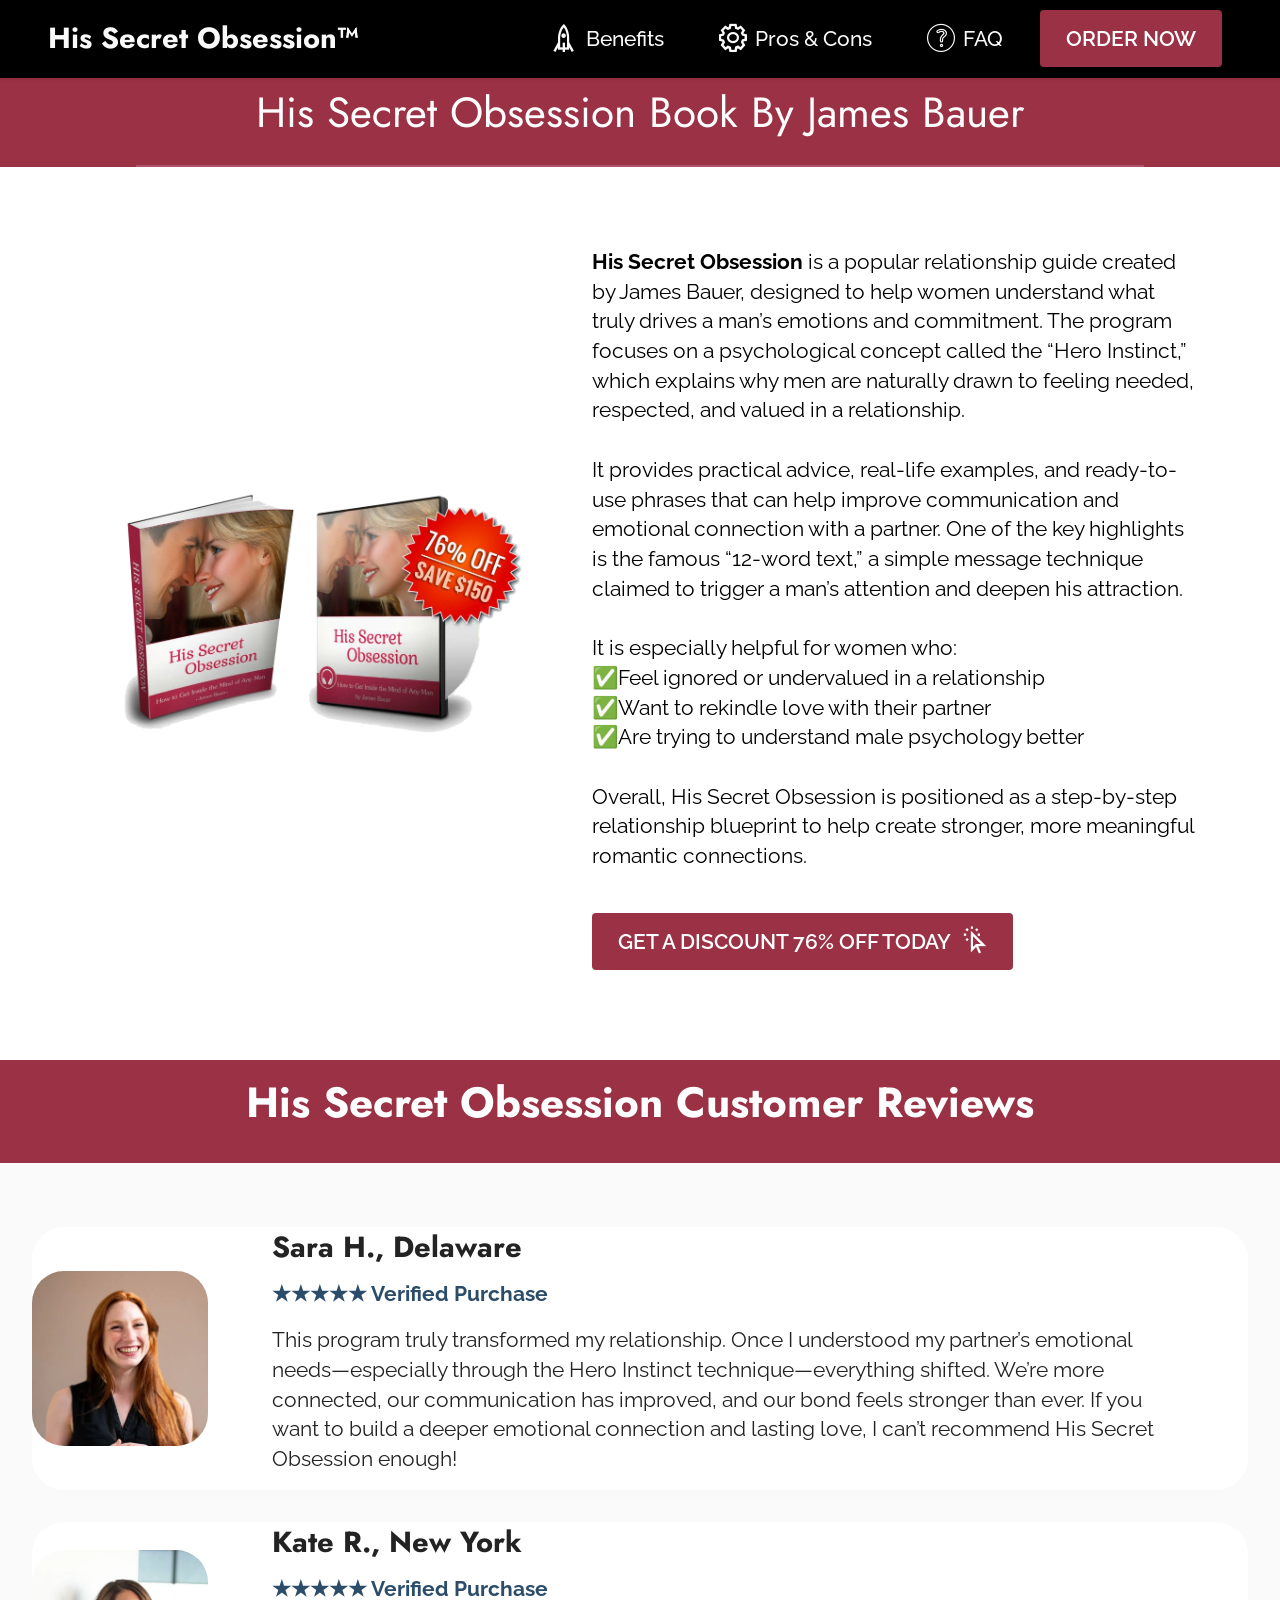
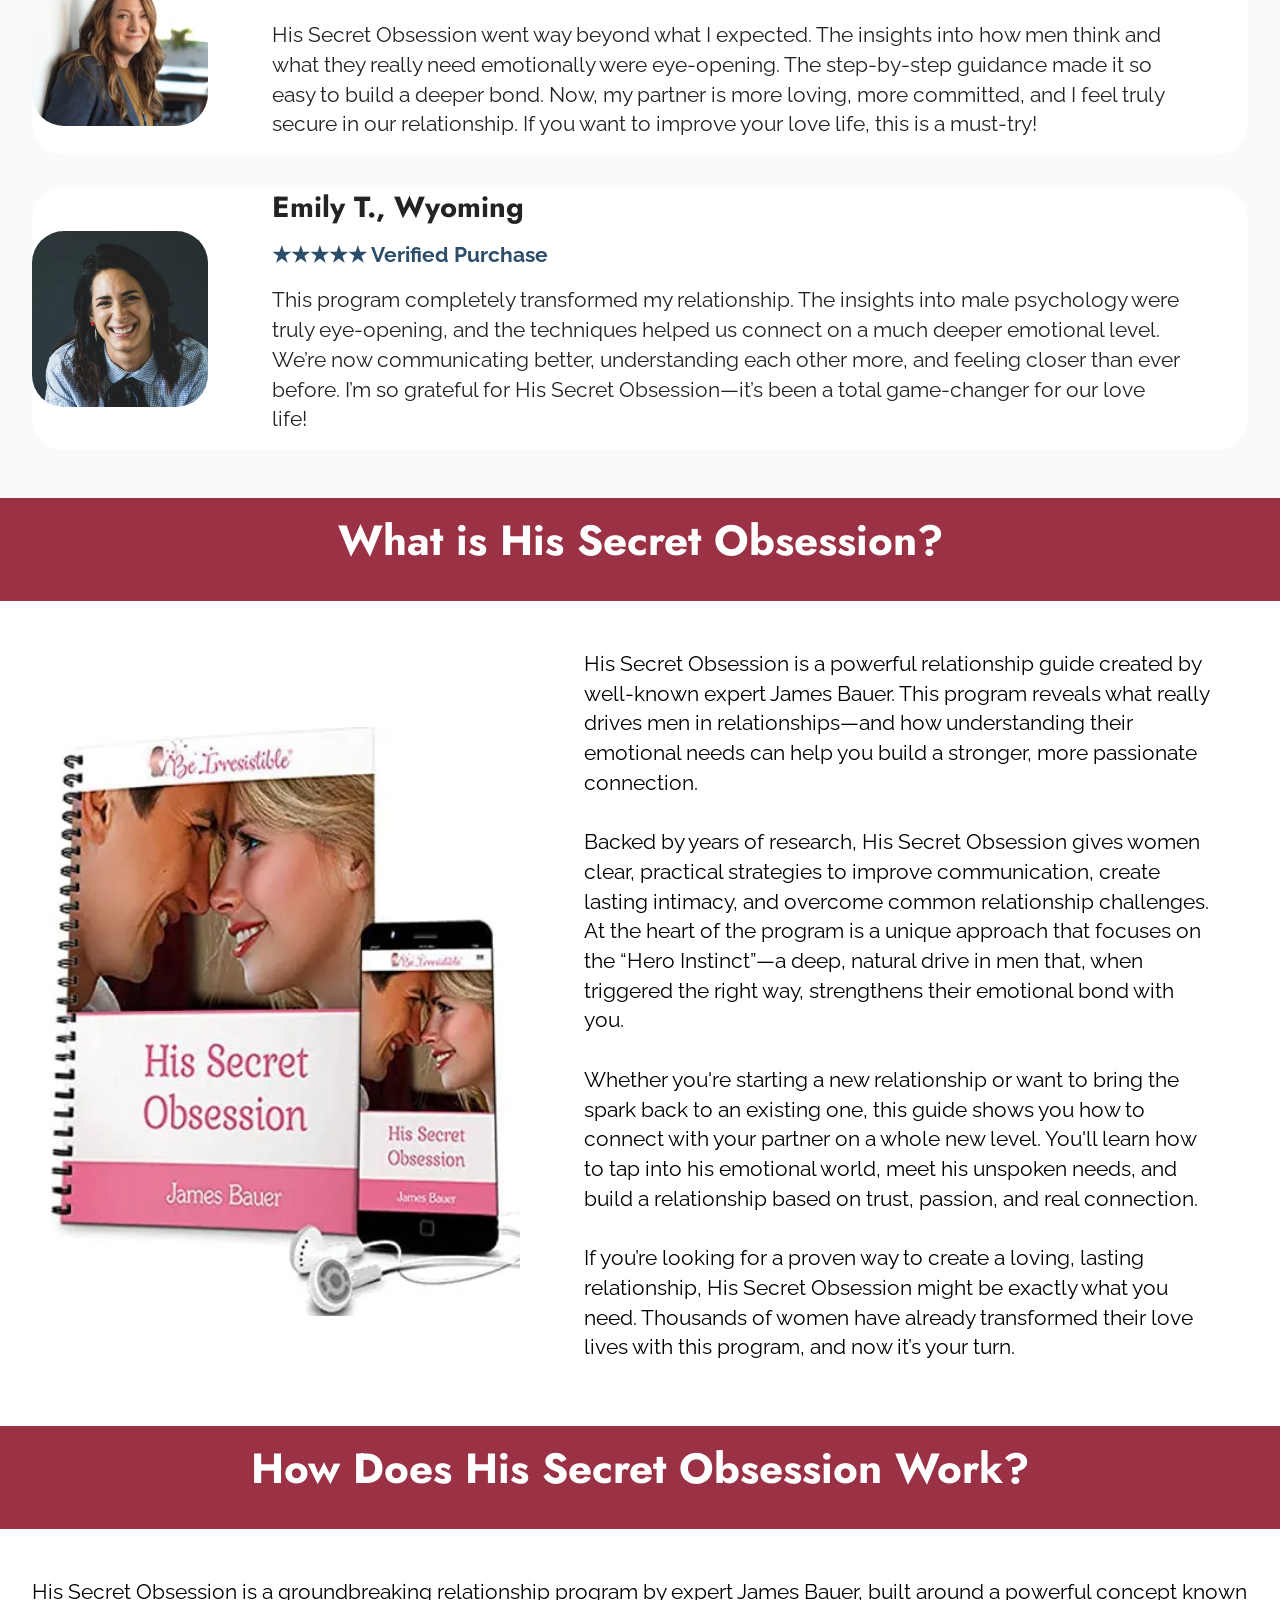
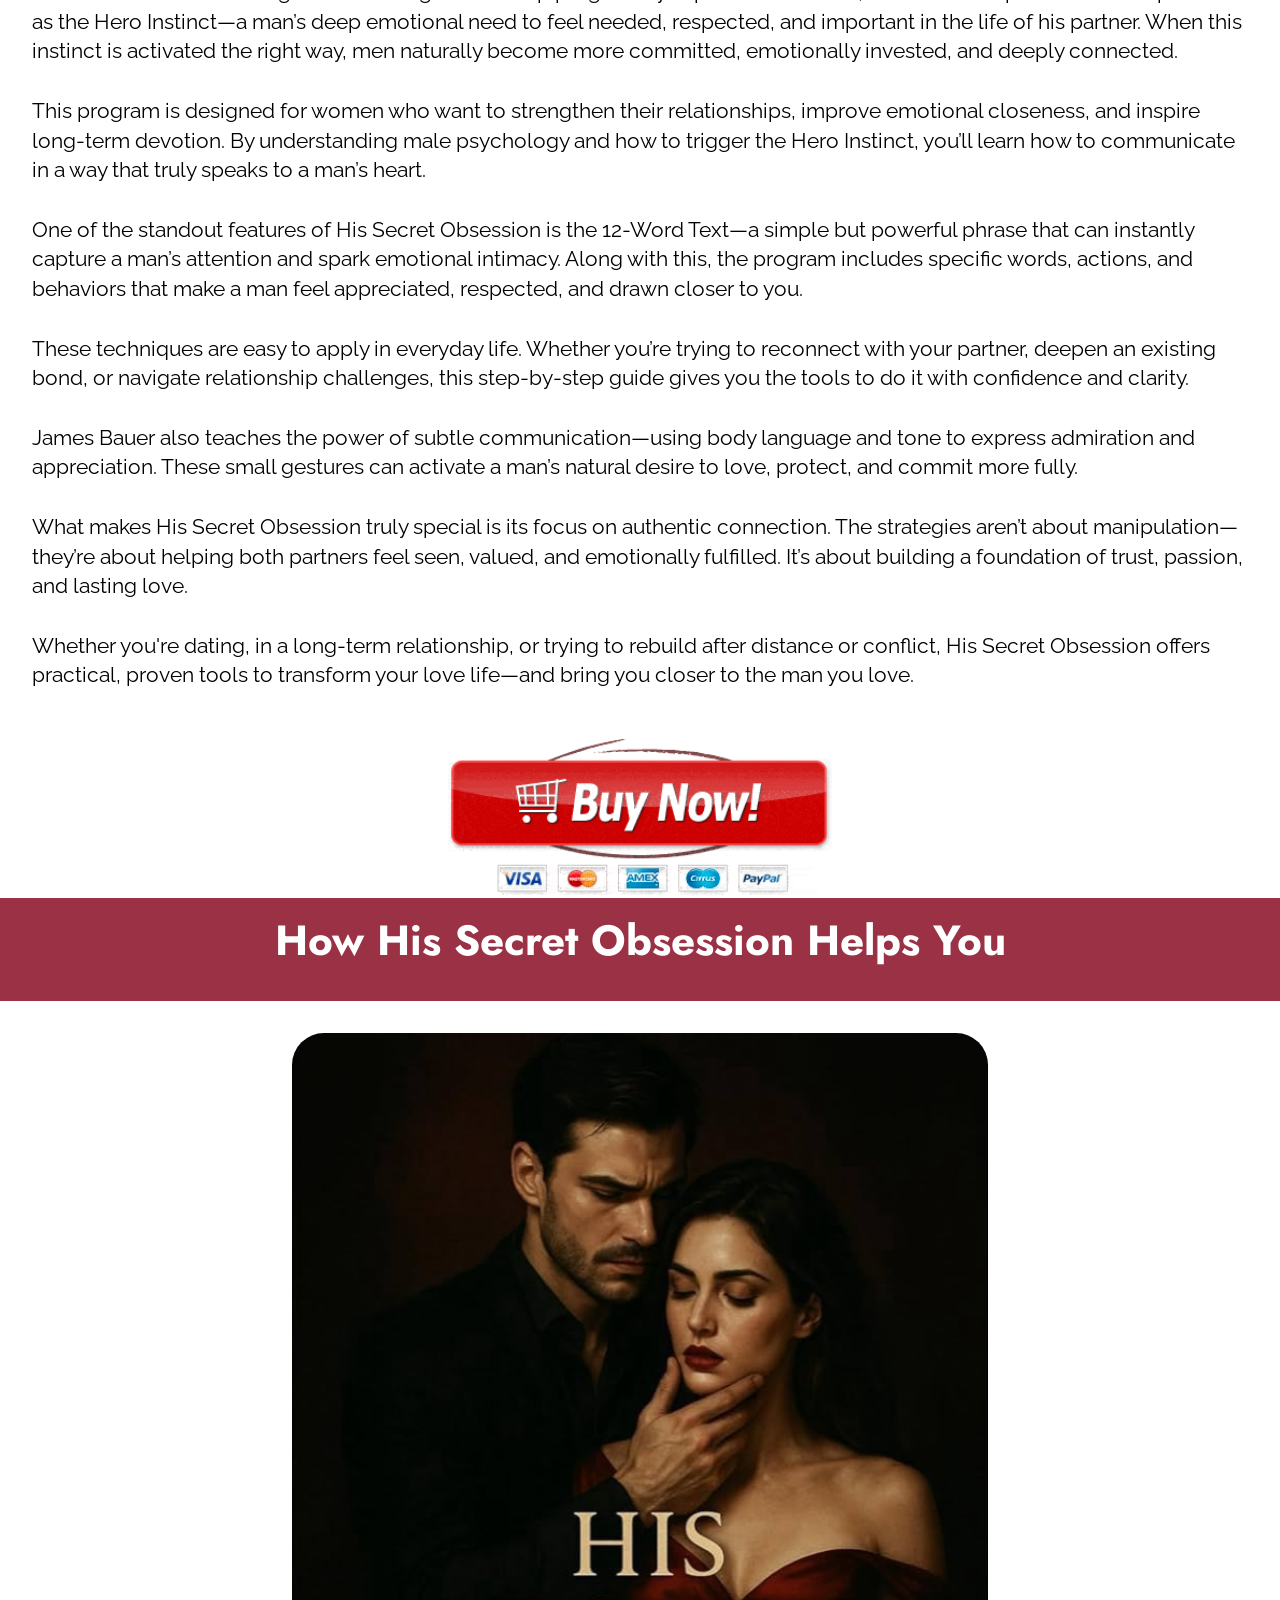
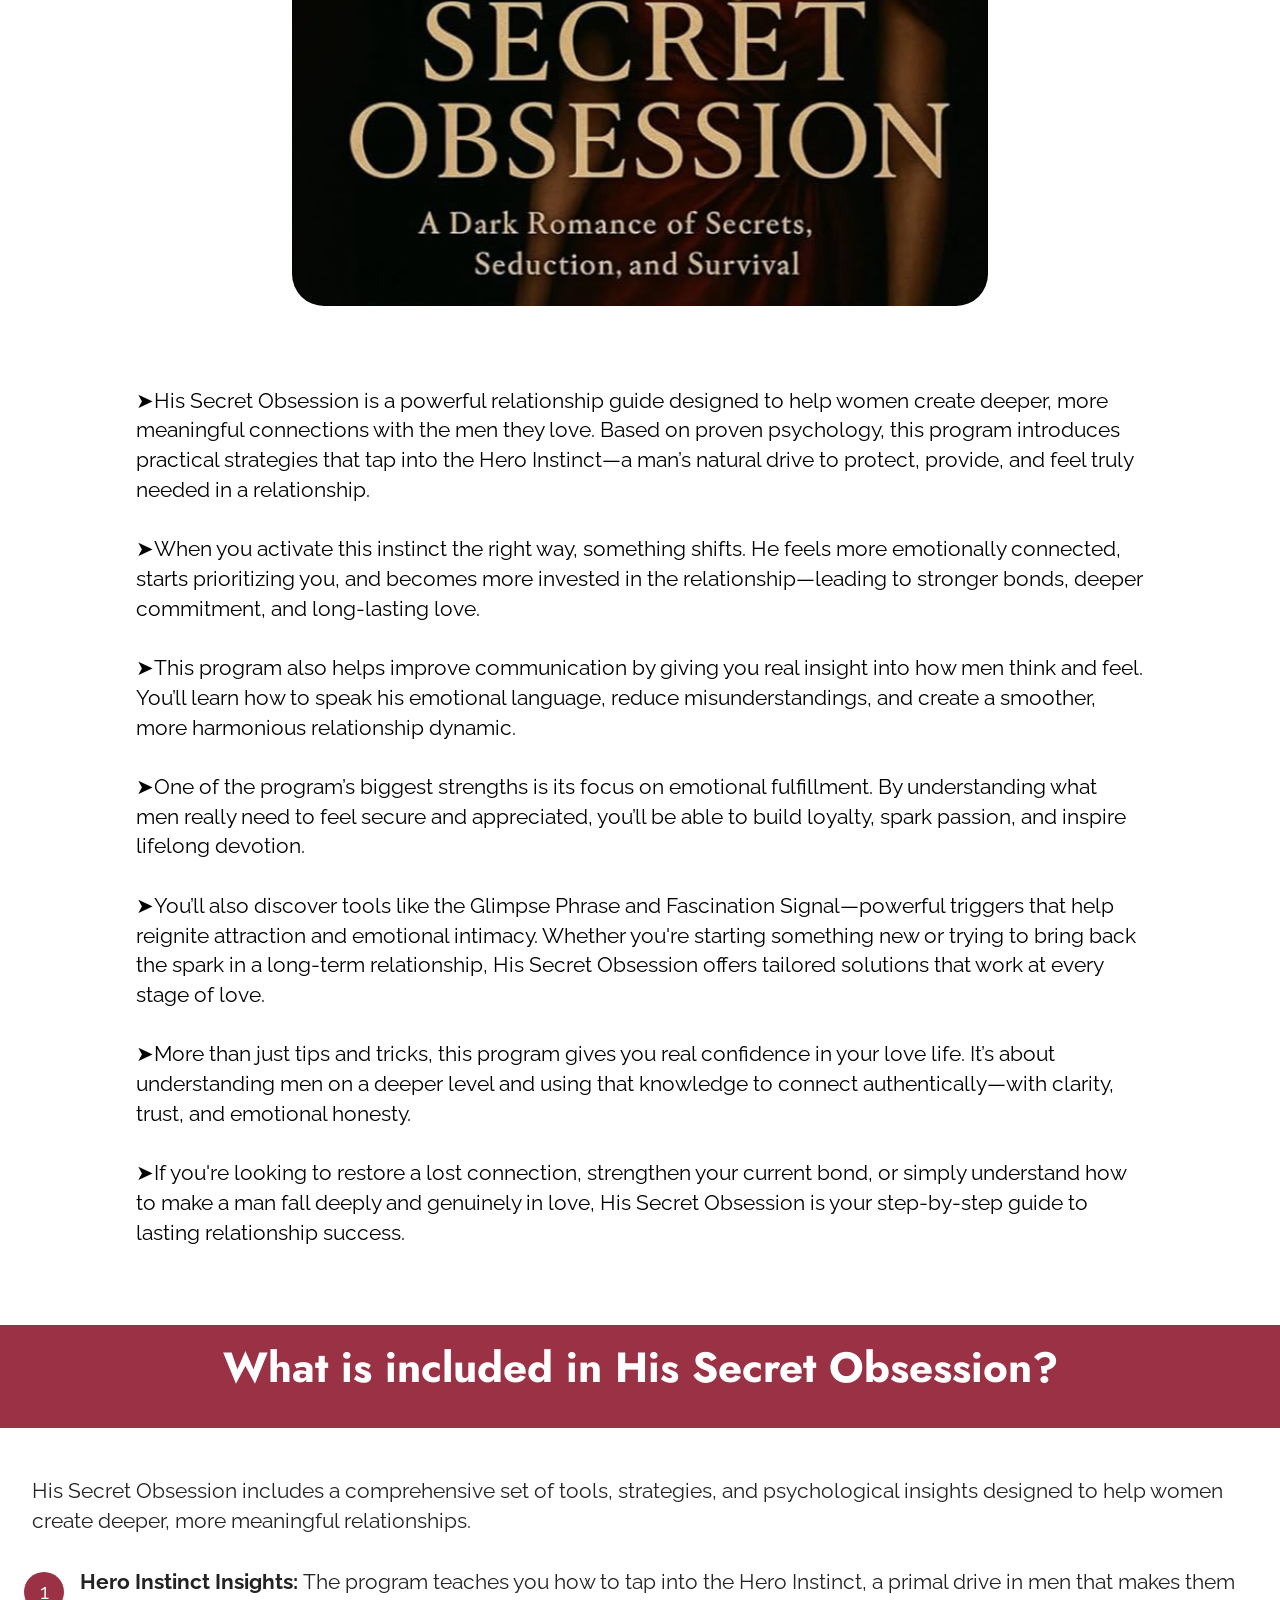
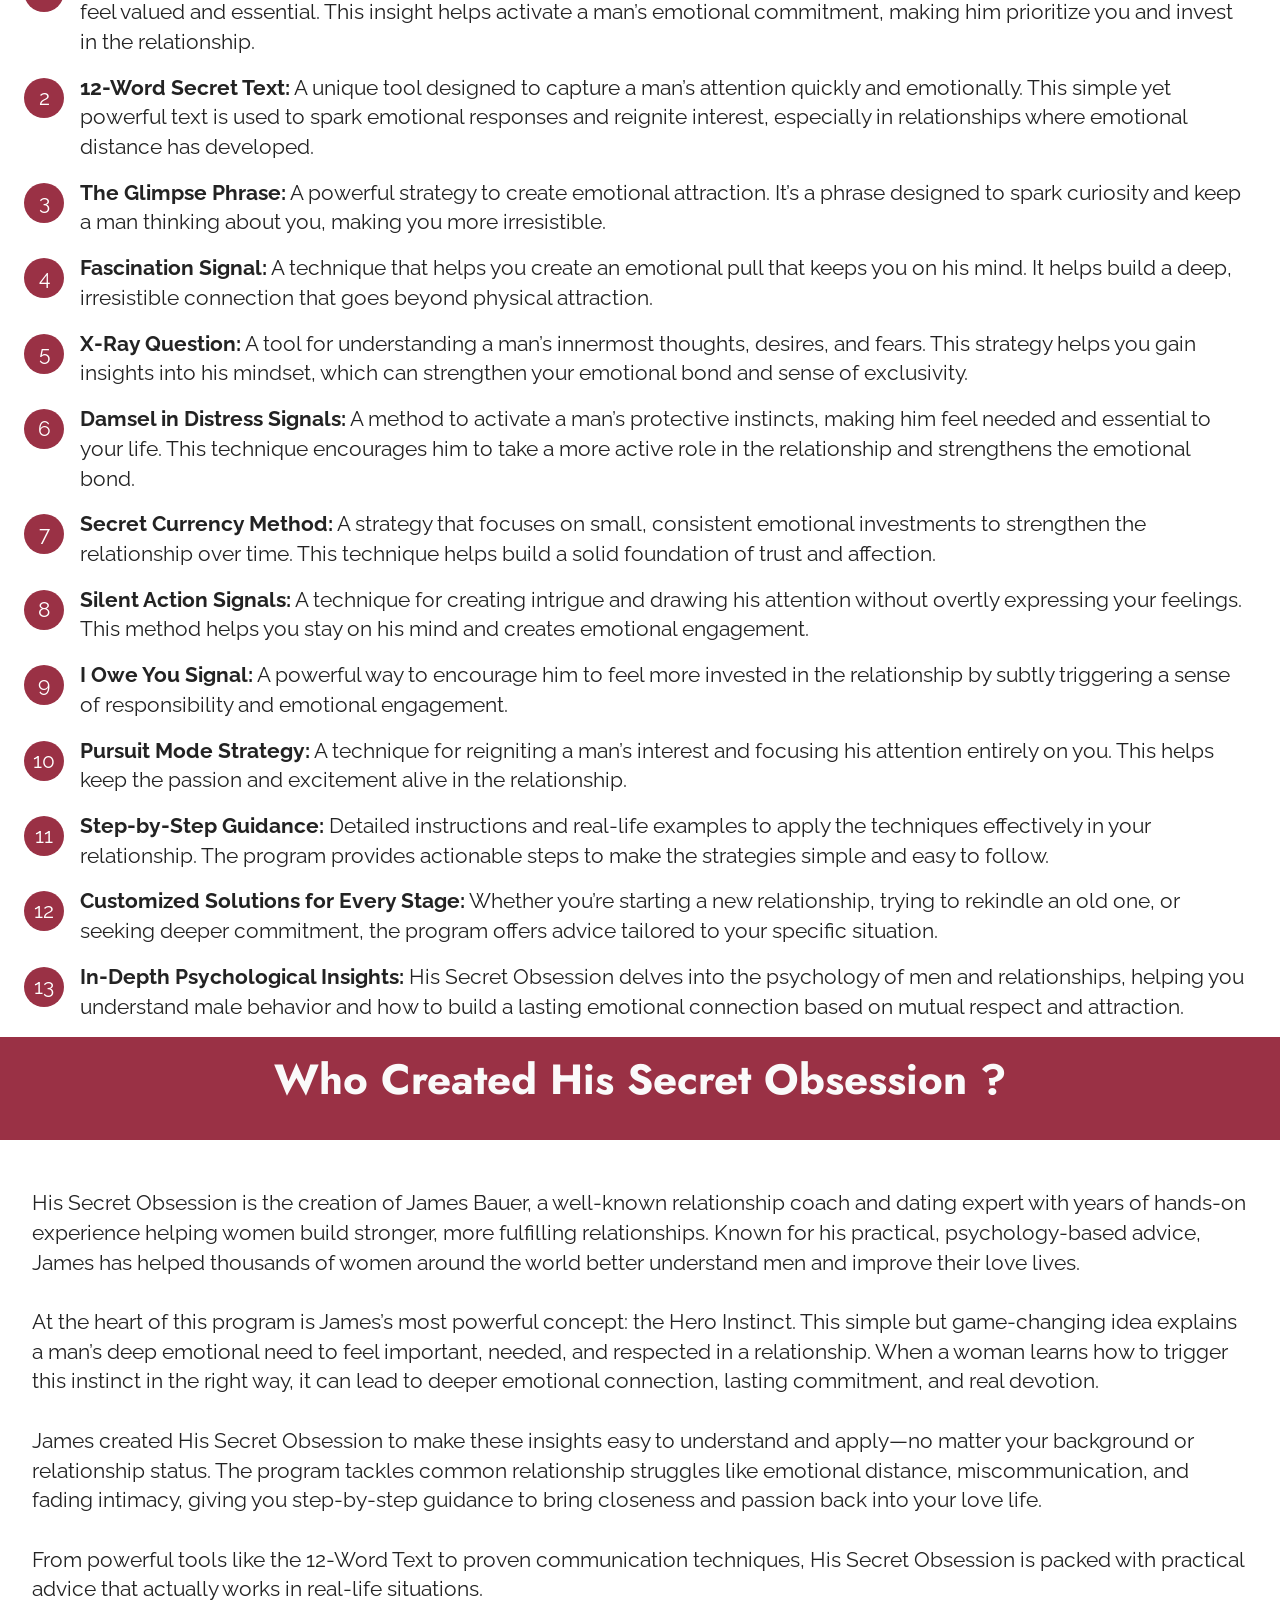
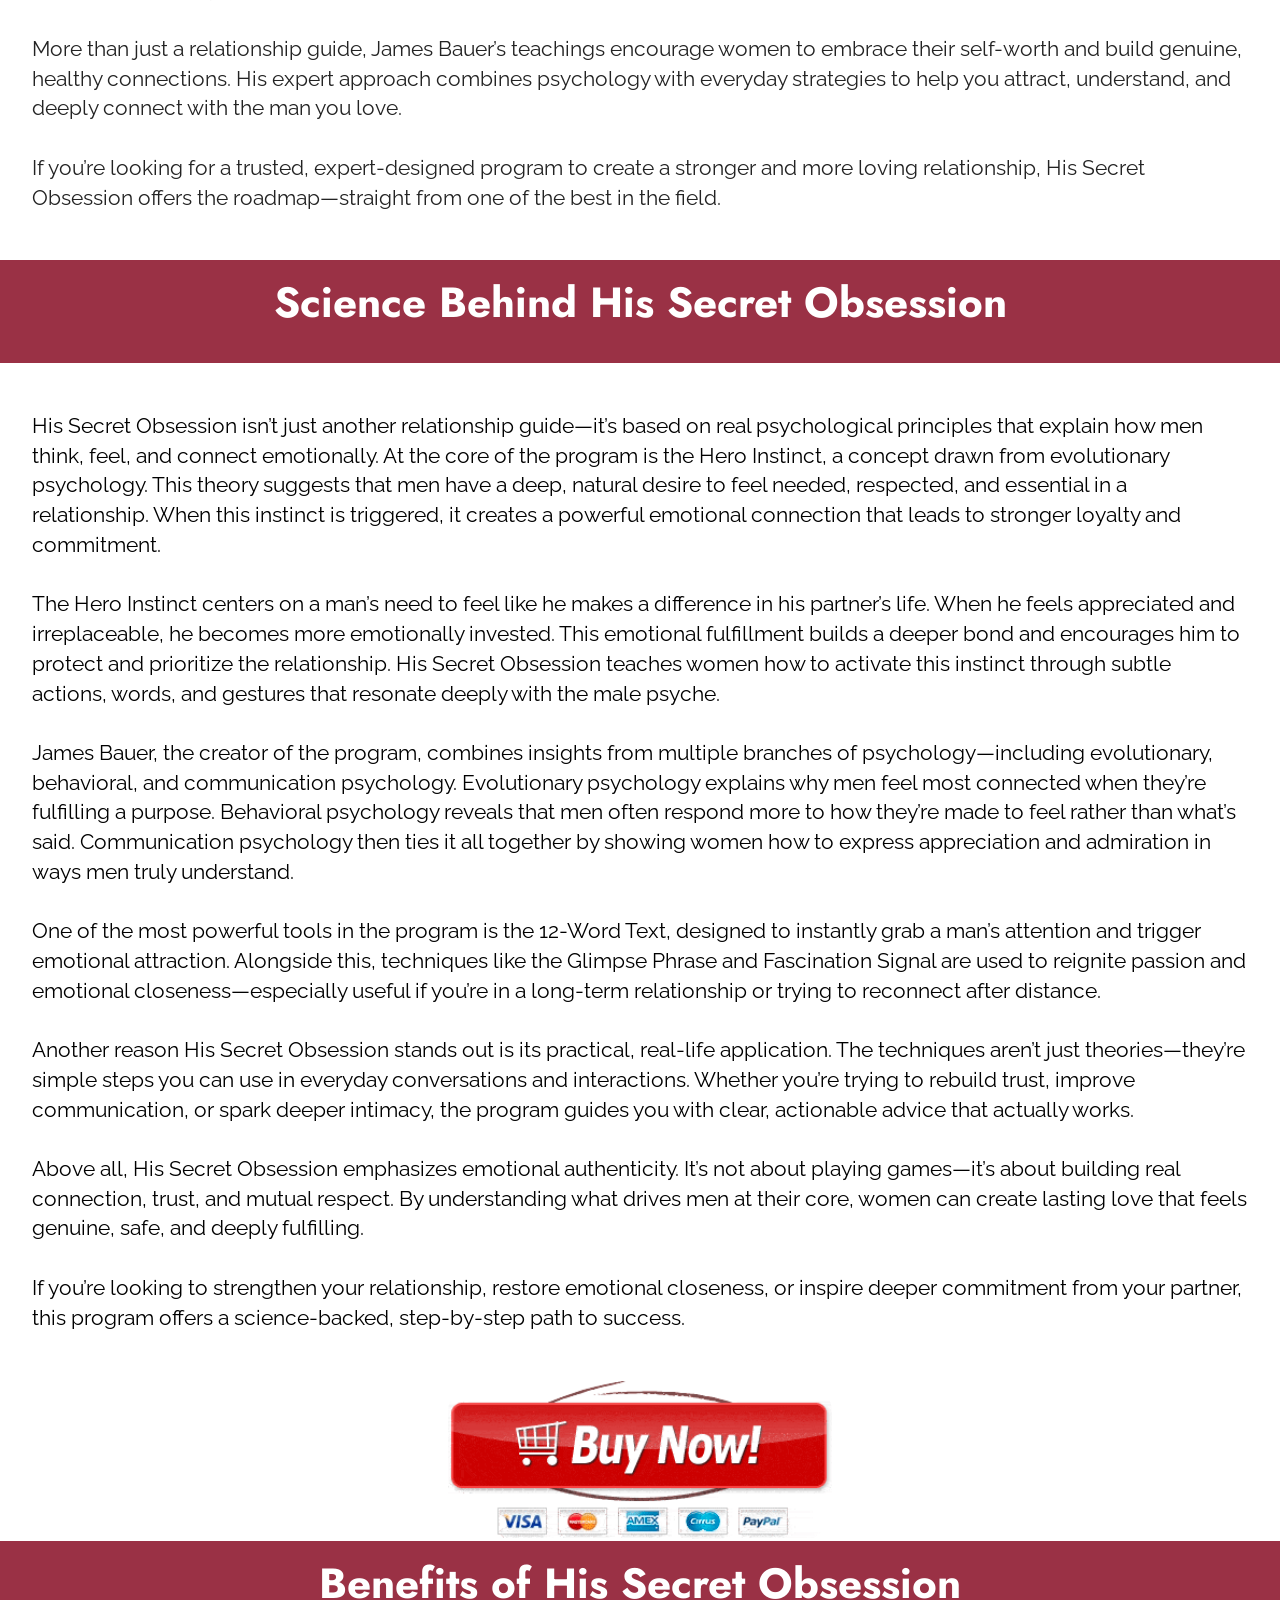
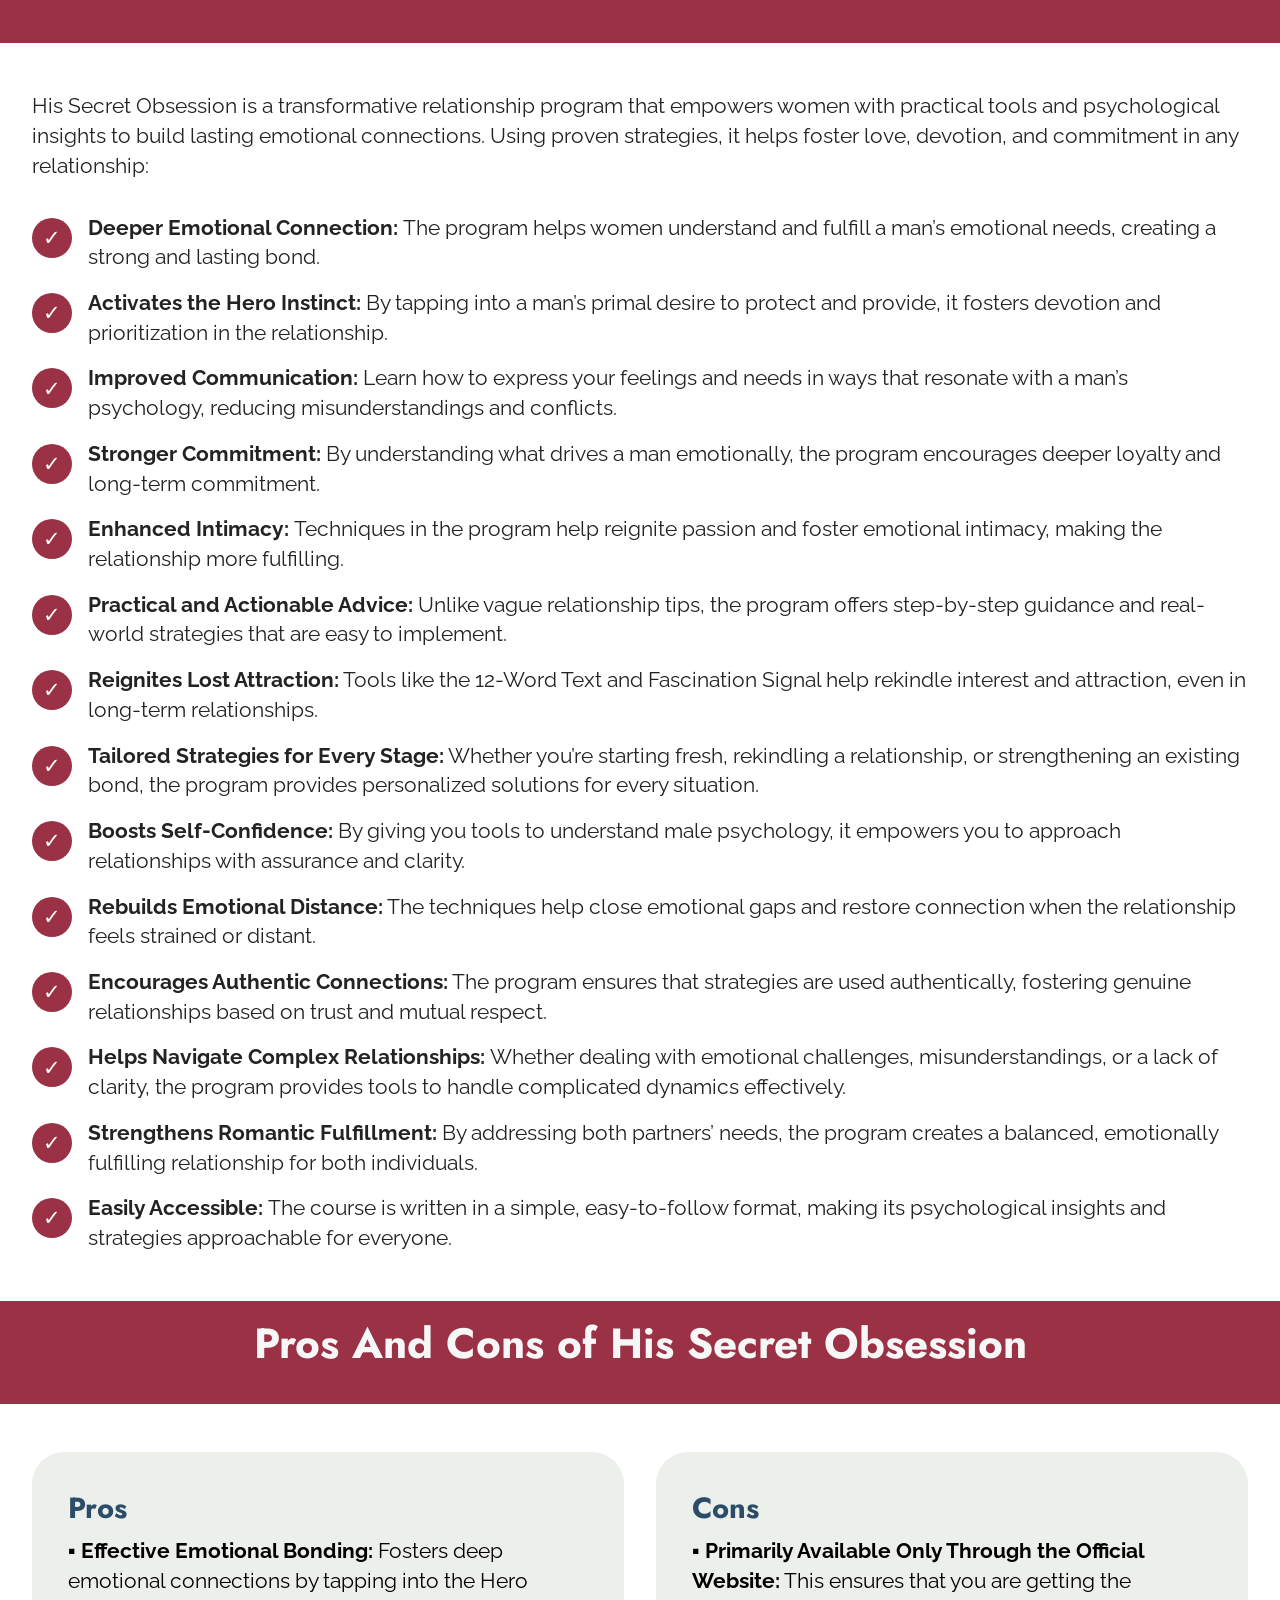
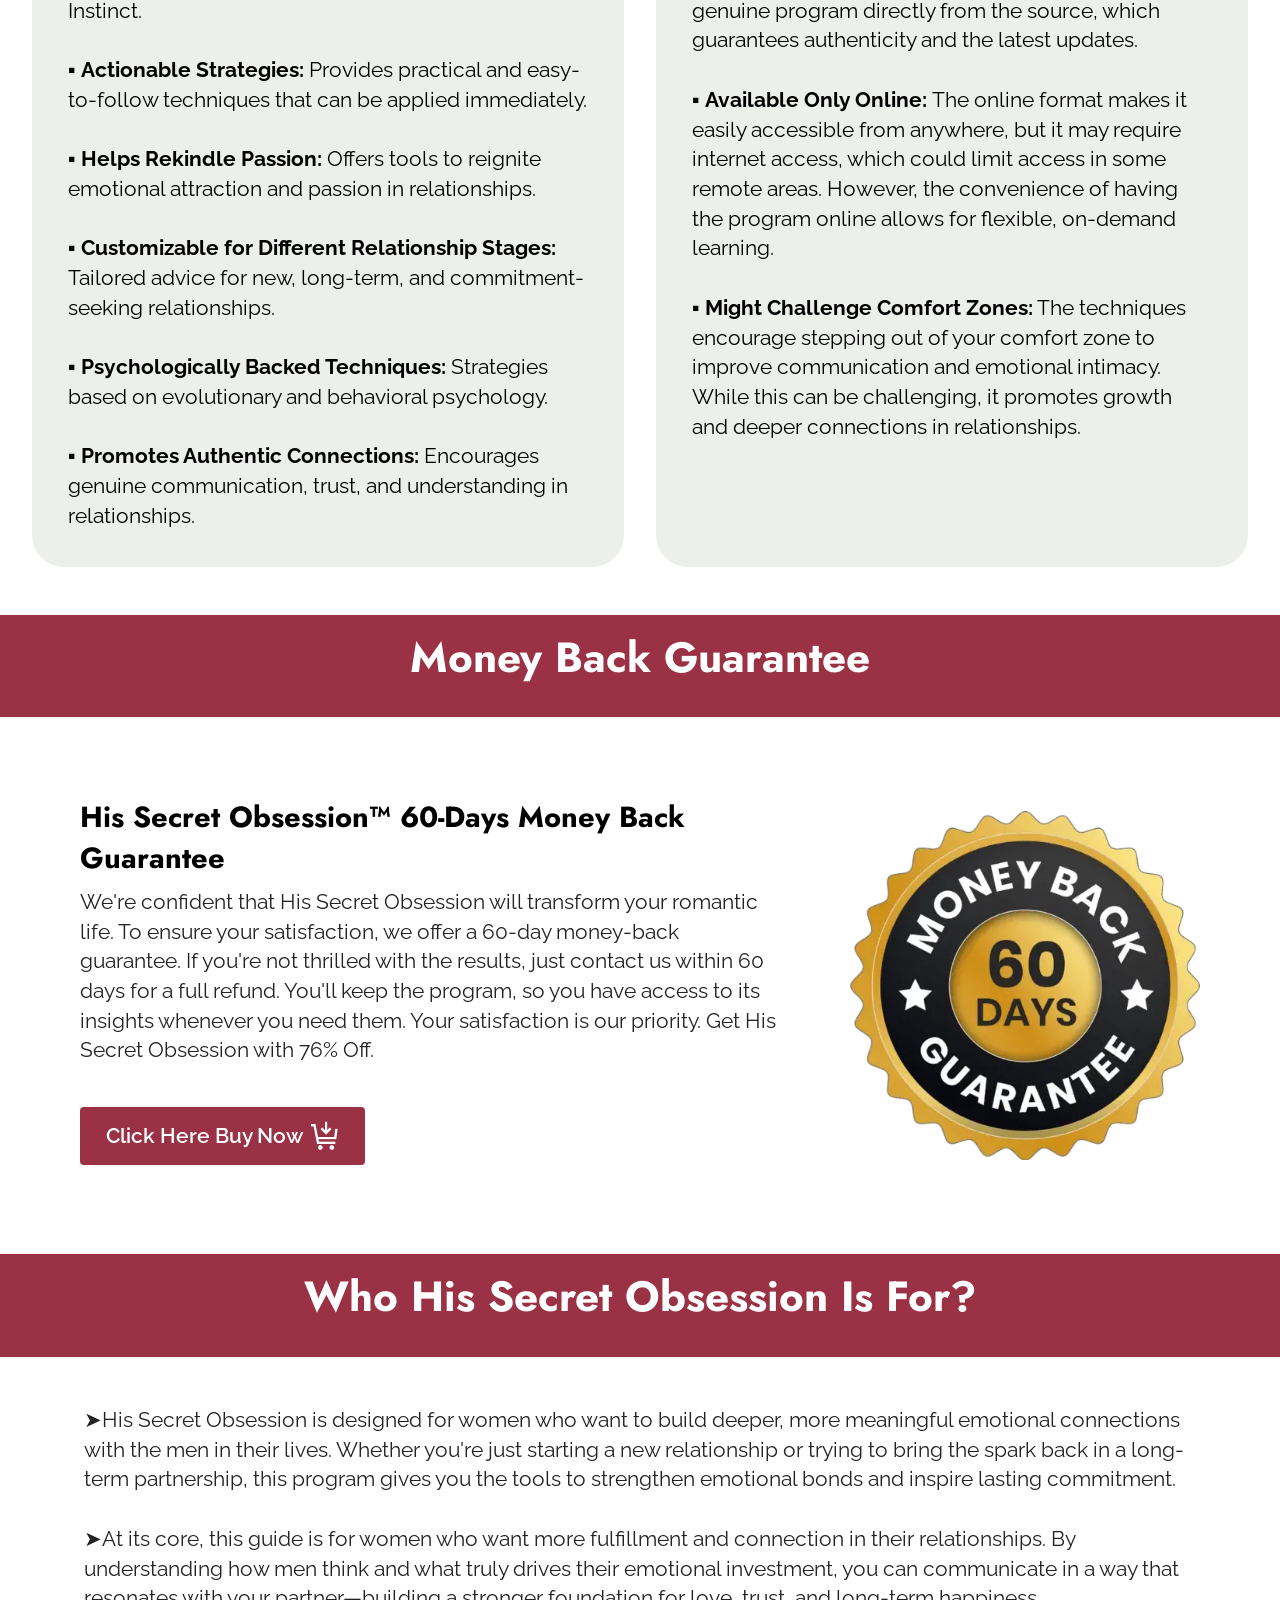
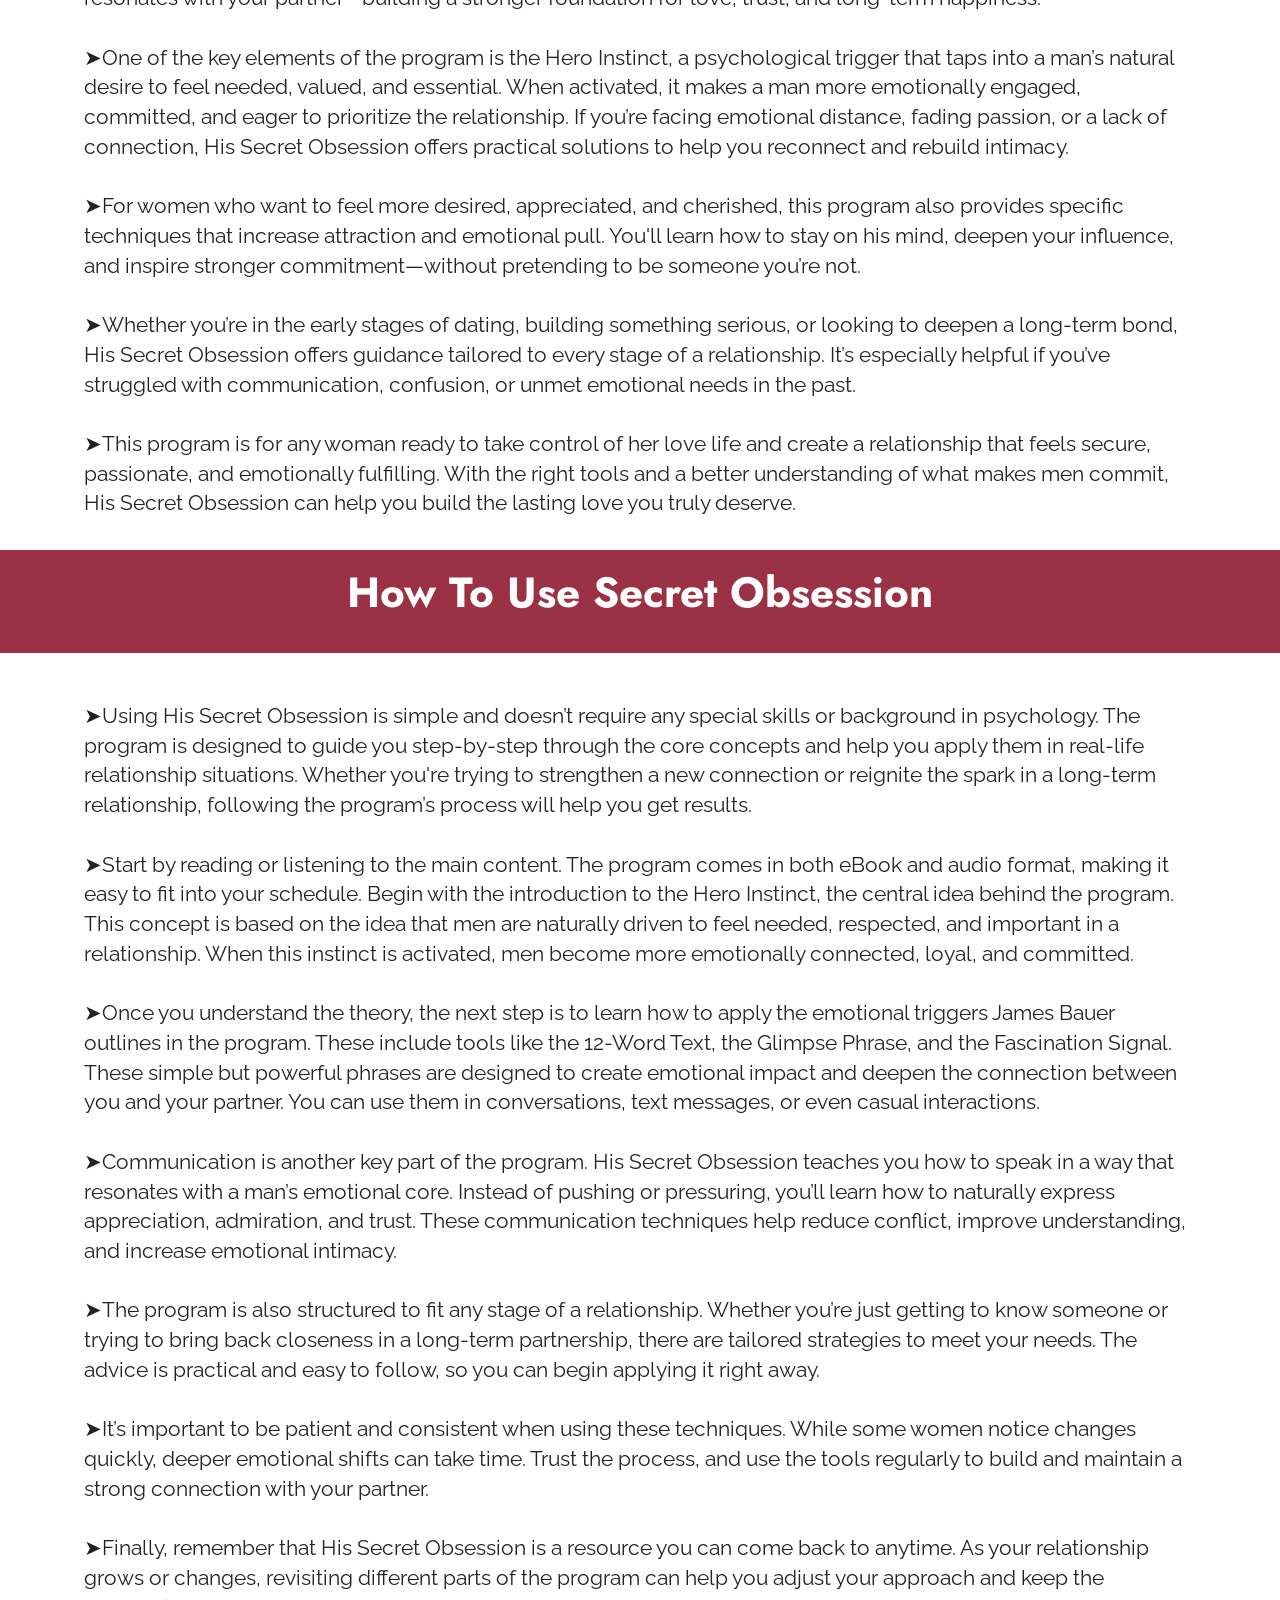
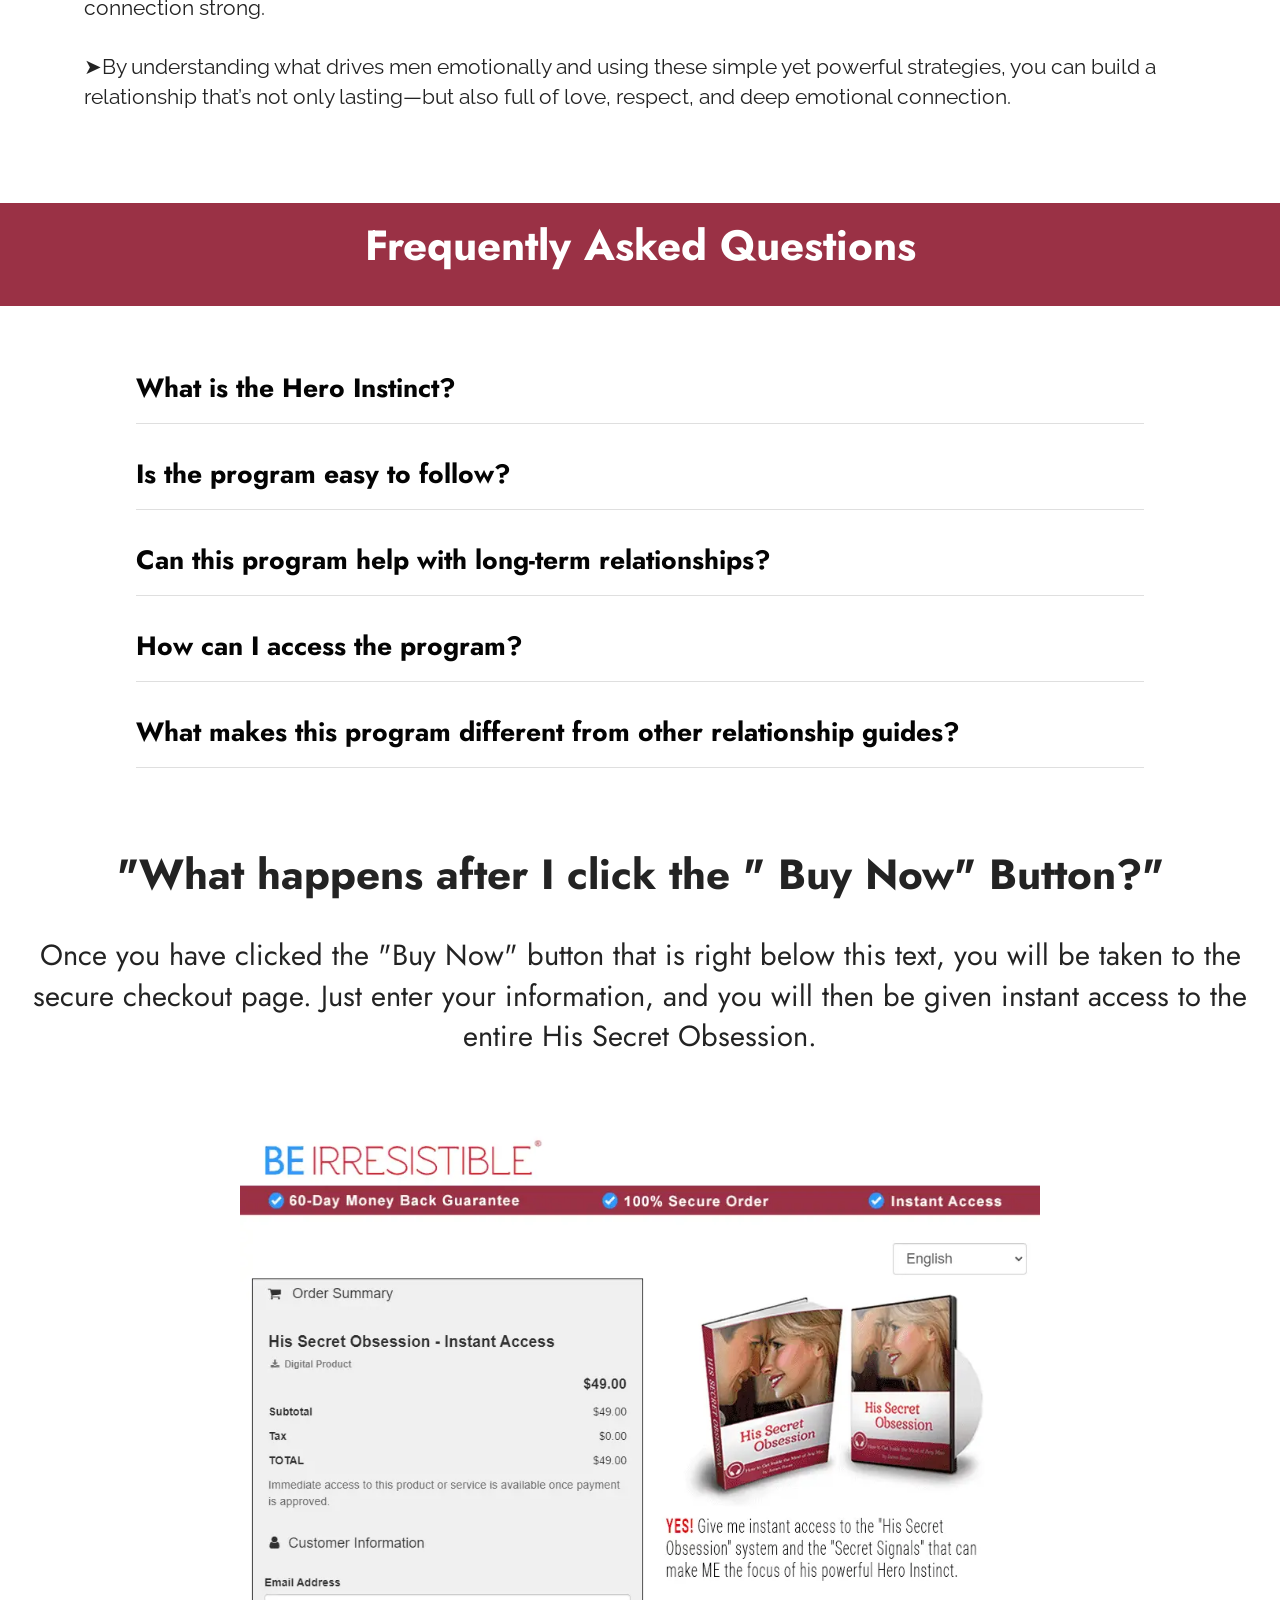
<file: index.html>
<!DOCTYPE html>

<html>
<head>
<!-- Site made with Mobirise Website Builder v6.1.12, https://mobirise.com -->
<meta charset="utf-8"/>
<meta content="IE=edge" http-equiv="X-UA-Compatible"/>
<meta content="Mobirise v6.1.12, mobirise.com" name="generator"/>
<meta content="summary_large_image" name="twitter:card">
<meta content="assets/images/index-meta.webp" name="twitter:image:src"/>
<meta content="assets/images/index-meta.webp" property="og:image"/>
<meta content="His Secret Obsession - official site | USA" name="twitter:title"/>
<meta content="width=device-width, initial-scale=1, minimum-scale=1" name="viewport"/>
<link href="./assets/images/order-his-secret-obsession-discounted-programs.webp" rel="shortcut icon" type="image/x-icon"/>
<meta content="His Secret Obsession is a breakthrough relationship guide created by James Bauer" name="description"/>
<title>His Secret Obsession - official site | USA</title>
<link href="./assets/web/assets/mobirise-icons2/mobirise2.css" rel="stylesheet"/>
<link href="./assets/web/assets/mobirise-icons/mobirise-icons.css" rel="stylesheet"/>
<link href="./assets/bootstrap/css/bootstrap.min.css" rel="stylesheet"/>
<link href="./assets/animatecss/animate.css" rel="stylesheet"/>
<link href="./assets/dropdown/css/style.css" rel="stylesheet"/>
<link href="./assets/socicon/css/styles.css" rel="stylesheet"/>
<link href="./assets/theme/css/style.css" rel="stylesheet"/>
<link as="style" href="https://fonts.googleapis.com/css?family=Jost:100,200,300,400,500,600,700,800,900,100i,200i,300i,400i,500i,600i,700i,800i,900i&amp;display=swap" onload="this.onload=null;this.rel='stylesheet'" rel="preload"/>
<noscript><link href="https://fonts.googleapis.com/css?family=Jost:100,200,300,400,500,600,700,800,900,100i,200i,300i,400i,500i,600i,700i,800i,900i&amp;display=swap" rel="stylesheet"/></noscript>
<link as="style" href="https://fonts.googleapis.com/css?family=Raleway:100,200,300,400,500,600,700,800,900,100i,200i,300i,400i,500i,600i,700i,800i,900i&amp;display=swap" onload="this.onload=null;this.rel='stylesheet'" rel="preload"/>
<noscript><link href="https://fonts.googleapis.com/css?family=Raleway:100,200,300,400,500,600,700,800,900,100i,200i,300i,400i,500i,600i,700i,800i,900i&amp;display=swap" rel="stylesheet"/></noscript>
<link as="style" href="./assets/mobirise/css/mbr-additional.css?v=XW6xtu" rel="preload"/><link href="./assets/mobirise/css/mbr-additional.css?v=XW6xtu" rel="stylesheet" type="text/css"/>
</meta></head>
<body>
<section class="menu menu2 cid-tLclnOs7BI" data-bs-version="5.1" id="menu2-2" once="menu">
<nav class="navbar navbar-dropdown navbar-fixed-top navbar-expand-lg">
<div class="container-fluid">
<div class="navbar-brand">
<span class="navbar-caption-wrap"><a class="navbar-caption text-white text-primary display-5">His Secret Obsession™<br/></a></span>
</div>
<button aria-controls="navbarNavAltMarkup" aria-expanded="false" aria-label="Toggle navigation" class="navbar-toggler" data-bs-target="#navbarSupportedContent" data-bs-toggle="collapse" data-target="#navbarSupportedContent" data-toggle="collapse" type="button">
<div class="hamburger">
<span></span>
<span></span>
<span></span>
<span></span>
</div>
</button>
<div class="collapse navbar-collapse" id="navbarSupportedContent">
<ul class="navbar-nav nav-dropdown" data-app-modern-menu="true"><li class="nav-item"><a class="nav-link link text-white text-primary display-4" href="index.html#content4-5f"><span class="mobi-mbri mobi-mbri-rocket mbr-iconfont mbr-iconfont-btn"></span>Benefits</a></li>
<li class="nav-item"><a class="nav-link link text-white text-primary display-4" href="index.html#content4-1p"><span class="mobi-mbri mobi-mbri-setting mbr-iconfont mbr-iconfont-btn"></span>Pros &amp; Cons</a></li>
<li class="nav-item"><a class="nav-link link text-white text-primary display-4" href="index.html#content4-3l"><span class="mbri-question mbr-iconfont mbr-iconfont-btn"></span>FAQ</a>
</li></ul>
<div class="navbar-buttons mbr-section-btn"><a class="btn btn-danger display-4" href="https://26a2e7c7041pfm1auf-9iqjmei.hop.clickbank.net">ORDER NOW</a></div>
</div>
</div>
</nav>
</section>
<section class="content6 cid-uuWVH3fCdr" data-bs-version="5.1" id="content6-40">
<div class="container">
<div class="row justify-content-center">
<div class="col-md-12 col-lg-10">
<hr class="line"/>
<p class="mbr-text align-center mbr-fonts-style my-4 display-2">His Secret Obsession Book By James Bauer<br/></p>
<hr class="line"/>
</div>
</div>
</div>
</section>
<section class="features17 cid-tLcpgbq2pq" data-bs-version="5.1" id="features17-4">
<div class="container-fluid">
<div class="content-wrapper">
<div class="row align-items-center">
<div class="col-12 col-lg-5">
<div class="image-wrapper">
<img alt="his-secret-obsession" src="./assets/images/order-his-secret-obsession-discounted-programs.webp"/>
</div>
</div>
<div class="col-12 col-lg">
<div class="text-wrapper">
<p class="mbr-text mbr-fonts-style mb-4 display-4"><strong>His Secret Obsession </strong>is a popular relationship guide created by James Bauer, designed to help women understand what truly drives a man’s emotions and commitment. The program focuses on a psychological concept called the “Hero Instinct,” which explains why men are naturally drawn to feeling needed, respected, and valued in a relationship.<br/><br/>It provides practical advice, real-life examples, and ready-to-use phrases that can help improve communication and emotional connection with a partner. One of the key highlights is the famous “12-word text,” a simple message technique claimed to trigger a man’s attention and deepen his attraction.<br/><br/>It is especially helpful for women who:<br/>✅Feel ignored or undervalued in a relationship<br/>✅Want to rekindle love with their partner<br/>✅Are trying to understand male psychology better<br/><br/>Overall, His Secret Obsession is positioned as a step-by-step relationship blueprint to help create stronger, more meaningful romantic connections.<br/></p>
<div class="mbr-section-btn mt-3"><a class="btn btn-danger display-4" href="https://26a2e7c7041pfm1auf-9iqjmei.hop.clickbank.net"><span class="mobi-mbri mobi-mbri-cursor-click mbr-iconfont mbr-iconfont-btn"></span>GET A DISCOUNT 76% OFF TODAY</a></div>
</div>
</div>
</div>
</div>
</div>
</section>
<section class="content4 cid-uscATRIyG4" data-bs-version="5.1" id="content4-1w">
<div class="container">
<div class="row justify-content-center">
<div class="title col-md-12 col-lg-12">
<h3 class="mbr-section-title mbr-fonts-style align-center mb-4 display-2"><div><strong>His Secret Obsession Customer Reviews</strong></div></h3>
</div>
</div>
</div>
</section>
<section class="team2 cid-uuVj4sPi7V" data-bs-version="5.1" id="team2-3m" xmlns="http://www.w3.org/1999/html">
<div class="container">
<div class="item features-image">
<div class="item-wrapper">
<div class="row align-items-center">
<div class="col-12 col-md-2">
<div class="image-wrapper">
<img alt="his-secret-obsession-review" src="./assets/images/4-teachers.webp"/>
</div>
</div>
<div class="col-12 col-md">
<div class="card-box">
<h5 class="card-title mbr-fonts-style m-0 mb-3 display-5"><strong>Sara H., Delaware</strong></h5>
<h6 class="card-subtitle mbr-fonts-style mb-3 display-4"><strong>★★★★★ Verified Purchase</strong></h6>
<p class="mbr-text mbr-fonts-style display-4">This program truly transformed my relationship. Once I understood my partner’s emotional needs—especially through the Hero Instinct technique—everything shifted. We’re more connected, our communication has improved, and our bond feels stronger than ever. If you want to build a deeper emotional connection and lasting love, I can’t recommend His Secret Obsession enough!<br/></p>
</div>
</div>
</div>
</div>
</div>
<div class="item features-image">
<div class="item-wrapper">
<div class="row align-items-center">
<div class="col-12 col-md-2">
<div class="image-wrapper">
<img alt="his-secret-obsession-review2" src="./assets/images/6-teachers.webp"/>
</div>
</div>
<div class="col-12 col-md">
<div class="card-box">
<h5 class="card-title mbr-fonts-style m-0 mb-3 display-5"><div><strong>Kate R., New York</strong></div></h5>
<h6 class="card-subtitle mbr-fonts-style mb-3 display-4"><strong>★★★★★ Verified Purchase</strong></h6>
<p class="mbr-text mbr-fonts-style display-4">His Secret Obsession went way beyond what I expected. The insights into how men think and what they really need emotionally were eye-opening. The step-by-step guidance made it so easy to build a deeper bond. Now, my partner is more loving, more committed, and I feel truly secure in our relationship. If you want to improve your love life, this is a must-try!<br/></p>
</div>
</div>
</div>
</div>
</div>
<div class="item features-image">
<div class="item-wrapper">
<div class="row align-items-center">
<div class="col-12 col-md-2">
<div class="image-wrapper">
<img alt="his-secret-obsession-review3" src="./assets/images/5-teachers.webp"/>
</div>
</div>
<div class="col-12 col-md">
<div class="card-box">
<h5 class="card-title mbr-fonts-style m-0 mb-3 display-5"><strong>Emily T., Wyoming</strong></h5>
<h6 class="card-subtitle mbr-fonts-style mb-3 display-4"><strong>★★★★★ Verified Purchase</strong></h6>
<p class="mbr-text mbr-fonts-style display-4">This program completely transformed my relationship. The insights into male psychology were truly eye-opening, and the techniques helped us connect on a much deeper emotional level. We’re now communicating better, understanding each other more, and feeling closer than ever before. I’m so grateful for His Secret Obsession—it’s been a total game-changer for our love life!<br/></p>
</div>
</div>
</div>
</div>
</div>
</div>
</section>
<section class="content4 cid-tLcytCP5Mp" data-bs-version="5.1" id="content4-7">
<div class="container-fluid">
<div class="row justify-content-center">
<div class="title col-md-12 col-lg-10">
<h3 class="mbr-section-title mbr-fonts-style align-center mb-4 display-2"><strong>What is His Secret Obsession?</strong></h3>
</div>
</div>
</div>
</section>
<section class="start article2 cid-uwNI4tEIqn" data-bs-version="5.1" id="article02-5y">
<div class="container">
<div class="row justify-content-center">
<div class="col-12 col-md-12 col-lg-5 image-wrapper">
<img alt="his-secret-obsession-book" class="w-100" src="./assets/images/his-secret-obsession-book.webp"/>
</div>
<div class="col-12 col-md-12 col-lg">
<div class="text-wrapper align-left">
<p class="mbr-text align-left mbr-fonts-style mb-4 display-4">His Secret Obsession is a powerful relationship guide created by well-known expert James Bauer. This program reveals what really drives men in relationships—and how understanding their emotional needs can help you build a stronger, more passionate connection.<br/><br/>Backed by years of research, His Secret Obsession gives women clear, practical strategies to improve communication, create lasting intimacy, and overcome common relationship challenges. At the heart of the program is a unique approach that focuses on the “Hero Instinct”—a deep, natural drive in men that, when triggered the right way, strengthens their emotional bond with you.<br/><br/>Whether you're starting a new relationship or want to bring the spark back to an existing one, this guide shows you how to connect with your partner on a whole new level. You'll learn how to tap into his emotional world, meet his unspoken needs, and build a relationship based on trust, passion, and real connection.<br/><br/>If you’re looking for a proven way to create a loving, lasting relationship, His Secret Obsession might be exactly what you need. Thousands of women have already transformed their love lives with this program, and now it’s your turn.<br/></p>
</div>
</div>
</div>
</div>
</section>
<section class="content4 cid-tLcvjnZQTe" data-bs-version="5.1" id="content4-5">
<div class="container-fluid">
<div class="row justify-content-center">
<div class="title col-md-12 col-lg-12">
<h3 class="mbr-section-title mbr-fonts-style align-center mb-4 display-2"><strong>How Does His Secret Obsession Work?</strong></h3>
</div>
</div>
</div>
</section>
<section class="article12 cid-uvwQEolUDQ" data-bs-version="5.1" id="article12-5b">
<div class="container">
<div class="row justify-content-center">
<div class="col-md-12 col-lg-12">
<p class="mbr-text mbr-fonts-style display-4">His Secret Obsession is a groundbreaking relationship program by expert James Bauer, built around a powerful concept known as the Hero Instinct—a man’s deep emotional need to feel needed, respected, and important in the life of his partner. When this instinct is activated the right way, men naturally become more committed, emotionally invested, and deeply connected.<br/><br/>This program is designed for women who want to strengthen their relationships, improve emotional closeness, and inspire long-term devotion. By understanding male psychology and how to trigger the Hero Instinct, you’ll learn how to communicate in a way that truly speaks to a man’s heart.<br/><br/>One of the standout features of His Secret Obsession is the 12-Word Text—a simple but powerful phrase that can instantly capture a man’s attention and spark emotional intimacy. Along with this, the program includes specific words, actions, and behaviors that make a man feel appreciated, respected, and drawn closer to you.<br/><br/>These techniques are easy to apply in everyday life. Whether you’re trying to reconnect with your partner, deepen an existing bond, or navigate relationship challenges, this step-by-step guide gives you the tools to do it with confidence and clarity.<br/><br/>James Bauer also teaches the power of subtle communication—using body language and tone to express admiration and appreciation. These small gestures can activate a man’s natural desire to love, protect, and commit more fully.<br/><br/>What makes His Secret Obsession truly special is its focus on authentic connection. The strategies aren’t about manipulation—they’re about helping both partners feel seen, valued, and emotionally fulfilled. It’s about building a foundation of trust, passion, and lasting love.<br/><br/>Whether you're dating, in a long-term relationship, or trying to rebuild after distance or conflict, His Secret Obsession offers practical, proven tools to transform your love life—and bring you closer to the man you love.</p>
</div>
</div>
</div>
</section>
<section class="image3 cid-veCtLDUbFg" data-bs-version="5.1" id="image3-66">
<div class="container-fluid">
<div class="row justify-content-center">
<div class="col-12 col-lg-4">
<div class="image-wrapper">
<a href="https://26a2e7c7041pfm1auf-9iqjmei.hop.clickbank.net"><img alt="his secret obssession" src="./assets/images/keto-smart.gif"/></a>
</div>
</div>
</div>
</div>
</section>
<section class="content4 cid-uuVFROq2I5" data-bs-version="5.1" id="content4-3p">
<div class="container">
<div class="row justify-content-center">
<div class="title col-md-12 col-lg-12">
<h3 class="mbr-section-title mbr-fonts-style align-center mb-4 display-2"><div><strong style="font-size: calc(1.7rem + 1.3 * ((100vw - 62rem) / 25));">How His Secret Obsession Helps You</strong></div></h3>
</div>
</div>
</div>
</section>
<section class="image01 cid-uvAWIFF1iC" data-bs-version="5.1" id="image01-5p">
<div class="container">
<div class="row justify-content-center">
<div class="col-12 col-lg-7">
<div class="image-wrapper mb-4">
<img alt="his-secret-obsession-help-you" class="w-100" src="./assets/images/61s7pustodl.-ac-uf10001000-ql80-667x1000.jpeg"/>
</div>
</div>
</div>
</div>
</section>
<section class="article12 cid-uvwMfYx3ti" data-bs-version="5.1" id="article12-56">
<div class="container">
<div class="row justify-content-center">
<div class="col-md-12 col-lg-10">
<p class="mbr-text mbr-fonts-style display-4">➤His Secret Obsession is a powerful relationship guide designed to help women create deeper, more meaningful connections with the men they love. Based on proven psychology, this program introduces practical strategies that tap into the Hero Instinct—a man’s natural drive to protect, provide, and feel truly needed in a relationship.<br/><br/>➤When you activate this instinct the right way, something shifts. He feels more emotionally connected, starts prioritizing you, and becomes more invested in the relationship—leading to stronger bonds, deeper commitment, and long-lasting love.<br/><br/>➤This program also helps improve communication by giving you real insight into how men think and feel. You’ll learn how to speak his emotional language, reduce misunderstandings, and create a smoother, more harmonious relationship dynamic.<br/><br/>➤One of the program’s biggest strengths is its focus on emotional fulfillment. By understanding what men really need to feel secure and appreciated, you’ll be able to build loyalty, spark passion, and inspire lifelong devotion.<br/><br/>➤You’ll also discover tools like the Glimpse Phrase and Fascination Signal—powerful triggers that help reignite attraction and emotional intimacy. Whether you're starting something new or trying to bring back the spark in a long-term relationship, His Secret Obsession offers tailored solutions that work at every stage of love.<br/><br/>➤More than just tips and tricks, this program gives you real confidence in your love life. It’s about understanding men on a deeper level and using that knowledge to connect authentically—with clarity, trust, and emotional honesty.<br/><br/>➤If you're looking to restore a lost connection, strengthen your current bond, or simply understand how to make a man fall deeply and genuinely in love, His Secret Obsession is your step-by-step guide to lasting relationship success.<br/><br/></p>
</div>
</div>
</div>
</section>
<section class="content4 cid-tLcAsozquJ" data-bs-version="5.1" id="content4-9">
<div class="container-fluid">
<div class="row justify-content-center">
<div class="title col-md-12 col-lg-12">
<h3 class="mbr-section-title mbr-fonts-style align-center mb-4 display-2"><strong>What is included in His Secret Obsession?</strong></h3>
</div>
</div>
</div>
</section>
<section class="content9 cid-uwPq3U0IK0" data-bs-version="5.1" id="content9-61">
<div class="container">
<div class="row justify-content-center">
<div class="counter-container col-md-12 col-lg-12">
<h4 class="mbr-section-title mbr-fonts-style mb-4 display-4">His Secret Obsession includes a comprehensive set of tools, strategies, and psychological insights designed to help women create deeper, more meaningful relationships.</h4>
<div class="mbr-text mbr-fonts-style display-4">
<ol>
<li><strong>Hero Instinct Insights: </strong>The program teaches you how to tap into the Hero Instinct, a primal drive in men that makes them feel valued and essential. This insight helps activate a man’s emotional commitment, making him prioritize you and invest in the relationship.</li><li><span style="font-size: calc(1.14rem + 0.26 * ((100vw - 62rem) / 25));"><strong>12-Word Secret Text:</strong> A unique tool designed to capture a man’s attention quickly and emotionally. This simple yet powerful text is used to spark emotional responses and reignite interest, especially in relationships where emotional distance has developed.</span><br/></li><li><span style="font-size: calc(1.14rem + 0.26 * ((100vw - 62rem) / 25));"><strong>The Glimpse Phrase:</strong> A powerful strategy to create emotional attraction. It’s a phrase designed to spark curiosity and keep a man thinking about you, making you more irresistible.</span><br/></li><li><span style="font-size: calc(1.14rem + 0.26 * ((100vw - 62rem) / 25));"><strong>Fascination Signal:</strong> A technique that helps you create an emotional pull that keeps you on his mind. It helps build a deep, irresistible connection that goes beyond physical attraction.</span><br/></li><li><span style="font-size: calc(1.14rem + 0.26 * ((100vw - 62rem) / 25));"><strong>X-Ray Question:</strong> A tool for understanding a man’s innermost thoughts, desires, and fears. This strategy helps you gain insights into his mindset, which can strengthen your emotional bond and sense of exclusivity.</span><br/></li><li><span style="font-size: calc(1.14rem + 0.26 * ((100vw - 62rem) / 25));"><strong>Damsel in Distress Signals:</strong> A method to activate a man’s protective instincts, making him feel needed and essential to your life. This technique encourages him to take a more active role in the relationship and strengthens the emotional bond.</span><br/></li><li><span style="font-size: calc(1.14rem + 0.26 * ((100vw - 62rem) / 25));"><strong>Secret Currency Method:</strong> A strategy that focuses on small, consistent emotional investments to strengthen the relationship over time. This technique helps build a solid foundation of trust and affection.</span><br/></li><li><span style="font-size: calc(1.14rem + 0.26 * ((100vw - 62rem) / 25));"><strong>Silent Action Signals:</strong> A technique for creating intrigue and drawing his attention without overtly expressing your feelings. This method helps you stay on his mind and creates emotional engagement.</span><br/></li><li><span style="font-size: calc(1.14rem + 0.26 * ((100vw - 62rem) / 25));"><strong>I Owe You Signal:</strong> A powerful way to encourage him to feel more invested in the relationship by subtly triggering a sense of responsibility and emotional engagement.</span><br/></li><li><span style="font-size: calc(1.14rem + 0.26 * ((100vw - 62rem) / 25));"><strong>Pursuit Mode Strategy:</strong> A technique for reigniting a man’s interest and focusing his attention entirely on you. This helps keep the passion and excitement alive in the relationship.</span><br/></li><li><span style="font-size: calc(1.14rem + 0.26 * ((100vw - 62rem) / 25));"><strong>Step-by-Step Guidance:</strong> Detailed instructions and real-life examples to apply the techniques effectively in your relationship. The program provides actionable steps to make the strategies simple and easy to follow.</span><br/></li><li><span style="font-size: calc(1.14rem + 0.26 * ((100vw - 62rem) / 25));"><strong>Customized Solutions for Every Stage:</strong> Whether you’re starting a new relationship, trying to rekindle an old one, or seeking deeper commitment, the program offers advice tailored to your specific situation.</span><br/></li><li><strong>In-Depth Psychological Insights:</strong> His Secret Obsession delves into the psychology of men and relationships, helping you understand male behavior and how to build a lasting emotional connection based on mutual respect and attraction.</li><li>
</li>
</ol>
</div>
</div>
</div>
</div>
</section>
<section class="content4 cid-uvASrFLEQM" data-bs-version="5.1" id="content4-5n">
<div class="container">
<div class="row justify-content-center">
<div class="title col-md-12 col-lg-12">
<h3 class="mbr-section-title mbr-fonts-style align-center mb-4 display-2"><strong>Who Created His Secret Obsession ?</strong></h3>
</div>
</div>
</div>
</section>
<section class="content5 cid-uvASGLYLed" data-bs-version="5.1" id="content5-5o">
<div class="container">
<div class="row justify-content-center">
<div class="col-md-12 col-lg-12">
<p class="mbr-text mbr-fonts-style display-4">His Secret Obsession is the creation of James Bauer, a well-known relationship coach and dating expert with years of hands-on experience helping women build stronger, more fulfilling relationships. Known for his practical, psychology-based advice, James has helped thousands of women around the world better understand men and improve their love lives.<br/><br/>At the heart of this program is James’s most powerful concept: the Hero Instinct. This simple but game-changing idea explains a man’s deep emotional need to feel important, needed, and respected in a relationship. When a woman learns how to trigger this instinct in the right way, it can lead to deeper emotional connection, lasting commitment, and real devotion.<br/><br/>James created His Secret Obsession to make these insights easy to understand and apply—no matter your background or relationship status. The program tackles common relationship struggles like emotional distance, miscommunication, and fading intimacy, giving you step-by-step guidance to bring closeness and passion back into your love life.<br/><br/>From powerful tools like the 12-Word Text to proven communication techniques, His Secret Obsession is packed with practical advice that actually works in real-life situations.<br/><br/>More than just a relationship guide, James Bauer’s teachings encourage women to embrace their self-worth and build genuine, healthy connections. His expert approach combines psychology with everyday strategies to help you attract, understand, and deeply connect with the man you love.<br/><br/>If you’re looking for a trusted, expert-designed program to create a stronger and more loving relationship, His Secret Obsession offers the roadmap—straight from one of the best in the field.<br/></p>
</div>
</div>
</div>
</section>
<section class="content4 cid-tLFYRSndfi" data-bs-version="5.1" id="content4-1d">
<div class="container-fluid">
<div class="row justify-content-center">
<div class="title col-md-12 col-lg-12">
<h3 class="mbr-section-title mbr-fonts-style align-center mb-4 display-2"><strong>Science Behind His Secret Obsession</strong></h3>
</div>
</div>
</div>
</section>
<section class="article12 cid-uvwQ459c10" data-bs-version="5.1" id="article12-5a">
<div class="container">
<div class="row justify-content-center">
<div class="col-md-12 col-lg-12">
<p class="mbr-text mbr-fonts-style display-4">His Secret Obsession isn’t just another relationship guide—it’s based on real psychological principles that explain how men think, feel, and connect emotionally. At the core of the program is the Hero Instinct, a concept drawn from evolutionary psychology. This theory suggests that men have a deep, natural desire to feel needed, respected, and essential in a relationship. When this instinct is triggered, it creates a powerful emotional connection that leads to stronger loyalty and commitment.<br/><br/>The Hero Instinct centers on a man’s need to feel like he makes a difference in his partner’s life. When he feels appreciated and irreplaceable, he becomes more emotionally invested. This emotional fulfillment builds a deeper bond and encourages him to protect and prioritize the relationship. His Secret Obsession teaches women how to activate this instinct through subtle actions, words, and gestures that resonate deeply with the male psyche.<br/><br/>James Bauer, the creator of the program, combines insights from multiple branches of psychology—including evolutionary, behavioral, and communication psychology. Evolutionary psychology explains why men feel most connected when they’re fulfilling a purpose. Behavioral psychology reveals that men often respond more to how they’re made to feel rather than what’s said. Communication psychology then ties it all together by showing women how to express appreciation and admiration in ways men truly understand.<br/><br/>One of the most powerful tools in the program is the 12-Word Text, designed to instantly grab a man’s attention and trigger emotional attraction. Alongside this, techniques like the Glimpse Phrase and Fascination Signal are used to reignite passion and emotional closeness—especially useful if you’re in a long-term relationship or trying to reconnect after distance.<br/><br/>Another reason His Secret Obsession stands out is its practical, real-life application. The techniques aren’t just theories—they’re simple steps you can use in everyday conversations and interactions. Whether you’re trying to rebuild trust, improve communication, or spark deeper intimacy, the program guides you with clear, actionable advice that actually works.<br/><br/>Above all, His Secret Obsession emphasizes emotional authenticity. It’s not about playing games—it’s about building real connection, trust, and mutual respect. By understanding what drives men at their core, women can create lasting love that feels genuine, safe, and deeply fulfilling.<br/><br/>If you’re looking to strengthen your relationship, restore emotional closeness, or inspire deeper commitment from your partner, this program offers a science-backed, step-by-step path to success.</p>
</div>
</div>
</div>
</section>
<section class="image3 cid-veCtQ9ohQh" data-bs-version="5.1" id="image3-67">
<div class="container-fluid">
<div class="row justify-content-center">
<div class="col-12 col-lg-4">
<div class="image-wrapper">
<a href="https://26a2e7c7041pfm1auf-9iqjmei.hop.clickbank.net"><img alt="his secret obsession" src="./assets/images/keto-smart.gif"/></a>
</div>
</div>
</div>
</div>
</section>
<section class="content4 cid-uvx7I1F22c" data-bs-version="5.1" id="content4-5f">
<div class="container">
<div class="row justify-content-center">
<div class="title col-md-12 col-lg-11">
<h3 class="mbr-section-title mbr-fonts-style align-center mb-4 display-2"><strong>Benefits of His Secret Obsession</strong></h3>
</div>
</div>
</div>
</section>
<section class="content8 cid-uvx8192MqO" data-bs-version="5.1" id="content8-5g">
<div class="container">
<div class="row justify-content-center">
<div class="counter-container col-md-12 col-lg-12">
<h4 class="mbr-section-title mbr-fonts-style mb-4 display-4">His Secret Obsession is a transformative relationship program that empowers women with practical tools and psychological insights to build lasting emotional connections. Using proven strategies, it helps foster love, devotion, and commitment in any relationship: </h4>
<div class="mbr-text mbr-fonts-style display-4">
<ul>
<li><span style="font-size: calc(1.14rem + 0.26 * ((100vw - 62rem) / 25));"><strong>Deeper Emotional Connection: </strong>The program helps women understand and fulfill a man’s emotional needs, creating a strong and lasting bond.</span></li><li><span style="font-size: calc(1.14rem + 0.26 * ((100vw - 62rem) / 25));"><strong>Activates the Hero Instinct:</strong> By tapping into a man’s primal desire to protect and provide, it fosters devotion and prioritization in the relationship.</span><br/></li><li><span style="font-size: calc(1.14rem + 0.26 * ((100vw - 62rem) / 25));"><strong>Improved Communication:</strong> Learn how to express your feelings and needs in ways that resonate with a man’s psychology, reducing misunderstandings and conflicts.</span><br/></li><li><span style="font-size: calc(1.14rem + 0.26 * ((100vw - 62rem) / 25));"><strong>Stronger Commitment:</strong> By understanding what drives a man emotionally, the program encourages deeper loyalty and long-term commitment.</span><br/></li><li><span style="font-size: calc(1.14rem + 0.26 * ((100vw - 62rem) / 25));"><strong>Enhanced Intimacy: </strong>Techniques in the program help reignite passion and foster emotional intimacy, making the relationship more fulfilling.</span><br/></li><li><span style="font-size: calc(1.14rem + 0.26 * ((100vw - 62rem) / 25));"><strong>Practical and Actionable Advice:</strong> Unlike vague relationship tips, the program offers step-by-step guidance and real-world strategies that are easy to implement.</span><br/></li><li><span style="font-size: calc(1.14rem + 0.26 * ((100vw - 62rem) / 25));"><strong>Reignites Lost Attraction:</strong> Tools like the 12-Word Text and Fascination Signal help rekindle interest and attraction, even in long-term relationships.</span><br/></li><li><span style="font-size: calc(1.14rem + 0.26 * ((100vw - 62rem) / 25));"><strong>Tailored Strategies for Every Stage:</strong> Whether you’re starting fresh, rekindling a relationship, or strengthening an existing bond, the program provides personalized solutions for every situation.</span><br/></li><li><span style="font-size: calc(1.14rem + 0.26 * ((100vw - 62rem) / 25));"><strong>Boosts Self-Confidence:</strong> By giving you tools to understand male psychology, it empowers you to approach relationships with assurance and clarity.</span><br/></li><li><span style="font-size: calc(1.14rem + 0.26 * ((100vw - 62rem) / 25));"><strong>Rebuilds Emotional Distance:</strong> The techniques help close emotional gaps and restore connection when the relationship feels strained or distant.</span><br/></li><li><span style="font-size: calc(1.14rem + 0.26 * ((100vw - 62rem) / 25));"><strong>Encourages Authentic Connections:</strong> The program ensures that strategies are used authentically, fostering genuine relationships based on trust and mutual respect.</span><br/></li><li><span style="font-size: calc(1.14rem + 0.26 * ((100vw - 62rem) / 25));"><strong>Helps Navigate Complex Relationships: </strong>Whether dealing with emotional challenges, misunderstandings, or a lack of clarity, the program provides tools to handle complicated dynamics effectively.</span><br/></li><li><span style="font-size: calc(1.14rem + 0.26 * ((100vw - 62rem) / 25));"><strong>Strengthens Romantic Fulfillment:</strong> By addressing both partners’ needs, the program creates a balanced, emotionally fulfilling relationship for both individuals.</span></li><li><span style="font-size: calc(1.14rem + 0.26 * ((100vw - 62rem) / 25));"><strong>Easily Accessible: </strong>The course is written in a simple, easy-to-follow format, making its psychological insights and strategies approachable for everyone.</span></li></ul>
</div>
</div>
</div>
</div>
</section>
<section class="content4 cid-ufmVADuHUl" data-bs-version="5.1" id="content4-1p">
<div class="container-fluid">
<div class="row justify-content-center">
<div class="title col-md-12 col-lg-10">
<h3 class="mbr-section-title mbr-fonts-style align-center mb-4 display-2"><strong>Pros And Cons of His Secret Obsession</strong></h3>
</div>
</div>
</div>
</section>
<section class="features032 cid-uuhwKmCvFB" data-bs-version="5.1" id="features032-2p">
<div class="container">
<div class="row justify-content-center">
</div>
<div class="row">
<div class="item features-without-image col-12 col-lg-6 item-mb active">
<div class="item-wrapper">
<div class="card-box align-left">
<h5 class="card-title mbr-fonts-style display-5">
<strong>Pros</strong>
</h5>
<p class="card-text mbr-fonts-style display-4">▪️ <strong>Effective Emotional Bonding:</strong> Fosters deep emotional connections by tapping into the Hero Instinct.<br/><br/>▪️ <strong>Actionable Strategies:</strong> Provides practical and easy-to-follow techniques that can be applied immediately.<br/><br/>▪️ <strong>Helps Rekindle Passion:</strong> Offers tools to reignite emotional attraction and passion in relationships.<br/><br/>▪️ <strong>Customizable for Different Relationship Stages:</strong> Tailored advice for new, long-term, and commitment-seeking relationships.<br/><br/>▪️ <strong>Psychologically Backed Techniques: </strong>Strategies based on evolutionary and behavioral psychology.<br/><br/>▪️ <strong>Promotes Authentic Connections:</strong> Encourages genuine communication, trust, and understanding in relationships.<br/></p>
</div>
</div>
</div>
<div class="item features-without-image col-12 col-lg-6 item-mb">
<div class="item-wrapper">
<div class="card-box align-left">
<h5 class="card-title mbr-fonts-style display-5">
<strong>Cons</strong></h5>
<p class="card-text mbr-fonts-style display-4">
              ▪️ <strong>Primarily Available Only Through the Official Website:</strong> This ensures that you are getting the genuine program directly from the source, which guarantees authenticity and the latest updates.<br/><br/>▪️ <strong>Available Only Online: </strong>The online format makes it easily accessible from anywhere, but it may require internet access, which could limit access in some remote areas. However, the convenience of having the program online allows for flexible, on-demand learning.<br/><br/>▪️ <strong>Might Challenge Comfort Zones:</strong> The techniques encourage stepping out of your comfort zone to improve communication and emotional intimacy. While this can be challenging, it promotes growth and deeper connections in relationships.<br/></p>
</div>
</div>
</div>
</div>
</div>
</section>
<section class="content4 cid-uv8PBSzflx" data-bs-version="5.1" id="content4-4u">
<div class="container">
<div class="row justify-content-center">
<div class="title col-md-12 col-lg-12">
<h3 class="mbr-section-title mbr-fonts-style align-center mb-4 display-2"><strong>Money Back Guarantee</strong></h3>
</div>
</div>
</div>
</section>
<section class="features16 cid-tLFF32cDVj" data-bs-version="5.1" id="features16-x">
<div class="container-fluid">
<div class="content-wrapper">
<div class="row align-items-center">
<div class="col-12 col-lg">
<div class="text-wrapper">
<h6 class="card-title mbr-fonts-style display-5"><strong>His Secret Obsession™ </strong><strong style="font-size: calc(1.35rem + 0.65 * ((100vw - 62rem) / 25));">60-Days Money Back Guarantee</strong></h6>
<p class="mbr-text mbr-fonts-style mb-4 display-4">We're confident that His Secret Obsession will transform your romantic life. To ensure your satisfaction, we offer a 60-day money-back guarantee. If you're not thrilled with the results, just contact us within 60 days for a full refund. You'll keep the program, so you have access to its insights whenever you need them. Your satisfaction is our priority. Get His Secret Obsession with 76% Off.</p>
<div class="mbr-section-btn mt-3"><a class="btn btn-danger display-4" href="https://26a2e7c7041pfm1auf-9iqjmei.hop.clickbank.net"><span class="mobi-mbri mobi-mbri-cart-add mbr-iconfont mbr-iconfont-btn"></span>Click Here Buy Now</a></div>
</div>
</div>
<div class="col-12 col-lg-4">
<div class="image-wrapper">
<img alt="his-secret-obsession-guarantee_badge" src="./assets/images/herpagreens-60-day-money-back-guarantee.webp"/>
</div>
</div>
</div>
</div>
</div>
</section>
<section class="content4 cid-uv1Gnps9MA" data-bs-version="5.1" id="content4-4d">
<div class="container">
<div class="row justify-content-center">
<div class="title col-md-12 col-lg-10">
<h3 class="mbr-section-title mbr-fonts-style align-center mb-4 display-2"><strong>Who His Secret Obsession Is For?</strong></h3>
</div>
</div>
</div>
</section>
<section class="content9 cid-uv1GhkGs04" data-bs-version="5.1" id="content9-4c">
<div class="container">
<div class="row justify-content-center">
<div class="counter-container col-md-12 col-lg-11">
<div class="mbr-text mbr-fonts-style display-4">
<div>➤His Secret Obsession is designed for women who want to build deeper, more meaningful emotional connections with the men in their lives. Whether you're just starting a new relationship or trying to bring the spark back in a long-term partnership, this program gives you the tools to strengthen emotional bonds and inspire lasting commitment.</div><div><br/></div><div>➤At its core, this guide is for women who want more fulfillment and connection in their relationships. By understanding how men think and what truly drives their emotional investment, you can communicate in a way that resonates with your partner—building a stronger foundation for love, trust, and long-term happiness.</div><div><br/></div><div>➤One of the key elements of the program is the Hero Instinct, a psychological trigger that taps into a man’s natural desire to feel needed, valued, and essential. When activated, it makes a man more emotionally engaged, committed, and eager to prioritize the relationship. If you’re facing emotional distance, fading passion, or a lack of connection, His Secret Obsession offers practical solutions to help you reconnect and rebuild intimacy.</div><div><br/></div><div>➤For women who want to feel more desired, appreciated, and cherished, this program also provides specific techniques that increase attraction and emotional pull. You'll learn how to stay on his mind, deepen your influence, and inspire stronger commitment—without pretending to be someone you’re not.</div><div><br/></div><div>➤Whether you’re in the early stages of dating, building something serious, or looking to deepen a long-term bond, His Secret Obsession offers guidance tailored to every stage of a relationship. It’s especially helpful if you’ve struggled with communication, confusion, or unmet emotional needs in the past.</div><div><br/></div><div>➤This program is for any woman ready to take control of her love life and create a relationship that feels secure, passionate, and emotionally fulfilling. With the right tools and a better understanding of what makes men commit, His Secret Obsession can help you build the lasting love you truly deserve.</div>
</div>
</div>
</div>
</div>
</section>
<section class="content4 cid-uwNK4Qsiwc" data-bs-version="5.1" id="content4-5z">
<div class="container">
<div class="row justify-content-center">
<div class="title col-md-12 col-lg-12">
<h3 class="mbr-section-title mbr-fonts-style align-center mb-4 display-2"><strong>How To Use Secret Obsession</strong></h3>
</div>
</div>
</div>
</section>
<section class="content9 cid-uRsZtMhfRz" data-bs-version="5.1" id="content9-65">
<div class="container">
<div class="row justify-content-center">
<div class="counter-container col-md-12 col-lg-11">
<div class="mbr-text mbr-fonts-style display-4">
<div>➤Using His Secret Obsession is simple and doesn’t require any special skills or background in psychology. The program is designed to guide you step-by-step through the core concepts and help you apply them in real-life relationship situations. Whether you're trying to strengthen a new connection or reignite the spark in a long-term relationship, following the program’s process will help you get results.</div><div><br/></div><div>➤Start by reading or listening to the main content. The program comes in both eBook and audio format, making it easy to fit into your schedule. Begin with the introduction to the Hero Instinct, the central idea behind the program. This concept is based on the idea that men are naturally driven to feel needed, respected, and important in a relationship. When this instinct is activated, men become more emotionally connected, loyal, and committed.</div><div><br/></div><div>➤Once you understand the theory, the next step is to learn how to apply the emotional triggers James Bauer outlines in the program. These include tools like the 12-Word Text, the Glimpse Phrase, and the Fascination Signal. These simple but powerful phrases are designed to create emotional impact and deepen the connection between you and your partner. You can use them in conversations, text messages, or even casual interactions.</div><div><br/></div><div>➤Communication is another key part of the program. His Secret Obsession teaches you how to speak in a way that resonates with a man’s emotional core. Instead of pushing or pressuring, you’ll learn how to naturally express appreciation, admiration, and trust. These communication techniques help reduce conflict, improve understanding, and increase emotional intimacy.</div><div><br/></div><div>➤The program is also structured to fit any stage of a relationship. Whether you’re just getting to know someone or trying to bring back closeness in a long-term partnership, there are tailored strategies to meet your needs. The advice is practical and easy to follow, so you can begin applying it right away.</div><div><br/></div><div>➤It’s important to be patient and consistent when using these techniques. While some women notice changes quickly, deeper emotional shifts can take time. Trust the process, and use the tools regularly to build and maintain a strong connection with your partner.</div><div><br/></div><div>➤Finally, remember that His Secret Obsession is a resource you can come back to anytime. As your relationship grows or changes, revisiting different parts of the program can help you adjust your approach and keep the connection strong.</div><div><br/></div><div>➤By understanding what drives men emotionally and using these simple yet powerful strategies, you can build a relationship that’s not only lasting—but also full of love, respect, and deep emotional connection.</div><div><br/></div><div><br/></div>
</div>
</div>
</div>
</div>
</section>
<section class="content4 cid-uuSsnEMbb5" data-bs-version="5.1" id="content4-3l">
<div class="container">
<div class="row justify-content-center">
<div class="title col-md-12 col-lg-11">
<h3 class="mbr-section-title mbr-fonts-style align-center mb-4 display-2"><strong>Frequently Asked Questions</strong></h3>
</div>
</div>
</div>
</section>
<section class="content16 cid-uuXopxnhoC" data-bs-version="5.1" id="content16-47">
<div class="container">
<div class="row justify-content-center">
<div class="col-12 col-md-10">
<div aria-multiselectable="true" class="panel-group accordionStyles accordion" id="bootstrap-accordion_29" role="tablist">
<div class="card mb-3">
<div class="card-header" id="headingOne" role="tab">
<a aria-controls="collapse1" aria-expanded="false" class="panel-title collapsed" data-bs-toggle="collapse" data-core="" data-toggle="collapse" href="#collapse1_29" role="button">
<h6 class="panel-title-edit mbr-fonts-style mb-0 display-7"><strong>What is the Hero Instinct?</strong></h6>
<span class="sign mbr-iconfont mbri-arrow-down"></span>
</a>
</div>
<div aria-labelledby="headingOne" class="panel-collapse noScroll collapse" data-bs-parent="#bootstrap-accordion_29" data-parent="#accordion" id="collapse1_29" role="tabpanel">
<div class="panel-body">
<p class="mbr-fonts-style panel-text display-4">The Hero Instinct is a concept developed by relationship expert James Bauer. It’s the idea that men have a deep, primal drive to feel needed, respected, and important in a relationship. When this instinct is triggered, a man feels emotionally fulfilled, which leads to greater love, commitment, and devotion. His Secret Obsession teaches women how to activate this instinct in a genuine and natural way.</p>
</div>
</div>
</div>
<div class="card mb-3">
<div class="card-header" id="headingOne" role="tab">
<a aria-controls="collapse2" aria-expanded="false" class="panel-title collapsed" data-bs-toggle="collapse" data-core="" data-toggle="collapse" href="#collapse2_29" role="button">
<h6 class="panel-title-edit mbr-fonts-style mb-0 display-7"><strong>Is the program easy to follow?</strong></h6>
<span class="sign mbr-iconfont mbri-arrow-down"></span>
</a>
</div>
<div aria-labelledby="headingOne" class="panel-collapse noScroll collapse" data-bs-parent="#bootstrap-accordion_29" data-parent="#accordion" id="collapse2_29" role="tabpanel">
<div class="panel-body">
<p class="mbr-fonts-style panel-text display-4">Yes! The program is designed to be simple, practical, and easy to understand. Whether you're new to relationship advice or have tried other guides before, His Secret Obsession breaks down each concept into actionable steps. It comes in both eBook and audio format, so you can learn at your own pace—anytime, anywhere.<br/></p>
</div>
</div>
</div>
<div class="card mb-3">
<div class="card-header" id="headingOne" role="tab">
<a aria-controls="collapse3" aria-expanded="false" class="panel-title collapsed" data-bs-toggle="collapse" data-core="" data-toggle="collapse" href="#collapse3_29" role="button">
<h6 class="panel-title-edit mbr-fonts-style mb-0 display-7"><strong>Can this program help with long-term relationships?</strong></h6>
<span class="sign mbr-iconfont mbri-arrow-down"></span>
</a>
</div>
<div aria-labelledby="headingOne" class="panel-collapse noScroll collapse" data-bs-parent="#bootstrap-accordion_29" data-parent="#accordion" id="collapse3_29" role="tabpanel">
<div class="panel-body">
<p class="mbr-fonts-style panel-text display-4">Absolutely. His Secret Obsession offers techniques that are perfect for both new and long-term relationships. If you’re feeling emotional distance, a loss of connection, or fading passion, the strategies in this program can help you reignite attraction and rebuild emotional closeness—even after years together.<br/></p>
</div>
</div>
</div>
<div class="card mb-3">
<div class="card-header" id="headingOne" role="tab">
<a aria-controls="collapse4" aria-expanded="false" class="panel-title collapsed" data-bs-toggle="collapse" data-core="" data-toggle="collapse" href="#collapse4_29" role="button">
<h6 class="panel-title-edit mbr-fonts-style mb-0 display-7"><strong>How can I access the program?</strong></h6>
<span class="sign mbr-iconfont mbri-arrow-down"></span>
</a>
</div>
<div aria-labelledby="headingOne" class="panel-collapse noScroll collapse" data-bs-parent="#bootstrap-accordion_29" data-parent="#accordion" id="collapse4_29" role="tabpanel">
<div class="panel-body">
<p class="mbr-fonts-style panel-text display-4">Once you purchase His Secret Obsession, you’ll get instant access to both the digital eBook and the audio version. You can read or listen on your phone, tablet, or computer—whichever is most convenient for you. The materials are easy to download and access anytime.<br/></p>
</div>
</div>
</div>
<div class="card mb-3">
<div class="card-header" id="headingOne" role="tab">
<a aria-controls="collapse5" aria-expanded="false" class="panel-title collapsed" data-bs-toggle="collapse" data-core="" data-toggle="collapse" href="#collapse5_29" role="button">
<h6 class="panel-title-edit mbr-fonts-style mb-0 display-7"><strong>What makes this program different from other relationship guides?</strong></h6>
<span class="sign mbr-iconfont mbri-arrow-down"></span>
</a>
</div>
<div aria-labelledby="headingOne" class="panel-collapse noScroll collapse" data-bs-parent="#bootstrap-accordion_29" data-parent="#accordion" id="collapse5_29" role="tabpanel">
<div class="panel-body">
<p class="mbr-fonts-style panel-text display-4">Unlike generic dating advice, His Secret Obsession is rooted in real psychological research—especially the concept of the Hero Instinct. It focuses on emotional triggers that work at a deeper level, helping you create lasting love and genuine emotional intimacy. The techniques are subtle, powerful, and designed to work in real-world situations—no games, no manipulation, just clear guidance that builds stronger connections.<br/></p>
</div>
</div>
</div>
</div>
</div>
</div>
</div>
</section>
<section class="content4 cid-tLFFRV0vg2" data-bs-version="5.1" id="content4-z">
<div class="container-fluid">
<div class="row justify-content-center">
<div class="title col-md-12 col-lg-12">
<h3 class="mbr-section-title mbr-fonts-style align-center mb-4 display-2">
<strong>"What happens after I click the " Buy Now" Button?"</strong></h3>
<h4 class="mbr-section-subtitle align-center mbr-fonts-style mb-4 display-5">Once you have clicked the "Buy Now" button that is right below this text, you will be taken to the secure checkout page. Just enter your information, and you will then be given instant access to the entire His Secret Obsession.</h4>
</div>
</div>
</div>
</section>
<section class="image3 cid-tLFFXTzvIN" data-bs-version="5.1" id="image3-10">
<div class="container">
<div class="row justify-content-center">
<div class="col-12 col-lg-8">
<div class="image-wrapper">
<a href="https://26a2e7c7041pfm1auf-9iqjmei.hop.clickbank.net"><img alt="his-secret-obsession-order-page" src="./assets/images/secure-checkout-his-secret-obsession-1016x1899.webp"/></a>
</div>
</div>
</div>
</div>
</section>
<section class="content5 cid-tLFGm9OGVS" data-bs-version="5.1" id="content5-11">
<div class="container-fluid">
<div class="row justify-content-center">
<div class="col-md-12 col-lg-10">
<h4 class="mbr-section-subtitle mbr-fonts-style mb-4 display-5"><strong>How Safe Is My Credit Card Information on Your Website?</strong></h4>
<p class="mbr-text mbr-fonts-style display-7">Your online privacy is one thing you can be sure we so much prioritize here and thus do not worry about losing any sensitive credentials while making your purchase His Secret Obsession supplement from us. Besides, you can Click Bank excellent reputation and vast experience in online transactions to help you in safeguarding your purchase.<br/></p>
</div>
</div>
</div>
</section>
<section class="content5 cid-tLFLR8HMXG" data-bs-version="5.1" id="content5-19">
<div class="container-fluid">
<div class="row justify-content-center">
<div class="col-md-12 col-lg-10">
<h4 class="mbr-section-subtitle mbr-fonts-style mb-4 display-5"><strong>Remarks</strong></h4>
<p class="mbr-text mbr-fonts-style display-7">According to the team of experts who created His Secret Obsession the manufacturers have come up with an amazing refund policy. So, as you buy any of the above-mentioned packages, you will be provided with a great 60-day 100% money-back guarantee.
<br/>
<br/>If in any case this His Secret Obsession does not work for you or if you’re unsatisfied with the effects of the formula for any reason, then you are entitled to a complete refund with no questions asked.<br/></p>
</div>
</div>
</div>
</section>
<section class="content5 cid-tLFMeov0c5" data-bs-version="5.1" id="content5-1a">
<div class="container-fluid">
<div class="row justify-content-center">
<div class="col-md-12 col-lg-12">
<p class="mbr-text mbr-fonts-style display-5"><strong><em>Email: support@</em>hisecretobsession<em>.com</em></strong><br/></p>
</div>
</div>
</div>
</section>
<section class="content4 cid-tLFGB0l1Nb" data-bs-version="5.1" id="content4-12">
<div class="container-fluid">
<div class="row justify-content-center">
<div class="title col-md-12 col-lg-10">
<h3 class="mbr-section-title mbr-fonts-style align-center mb-4 display-2"><strong>Don't Wait Any Longer! </strong><strong style="font-size: calc(1.7rem + 1.3 * ((100vw - 62rem) / 25));">Order Your Discounted Now!</strong></h3>
</div>
</div>
</div>
</section>
<section class="image3 cid-tLFHWIf7GG" data-bs-version="5.1" id="image3-16">
<div class="container">
<div class="row justify-content-center">
<div class="col-12 col-lg-7">
<div class="image-wrapper">
<a href="https://26a2e7c7041pfm1auf-9iqjmei.hop.clickbank.net"><img alt="his-secret-obsession-program" src="./assets/images/order-his-secret-obsession-discounted-programs.webp"/></a>
</div>
</div>
</div>
</div>
</section>
<section class="header12 cid-tLFHl1ieei" data-bs-version="5.1" id="header12-13">
<div class="container-fluid">
<div class="row justify-content-center">
<div class="card col-12 col-md-12 col-lg-9">
<div class="card-wrapper">
<div class="card-box align-center">
<h1 class="card-title mbr-fonts-style mb-3 display-7"><strong>Regular Price: $186/--</strong></h1>
<p class="mbr-text mbr-fonts-style display-2"><strong>Today's Price: $47/-</strong><br/></p>
<div class="mbr-section-btn mt-3"><a class="btn btn-danger display-4" href="https://26a2e7c7041pfm1auf-9iqjmei.hop.clickbank.net"><span class="mobi-mbri mobi-mbri-cart-add mbr-iconfont mbr-iconfont-btn"></span>GET A DISCOUNT 76% OFF TODAY</a></div>
</div>
</div>
</div>
</div>
</div>
</section>
<section class="footer3 cid-tLcGI6bA0p" data-bs-version="5.1" id="footer3-e" once="footers">
<div class="container">
<div class="media-container-row align-center mbr-white">
<div class="row row-links">
<ul class="foot-menu">
<li class="foot-menu-item mbr-fonts-style display-4"><a class="text-white text-primary" href="PrivacyPolicy.html#content5-1f">Privacy Policy</a></li><li class="foot-menu-item mbr-fonts-style display-4"><a class="text-white text-primary" href="TermsAndConditions.html#content5-1h">Terms and Conditions</a></li><li class="foot-menu-item mbr-fonts-style display-4"><a class="text-white" href="Disclaimer.html#content5-1g">Disclaimers</a></li></ul>
</div>
<div class="row row-copirayt">
<p class="mbr-text mb-0 mbr-fonts-style mbr-white align-center display-4"><br/>© Copyright 2025 His Secret Obsession™. All Rights Reserved.</p>
</div>
</div>
</div>
</section><section class="display-7" style="padding: 0;align-items: center;justify-content: center;flex-wrap: wrap;    align-content: center;display: flex;position: relative;height: 4rem;"><a href="https://mobiri.se/" style="flex: 1 1;height: 4rem;position: absolute;width: 100%;z-index: 1;"><img alt="" src="[data-uri]" style="height: 4rem;"/></a><p class="display-7" style="margin: 0;text-align: center;">‌</p><a href="https://mobirise.com" style="z-index:1">Mobirise.com </a></section><script src="./assets/bootstrap/js/bootstrap.bundle.min.js"></script> <script src="./assets/smoothscroll/smooth-scroll.js"></script> <script src="./assets/ytplayer/index.js"></script> <script src="./assets/dropdown/js/navbar-dropdown.js"></script> <script src="./assets/mbr-switch-arrow/mbr-switch-arrow.js"></script> <script src="./assets/theme/js/script.js"></script>
<div class="scrollToTop mbr-arrow-up" id="scrollToTop"><a style="text-align: center;"><i class="mbr-arrow-up-icon mbr-arrow-up-icon-cm cm-icon cm-icon-smallarrow-up"></i></a></div>
<input name="animation" type="hidden"/>
</body>
</html>
</file>
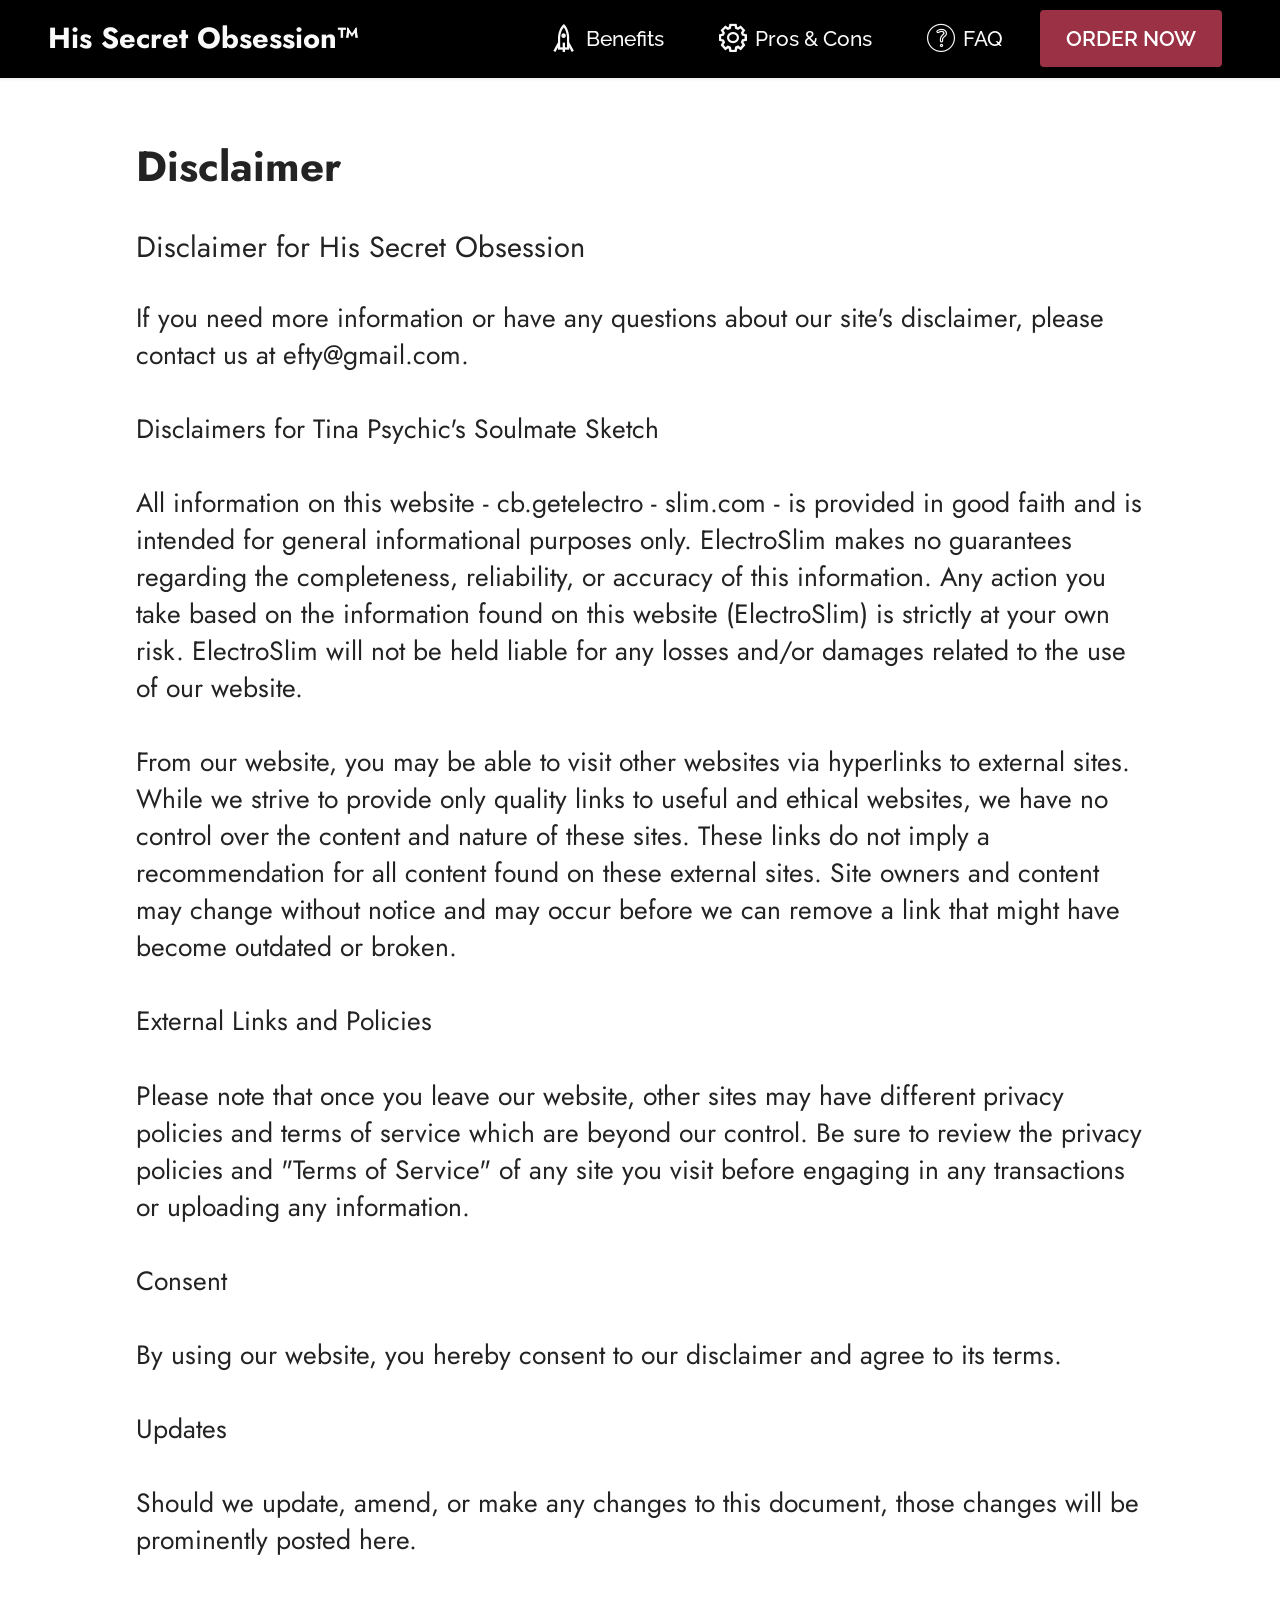
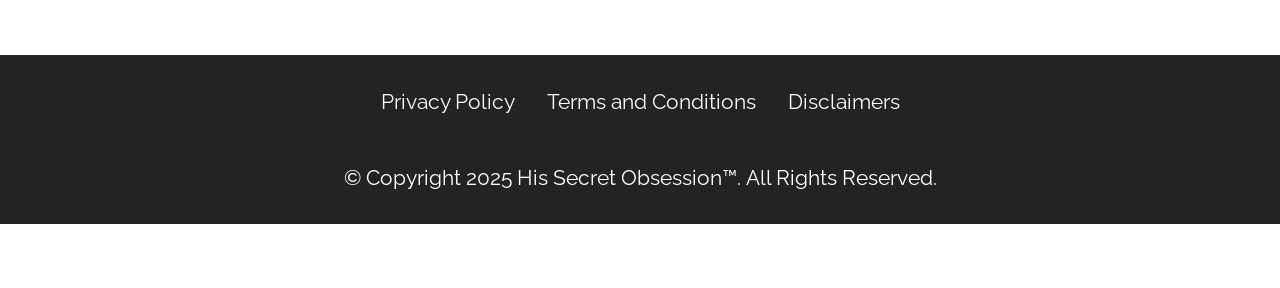
<file: Disclaimer.html>
<!DOCTYPE html>
<html  >
<head>
  <!-- Site made with Mobirise Website Builder v6.1.12, https://mobirise.com -->
  <meta charset="UTF-8">
  <meta http-equiv="X-UA-Compatible" content="IE=edge">
  <meta name="generator" content="Mobirise v6.1.12, mobirise.com">
  <meta name="viewport" content="width=device-width, initial-scale=1, minimum-scale=1">
  <link rel="shortcut icon" href="assets/images/order-his-secret-obsession-discounted-programs.webp" type="image/x-icon">
  <meta name="description" content="Disclaimer for His Secret Obsession">
  
  
  <title>Disclaimer</title>
  <link rel="stylesheet" href="assets/web/assets/mobirise-icons2/mobirise2.css">
  <link rel="stylesheet" href="assets/web/assets/mobirise-icons/mobirise-icons.css">
  <link rel="stylesheet" href="assets/bootstrap/css/bootstrap.min.css">
  <link rel="stylesheet" href="assets/animatecss/animate.css">
  <link rel="stylesheet" href="assets/dropdown/css/style.css">
  <link rel="stylesheet" href="assets/socicon/css/styles.css">
  <link rel="stylesheet" href="assets/theme/css/style.css">
  <link rel="preload" href="https://fonts.googleapis.com/css?family=Jost:100,200,300,400,500,600,700,800,900,100i,200i,300i,400i,500i,600i,700i,800i,900i&display=swap" as="style" onload="this.onload=null;this.rel='stylesheet'">
  <noscript><link rel="stylesheet" href="https://fonts.googleapis.com/css?family=Jost:100,200,300,400,500,600,700,800,900,100i,200i,300i,400i,500i,600i,700i,800i,900i&display=swap"></noscript>
  <link rel="preload" href="https://fonts.googleapis.com/css?family=Raleway:100,200,300,400,500,600,700,800,900,100i,200i,300i,400i,500i,600i,700i,800i,900i&display=swap" as="style" onload="this.onload=null;this.rel='stylesheet'">
  <noscript><link rel="stylesheet" href="https://fonts.googleapis.com/css?family=Raleway:100,200,300,400,500,600,700,800,900,100i,200i,300i,400i,500i,600i,700i,800i,900i&display=swap"></noscript>
  <link rel="preload" as="style" href="assets/mobirise/css/mbr-additional.css?v=iczDOC"><link rel="stylesheet" href="assets/mobirise/css/mbr-additional.css?v=iczDOC" type="text/css">

  
  
  
</head>
<body>
  
  <section data-bs-version="5.1" class="menu menu2 cid-tLcIcNEty3" once="menu" id="menu2-h">
    
    <nav class="navbar navbar-dropdown navbar-fixed-top navbar-expand-lg">
        <div class="container-fluid">
            <div class="navbar-brand">
                
                <span class="navbar-caption-wrap"><a class="navbar-caption text-white text-primary display-5">His Secret Obsession™<br></a></span>
            </div>
            <button class="navbar-toggler" type="button" data-toggle="collapse" data-bs-toggle="collapse" data-target="#navbarSupportedContent" data-bs-target="#navbarSupportedContent" aria-controls="navbarNavAltMarkup" aria-expanded="false" aria-label="Toggle navigation">
                <div class="hamburger">
                    <span></span>
                    <span></span>
                    <span></span>
                    <span></span>
                </div>
            </button>
            <div class="collapse navbar-collapse" id="navbarSupportedContent">
                <ul class="navbar-nav nav-dropdown" data-app-modern-menu="true"><li class="nav-item"><a class="nav-link link text-white text-primary display-4" href="index.html#content4-5f"><span class="mobi-mbri mobi-mbri-rocket mbr-iconfont mbr-iconfont-btn"></span>Benefits</a></li>
                    <li class="nav-item"><a class="nav-link link text-white text-primary display-4" href="index.html#content4-1p"><span class="mobi-mbri mobi-mbri-setting mbr-iconfont mbr-iconfont-btn"></span>Pros &amp; Cons</a></li>
                    <li class="nav-item"><a class="nav-link link text-white text-primary display-4" href="index.html#content4-3l"><span class="mbri-question mbr-iconfont mbr-iconfont-btn"></span>FAQ</a>
                    </li></ul>
                
                <div class="navbar-buttons mbr-section-btn"><a class="btn btn-danger display-4" href="https://26a2e7c7041pfm1auf-9iqjmei.hop.clickbank.net">ORDER NOW</a></div>
            </div>
        </div>
    </nav>
</section>

<section data-bs-version="5.1" class="content5 cid-tLGcNcCPOQ" id="content5-1g">
    
    <div class="container">
        <div class="row justify-content-center">
            <div class="col-md-12 col-lg-10">
                <h3 class="mbr-section-title mbr-fonts-style mb-4 display-2">
                    <strong>Disclaimer</strong></h3>
                <h4 class="mbr-section-subtitle mbr-fonts-style mb-4 display-5">
                    Disclaimer for His Secret Obsession</h4>
                <p class="mbr-text mbr-fonts-style display-7">If you need more information or have any questions about our site's disclaimer, please contact us at efty@gmail.com.<br><br>Disclaimers for Tina Psychic's Soulmate Sketch<br><br>All information on this website - cb.getelectro - slim.com - is provided in good faith and is intended for general informational purposes only. ElectroSlim makes no guarantees regarding the completeness, reliability, or accuracy of this information. Any action you take based on the information found on this website (ElectroSlim) is strictly at your own risk. ElectroSlim will not be held liable for any losses and/or damages related to the use of our website.<br><br>From our website, you may be able to visit other websites via hyperlinks to external sites. While we strive to provide only quality links to useful and ethical websites, we have no control over the content and nature of these sites. These links do not imply a recommendation for all content found on these external sites. Site owners and content may change without notice and may occur before we can remove a link that might have become outdated or broken.<br><br>External Links and Policies<br><br>Please note that once you leave our website, other sites may have different privacy policies and terms of service which are beyond our control. Be sure to review the privacy policies and "Terms of Service" of any site you visit before engaging in any transactions or uploading any information.<br><br>Consent<br><br>By using our website, you hereby consent to our disclaimer and agree to its terms.<br><br>Updates<br><br>Should we update, amend, or make any changes to this document, those changes will be prominently posted here.<br></p>
            </div>
        </div>
    </div>
</section>

<section data-bs-version="5.1" class="footer3 cid-tLcIcOmdx2" once="footers" id="footer3-i">

    

    

    <div class="container">
        <div class="media-container-row align-center mbr-white">
            <div class="row row-links">
                <ul class="foot-menu">
                    
                    
                    
                    
                    
                <li class="foot-menu-item mbr-fonts-style display-4"><a href="PrivacyPolicy.html#content5-1f" class="text-white text-primary">Privacy Policy</a></li><li class="foot-menu-item mbr-fonts-style display-4"><a href="TermsAndConditions.html#content5-1h" class="text-white text-primary">Terms and Conditions</a></li><li class="foot-menu-item mbr-fonts-style display-4"><a href="Disclaimer.html#content5-1g" class="text-white">Disclaimers</a></li></ul>
            </div>
            
            <div class="row row-copirayt">
                <p class="mbr-text mb-0 mbr-fonts-style mbr-white align-center display-4"><br>© Copyright 2025 His Secret Obsession™.&nbsp;All Rights Reserved.</p>
            </div>
        </div>
    </div>
</section><section class="display-7" style="padding: 0;align-items: center;justify-content: center;flex-wrap: wrap;    align-content: center;display: flex;position: relative;height: 4rem;"><a href="https://mobiri.se/" style="flex: 1 1;height: 4rem;position: absolute;width: 100%;z-index: 1;"><img alt="" style="height: 4rem;" src="[data-uri]"></a><p style="margin: 0;text-align: center;" class="display-7">&#8204;</p><a style="z-index:1" href="https://mobirise.com">Mobirise.com </a></section><script src="assets/bootstrap/js/bootstrap.bundle.min.js"></script>  <script src="assets/smoothscroll/smooth-scroll.js"></script>  <script src="assets/ytplayer/index.js"></script>  <script src="assets/dropdown/js/navbar-dropdown.js"></script>  <script src="assets/theme/js/script.js"></script>  
  
  
 <div id="scrollToTop" class="scrollToTop mbr-arrow-up"><a style="text-align: center;"><i class="mbr-arrow-up-icon mbr-arrow-up-icon-cm cm-icon cm-icon-smallarrow-up"></i></a></div>
    <input name="animation" type="hidden">
  </body>
</html>
</file>
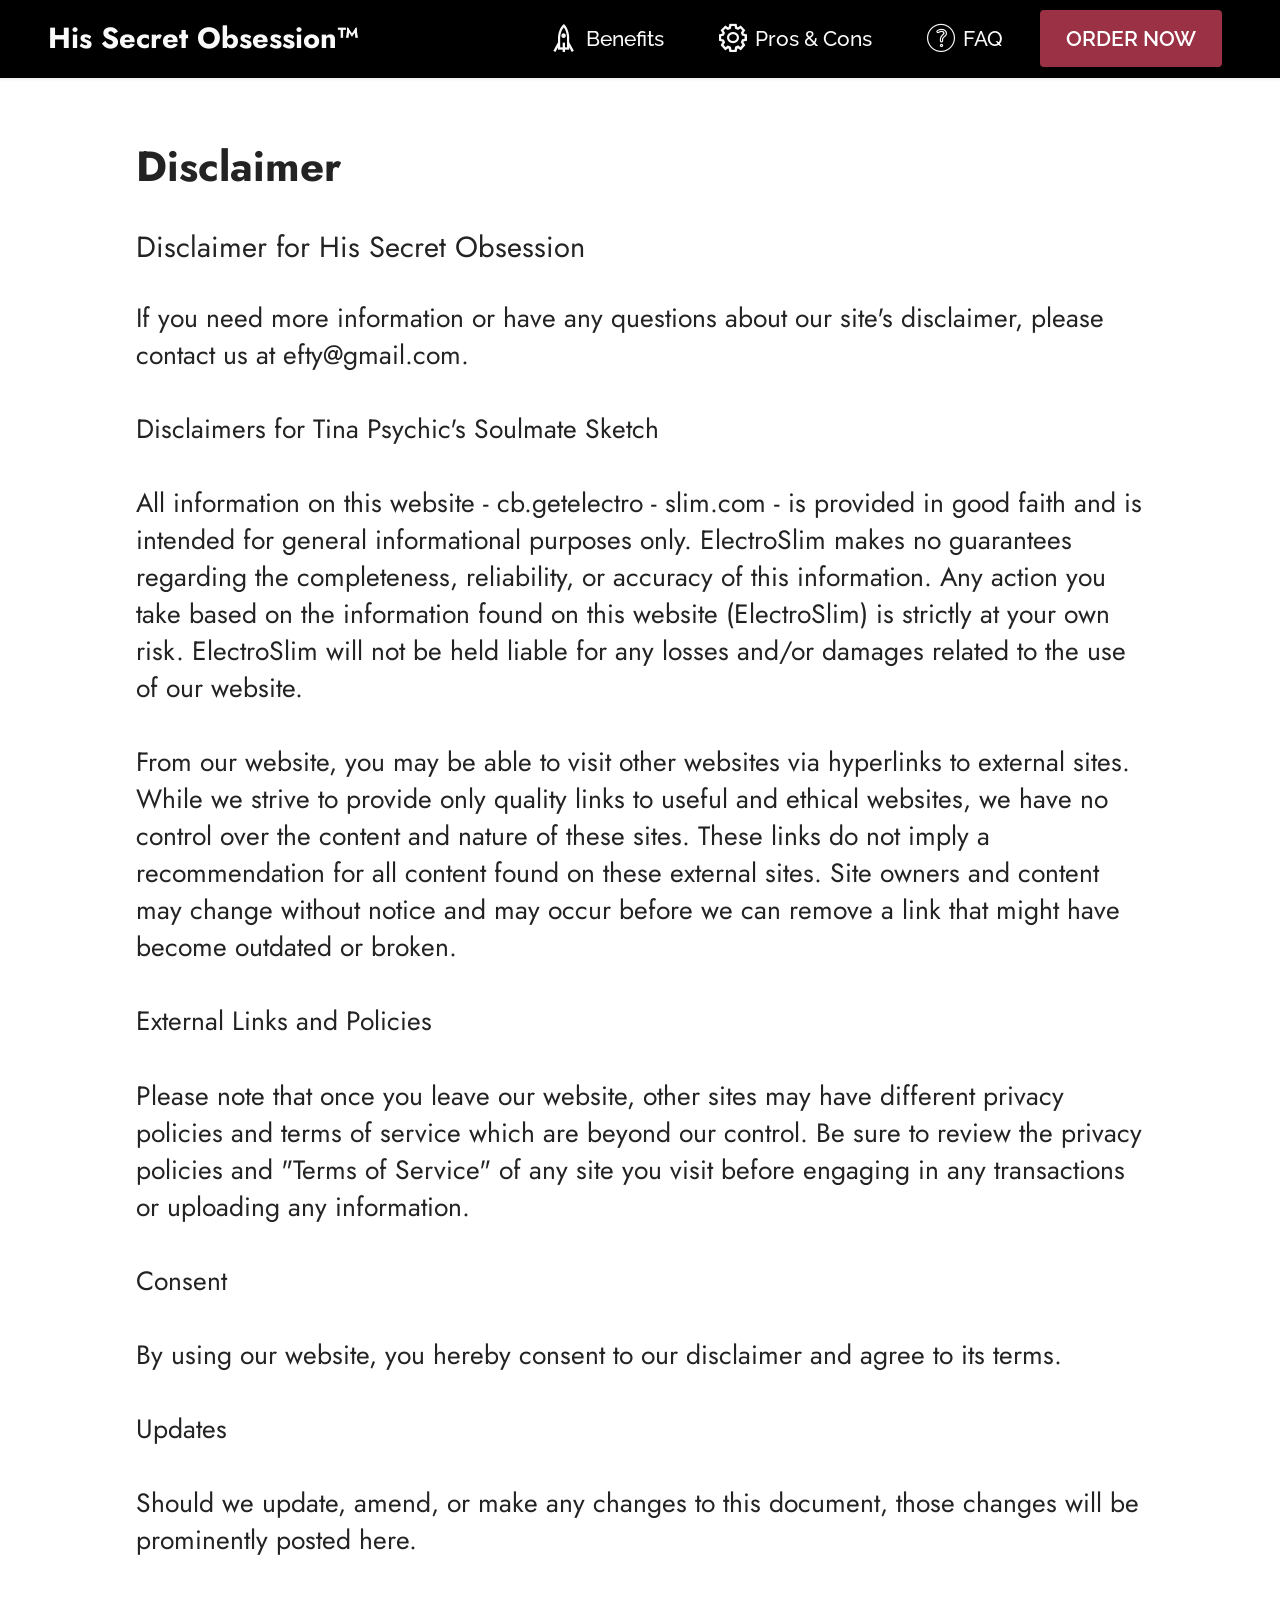
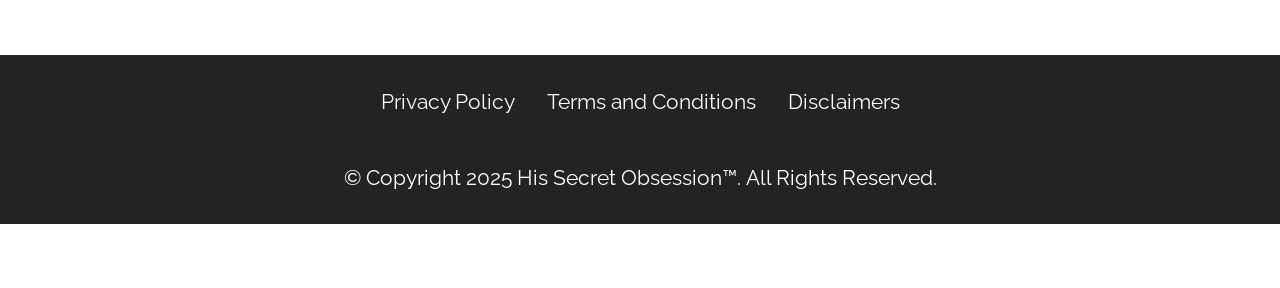
<file: Disclaimer.html.html>
<!DOCTYPE html>
<html  >
<head>
  <!-- Site made with Mobirise Website Builder v6.1.12, https://mobirise.com -->
  <meta charset="UTF-8">
  <meta http-equiv="X-UA-Compatible" content="IE=edge">
  <meta name="generator" content="Mobirise v6.1.12, mobirise.com">
  <meta name="viewport" content="width=device-width, initial-scale=1, minimum-scale=1">
  <link rel="shortcut icon" href="assets/images/order-his-secret-obsession-discounted-programs.webp" type="image/x-icon">
  <meta name="description" content="Disclaimer for His Secret Obsession">
  
  
  <title>Disclaimer</title>
  <link rel="stylesheet" href="assets/web/assets/mobirise-icons2/mobirise2.css">
  <link rel="stylesheet" href="assets/web/assets/mobirise-icons/mobirise-icons.css">
  <link rel="stylesheet" href="assets/bootstrap/css/bootstrap.min.css">
  <link rel="stylesheet" href="assets/animatecss/animate.css">
  <link rel="stylesheet" href="assets/dropdown/css/style.css">
  <link rel="stylesheet" href="assets/socicon/css/styles.css">
  <link rel="stylesheet" href="assets/theme/css/style.css">
  <link rel="preload" href="https://fonts.googleapis.com/css?family=Jost:100,200,300,400,500,600,700,800,900,100i,200i,300i,400i,500i,600i,700i,800i,900i&display=swap" as="style" onload="this.onload=null;this.rel='stylesheet'">
  <noscript><link rel="stylesheet" href="https://fonts.googleapis.com/css?family=Jost:100,200,300,400,500,600,700,800,900,100i,200i,300i,400i,500i,600i,700i,800i,900i&display=swap"></noscript>
  <link rel="preload" href="https://fonts.googleapis.com/css?family=Raleway:100,200,300,400,500,600,700,800,900,100i,200i,300i,400i,500i,600i,700i,800i,900i&display=swap" as="style" onload="this.onload=null;this.rel='stylesheet'">
  <noscript><link rel="stylesheet" href="https://fonts.googleapis.com/css?family=Raleway:100,200,300,400,500,600,700,800,900,100i,200i,300i,400i,500i,600i,700i,800i,900i&display=swap"></noscript>
  <link rel="preload" as="style" href="assets/mobirise/css/mbr-additional.css?v=iczDOC"><link rel="stylesheet" href="assets/mobirise/css/mbr-additional.css?v=iczDOC" type="text/css">

  
  
  
</head>
<body>
  
  <section data-bs-version="5.1" class="menu menu2 cid-tLcIcNEty3" once="menu" id="menu2-h">
    
    <nav class="navbar navbar-dropdown navbar-fixed-top navbar-expand-lg">
        <div class="container-fluid">
            <div class="navbar-brand">
                
                <span class="navbar-caption-wrap"><a class="navbar-caption text-white text-primary display-5">His Secret Obsession™<br></a></span>
            </div>
            <button class="navbar-toggler" type="button" data-toggle="collapse" data-bs-toggle="collapse" data-target="#navbarSupportedContent" data-bs-target="#navbarSupportedContent" aria-controls="navbarNavAltMarkup" aria-expanded="false" aria-label="Toggle navigation">
                <div class="hamburger">
                    <span></span>
                    <span></span>
                    <span></span>
                    <span></span>
                </div>
            </button>
            <div class="collapse navbar-collapse" id="navbarSupportedContent">
                <ul class="navbar-nav nav-dropdown" data-app-modern-menu="true"><li class="nav-item"><a class="nav-link link text-white text-primary display-4" href="index.html#content4-5f"><span class="mobi-mbri mobi-mbri-rocket mbr-iconfont mbr-iconfont-btn"></span>Benefits</a></li>
                    <li class="nav-item"><a class="nav-link link text-white text-primary display-4" href="index.html#content4-1p"><span class="mobi-mbri mobi-mbri-setting mbr-iconfont mbr-iconfont-btn"></span>Pros &amp; Cons</a></li>
                    <li class="nav-item"><a class="nav-link link text-white text-primary display-4" href="index.html#content4-3l"><span class="mbri-question mbr-iconfont mbr-iconfont-btn"></span>FAQ</a>
                    </li></ul>
                
                <div class="navbar-buttons mbr-section-btn"><a class="btn btn-danger display-4" href="https://26a2e7c7041pfm1auf-9iqjmei.hop.clickbank.net">ORDER NOW</a></div>
            </div>
        </div>
    </nav>
</section>

<section data-bs-version="5.1" class="content5 cid-tLGcNcCPOQ" id="content5-1g">
    
    <div class="container">
        <div class="row justify-content-center">
            <div class="col-md-12 col-lg-10">
                <h3 class="mbr-section-title mbr-fonts-style mb-4 display-2">
                    <strong>Disclaimer</strong></h3>
                <h4 class="mbr-section-subtitle mbr-fonts-style mb-4 display-5">
                    Disclaimer for His Secret Obsession</h4>
                <p class="mbr-text mbr-fonts-style display-7">If you need more information or have any questions about our site's disclaimer, please contact us at efty@gmail.com.<br><br>Disclaimers for Tina Psychic's Soulmate Sketch<br><br>All information on this website - cb.getelectro - slim.com - is provided in good faith and is intended for general informational purposes only. ElectroSlim makes no guarantees regarding the completeness, reliability, or accuracy of this information. Any action you take based on the information found on this website (ElectroSlim) is strictly at your own risk. ElectroSlim will not be held liable for any losses and/or damages related to the use of our website.<br><br>From our website, you may be able to visit other websites via hyperlinks to external sites. While we strive to provide only quality links to useful and ethical websites, we have no control over the content and nature of these sites. These links do not imply a recommendation for all content found on these external sites. Site owners and content may change without notice and may occur before we can remove a link that might have become outdated or broken.<br><br>External Links and Policies<br><br>Please note that once you leave our website, other sites may have different privacy policies and terms of service which are beyond our control. Be sure to review the privacy policies and "Terms of Service" of any site you visit before engaging in any transactions or uploading any information.<br><br>Consent<br><br>By using our website, you hereby consent to our disclaimer and agree to its terms.<br><br>Updates<br><br>Should we update, amend, or make any changes to this document, those changes will be prominently posted here.<br></p>
            </div>
        </div>
    </div>
</section>

<section data-bs-version="5.1" class="footer3 cid-tLcIcOmdx2" once="footers" id="footer3-i">

    

    

    <div class="container">
        <div class="media-container-row align-center mbr-white">
            <div class="row row-links">
                <ul class="foot-menu">
                    
                    
                    
                    
                    
                <li class="foot-menu-item mbr-fonts-style display-4"><a href="PrivacyPolicy.html#content5-1f" class="text-white text-primary">Privacy Policy</a></li><li class="foot-menu-item mbr-fonts-style display-4"><a href="TermsAndConditions.html#content5-1h" class="text-white text-primary">Terms and Conditions</a></li><li class="foot-menu-item mbr-fonts-style display-4"><a href="Disclaimer.html#content5-1g" class="text-white">Disclaimers</a></li></ul>
            </div>
            
            <div class="row row-copirayt">
                <p class="mbr-text mb-0 mbr-fonts-style mbr-white align-center display-4"><br>© Copyright 2025 His Secret Obsession™.&nbsp;All Rights Reserved.</p>
            </div>
        </div>
    </div>
</section><section class="display-7" style="padding: 0;align-items: center;justify-content: center;flex-wrap: wrap;    align-content: center;display: flex;position: relative;height: 4rem;"><a href="https://mobiri.se/" style="flex: 1 1;height: 4rem;position: absolute;width: 100%;z-index: 1;"><img alt="" style="height: 4rem;" src="[data-uri]"></a><p style="margin: 0;text-align: center;" class="display-7">&#8204;</p><a style="z-index:1" href="https://mobirise.com">Mobirise.com </a></section><script src="assets/bootstrap/js/bootstrap.bundle.min.js"></script>  <script src="assets/smoothscroll/smooth-scroll.js"></script>  <script src="assets/ytplayer/index.js"></script>  <script src="assets/dropdown/js/navbar-dropdown.js"></script>  <script src="assets/theme/js/script.js"></script>  
  
  
 <div id="scrollToTop" class="scrollToTop mbr-arrow-up"><a style="text-align: center;"><i class="mbr-arrow-up-icon mbr-arrow-up-icon-cm cm-icon cm-icon-smallarrow-up"></i></a></div>
    <input name="animation" type="hidden">
  </body>
</html>
</file>
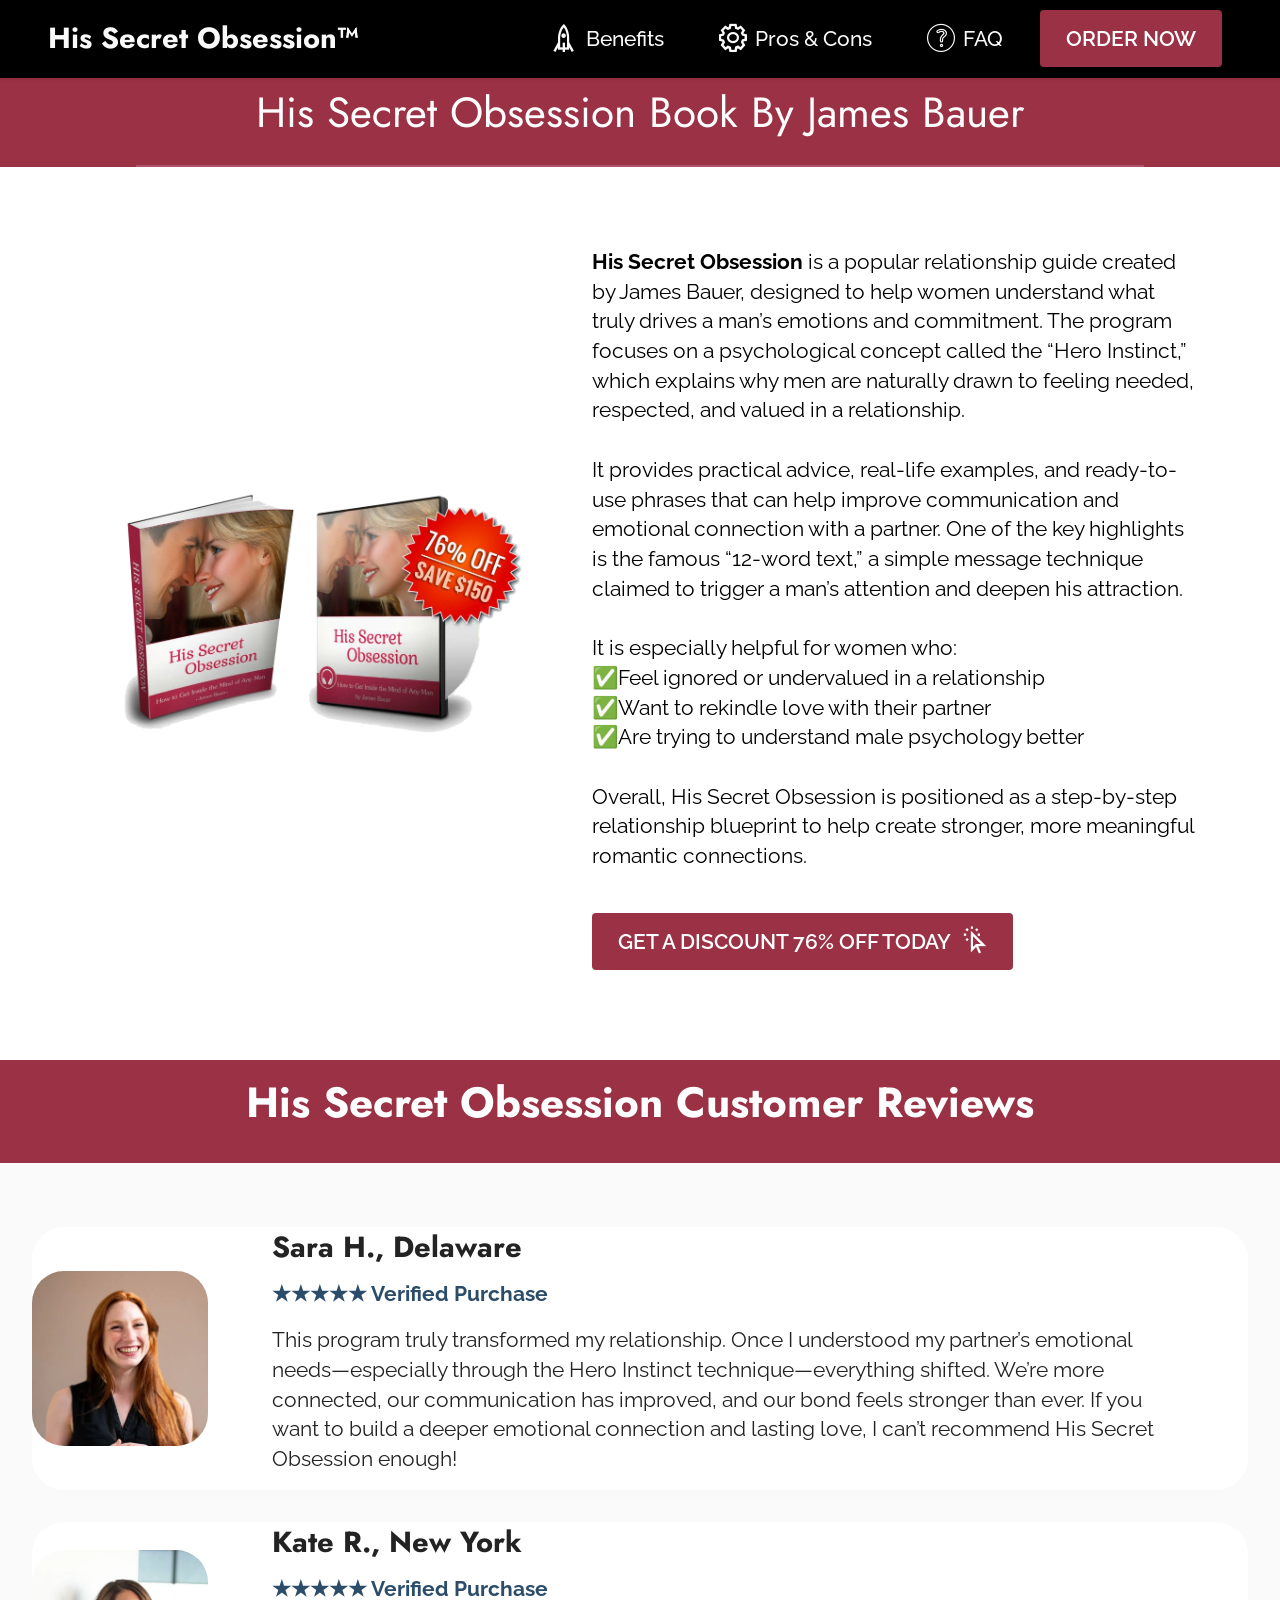
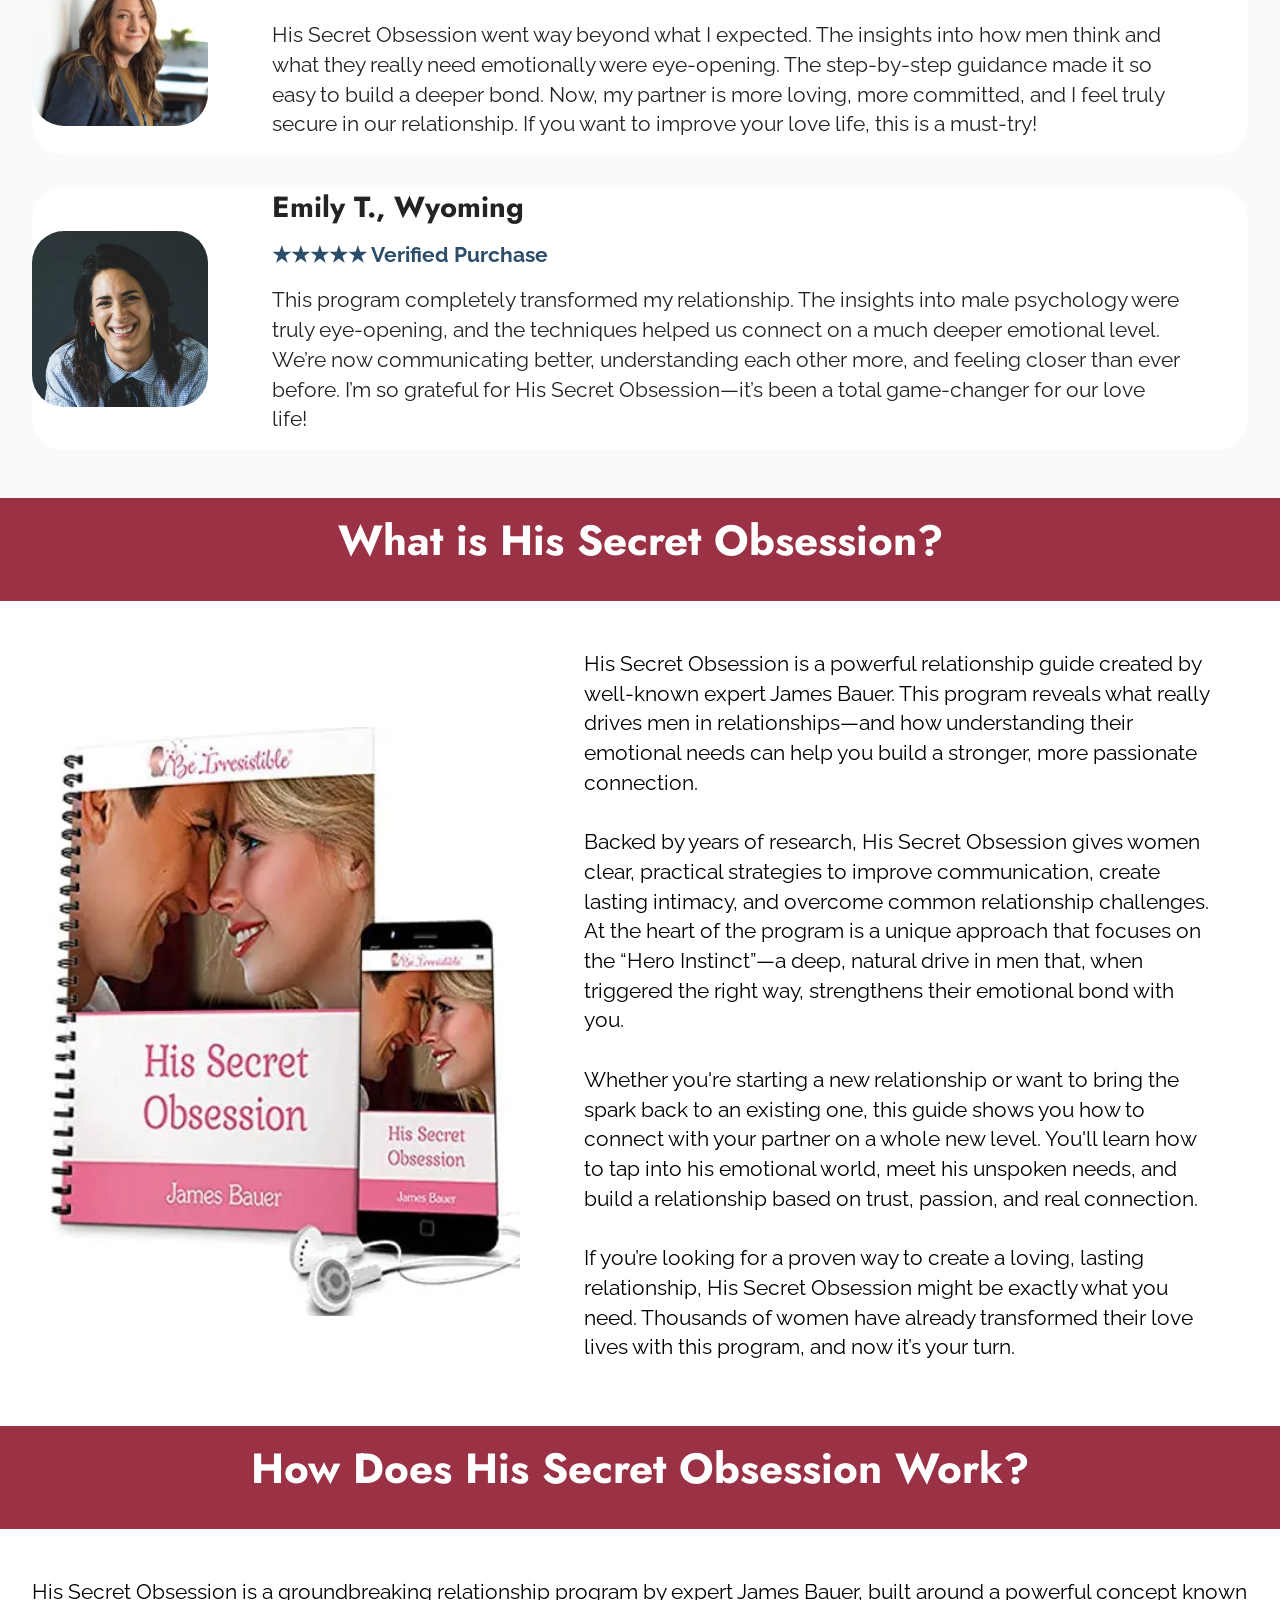
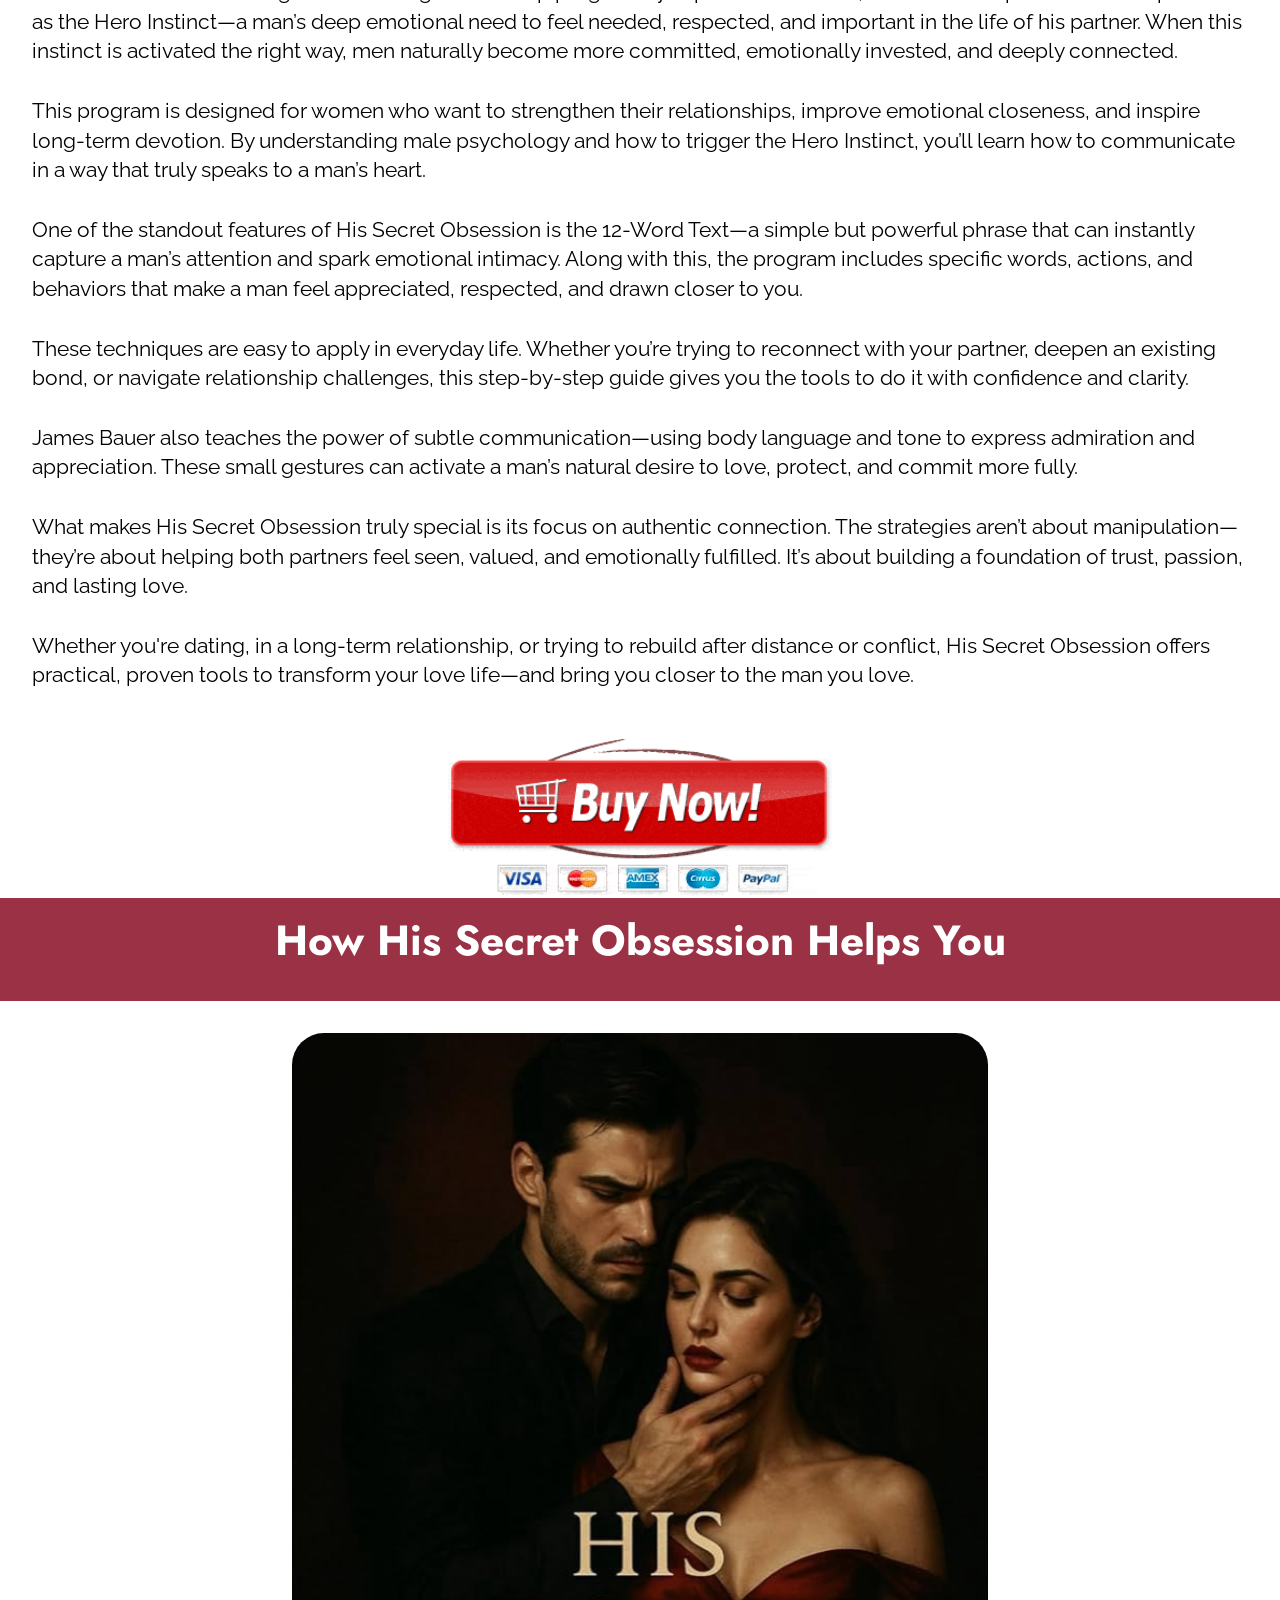
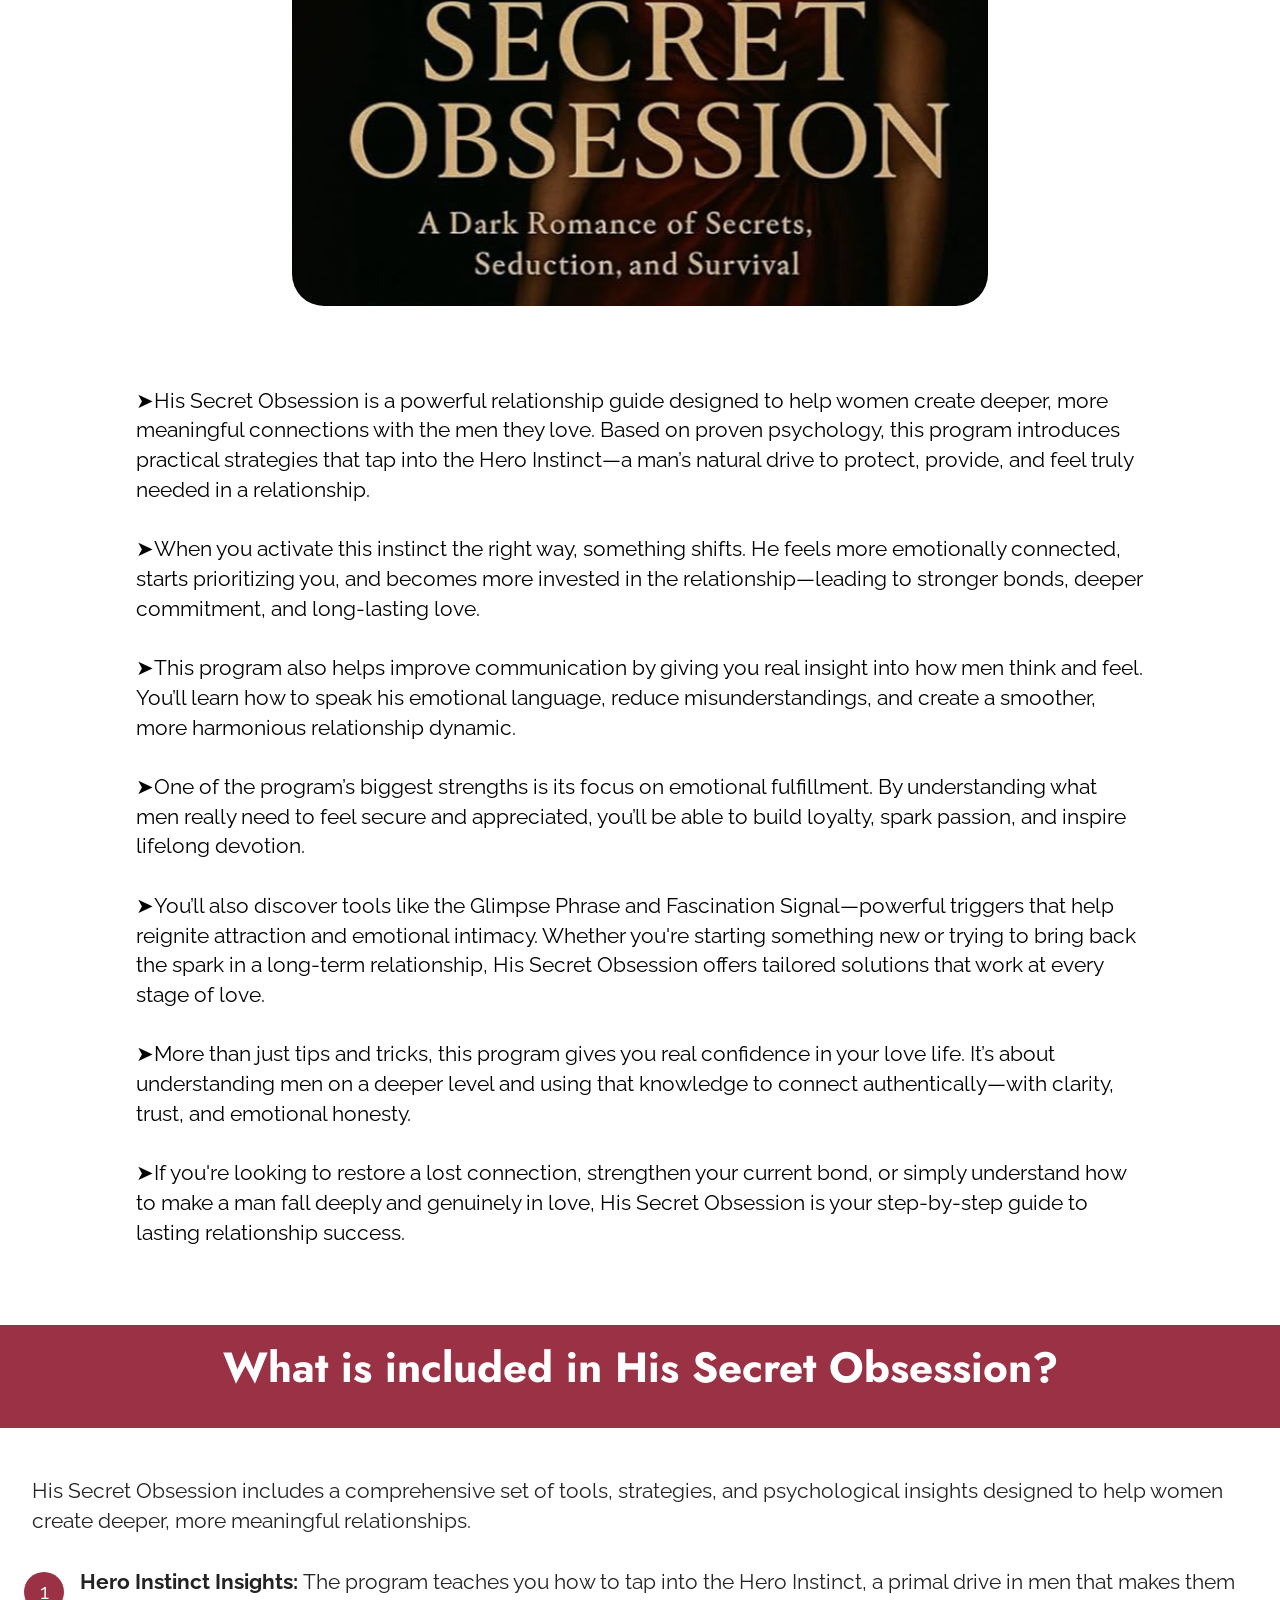
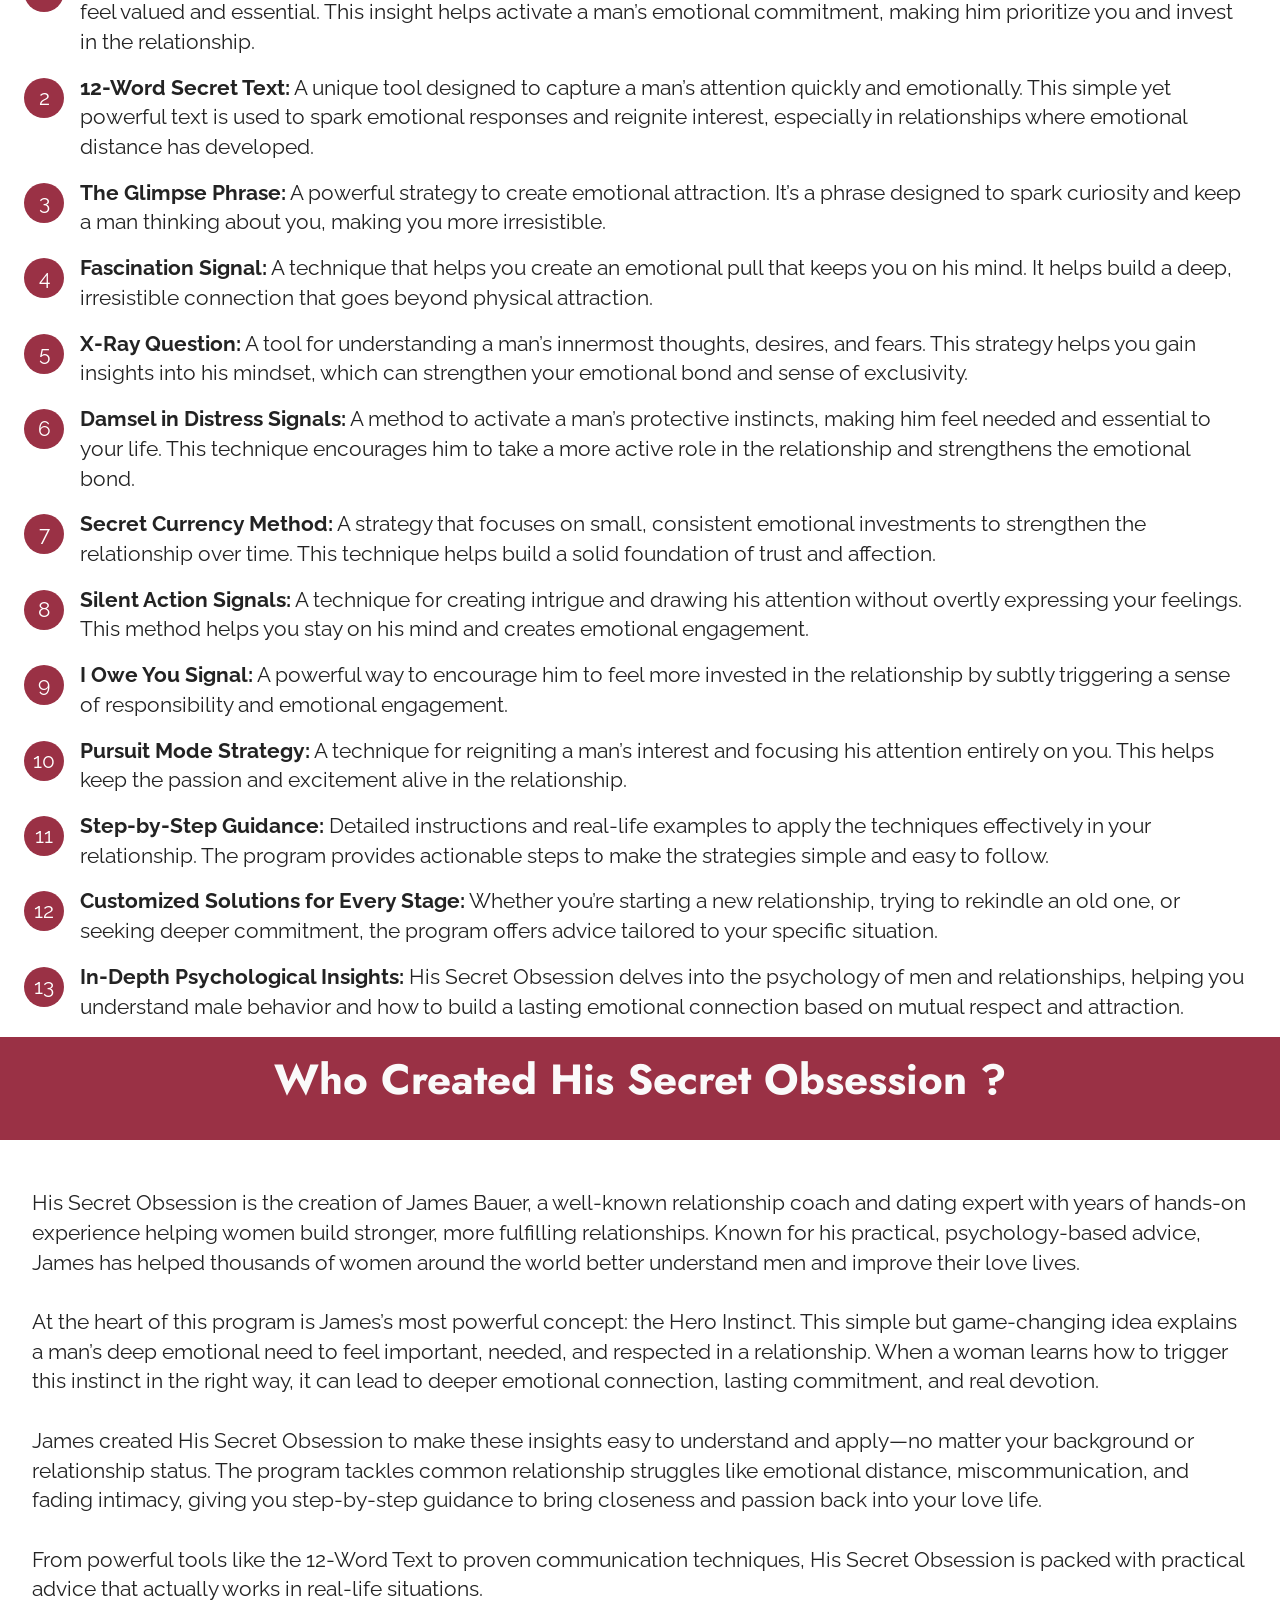
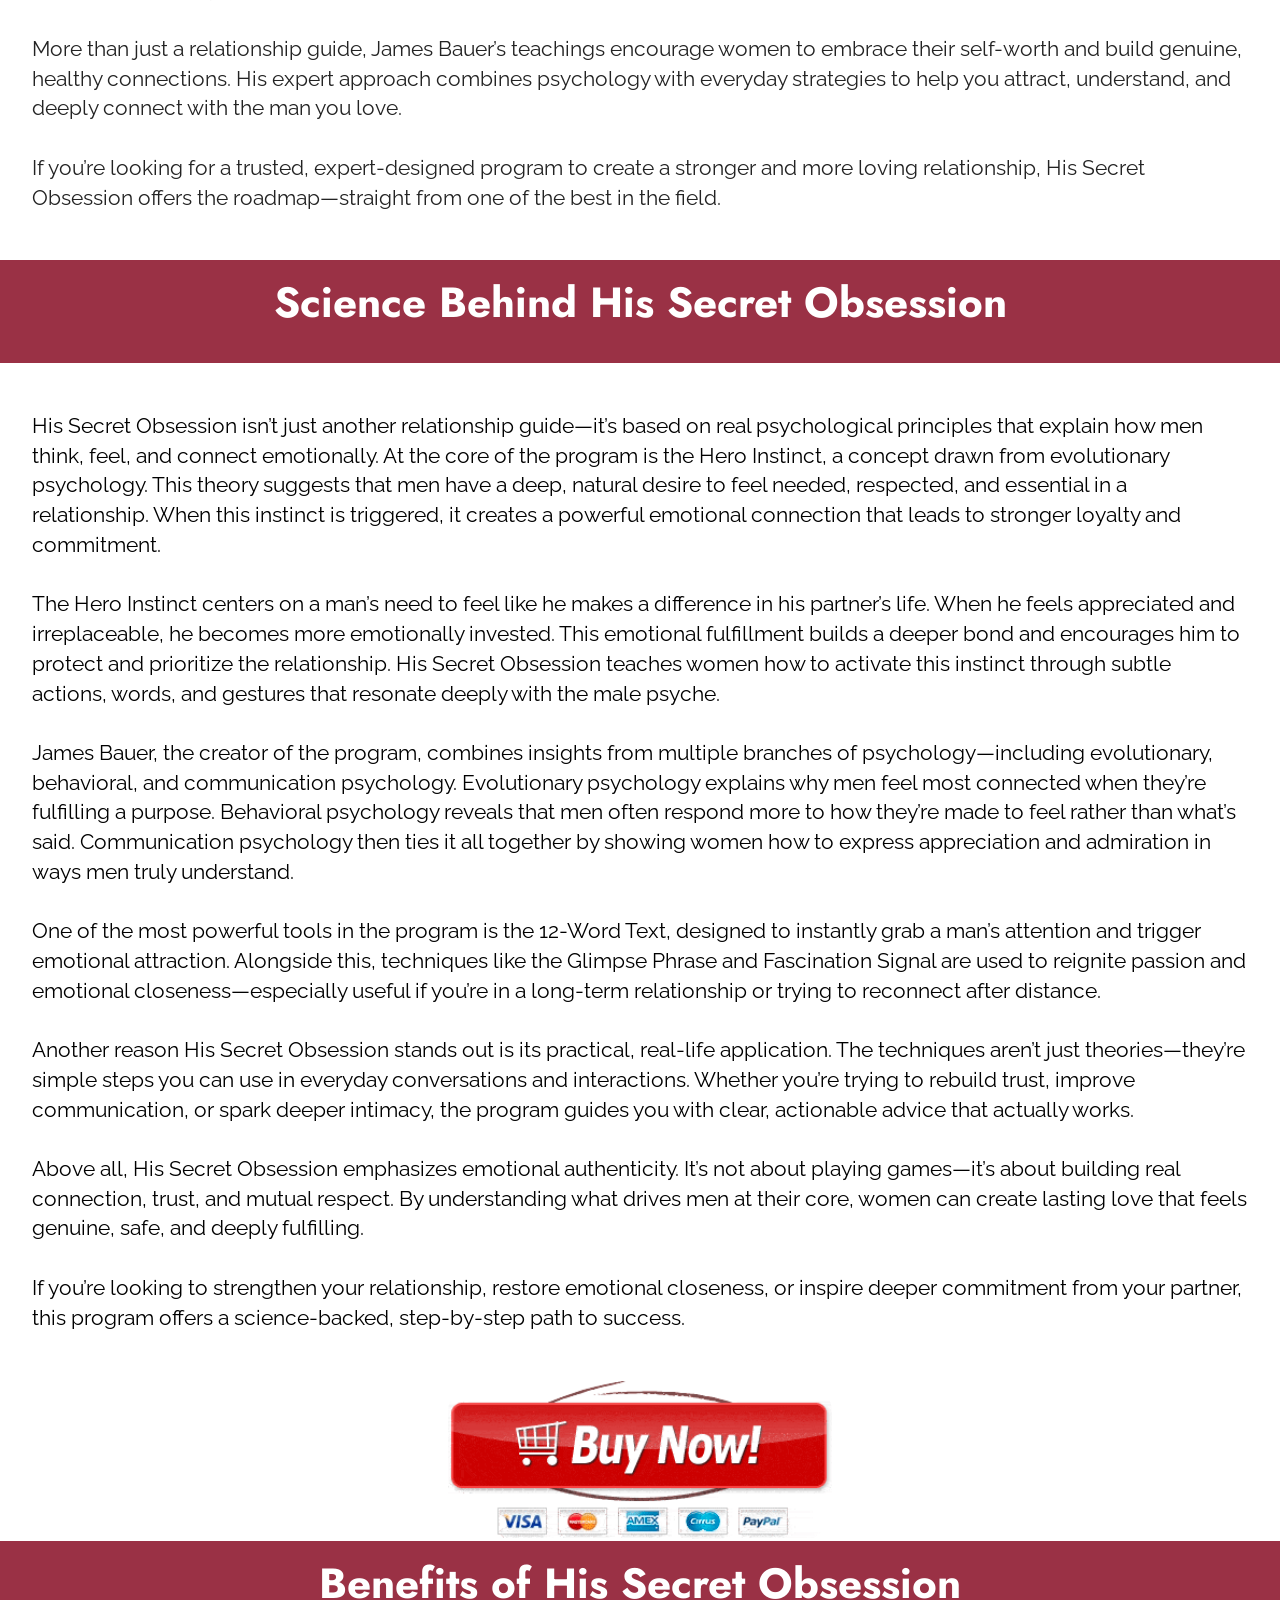
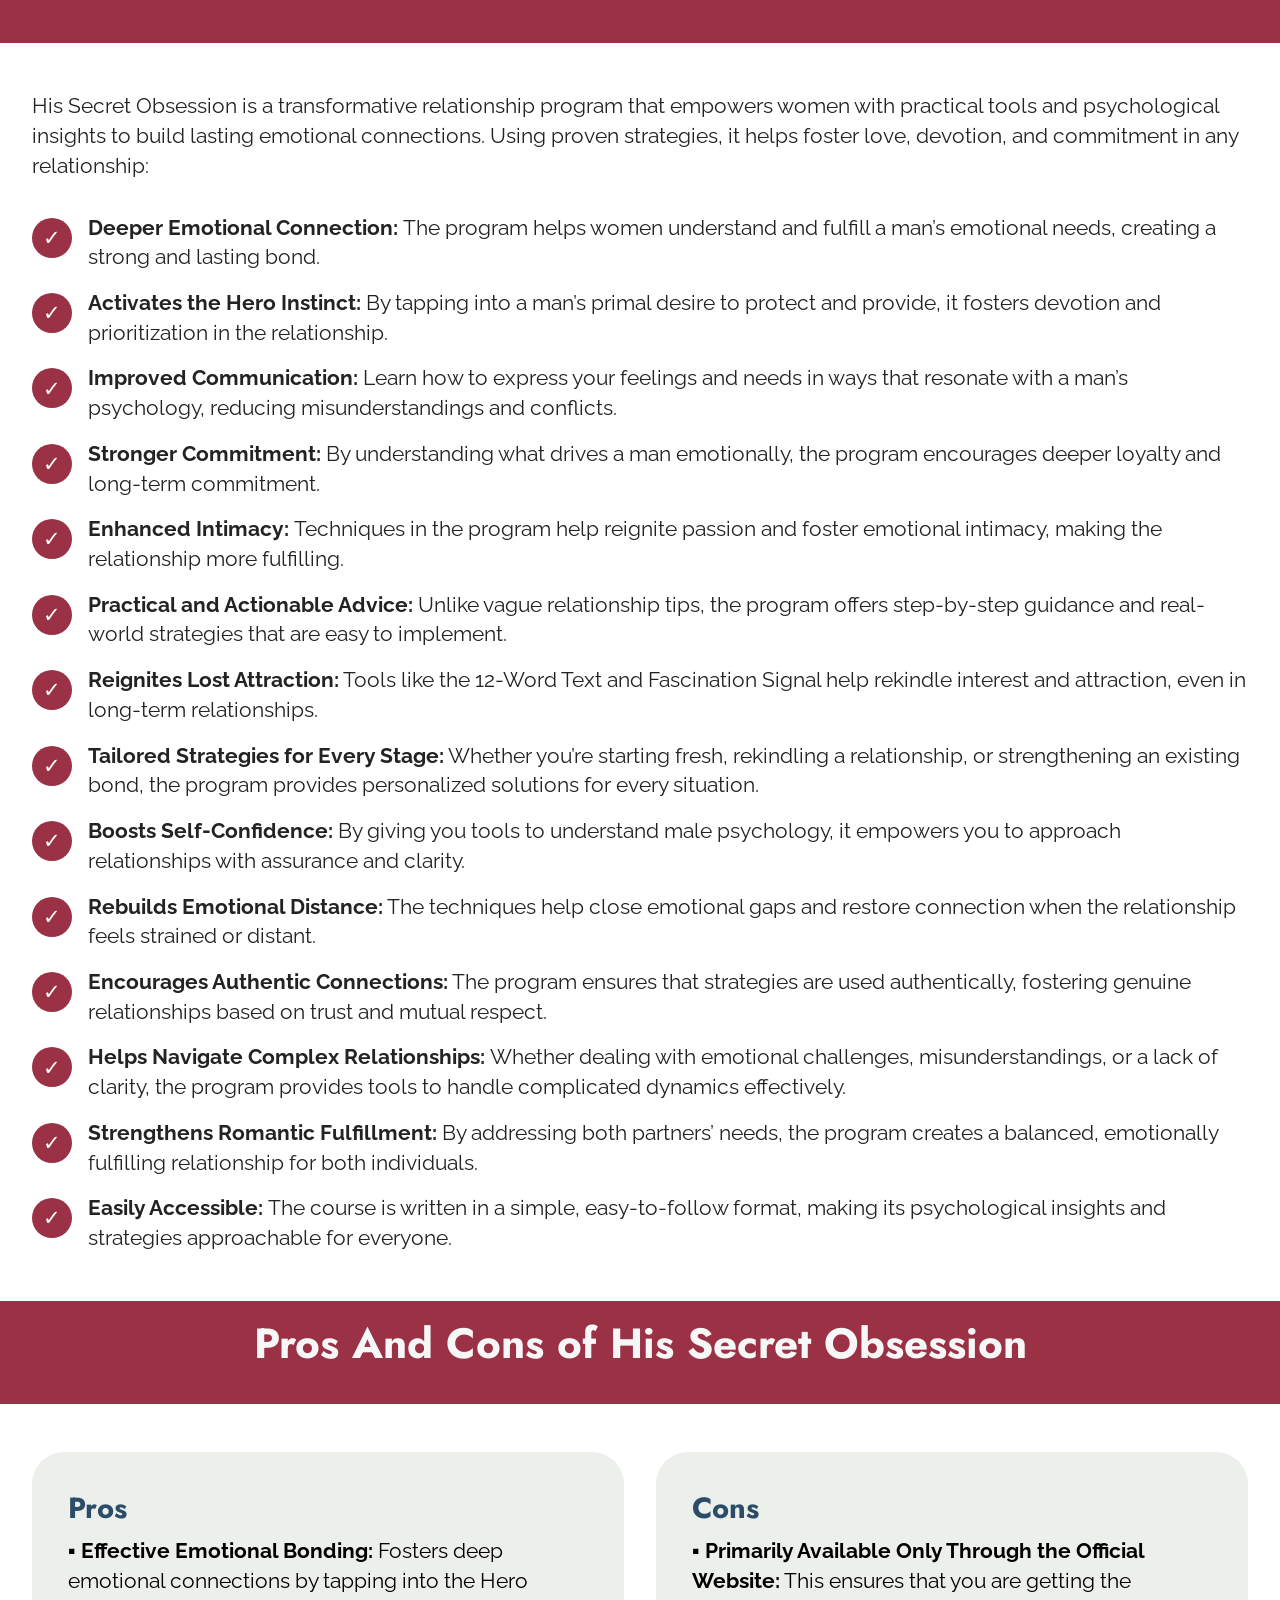
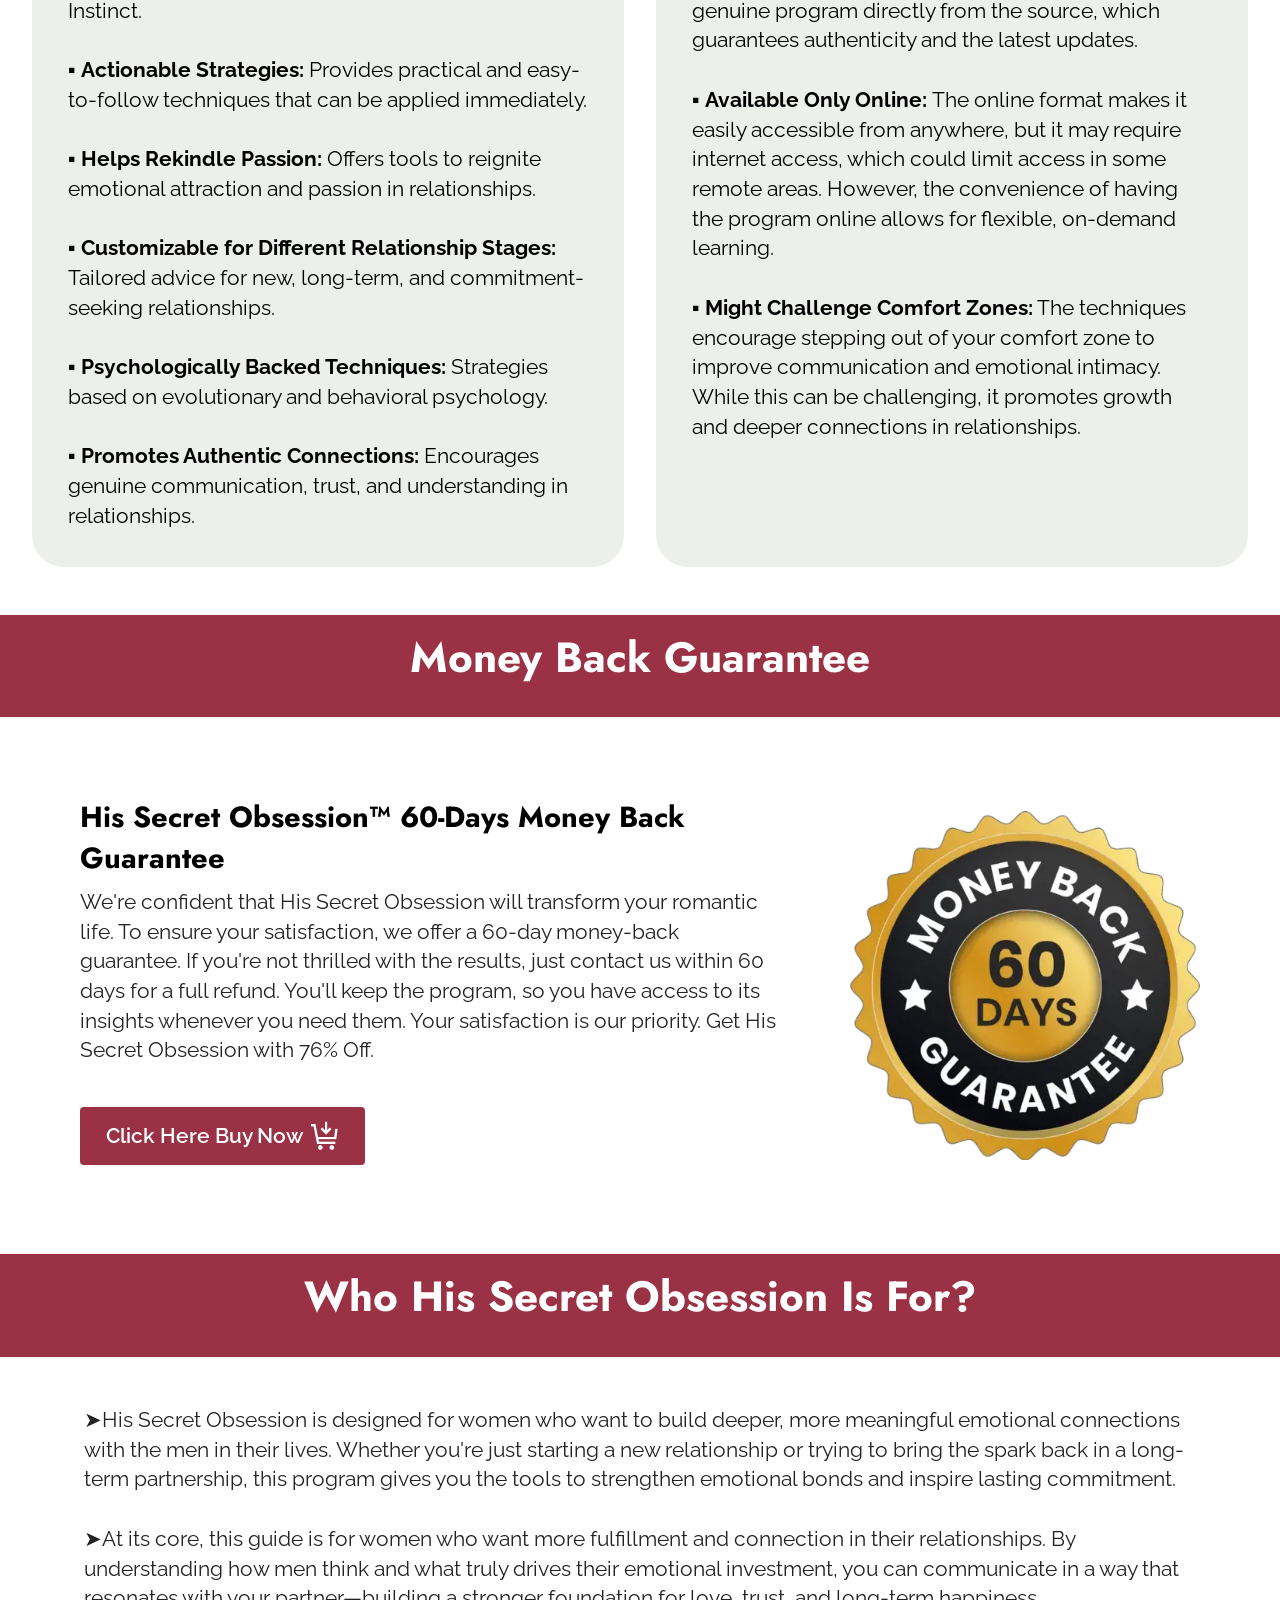
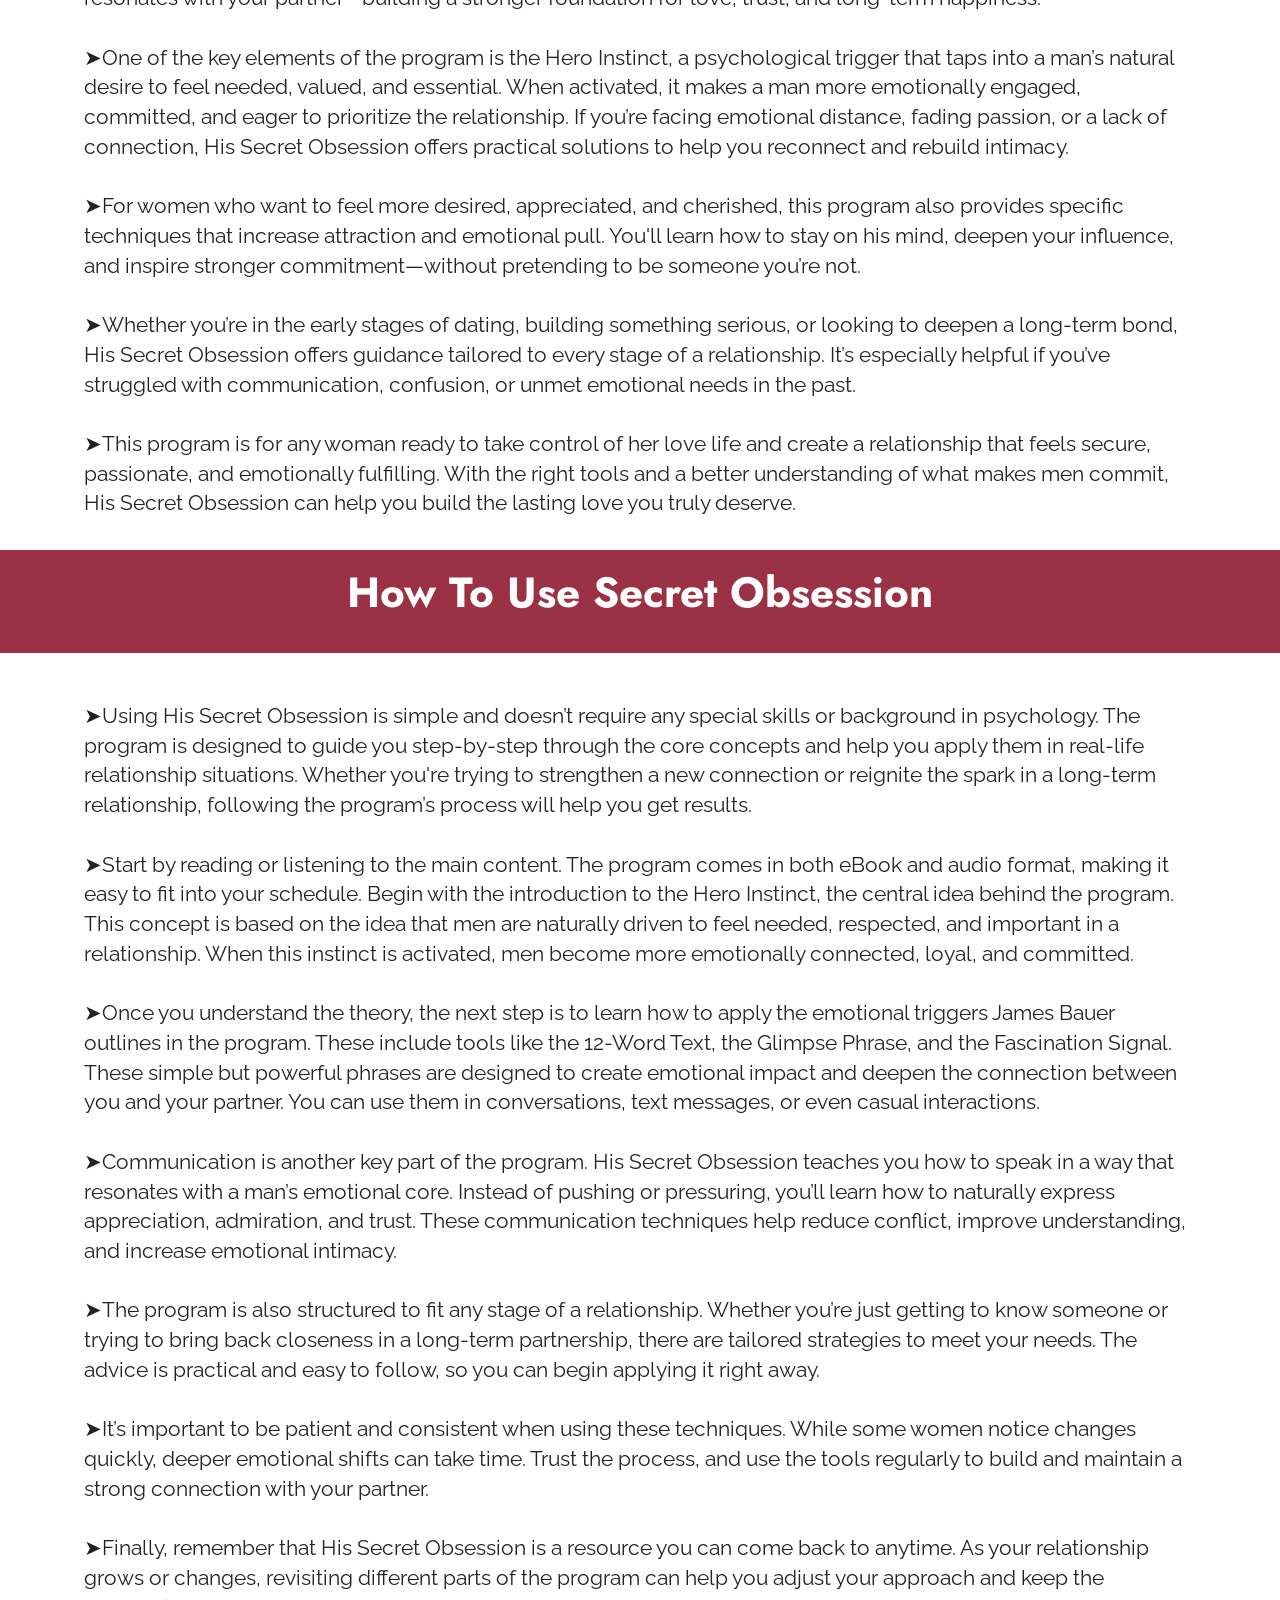
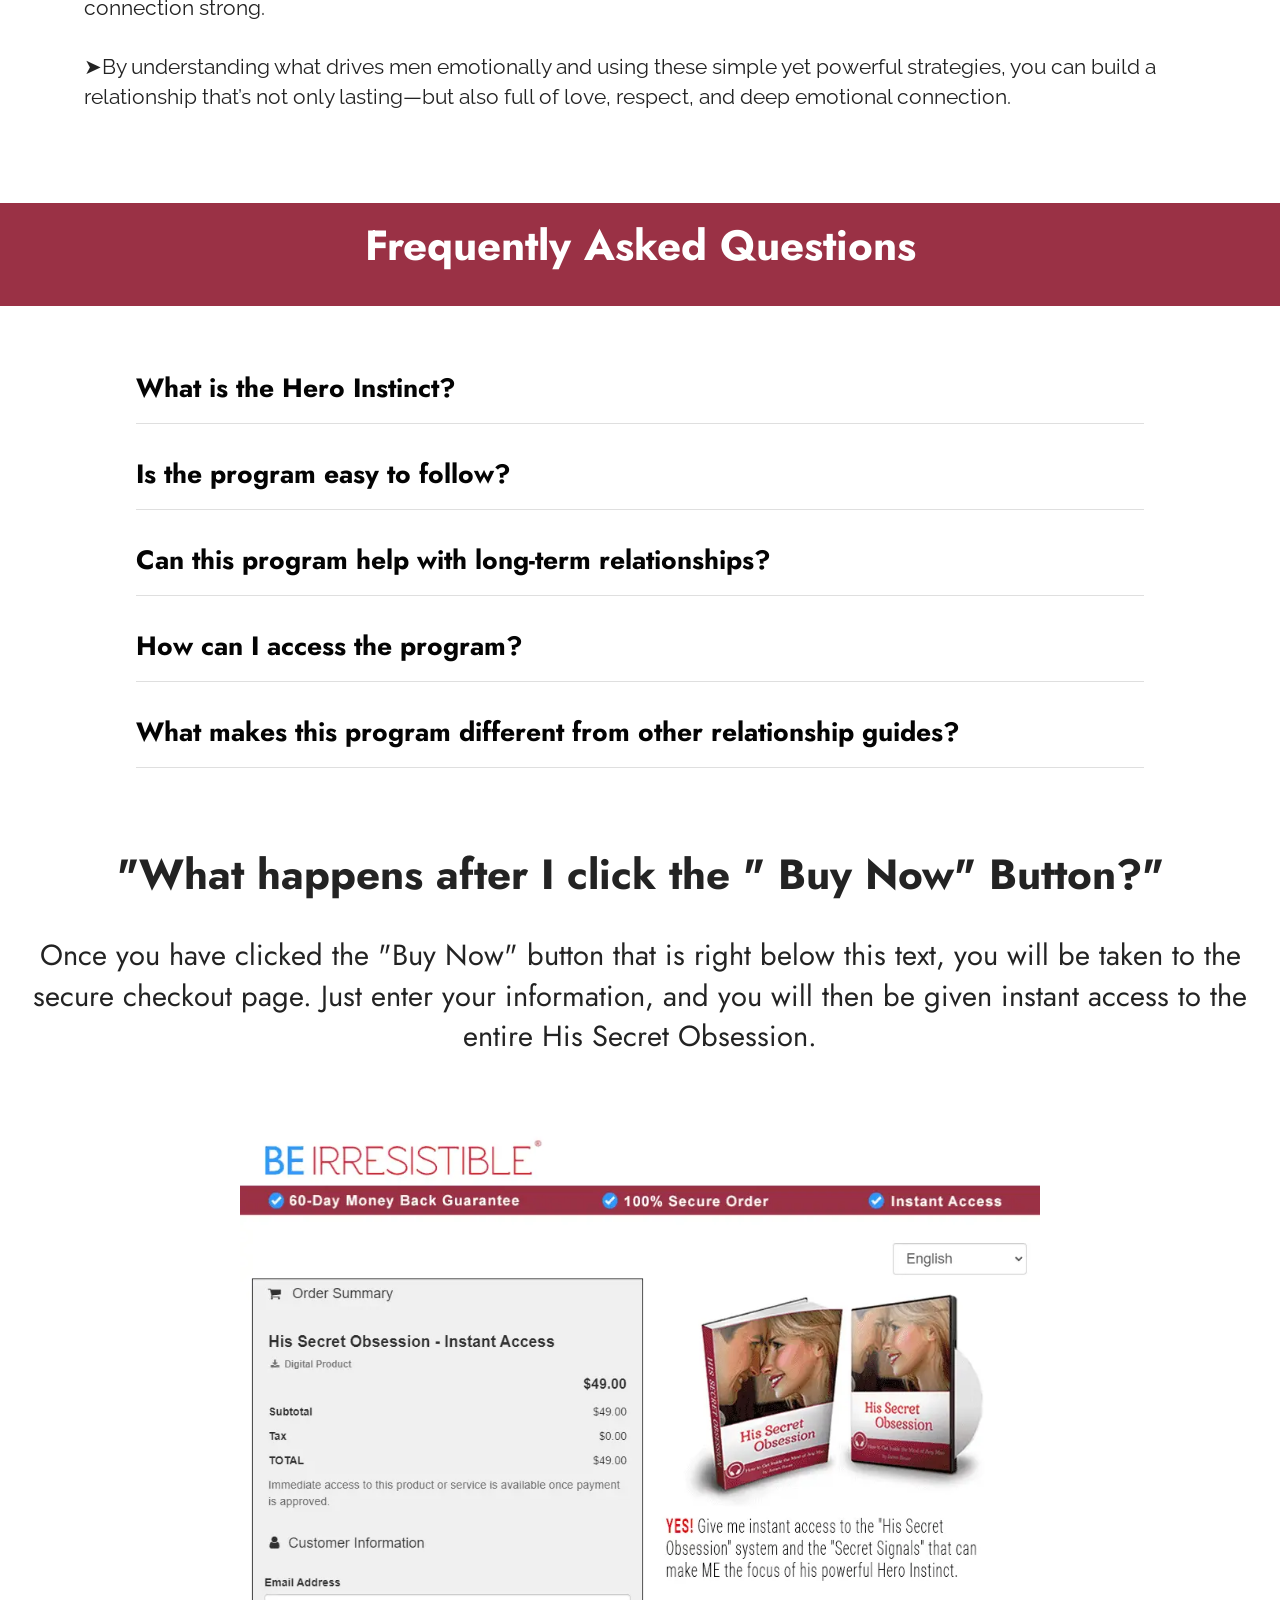
<file: index.html.html>
<!DOCTYPE html>

<html>
<head>
<!-- Site made with Mobirise Website Builder v6.1.12, https://mobirise.com -->
<meta charset="utf-8"/>
<meta content="IE=edge" http-equiv="X-UA-Compatible"/>
<meta content="Mobirise v6.1.12, mobirise.com" name="generator"/>
<meta content="summary_large_image" name="twitter:card">
<meta content="assets/images/index-meta.webp" name="twitter:image:src"/>
<meta content="assets/images/index-meta.webp" property="og:image"/>
<meta content="His Secret Obsession - official site | USA" name="twitter:title"/>
<meta content="width=device-width, initial-scale=1, minimum-scale=1" name="viewport"/>
<link href="./assets/images/order-his-secret-obsession-discounted-programs.webp" rel="shortcut icon" type="image/x-icon"/>
<meta content="His Secret Obsession is a breakthrough relationship guide created by James Bauer" name="description"/>
<title>His Secret Obsession - official site | USA</title>
<link href="./assets/web/assets/mobirise-icons2/mobirise2.css" rel="stylesheet"/>
<link href="./assets/web/assets/mobirise-icons/mobirise-icons.css" rel="stylesheet"/>
<link href="./assets/bootstrap/css/bootstrap.min.css" rel="stylesheet"/>
<link href="./assets/animatecss/animate.css" rel="stylesheet"/>
<link href="./assets/dropdown/css/style.css" rel="stylesheet"/>
<link href="./assets/socicon/css/styles.css" rel="stylesheet"/>
<link href="./assets/theme/css/style.css" rel="stylesheet"/>
<link as="style" href="https://fonts.googleapis.com/css?family=Jost:100,200,300,400,500,600,700,800,900,100i,200i,300i,400i,500i,600i,700i,800i,900i&amp;display=swap" onload="this.onload=null;this.rel='stylesheet'" rel="preload"/>
<noscript><link href="https://fonts.googleapis.com/css?family=Jost:100,200,300,400,500,600,700,800,900,100i,200i,300i,400i,500i,600i,700i,800i,900i&amp;display=swap" rel="stylesheet"/></noscript>
<link as="style" href="https://fonts.googleapis.com/css?family=Raleway:100,200,300,400,500,600,700,800,900,100i,200i,300i,400i,500i,600i,700i,800i,900i&amp;display=swap" onload="this.onload=null;this.rel='stylesheet'" rel="preload"/>
<noscript><link href="https://fonts.googleapis.com/css?family=Raleway:100,200,300,400,500,600,700,800,900,100i,200i,300i,400i,500i,600i,700i,800i,900i&amp;display=swap" rel="stylesheet"/></noscript>
<link as="style" href="./assets/mobirise/css/mbr-additional.css?v=XW6xtu" rel="preload"/><link href="./assets/mobirise/css/mbr-additional.css?v=XW6xtu" rel="stylesheet" type="text/css"/>
</meta></head>
<body>
<section class="menu menu2 cid-tLclnOs7BI" data-bs-version="5.1" id="menu2-2" once="menu">
<nav class="navbar navbar-dropdown navbar-fixed-top navbar-expand-lg">
<div class="container-fluid">
<div class="navbar-brand">
<span class="navbar-caption-wrap"><a class="navbar-caption text-white text-primary display-5">His Secret Obsession™<br/></a></span>
</div>
<button aria-controls="navbarNavAltMarkup" aria-expanded="false" aria-label="Toggle navigation" class="navbar-toggler" data-bs-target="#navbarSupportedContent" data-bs-toggle="collapse" data-target="#navbarSupportedContent" data-toggle="collapse" type="button">
<div class="hamburger">
<span></span>
<span></span>
<span></span>
<span></span>
</div>
</button>
<div class="collapse navbar-collapse" id="navbarSupportedContent">
<ul class="navbar-nav nav-dropdown" data-app-modern-menu="true"><li class="nav-item"><a class="nav-link link text-white text-primary display-4" href="index.html#content4-5f"><span class="mobi-mbri mobi-mbri-rocket mbr-iconfont mbr-iconfont-btn"></span>Benefits</a></li>
<li class="nav-item"><a class="nav-link link text-white text-primary display-4" href="index.html#content4-1p"><span class="mobi-mbri mobi-mbri-setting mbr-iconfont mbr-iconfont-btn"></span>Pros &amp; Cons</a></li>
<li class="nav-item"><a class="nav-link link text-white text-primary display-4" href="index.html#content4-3l"><span class="mbri-question mbr-iconfont mbr-iconfont-btn"></span>FAQ</a>
</li></ul>
<div class="navbar-buttons mbr-section-btn"><a class="btn btn-danger display-4" href="https://26a2e7c7041pfm1auf-9iqjmei.hop.clickbank.net">ORDER NOW</a></div>
</div>
</div>
</nav>
</section>
<section class="content6 cid-uuWVH3fCdr" data-bs-version="5.1" id="content6-40">
<div class="container">
<div class="row justify-content-center">
<div class="col-md-12 col-lg-10">
<hr class="line"/>
<p class="mbr-text align-center mbr-fonts-style my-4 display-2">His Secret Obsession Book By James Bauer<br/></p>
<hr class="line"/>
</div>
</div>
</div>
</section>
<section class="features17 cid-tLcpgbq2pq" data-bs-version="5.1" id="features17-4">
<div class="container-fluid">
<div class="content-wrapper">
<div class="row align-items-center">
<div class="col-12 col-lg-5">
<div class="image-wrapper">
<img alt="his-secret-obsession" src="./assets/images/order-his-secret-obsession-discounted-programs.webp"/>
</div>
</div>
<div class="col-12 col-lg">
<div class="text-wrapper">
<p class="mbr-text mbr-fonts-style mb-4 display-4"><strong>His Secret Obsession </strong>is a popular relationship guide created by James Bauer, designed to help women understand what truly drives a man’s emotions and commitment. The program focuses on a psychological concept called the “Hero Instinct,” which explains why men are naturally drawn to feeling needed, respected, and valued in a relationship.<br/><br/>It provides practical advice, real-life examples, and ready-to-use phrases that can help improve communication and emotional connection with a partner. One of the key highlights is the famous “12-word text,” a simple message technique claimed to trigger a man’s attention and deepen his attraction.<br/><br/>It is especially helpful for women who:<br/>✅Feel ignored or undervalued in a relationship<br/>✅Want to rekindle love with their partner<br/>✅Are trying to understand male psychology better<br/><br/>Overall, His Secret Obsession is positioned as a step-by-step relationship blueprint to help create stronger, more meaningful romantic connections.<br/></p>
<div class="mbr-section-btn mt-3"><a class="btn btn-danger display-4" href="https://26a2e7c7041pfm1auf-9iqjmei.hop.clickbank.net"><span class="mobi-mbri mobi-mbri-cursor-click mbr-iconfont mbr-iconfont-btn"></span>GET A DISCOUNT 76% OFF TODAY</a></div>
</div>
</div>
</div>
</div>
</div>
</section>
<section class="content4 cid-uscATRIyG4" data-bs-version="5.1" id="content4-1w">
<div class="container">
<div class="row justify-content-center">
<div class="title col-md-12 col-lg-12">
<h3 class="mbr-section-title mbr-fonts-style align-center mb-4 display-2"><div><strong>His Secret Obsession Customer Reviews</strong></div></h3>
</div>
</div>
</div>
</section>
<section class="team2 cid-uuVj4sPi7V" data-bs-version="5.1" id="team2-3m" xmlns="http://www.w3.org/1999/html">
<div class="container">
<div class="item features-image">
<div class="item-wrapper">
<div class="row align-items-center">
<div class="col-12 col-md-2">
<div class="image-wrapper">
<img alt="his-secret-obsession-review" src="./assets/images/4-teachers.webp"/>
</div>
</div>
<div class="col-12 col-md">
<div class="card-box">
<h5 class="card-title mbr-fonts-style m-0 mb-3 display-5"><strong>Sara H., Delaware</strong></h5>
<h6 class="card-subtitle mbr-fonts-style mb-3 display-4"><strong>★★★★★ Verified Purchase</strong></h6>
<p class="mbr-text mbr-fonts-style display-4">This program truly transformed my relationship. Once I understood my partner’s emotional needs—especially through the Hero Instinct technique—everything shifted. We’re more connected, our communication has improved, and our bond feels stronger than ever. If you want to build a deeper emotional connection and lasting love, I can’t recommend His Secret Obsession enough!<br/></p>
</div>
</div>
</div>
</div>
</div>
<div class="item features-image">
<div class="item-wrapper">
<div class="row align-items-center">
<div class="col-12 col-md-2">
<div class="image-wrapper">
<img alt="his-secret-obsession-review2" src="./assets/images/6-teachers.webp"/>
</div>
</div>
<div class="col-12 col-md">
<div class="card-box">
<h5 class="card-title mbr-fonts-style m-0 mb-3 display-5"><div><strong>Kate R., New York</strong></div></h5>
<h6 class="card-subtitle mbr-fonts-style mb-3 display-4"><strong>★★★★★ Verified Purchase</strong></h6>
<p class="mbr-text mbr-fonts-style display-4">His Secret Obsession went way beyond what I expected. The insights into how men think and what they really need emotionally were eye-opening. The step-by-step guidance made it so easy to build a deeper bond. Now, my partner is more loving, more committed, and I feel truly secure in our relationship. If you want to improve your love life, this is a must-try!<br/></p>
</div>
</div>
</div>
</div>
</div>
<div class="item features-image">
<div class="item-wrapper">
<div class="row align-items-center">
<div class="col-12 col-md-2">
<div class="image-wrapper">
<img alt="his-secret-obsession-review3" src="./assets/images/5-teachers.webp"/>
</div>
</div>
<div class="col-12 col-md">
<div class="card-box">
<h5 class="card-title mbr-fonts-style m-0 mb-3 display-5"><strong>Emily T., Wyoming</strong></h5>
<h6 class="card-subtitle mbr-fonts-style mb-3 display-4"><strong>★★★★★ Verified Purchase</strong></h6>
<p class="mbr-text mbr-fonts-style display-4">This program completely transformed my relationship. The insights into male psychology were truly eye-opening, and the techniques helped us connect on a much deeper emotional level. We’re now communicating better, understanding each other more, and feeling closer than ever before. I’m so grateful for His Secret Obsession—it’s been a total game-changer for our love life!<br/></p>
</div>
</div>
</div>
</div>
</div>
</div>
</section>
<section class="content4 cid-tLcytCP5Mp" data-bs-version="5.1" id="content4-7">
<div class="container-fluid">
<div class="row justify-content-center">
<div class="title col-md-12 col-lg-10">
<h3 class="mbr-section-title mbr-fonts-style align-center mb-4 display-2"><strong>What is His Secret Obsession?</strong></h3>
</div>
</div>
</div>
</section>
<section class="start article2 cid-uwNI4tEIqn" data-bs-version="5.1" id="article02-5y">
<div class="container">
<div class="row justify-content-center">
<div class="col-12 col-md-12 col-lg-5 image-wrapper">
<img alt="his-secret-obsession-book" class="w-100" src="./assets/images/his-secret-obsession-book.webp"/>
</div>
<div class="col-12 col-md-12 col-lg">
<div class="text-wrapper align-left">
<p class="mbr-text align-left mbr-fonts-style mb-4 display-4">His Secret Obsession is a powerful relationship guide created by well-known expert James Bauer. This program reveals what really drives men in relationships—and how understanding their emotional needs can help you build a stronger, more passionate connection.<br/><br/>Backed by years of research, His Secret Obsession gives women clear, practical strategies to improve communication, create lasting intimacy, and overcome common relationship challenges. At the heart of the program is a unique approach that focuses on the “Hero Instinct”—a deep, natural drive in men that, when triggered the right way, strengthens their emotional bond with you.<br/><br/>Whether you're starting a new relationship or want to bring the spark back to an existing one, this guide shows you how to connect with your partner on a whole new level. You'll learn how to tap into his emotional world, meet his unspoken needs, and build a relationship based on trust, passion, and real connection.<br/><br/>If you’re looking for a proven way to create a loving, lasting relationship, His Secret Obsession might be exactly what you need. Thousands of women have already transformed their love lives with this program, and now it’s your turn.<br/></p>
</div>
</div>
</div>
</div>
</section>
<section class="content4 cid-tLcvjnZQTe" data-bs-version="5.1" id="content4-5">
<div class="container-fluid">
<div class="row justify-content-center">
<div class="title col-md-12 col-lg-12">
<h3 class="mbr-section-title mbr-fonts-style align-center mb-4 display-2"><strong>How Does His Secret Obsession Work?</strong></h3>
</div>
</div>
</div>
</section>
<section class="article12 cid-uvwQEolUDQ" data-bs-version="5.1" id="article12-5b">
<div class="container">
<div class="row justify-content-center">
<div class="col-md-12 col-lg-12">
<p class="mbr-text mbr-fonts-style display-4">His Secret Obsession is a groundbreaking relationship program by expert James Bauer, built around a powerful concept known as the Hero Instinct—a man’s deep emotional need to feel needed, respected, and important in the life of his partner. When this instinct is activated the right way, men naturally become more committed, emotionally invested, and deeply connected.<br/><br/>This program is designed for women who want to strengthen their relationships, improve emotional closeness, and inspire long-term devotion. By understanding male psychology and how to trigger the Hero Instinct, you’ll learn how to communicate in a way that truly speaks to a man’s heart.<br/><br/>One of the standout features of His Secret Obsession is the 12-Word Text—a simple but powerful phrase that can instantly capture a man’s attention and spark emotional intimacy. Along with this, the program includes specific words, actions, and behaviors that make a man feel appreciated, respected, and drawn closer to you.<br/><br/>These techniques are easy to apply in everyday life. Whether you’re trying to reconnect with your partner, deepen an existing bond, or navigate relationship challenges, this step-by-step guide gives you the tools to do it with confidence and clarity.<br/><br/>James Bauer also teaches the power of subtle communication—using body language and tone to express admiration and appreciation. These small gestures can activate a man’s natural desire to love, protect, and commit more fully.<br/><br/>What makes His Secret Obsession truly special is its focus on authentic connection. The strategies aren’t about manipulation—they’re about helping both partners feel seen, valued, and emotionally fulfilled. It’s about building a foundation of trust, passion, and lasting love.<br/><br/>Whether you're dating, in a long-term relationship, or trying to rebuild after distance or conflict, His Secret Obsession offers practical, proven tools to transform your love life—and bring you closer to the man you love.</p>
</div>
</div>
</div>
</section>
<section class="image3 cid-veCtLDUbFg" data-bs-version="5.1" id="image3-66">
<div class="container-fluid">
<div class="row justify-content-center">
<div class="col-12 col-lg-4">
<div class="image-wrapper">
<a href="https://26a2e7c7041pfm1auf-9iqjmei.hop.clickbank.net"><img alt="his secret obssession" src="./assets/images/keto-smart.gif"/></a>
</div>
</div>
</div>
</div>
</section>
<section class="content4 cid-uuVFROq2I5" data-bs-version="5.1" id="content4-3p">
<div class="container">
<div class="row justify-content-center">
<div class="title col-md-12 col-lg-12">
<h3 class="mbr-section-title mbr-fonts-style align-center mb-4 display-2"><div><strong style="font-size: calc(1.7rem + 1.3 * ((100vw - 62rem) / 25));">How His Secret Obsession Helps You</strong></div></h3>
</div>
</div>
</div>
</section>
<section class="image01 cid-uvAWIFF1iC" data-bs-version="5.1" id="image01-5p">
<div class="container">
<div class="row justify-content-center">
<div class="col-12 col-lg-7">
<div class="image-wrapper mb-4">
<img alt="his-secret-obsession-help-you" class="w-100" src="./assets/images/61s7pustodl.-ac-uf10001000-ql80-667x1000.jpeg"/>
</div>
</div>
</div>
</div>
</section>
<section class="article12 cid-uvwMfYx3ti" data-bs-version="5.1" id="article12-56">
<div class="container">
<div class="row justify-content-center">
<div class="col-md-12 col-lg-10">
<p class="mbr-text mbr-fonts-style display-4">➤His Secret Obsession is a powerful relationship guide designed to help women create deeper, more meaningful connections with the men they love. Based on proven psychology, this program introduces practical strategies that tap into the Hero Instinct—a man’s natural drive to protect, provide, and feel truly needed in a relationship.<br/><br/>➤When you activate this instinct the right way, something shifts. He feels more emotionally connected, starts prioritizing you, and becomes more invested in the relationship—leading to stronger bonds, deeper commitment, and long-lasting love.<br/><br/>➤This program also helps improve communication by giving you real insight into how men think and feel. You’ll learn how to speak his emotional language, reduce misunderstandings, and create a smoother, more harmonious relationship dynamic.<br/><br/>➤One of the program’s biggest strengths is its focus on emotional fulfillment. By understanding what men really need to feel secure and appreciated, you’ll be able to build loyalty, spark passion, and inspire lifelong devotion.<br/><br/>➤You’ll also discover tools like the Glimpse Phrase and Fascination Signal—powerful triggers that help reignite attraction and emotional intimacy. Whether you're starting something new or trying to bring back the spark in a long-term relationship, His Secret Obsession offers tailored solutions that work at every stage of love.<br/><br/>➤More than just tips and tricks, this program gives you real confidence in your love life. It’s about understanding men on a deeper level and using that knowledge to connect authentically—with clarity, trust, and emotional honesty.<br/><br/>➤If you're looking to restore a lost connection, strengthen your current bond, or simply understand how to make a man fall deeply and genuinely in love, His Secret Obsession is your step-by-step guide to lasting relationship success.<br/><br/></p>
</div>
</div>
</div>
</section>
<section class="content4 cid-tLcAsozquJ" data-bs-version="5.1" id="content4-9">
<div class="container-fluid">
<div class="row justify-content-center">
<div class="title col-md-12 col-lg-12">
<h3 class="mbr-section-title mbr-fonts-style align-center mb-4 display-2"><strong>What is included in His Secret Obsession?</strong></h3>
</div>
</div>
</div>
</section>
<section class="content9 cid-uwPq3U0IK0" data-bs-version="5.1" id="content9-61">
<div class="container">
<div class="row justify-content-center">
<div class="counter-container col-md-12 col-lg-12">
<h4 class="mbr-section-title mbr-fonts-style mb-4 display-4">His Secret Obsession includes a comprehensive set of tools, strategies, and psychological insights designed to help women create deeper, more meaningful relationships.</h4>
<div class="mbr-text mbr-fonts-style display-4">
<ol>
<li><strong>Hero Instinct Insights: </strong>The program teaches you how to tap into the Hero Instinct, a primal drive in men that makes them feel valued and essential. This insight helps activate a man’s emotional commitment, making him prioritize you and invest in the relationship.</li><li><span style="font-size: calc(1.14rem + 0.26 * ((100vw - 62rem) / 25));"><strong>12-Word Secret Text:</strong> A unique tool designed to capture a man’s attention quickly and emotionally. This simple yet powerful text is used to spark emotional responses and reignite interest, especially in relationships where emotional distance has developed.</span><br/></li><li><span style="font-size: calc(1.14rem + 0.26 * ((100vw - 62rem) / 25));"><strong>The Glimpse Phrase:</strong> A powerful strategy to create emotional attraction. It’s a phrase designed to spark curiosity and keep a man thinking about you, making you more irresistible.</span><br/></li><li><span style="font-size: calc(1.14rem + 0.26 * ((100vw - 62rem) / 25));"><strong>Fascination Signal:</strong> A technique that helps you create an emotional pull that keeps you on his mind. It helps build a deep, irresistible connection that goes beyond physical attraction.</span><br/></li><li><span style="font-size: calc(1.14rem + 0.26 * ((100vw - 62rem) / 25));"><strong>X-Ray Question:</strong> A tool for understanding a man’s innermost thoughts, desires, and fears. This strategy helps you gain insights into his mindset, which can strengthen your emotional bond and sense of exclusivity.</span><br/></li><li><span style="font-size: calc(1.14rem + 0.26 * ((100vw - 62rem) / 25));"><strong>Damsel in Distress Signals:</strong> A method to activate a man’s protective instincts, making him feel needed and essential to your life. This technique encourages him to take a more active role in the relationship and strengthens the emotional bond.</span><br/></li><li><span style="font-size: calc(1.14rem + 0.26 * ((100vw - 62rem) / 25));"><strong>Secret Currency Method:</strong> A strategy that focuses on small, consistent emotional investments to strengthen the relationship over time. This technique helps build a solid foundation of trust and affection.</span><br/></li><li><span style="font-size: calc(1.14rem + 0.26 * ((100vw - 62rem) / 25));"><strong>Silent Action Signals:</strong> A technique for creating intrigue and drawing his attention without overtly expressing your feelings. This method helps you stay on his mind and creates emotional engagement.</span><br/></li><li><span style="font-size: calc(1.14rem + 0.26 * ((100vw - 62rem) / 25));"><strong>I Owe You Signal:</strong> A powerful way to encourage him to feel more invested in the relationship by subtly triggering a sense of responsibility and emotional engagement.</span><br/></li><li><span style="font-size: calc(1.14rem + 0.26 * ((100vw - 62rem) / 25));"><strong>Pursuit Mode Strategy:</strong> A technique for reigniting a man’s interest and focusing his attention entirely on you. This helps keep the passion and excitement alive in the relationship.</span><br/></li><li><span style="font-size: calc(1.14rem + 0.26 * ((100vw - 62rem) / 25));"><strong>Step-by-Step Guidance:</strong> Detailed instructions and real-life examples to apply the techniques effectively in your relationship. The program provides actionable steps to make the strategies simple and easy to follow.</span><br/></li><li><span style="font-size: calc(1.14rem + 0.26 * ((100vw - 62rem) / 25));"><strong>Customized Solutions for Every Stage:</strong> Whether you’re starting a new relationship, trying to rekindle an old one, or seeking deeper commitment, the program offers advice tailored to your specific situation.</span><br/></li><li><strong>In-Depth Psychological Insights:</strong> His Secret Obsession delves into the psychology of men and relationships, helping you understand male behavior and how to build a lasting emotional connection based on mutual respect and attraction.</li><li>
</li>
</ol>
</div>
</div>
</div>
</div>
</section>
<section class="content4 cid-uvASrFLEQM" data-bs-version="5.1" id="content4-5n">
<div class="container">
<div class="row justify-content-center">
<div class="title col-md-12 col-lg-12">
<h3 class="mbr-section-title mbr-fonts-style align-center mb-4 display-2"><strong>Who Created His Secret Obsession ?</strong></h3>
</div>
</div>
</div>
</section>
<section class="content5 cid-uvASGLYLed" data-bs-version="5.1" id="content5-5o">
<div class="container">
<div class="row justify-content-center">
<div class="col-md-12 col-lg-12">
<p class="mbr-text mbr-fonts-style display-4">His Secret Obsession is the creation of James Bauer, a well-known relationship coach and dating expert with years of hands-on experience helping women build stronger, more fulfilling relationships. Known for his practical, psychology-based advice, James has helped thousands of women around the world better understand men and improve their love lives.<br/><br/>At the heart of this program is James’s most powerful concept: the Hero Instinct. This simple but game-changing idea explains a man’s deep emotional need to feel important, needed, and respected in a relationship. When a woman learns how to trigger this instinct in the right way, it can lead to deeper emotional connection, lasting commitment, and real devotion.<br/><br/>James created His Secret Obsession to make these insights easy to understand and apply—no matter your background or relationship status. The program tackles common relationship struggles like emotional distance, miscommunication, and fading intimacy, giving you step-by-step guidance to bring closeness and passion back into your love life.<br/><br/>From powerful tools like the 12-Word Text to proven communication techniques, His Secret Obsession is packed with practical advice that actually works in real-life situations.<br/><br/>More than just a relationship guide, James Bauer’s teachings encourage women to embrace their self-worth and build genuine, healthy connections. His expert approach combines psychology with everyday strategies to help you attract, understand, and deeply connect with the man you love.<br/><br/>If you’re looking for a trusted, expert-designed program to create a stronger and more loving relationship, His Secret Obsession offers the roadmap—straight from one of the best in the field.<br/></p>
</div>
</div>
</div>
</section>
<section class="content4 cid-tLFYRSndfi" data-bs-version="5.1" id="content4-1d">
<div class="container-fluid">
<div class="row justify-content-center">
<div class="title col-md-12 col-lg-12">
<h3 class="mbr-section-title mbr-fonts-style align-center mb-4 display-2"><strong>Science Behind His Secret Obsession</strong></h3>
</div>
</div>
</div>
</section>
<section class="article12 cid-uvwQ459c10" data-bs-version="5.1" id="article12-5a">
<div class="container">
<div class="row justify-content-center">
<div class="col-md-12 col-lg-12">
<p class="mbr-text mbr-fonts-style display-4">His Secret Obsession isn’t just another relationship guide—it’s based on real psychological principles that explain how men think, feel, and connect emotionally. At the core of the program is the Hero Instinct, a concept drawn from evolutionary psychology. This theory suggests that men have a deep, natural desire to feel needed, respected, and essential in a relationship. When this instinct is triggered, it creates a powerful emotional connection that leads to stronger loyalty and commitment.<br/><br/>The Hero Instinct centers on a man’s need to feel like he makes a difference in his partner’s life. When he feels appreciated and irreplaceable, he becomes more emotionally invested. This emotional fulfillment builds a deeper bond and encourages him to protect and prioritize the relationship. His Secret Obsession teaches women how to activate this instinct through subtle actions, words, and gestures that resonate deeply with the male psyche.<br/><br/>James Bauer, the creator of the program, combines insights from multiple branches of psychology—including evolutionary, behavioral, and communication psychology. Evolutionary psychology explains why men feel most connected when they’re fulfilling a purpose. Behavioral psychology reveals that men often respond more to how they’re made to feel rather than what’s said. Communication psychology then ties it all together by showing women how to express appreciation and admiration in ways men truly understand.<br/><br/>One of the most powerful tools in the program is the 12-Word Text, designed to instantly grab a man’s attention and trigger emotional attraction. Alongside this, techniques like the Glimpse Phrase and Fascination Signal are used to reignite passion and emotional closeness—especially useful if you’re in a long-term relationship or trying to reconnect after distance.<br/><br/>Another reason His Secret Obsession stands out is its practical, real-life application. The techniques aren’t just theories—they’re simple steps you can use in everyday conversations and interactions. Whether you’re trying to rebuild trust, improve communication, or spark deeper intimacy, the program guides you with clear, actionable advice that actually works.<br/><br/>Above all, His Secret Obsession emphasizes emotional authenticity. It’s not about playing games—it’s about building real connection, trust, and mutual respect. By understanding what drives men at their core, women can create lasting love that feels genuine, safe, and deeply fulfilling.<br/><br/>If you’re looking to strengthen your relationship, restore emotional closeness, or inspire deeper commitment from your partner, this program offers a science-backed, step-by-step path to success.</p>
</div>
</div>
</div>
</section>
<section class="image3 cid-veCtQ9ohQh" data-bs-version="5.1" id="image3-67">
<div class="container-fluid">
<div class="row justify-content-center">
<div class="col-12 col-lg-4">
<div class="image-wrapper">
<a href="https://26a2e7c7041pfm1auf-9iqjmei.hop.clickbank.net"><img alt="his secret obsession" src="./assets/images/keto-smart.gif"/></a>
</div>
</div>
</div>
</div>
</section>
<section class="content4 cid-uvx7I1F22c" data-bs-version="5.1" id="content4-5f">
<div class="container">
<div class="row justify-content-center">
<div class="title col-md-12 col-lg-11">
<h3 class="mbr-section-title mbr-fonts-style align-center mb-4 display-2"><strong>Benefits of His Secret Obsession</strong></h3>
</div>
</div>
</div>
</section>
<section class="content8 cid-uvx8192MqO" data-bs-version="5.1" id="content8-5g">
<div class="container">
<div class="row justify-content-center">
<div class="counter-container col-md-12 col-lg-12">
<h4 class="mbr-section-title mbr-fonts-style mb-4 display-4">His Secret Obsession is a transformative relationship program that empowers women with practical tools and psychological insights to build lasting emotional connections. Using proven strategies, it helps foster love, devotion, and commitment in any relationship: </h4>
<div class="mbr-text mbr-fonts-style display-4">
<ul>
<li><span style="font-size: calc(1.14rem + 0.26 * ((100vw - 62rem) / 25));"><strong>Deeper Emotional Connection: </strong>The program helps women understand and fulfill a man’s emotional needs, creating a strong and lasting bond.</span></li><li><span style="font-size: calc(1.14rem + 0.26 * ((100vw - 62rem) / 25));"><strong>Activates the Hero Instinct:</strong> By tapping into a man’s primal desire to protect and provide, it fosters devotion and prioritization in the relationship.</span><br/></li><li><span style="font-size: calc(1.14rem + 0.26 * ((100vw - 62rem) / 25));"><strong>Improved Communication:</strong> Learn how to express your feelings and needs in ways that resonate with a man’s psychology, reducing misunderstandings and conflicts.</span><br/></li><li><span style="font-size: calc(1.14rem + 0.26 * ((100vw - 62rem) / 25));"><strong>Stronger Commitment:</strong> By understanding what drives a man emotionally, the program encourages deeper loyalty and long-term commitment.</span><br/></li><li><span style="font-size: calc(1.14rem + 0.26 * ((100vw - 62rem) / 25));"><strong>Enhanced Intimacy: </strong>Techniques in the program help reignite passion and foster emotional intimacy, making the relationship more fulfilling.</span><br/></li><li><span style="font-size: calc(1.14rem + 0.26 * ((100vw - 62rem) / 25));"><strong>Practical and Actionable Advice:</strong> Unlike vague relationship tips, the program offers step-by-step guidance and real-world strategies that are easy to implement.</span><br/></li><li><span style="font-size: calc(1.14rem + 0.26 * ((100vw - 62rem) / 25));"><strong>Reignites Lost Attraction:</strong> Tools like the 12-Word Text and Fascination Signal help rekindle interest and attraction, even in long-term relationships.</span><br/></li><li><span style="font-size: calc(1.14rem + 0.26 * ((100vw - 62rem) / 25));"><strong>Tailored Strategies for Every Stage:</strong> Whether you’re starting fresh, rekindling a relationship, or strengthening an existing bond, the program provides personalized solutions for every situation.</span><br/></li><li><span style="font-size: calc(1.14rem + 0.26 * ((100vw - 62rem) / 25));"><strong>Boosts Self-Confidence:</strong> By giving you tools to understand male psychology, it empowers you to approach relationships with assurance and clarity.</span><br/></li><li><span style="font-size: calc(1.14rem + 0.26 * ((100vw - 62rem) / 25));"><strong>Rebuilds Emotional Distance:</strong> The techniques help close emotional gaps and restore connection when the relationship feels strained or distant.</span><br/></li><li><span style="font-size: calc(1.14rem + 0.26 * ((100vw - 62rem) / 25));"><strong>Encourages Authentic Connections:</strong> The program ensures that strategies are used authentically, fostering genuine relationships based on trust and mutual respect.</span><br/></li><li><span style="font-size: calc(1.14rem + 0.26 * ((100vw - 62rem) / 25));"><strong>Helps Navigate Complex Relationships: </strong>Whether dealing with emotional challenges, misunderstandings, or a lack of clarity, the program provides tools to handle complicated dynamics effectively.</span><br/></li><li><span style="font-size: calc(1.14rem + 0.26 * ((100vw - 62rem) / 25));"><strong>Strengthens Romantic Fulfillment:</strong> By addressing both partners’ needs, the program creates a balanced, emotionally fulfilling relationship for both individuals.</span></li><li><span style="font-size: calc(1.14rem + 0.26 * ((100vw - 62rem) / 25));"><strong>Easily Accessible: </strong>The course is written in a simple, easy-to-follow format, making its psychological insights and strategies approachable for everyone.</span></li></ul>
</div>
</div>
</div>
</div>
</section>
<section class="content4 cid-ufmVADuHUl" data-bs-version="5.1" id="content4-1p">
<div class="container-fluid">
<div class="row justify-content-center">
<div class="title col-md-12 col-lg-10">
<h3 class="mbr-section-title mbr-fonts-style align-center mb-4 display-2"><strong>Pros And Cons of His Secret Obsession</strong></h3>
</div>
</div>
</div>
</section>
<section class="features032 cid-uuhwKmCvFB" data-bs-version="5.1" id="features032-2p">
<div class="container">
<div class="row justify-content-center">
</div>
<div class="row">
<div class="item features-without-image col-12 col-lg-6 item-mb active">
<div class="item-wrapper">
<div class="card-box align-left">
<h5 class="card-title mbr-fonts-style display-5">
<strong>Pros</strong>
</h5>
<p class="card-text mbr-fonts-style display-4">▪️ <strong>Effective Emotional Bonding:</strong> Fosters deep emotional connections by tapping into the Hero Instinct.<br/><br/>▪️ <strong>Actionable Strategies:</strong> Provides practical and easy-to-follow techniques that can be applied immediately.<br/><br/>▪️ <strong>Helps Rekindle Passion:</strong> Offers tools to reignite emotional attraction and passion in relationships.<br/><br/>▪️ <strong>Customizable for Different Relationship Stages:</strong> Tailored advice for new, long-term, and commitment-seeking relationships.<br/><br/>▪️ <strong>Psychologically Backed Techniques: </strong>Strategies based on evolutionary and behavioral psychology.<br/><br/>▪️ <strong>Promotes Authentic Connections:</strong> Encourages genuine communication, trust, and understanding in relationships.<br/></p>
</div>
</div>
</div>
<div class="item features-without-image col-12 col-lg-6 item-mb">
<div class="item-wrapper">
<div class="card-box align-left">
<h5 class="card-title mbr-fonts-style display-5">
<strong>Cons</strong></h5>
<p class="card-text mbr-fonts-style display-4">
              ▪️ <strong>Primarily Available Only Through the Official Website:</strong> This ensures that you are getting the genuine program directly from the source, which guarantees authenticity and the latest updates.<br/><br/>▪️ <strong>Available Only Online: </strong>The online format makes it easily accessible from anywhere, but it may require internet access, which could limit access in some remote areas. However, the convenience of having the program online allows for flexible, on-demand learning.<br/><br/>▪️ <strong>Might Challenge Comfort Zones:</strong> The techniques encourage stepping out of your comfort zone to improve communication and emotional intimacy. While this can be challenging, it promotes growth and deeper connections in relationships.<br/></p>
</div>
</div>
</div>
</div>
</div>
</section>
<section class="content4 cid-uv8PBSzflx" data-bs-version="5.1" id="content4-4u">
<div class="container">
<div class="row justify-content-center">
<div class="title col-md-12 col-lg-12">
<h3 class="mbr-section-title mbr-fonts-style align-center mb-4 display-2"><strong>Money Back Guarantee</strong></h3>
</div>
</div>
</div>
</section>
<section class="features16 cid-tLFF32cDVj" data-bs-version="5.1" id="features16-x">
<div class="container-fluid">
<div class="content-wrapper">
<div class="row align-items-center">
<div class="col-12 col-lg">
<div class="text-wrapper">
<h6 class="card-title mbr-fonts-style display-5"><strong>His Secret Obsession™ </strong><strong style="font-size: calc(1.35rem + 0.65 * ((100vw - 62rem) / 25));">60-Days Money Back Guarantee</strong></h6>
<p class="mbr-text mbr-fonts-style mb-4 display-4">We're confident that His Secret Obsession will transform your romantic life. To ensure your satisfaction, we offer a 60-day money-back guarantee. If you're not thrilled with the results, just contact us within 60 days for a full refund. You'll keep the program, so you have access to its insights whenever you need them. Your satisfaction is our priority. Get His Secret Obsession with 76% Off.</p>
<div class="mbr-section-btn mt-3"><a class="btn btn-danger display-4" href="https://26a2e7c7041pfm1auf-9iqjmei.hop.clickbank.net"><span class="mobi-mbri mobi-mbri-cart-add mbr-iconfont mbr-iconfont-btn"></span>Click Here Buy Now</a></div>
</div>
</div>
<div class="col-12 col-lg-4">
<div class="image-wrapper">
<img alt="his-secret-obsession-guarantee_badge" src="./assets/images/herpagreens-60-day-money-back-guarantee.webp"/>
</div>
</div>
</div>
</div>
</div>
</section>
<section class="content4 cid-uv1Gnps9MA" data-bs-version="5.1" id="content4-4d">
<div class="container">
<div class="row justify-content-center">
<div class="title col-md-12 col-lg-10">
<h3 class="mbr-section-title mbr-fonts-style align-center mb-4 display-2"><strong>Who His Secret Obsession Is For?</strong></h3>
</div>
</div>
</div>
</section>
<section class="content9 cid-uv1GhkGs04" data-bs-version="5.1" id="content9-4c">
<div class="container">
<div class="row justify-content-center">
<div class="counter-container col-md-12 col-lg-11">
<div class="mbr-text mbr-fonts-style display-4">
<div>➤His Secret Obsession is designed for women who want to build deeper, more meaningful emotional connections with the men in their lives. Whether you're just starting a new relationship or trying to bring the spark back in a long-term partnership, this program gives you the tools to strengthen emotional bonds and inspire lasting commitment.</div><div><br/></div><div>➤At its core, this guide is for women who want more fulfillment and connection in their relationships. By understanding how men think and what truly drives their emotional investment, you can communicate in a way that resonates with your partner—building a stronger foundation for love, trust, and long-term happiness.</div><div><br/></div><div>➤One of the key elements of the program is the Hero Instinct, a psychological trigger that taps into a man’s natural desire to feel needed, valued, and essential. When activated, it makes a man more emotionally engaged, committed, and eager to prioritize the relationship. If you’re facing emotional distance, fading passion, or a lack of connection, His Secret Obsession offers practical solutions to help you reconnect and rebuild intimacy.</div><div><br/></div><div>➤For women who want to feel more desired, appreciated, and cherished, this program also provides specific techniques that increase attraction and emotional pull. You'll learn how to stay on his mind, deepen your influence, and inspire stronger commitment—without pretending to be someone you’re not.</div><div><br/></div><div>➤Whether you’re in the early stages of dating, building something serious, or looking to deepen a long-term bond, His Secret Obsession offers guidance tailored to every stage of a relationship. It’s especially helpful if you’ve struggled with communication, confusion, or unmet emotional needs in the past.</div><div><br/></div><div>➤This program is for any woman ready to take control of her love life and create a relationship that feels secure, passionate, and emotionally fulfilling. With the right tools and a better understanding of what makes men commit, His Secret Obsession can help you build the lasting love you truly deserve.</div>
</div>
</div>
</div>
</div>
</section>
<section class="content4 cid-uwNK4Qsiwc" data-bs-version="5.1" id="content4-5z">
<div class="container">
<div class="row justify-content-center">
<div class="title col-md-12 col-lg-12">
<h3 class="mbr-section-title mbr-fonts-style align-center mb-4 display-2"><strong>How To Use Secret Obsession</strong></h3>
</div>
</div>
</div>
</section>
<section class="content9 cid-uRsZtMhfRz" data-bs-version="5.1" id="content9-65">
<div class="container">
<div class="row justify-content-center">
<div class="counter-container col-md-12 col-lg-11">
<div class="mbr-text mbr-fonts-style display-4">
<div>➤Using His Secret Obsession is simple and doesn’t require any special skills or background in psychology. The program is designed to guide you step-by-step through the core concepts and help you apply them in real-life relationship situations. Whether you're trying to strengthen a new connection or reignite the spark in a long-term relationship, following the program’s process will help you get results.</div><div><br/></div><div>➤Start by reading or listening to the main content. The program comes in both eBook and audio format, making it easy to fit into your schedule. Begin with the introduction to the Hero Instinct, the central idea behind the program. This concept is based on the idea that men are naturally driven to feel needed, respected, and important in a relationship. When this instinct is activated, men become more emotionally connected, loyal, and committed.</div><div><br/></div><div>➤Once you understand the theory, the next step is to learn how to apply the emotional triggers James Bauer outlines in the program. These include tools like the 12-Word Text, the Glimpse Phrase, and the Fascination Signal. These simple but powerful phrases are designed to create emotional impact and deepen the connection between you and your partner. You can use them in conversations, text messages, or even casual interactions.</div><div><br/></div><div>➤Communication is another key part of the program. His Secret Obsession teaches you how to speak in a way that resonates with a man’s emotional core. Instead of pushing or pressuring, you’ll learn how to naturally express appreciation, admiration, and trust. These communication techniques help reduce conflict, improve understanding, and increase emotional intimacy.</div><div><br/></div><div>➤The program is also structured to fit any stage of a relationship. Whether you’re just getting to know someone or trying to bring back closeness in a long-term partnership, there are tailored strategies to meet your needs. The advice is practical and easy to follow, so you can begin applying it right away.</div><div><br/></div><div>➤It’s important to be patient and consistent when using these techniques. While some women notice changes quickly, deeper emotional shifts can take time. Trust the process, and use the tools regularly to build and maintain a strong connection with your partner.</div><div><br/></div><div>➤Finally, remember that His Secret Obsession is a resource you can come back to anytime. As your relationship grows or changes, revisiting different parts of the program can help you adjust your approach and keep the connection strong.</div><div><br/></div><div>➤By understanding what drives men emotionally and using these simple yet powerful strategies, you can build a relationship that’s not only lasting—but also full of love, respect, and deep emotional connection.</div><div><br/></div><div><br/></div>
</div>
</div>
</div>
</div>
</section>
<section class="content4 cid-uuSsnEMbb5" data-bs-version="5.1" id="content4-3l">
<div class="container">
<div class="row justify-content-center">
<div class="title col-md-12 col-lg-11">
<h3 class="mbr-section-title mbr-fonts-style align-center mb-4 display-2"><strong>Frequently Asked Questions</strong></h3>
</div>
</div>
</div>
</section>
<section class="content16 cid-uuXopxnhoC" data-bs-version="5.1" id="content16-47">
<div class="container">
<div class="row justify-content-center">
<div class="col-12 col-md-10">
<div aria-multiselectable="true" class="panel-group accordionStyles accordion" id="bootstrap-accordion_29" role="tablist">
<div class="card mb-3">
<div class="card-header" id="headingOne" role="tab">
<a aria-controls="collapse1" aria-expanded="false" class="panel-title collapsed" data-bs-toggle="collapse" data-core="" data-toggle="collapse" href="#collapse1_29" role="button">
<h6 class="panel-title-edit mbr-fonts-style mb-0 display-7"><strong>What is the Hero Instinct?</strong></h6>
<span class="sign mbr-iconfont mbri-arrow-down"></span>
</a>
</div>
<div aria-labelledby="headingOne" class="panel-collapse noScroll collapse" data-bs-parent="#bootstrap-accordion_29" data-parent="#accordion" id="collapse1_29" role="tabpanel">
<div class="panel-body">
<p class="mbr-fonts-style panel-text display-4">The Hero Instinct is a concept developed by relationship expert James Bauer. It’s the idea that men have a deep, primal drive to feel needed, respected, and important in a relationship. When this instinct is triggered, a man feels emotionally fulfilled, which leads to greater love, commitment, and devotion. His Secret Obsession teaches women how to activate this instinct in a genuine and natural way.</p>
</div>
</div>
</div>
<div class="card mb-3">
<div class="card-header" id="headingOne" role="tab">
<a aria-controls="collapse2" aria-expanded="false" class="panel-title collapsed" data-bs-toggle="collapse" data-core="" data-toggle="collapse" href="#collapse2_29" role="button">
<h6 class="panel-title-edit mbr-fonts-style mb-0 display-7"><strong>Is the program easy to follow?</strong></h6>
<span class="sign mbr-iconfont mbri-arrow-down"></span>
</a>
</div>
<div aria-labelledby="headingOne" class="panel-collapse noScroll collapse" data-bs-parent="#bootstrap-accordion_29" data-parent="#accordion" id="collapse2_29" role="tabpanel">
<div class="panel-body">
<p class="mbr-fonts-style panel-text display-4">Yes! The program is designed to be simple, practical, and easy to understand. Whether you're new to relationship advice or have tried other guides before, His Secret Obsession breaks down each concept into actionable steps. It comes in both eBook and audio format, so you can learn at your own pace—anytime, anywhere.<br/></p>
</div>
</div>
</div>
<div class="card mb-3">
<div class="card-header" id="headingOne" role="tab">
<a aria-controls="collapse3" aria-expanded="false" class="panel-title collapsed" data-bs-toggle="collapse" data-core="" data-toggle="collapse" href="#collapse3_29" role="button">
<h6 class="panel-title-edit mbr-fonts-style mb-0 display-7"><strong>Can this program help with long-term relationships?</strong></h6>
<span class="sign mbr-iconfont mbri-arrow-down"></span>
</a>
</div>
<div aria-labelledby="headingOne" class="panel-collapse noScroll collapse" data-bs-parent="#bootstrap-accordion_29" data-parent="#accordion" id="collapse3_29" role="tabpanel">
<div class="panel-body">
<p class="mbr-fonts-style panel-text display-4">Absolutely. His Secret Obsession offers techniques that are perfect for both new and long-term relationships. If you’re feeling emotional distance, a loss of connection, or fading passion, the strategies in this program can help you reignite attraction and rebuild emotional closeness—even after years together.<br/></p>
</div>
</div>
</div>
<div class="card mb-3">
<div class="card-header" id="headingOne" role="tab">
<a aria-controls="collapse4" aria-expanded="false" class="panel-title collapsed" data-bs-toggle="collapse" data-core="" data-toggle="collapse" href="#collapse4_29" role="button">
<h6 class="panel-title-edit mbr-fonts-style mb-0 display-7"><strong>How can I access the program?</strong></h6>
<span class="sign mbr-iconfont mbri-arrow-down"></span>
</a>
</div>
<div aria-labelledby="headingOne" class="panel-collapse noScroll collapse" data-bs-parent="#bootstrap-accordion_29" data-parent="#accordion" id="collapse4_29" role="tabpanel">
<div class="panel-body">
<p class="mbr-fonts-style panel-text display-4">Once you purchase His Secret Obsession, you’ll get instant access to both the digital eBook and the audio version. You can read or listen on your phone, tablet, or computer—whichever is most convenient for you. The materials are easy to download and access anytime.<br/></p>
</div>
</div>
</div>
<div class="card mb-3">
<div class="card-header" id="headingOne" role="tab">
<a aria-controls="collapse5" aria-expanded="false" class="panel-title collapsed" data-bs-toggle="collapse" data-core="" data-toggle="collapse" href="#collapse5_29" role="button">
<h6 class="panel-title-edit mbr-fonts-style mb-0 display-7"><strong>What makes this program different from other relationship guides?</strong></h6>
<span class="sign mbr-iconfont mbri-arrow-down"></span>
</a>
</div>
<div aria-labelledby="headingOne" class="panel-collapse noScroll collapse" data-bs-parent="#bootstrap-accordion_29" data-parent="#accordion" id="collapse5_29" role="tabpanel">
<div class="panel-body">
<p class="mbr-fonts-style panel-text display-4">Unlike generic dating advice, His Secret Obsession is rooted in real psychological research—especially the concept of the Hero Instinct. It focuses on emotional triggers that work at a deeper level, helping you create lasting love and genuine emotional intimacy. The techniques are subtle, powerful, and designed to work in real-world situations—no games, no manipulation, just clear guidance that builds stronger connections.<br/></p>
</div>
</div>
</div>
</div>
</div>
</div>
</div>
</section>
<section class="content4 cid-tLFFRV0vg2" data-bs-version="5.1" id="content4-z">
<div class="container-fluid">
<div class="row justify-content-center">
<div class="title col-md-12 col-lg-12">
<h3 class="mbr-section-title mbr-fonts-style align-center mb-4 display-2">
<strong>"What happens after I click the " Buy Now" Button?"</strong></h3>
<h4 class="mbr-section-subtitle align-center mbr-fonts-style mb-4 display-5">Once you have clicked the "Buy Now" button that is right below this text, you will be taken to the secure checkout page. Just enter your information, and you will then be given instant access to the entire His Secret Obsession.</h4>
</div>
</div>
</div>
</section>
<section class="image3 cid-tLFFXTzvIN" data-bs-version="5.1" id="image3-10">
<div class="container">
<div class="row justify-content-center">
<div class="col-12 col-lg-8">
<div class="image-wrapper">
<a href="https://26a2e7c7041pfm1auf-9iqjmei.hop.clickbank.net"><img alt="his-secret-obsession-order-page" src="./assets/images/secure-checkout-his-secret-obsession-1016x1899.webp"/></a>
</div>
</div>
</div>
</div>
</section>
<section class="content5 cid-tLFGm9OGVS" data-bs-version="5.1" id="content5-11">
<div class="container-fluid">
<div class="row justify-content-center">
<div class="col-md-12 col-lg-10">
<h4 class="mbr-section-subtitle mbr-fonts-style mb-4 display-5"><strong>How Safe Is My Credit Card Information on Your Website?</strong></h4>
<p class="mbr-text mbr-fonts-style display-7">Your online privacy is one thing you can be sure we so much prioritize here and thus do not worry about losing any sensitive credentials while making your purchase His Secret Obsession supplement from us. Besides, you can Click Bank excellent reputation and vast experience in online transactions to help you in safeguarding your purchase.<br/></p>
</div>
</div>
</div>
</section>
<section class="content5 cid-tLFLR8HMXG" data-bs-version="5.1" id="content5-19">
<div class="container-fluid">
<div class="row justify-content-center">
<div class="col-md-12 col-lg-10">
<h4 class="mbr-section-subtitle mbr-fonts-style mb-4 display-5"><strong>Remarks</strong></h4>
<p class="mbr-text mbr-fonts-style display-7">According to the team of experts who created His Secret Obsession the manufacturers have come up with an amazing refund policy. So, as you buy any of the above-mentioned packages, you will be provided with a great 60-day 100% money-back guarantee.
<br/>
<br/>If in any case this His Secret Obsession does not work for you or if you’re unsatisfied with the effects of the formula for any reason, then you are entitled to a complete refund with no questions asked.<br/></p>
</div>
</div>
</div>
</section>
<section class="content5 cid-tLFMeov0c5" data-bs-version="5.1" id="content5-1a">
<div class="container-fluid">
<div class="row justify-content-center">
<div class="col-md-12 col-lg-12">
<p class="mbr-text mbr-fonts-style display-5"><strong><em>Email: support@</em>hisecretobsession<em>.com</em></strong><br/></p>
</div>
</div>
</div>
</section>
<section class="content4 cid-tLFGB0l1Nb" data-bs-version="5.1" id="content4-12">
<div class="container-fluid">
<div class="row justify-content-center">
<div class="title col-md-12 col-lg-10">
<h3 class="mbr-section-title mbr-fonts-style align-center mb-4 display-2"><strong>Don't Wait Any Longer! </strong><strong style="font-size: calc(1.7rem + 1.3 * ((100vw - 62rem) / 25));">Order Your Discounted Now!</strong></h3>
</div>
</div>
</div>
</section>
<section class="image3 cid-tLFHWIf7GG" data-bs-version="5.1" id="image3-16">
<div class="container">
<div class="row justify-content-center">
<div class="col-12 col-lg-7">
<div class="image-wrapper">
<a href="https://26a2e7c7041pfm1auf-9iqjmei.hop.clickbank.net"><img alt="his-secret-obsession-program" src="./assets/images/order-his-secret-obsession-discounted-programs.webp"/></a>
</div>
</div>
</div>
</div>
</section>
<section class="header12 cid-tLFHl1ieei" data-bs-version="5.1" id="header12-13">
<div class="container-fluid">
<div class="row justify-content-center">
<div class="card col-12 col-md-12 col-lg-9">
<div class="card-wrapper">
<div class="card-box align-center">
<h1 class="card-title mbr-fonts-style mb-3 display-7"><strong>Regular Price: $186/--</strong></h1>
<p class="mbr-text mbr-fonts-style display-2"><strong>Today's Price: $47/-</strong><br/></p>
<div class="mbr-section-btn mt-3"><a class="btn btn-danger display-4" href="https://26a2e7c7041pfm1auf-9iqjmei.hop.clickbank.net"><span class="mobi-mbri mobi-mbri-cart-add mbr-iconfont mbr-iconfont-btn"></span>GET A DISCOUNT 76% OFF TODAY</a></div>
</div>
</div>
</div>
</div>
</div>
</section>
<section class="footer3 cid-tLcGI6bA0p" data-bs-version="5.1" id="footer3-e" once="footers">
<div class="container">
<div class="media-container-row align-center mbr-white">
<div class="row row-links">
<ul class="foot-menu">
<li class="foot-menu-item mbr-fonts-style display-4"><a class="text-white text-primary" href="PrivacyPolicy.html#content5-1f">Privacy Policy</a></li><li class="foot-menu-item mbr-fonts-style display-4"><a class="text-white text-primary" href="TermsAndConditions.html#content5-1h">Terms and Conditions</a></li><li class="foot-menu-item mbr-fonts-style display-4"><a class="text-white" href="Disclaimer.html#content5-1g">Disclaimers</a></li></ul>
</div>
<div class="row row-copirayt">
<p class="mbr-text mb-0 mbr-fonts-style mbr-white align-center display-4"><br/>© Copyright 2025 His Secret Obsession™. All Rights Reserved.</p>
</div>
</div>
</div>
</section><section class="display-7" style="padding: 0;align-items: center;justify-content: center;flex-wrap: wrap;    align-content: center;display: flex;position: relative;height: 4rem;"><a href="https://mobiri.se/" style="flex: 1 1;height: 4rem;position: absolute;width: 100%;z-index: 1;"><img alt="" src="[data-uri]" style="height: 4rem;"/></a><p class="display-7" style="margin: 0;text-align: center;">‌</p><a href="https://mobirise.com" style="z-index:1">Mobirise.com </a></section><script src="./assets/bootstrap/js/bootstrap.bundle.min.js"></script> <script src="./assets/smoothscroll/smooth-scroll.js"></script> <script src="./assets/ytplayer/index.js"></script> <script src="./assets/dropdown/js/navbar-dropdown.js"></script> <script src="./assets/mbr-switch-arrow/mbr-switch-arrow.js"></script> <script src="./assets/theme/js/script.js"></script>
<div class="scrollToTop mbr-arrow-up" id="scrollToTop"><a style="text-align: center;"><i class="mbr-arrow-up-icon mbr-arrow-up-icon-cm cm-icon cm-icon-smallarrow-up"></i></a></div>
<input name="animation" type="hidden"/>
</body>
</html>
</file>
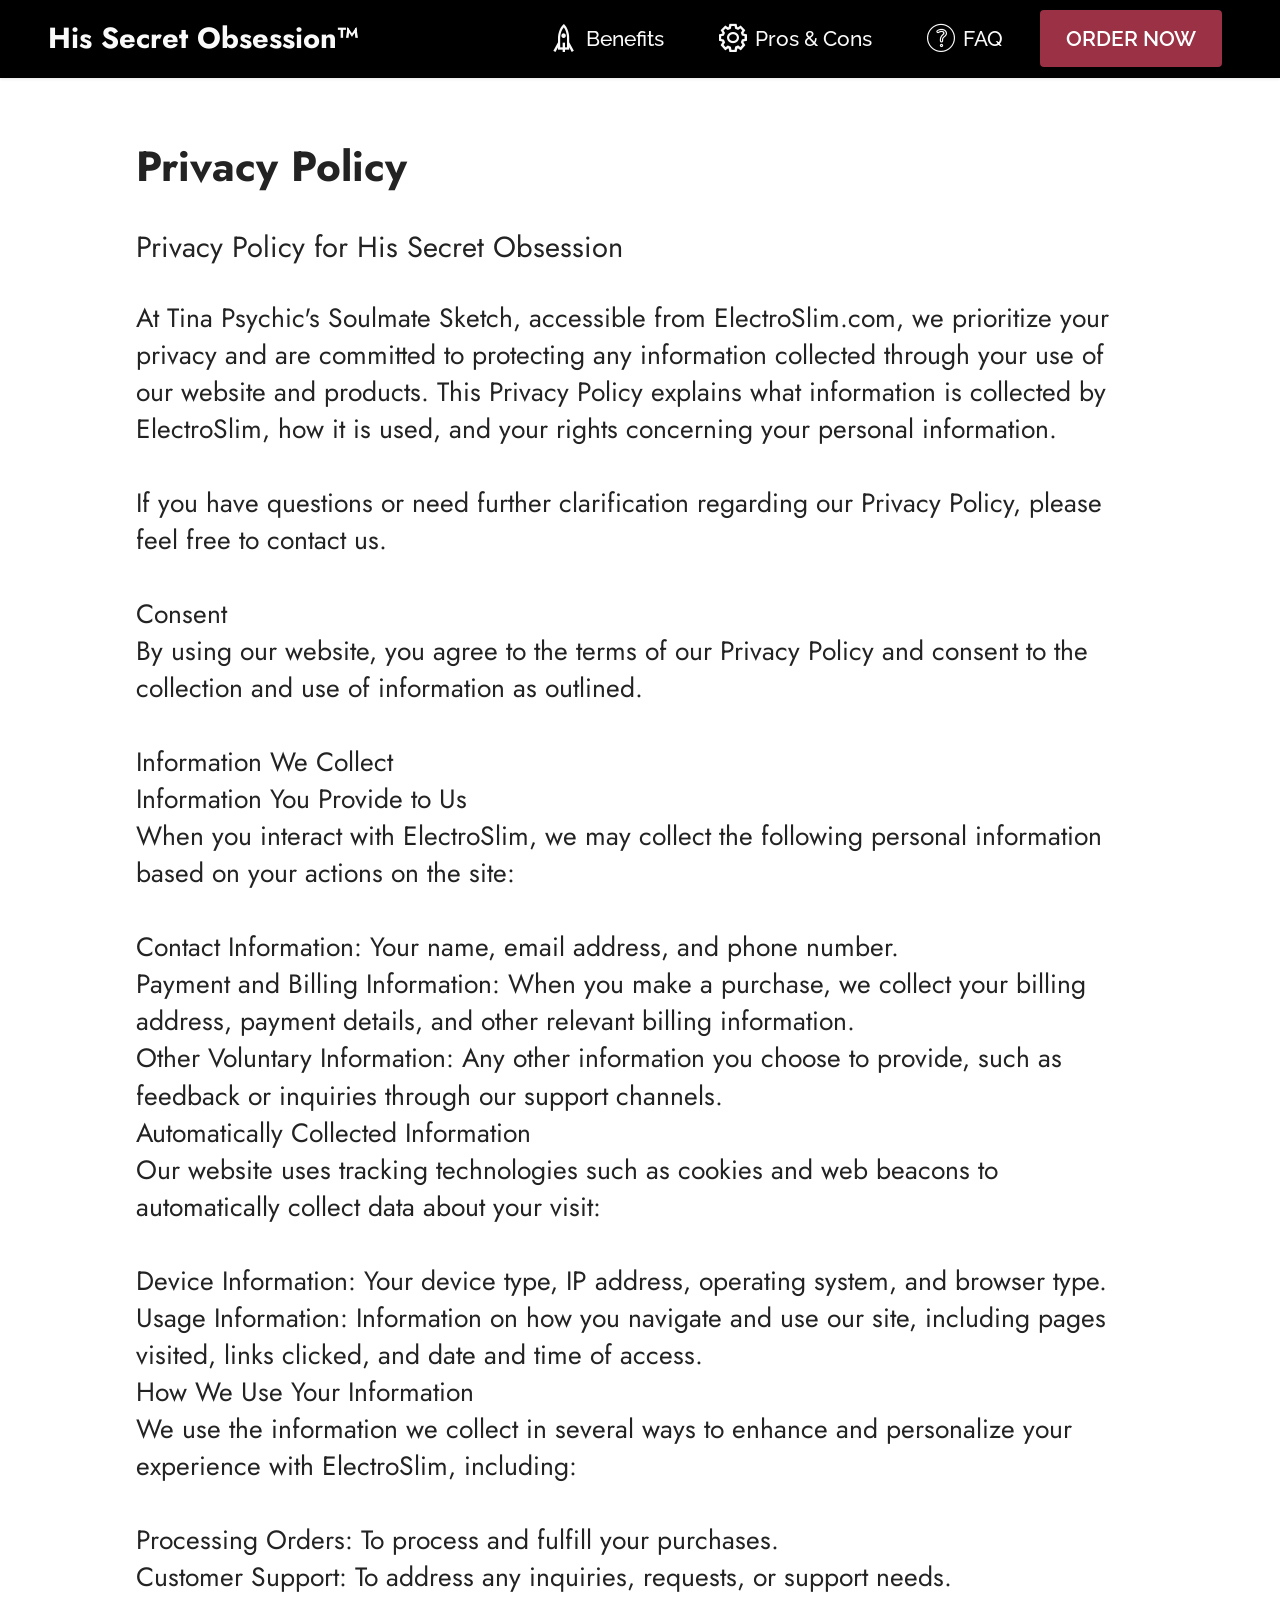
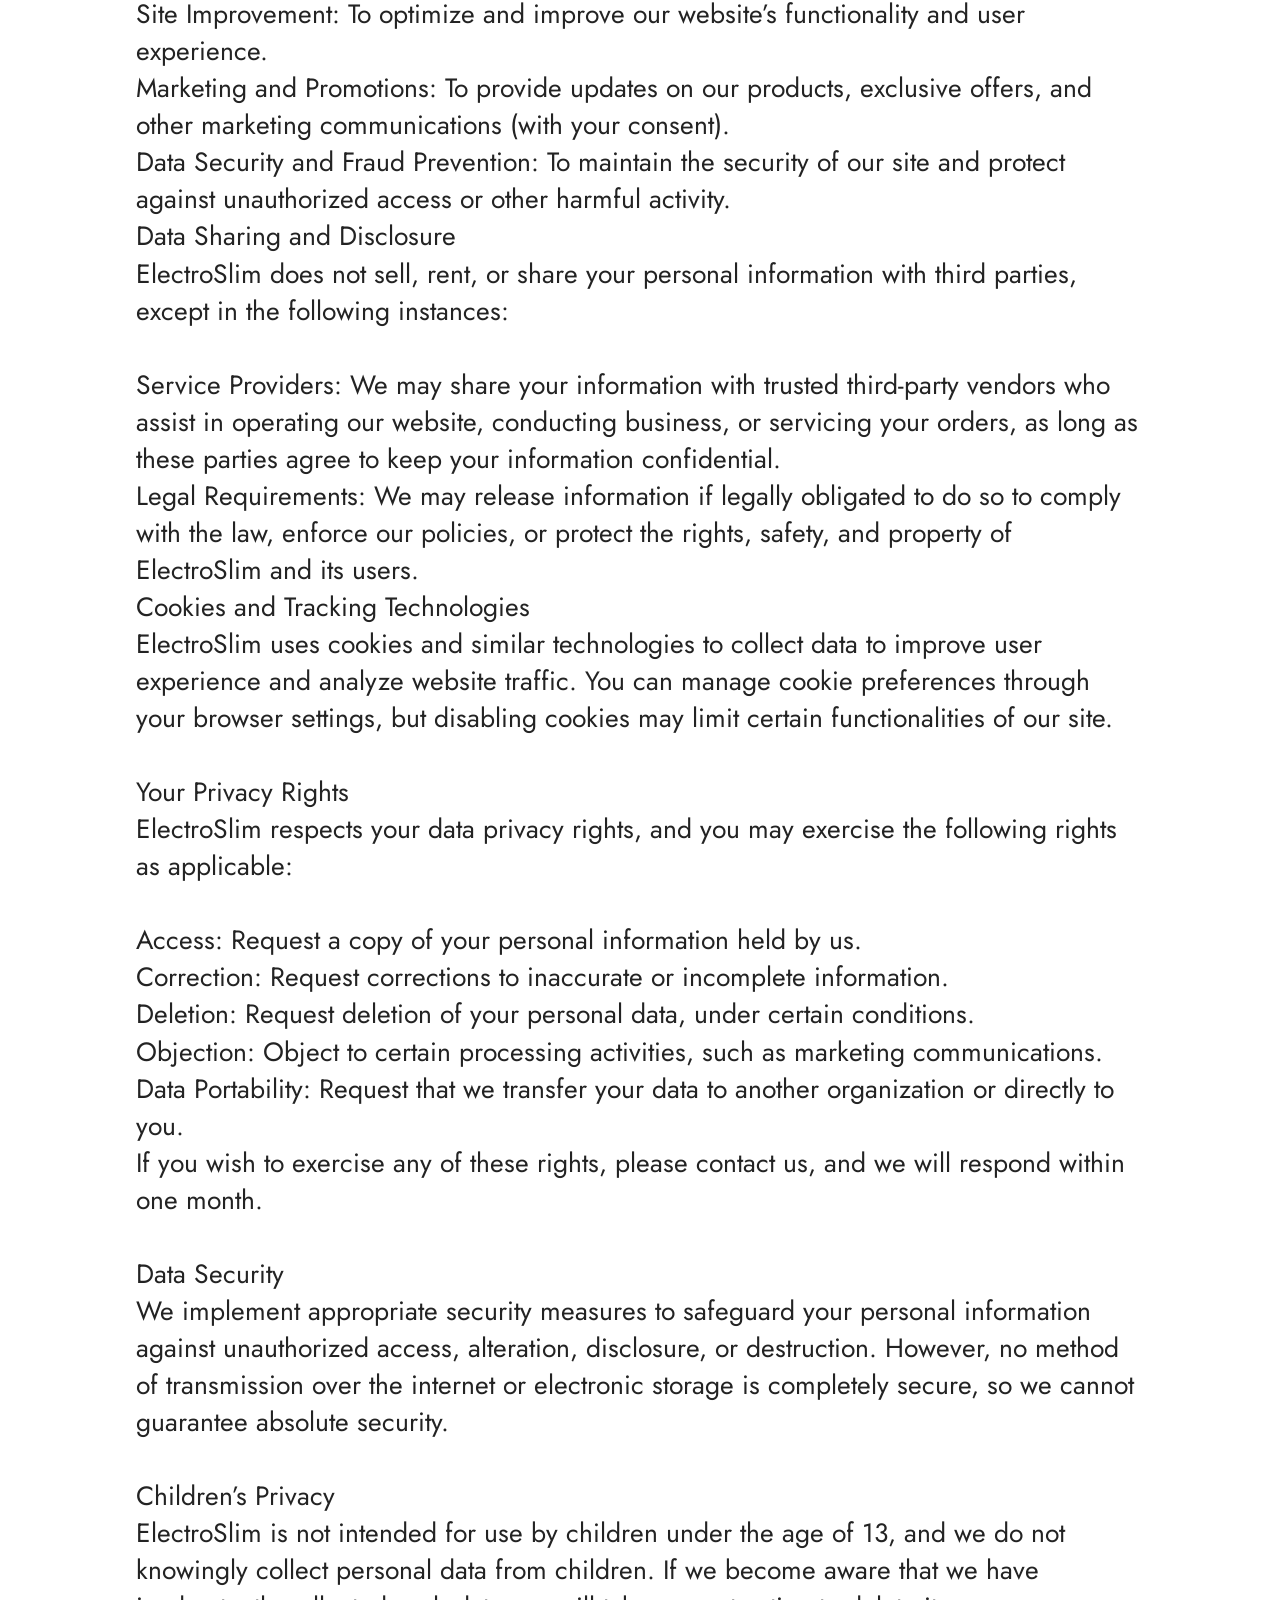
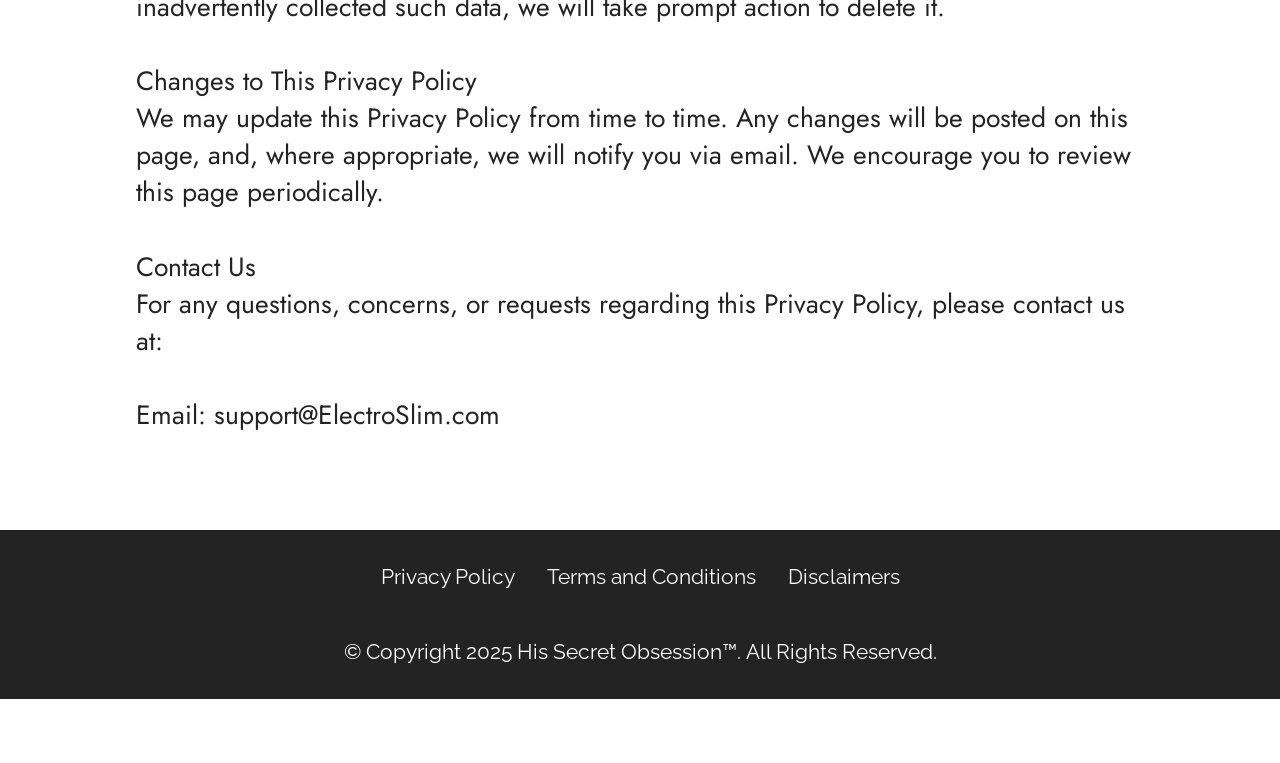
<file: Privacy.html>
<!DOCTYPE html>
<html  >
<head>
  <!-- Site made with Mobirise Website Builder v6.1.12, https://mobirise.com -->
  <meta charset="UTF-8">
  <meta http-equiv="X-UA-Compatible" content="IE=edge">
  <meta name="generator" content="Mobirise v6.1.12, mobirise.com">
  <meta name="viewport" content="width=device-width, initial-scale=1, minimum-scale=1">
  <link rel="shortcut icon" href="assets/images/order-his-secret-obsession-discounted-programs.webp" type="image/x-icon">
  <meta name="description" content="Privacy Policy for His Secret Obsession">
  
  
  <title>Privacy Policy</title>
  <link rel="stylesheet" href="assets/web/assets/mobirise-icons2/mobirise2.css">
  <link rel="stylesheet" href="assets/web/assets/mobirise-icons/mobirise-icons.css">
  <link rel="stylesheet" href="assets/bootstrap/css/bootstrap.min.css">
  <link rel="stylesheet" href="assets/animatecss/animate.css">
  <link rel="stylesheet" href="assets/dropdown/css/style.css">
  <link rel="stylesheet" href="assets/socicon/css/styles.css">
  <link rel="stylesheet" href="assets/theme/css/style.css">
  <link rel="preload" href="https://fonts.googleapis.com/css?family=Jost:100,200,300,400,500,600,700,800,900,100i,200i,300i,400i,500i,600i,700i,800i,900i&display=swap" as="style" onload="this.onload=null;this.rel='stylesheet'">
  <noscript><link rel="stylesheet" href="https://fonts.googleapis.com/css?family=Jost:100,200,300,400,500,600,700,800,900,100i,200i,300i,400i,500i,600i,700i,800i,900i&display=swap"></noscript>
  <link rel="preload" href="https://fonts.googleapis.com/css?family=Raleway:100,200,300,400,500,600,700,800,900,100i,200i,300i,400i,500i,600i,700i,800i,900i&display=swap" as="style" onload="this.onload=null;this.rel='stylesheet'">
  <noscript><link rel="stylesheet" href="https://fonts.googleapis.com/css?family=Raleway:100,200,300,400,500,600,700,800,900,100i,200i,300i,400i,500i,600i,700i,800i,900i&display=swap"></noscript>
  <link rel="preload" as="style" href="assets/mobirise/css/mbr-additional.css?v=gjRkpz"><link rel="stylesheet" href="assets/mobirise/css/mbr-additional.css?v=gjRkpz" type="text/css">

  
  
  
</head>
<body>
  
  <section data-bs-version="5.1" class="menu menu2 cid-tLclnOs7BI" once="menu" id="menu2-f">
    
    <nav class="navbar navbar-dropdown navbar-fixed-top navbar-expand-lg">
        <div class="container-fluid">
            <div class="navbar-brand">
                
                <span class="navbar-caption-wrap"><a class="navbar-caption text-white text-primary display-5">His Secret Obsession™<br></a></span>
            </div>
            <button class="navbar-toggler" type="button" data-toggle="collapse" data-bs-toggle="collapse" data-target="#navbarSupportedContent" data-bs-target="#navbarSupportedContent" aria-controls="navbarNavAltMarkup" aria-expanded="false" aria-label="Toggle navigation">
                <div class="hamburger">
                    <span></span>
                    <span></span>
                    <span></span>
                    <span></span>
                </div>
            </button>
            <div class="collapse navbar-collapse" id="navbarSupportedContent">
                <ul class="navbar-nav nav-dropdown" data-app-modern-menu="true"><li class="nav-item"><a class="nav-link link text-white text-primary display-4" href="index.html#content4-5f"><span class="mobi-mbri mobi-mbri-rocket mbr-iconfont mbr-iconfont-btn"></span>Benefits</a></li>
                    <li class="nav-item"><a class="nav-link link text-white text-primary display-4" href="index.html#content4-1p"><span class="mobi-mbri mobi-mbri-setting mbr-iconfont mbr-iconfont-btn"></span>Pros &amp; Cons</a></li>
                    <li class="nav-item"><a class="nav-link link text-white text-primary display-4" href="index.html#content4-3l"><span class="mbri-question mbr-iconfont mbr-iconfont-btn"></span>FAQ</a>
                    </li></ul>
                
                <div class="navbar-buttons mbr-section-btn"><a class="btn btn-danger display-4" href="https://26a2e7c7041pfm1auf-9iqjmei.hop.clickbank.net">ORDER NOW</a></div>
            </div>
        </div>
    </nav>
</section>

<section data-bs-version="5.1" class="content5 cid-tLGbBzduJA" id="content5-1f">
    
    <div class="container-fluid">
        <div class="row justify-content-center">
            <div class="col-md-12 col-lg-10">
                <h3 class="mbr-section-title mbr-fonts-style mb-4 display-2">
                    <strong>Privacy Policy</strong></h3>
                <h4 class="mbr-section-subtitle mbr-fonts-style mb-4 display-5">Privacy Policy for His Secret Obsession</h4>
                <p class="mbr-text mbr-fonts-style display-7">At Tina Psychic's Soulmate Sketch, accessible from ElectroSlim.com, we prioritize your privacy and are committed to protecting any information collected through your use of our website and products. This Privacy Policy explains what information is collected by ElectroSlim, how it is used, and your rights concerning your personal information.<br><br>If you have questions or need further clarification regarding our Privacy Policy, please feel free to contact us.<br><br>Consent<br>By using our website, you agree to the terms of our Privacy Policy and consent to the collection and use of information as outlined.<br><br>Information We Collect<br>Information You Provide to Us<br>When you interact with ElectroSlim, we may collect the following personal information based on your actions on the site:<br><br>Contact Information: Your name, email address, and phone number.<br>Payment and Billing Information: When you make a purchase, we collect your billing address, payment details, and other relevant billing information.<br>Other Voluntary Information: Any other information you choose to provide, such as feedback or inquiries through our support channels.<br>Automatically Collected Information<br>Our website uses tracking technologies such as cookies and web beacons to automatically collect data about your visit:<br><br>Device Information: Your device type, IP address, operating system, and browser type.<br>Usage Information: Information on how you navigate and use our site, including pages visited, links clicked, and date and time of access.<br>How We Use Your Information<br>We use the information we collect in several ways to enhance and personalize your experience with ElectroSlim, including:<br><br>Processing Orders: To process and fulfill your purchases.<br>Customer Support: To address any inquiries, requests, or support needs.<br>Site Improvement: To optimize and improve our website’s functionality and user experience.<br>Marketing and Promotions: To provide updates on our products, exclusive offers, and other marketing communications (with your consent).<br>Data Security and Fraud Prevention: To maintain the security of our site and protect against unauthorized access or other harmful activity.<br>Data Sharing and Disclosure<br>ElectroSlim does not sell, rent, or share your personal information with third parties, except in the following instances:<br><br>Service Providers: We may share your information with trusted third-party vendors who assist in operating our website, conducting business, or servicing your orders, as long as these parties agree to keep your information confidential.<br>Legal Requirements: We may release information if legally obligated to do so to comply with the law, enforce our policies, or protect the rights, safety, and property of ElectroSlim and its users.<br>Cookies and Tracking Technologies<br>ElectroSlim uses cookies and similar technologies to collect data to improve user experience and analyze website traffic. You can manage cookie preferences through your browser settings, but disabling cookies may limit certain functionalities of our site.<br><br>Your Privacy Rights<br>ElectroSlim respects your data privacy rights, and you may exercise the following rights as applicable:<br><br>Access: Request a copy of your personal information held by us.<br>Correction: Request corrections to inaccurate or incomplete information.<br>Deletion: Request deletion of your personal data, under certain conditions.<br>Objection: Object to certain processing activities, such as marketing communications.<br>Data Portability: Request that we transfer your data to another organization or directly to you.<br>If you wish to exercise any of these rights, please contact us, and we will respond within one month.<br><br>Data Security<br>We implement appropriate security measures to safeguard your personal information against unauthorized access, alteration, disclosure, or destruction. However, no method of transmission over the internet or electronic storage is completely secure, so we cannot guarantee absolute security.<br><br>Children’s Privacy<br>ElectroSlim is not intended for use by children under the age of 13, and we do not knowingly collect personal data from children. If we become aware that we have inadvertently collected such data, we will take prompt action to delete it.<br><br>Changes to This Privacy Policy<br>We may update this Privacy Policy from time to time. Any changes will be posted on this page, and, where appropriate, we will notify you via email. We encourage you to review this page periodically.<br><br>Contact Us<br>For any questions, concerns, or requests regarding this Privacy Policy, please contact us at:<br><br>Email: support@ElectroSlim.com<br></p>
            </div>
        </div>
    </div>
</section>

<section data-bs-version="5.1" class="footer3 cid-tLcGI6bA0p" once="footers" id="footer3-g">

    

    

    <div class="container">
        <div class="media-container-row align-center mbr-white">
            <div class="row row-links">
                <ul class="foot-menu">
                    
                    
                    
                    
                    
                <li class="foot-menu-item mbr-fonts-style display-4"><a href="PrivacyPolicy.html#content5-1f" class="text-white text-primary">Privacy Policy</a></li><li class="foot-menu-item mbr-fonts-style display-4"><a href="TermsAndConditions.html#content5-1h" class="text-white text-primary">Terms and Conditions</a></li><li class="foot-menu-item mbr-fonts-style display-4"><a href="Disclaimer.html#content5-1g" class="text-white">Disclaimers</a></li></ul>
            </div>
            
            <div class="row row-copirayt">
                <p class="mbr-text mb-0 mbr-fonts-style mbr-white align-center display-4"><br>© Copyright 2025 His Secret Obsession™.&nbsp;All Rights Reserved.</p>
            </div>
        </div>
    </div>
</section><section class="display-7" style="padding: 0;align-items: center;justify-content: center;flex-wrap: wrap;    align-content: center;display: flex;position: relative;height: 4rem;"><a href="https://mobiri.se/" style="flex: 1 1;height: 4rem;position: absolute;width: 100%;z-index: 1;"><img alt="" style="height: 4rem;" src="[data-uri]"></a><p style="margin: 0;text-align: center;" class="display-7">&#8204;</p><a style="z-index:1" href="https://mobirise.com/offline-website-builder.html">Offline Website Software</a></section><script src="assets/bootstrap/js/bootstrap.bundle.min.js"></script>  <script src="assets/smoothscroll/smooth-scroll.js"></script>  <script src="assets/ytplayer/index.js"></script>  <script src="assets/dropdown/js/navbar-dropdown.js"></script>  <script src="assets/theme/js/script.js"></script>  
  
  
 <div id="scrollToTop" class="scrollToTop mbr-arrow-up"><a style="text-align: center;"><i class="mbr-arrow-up-icon mbr-arrow-up-icon-cm cm-icon cm-icon-smallarrow-up"></i></a></div>
    <input name="animation" type="hidden">
  </body>
</html>
</file>
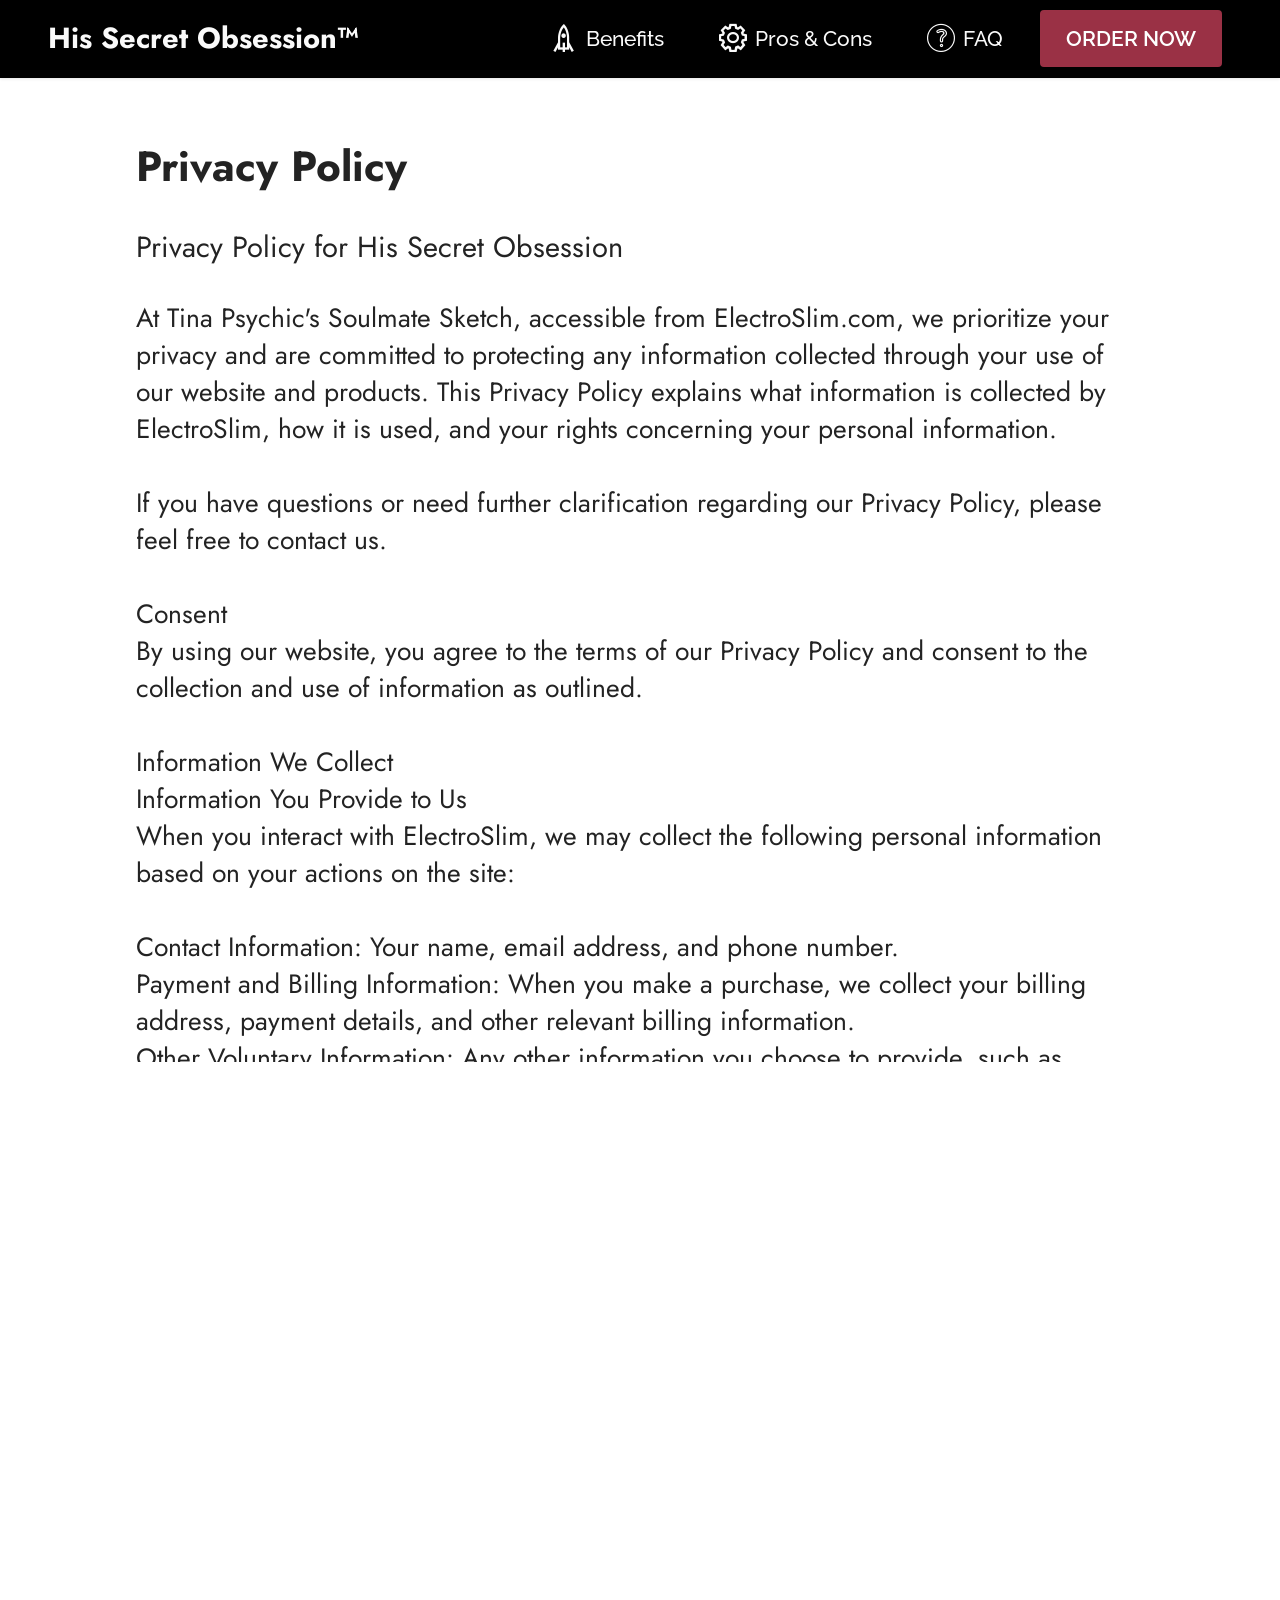
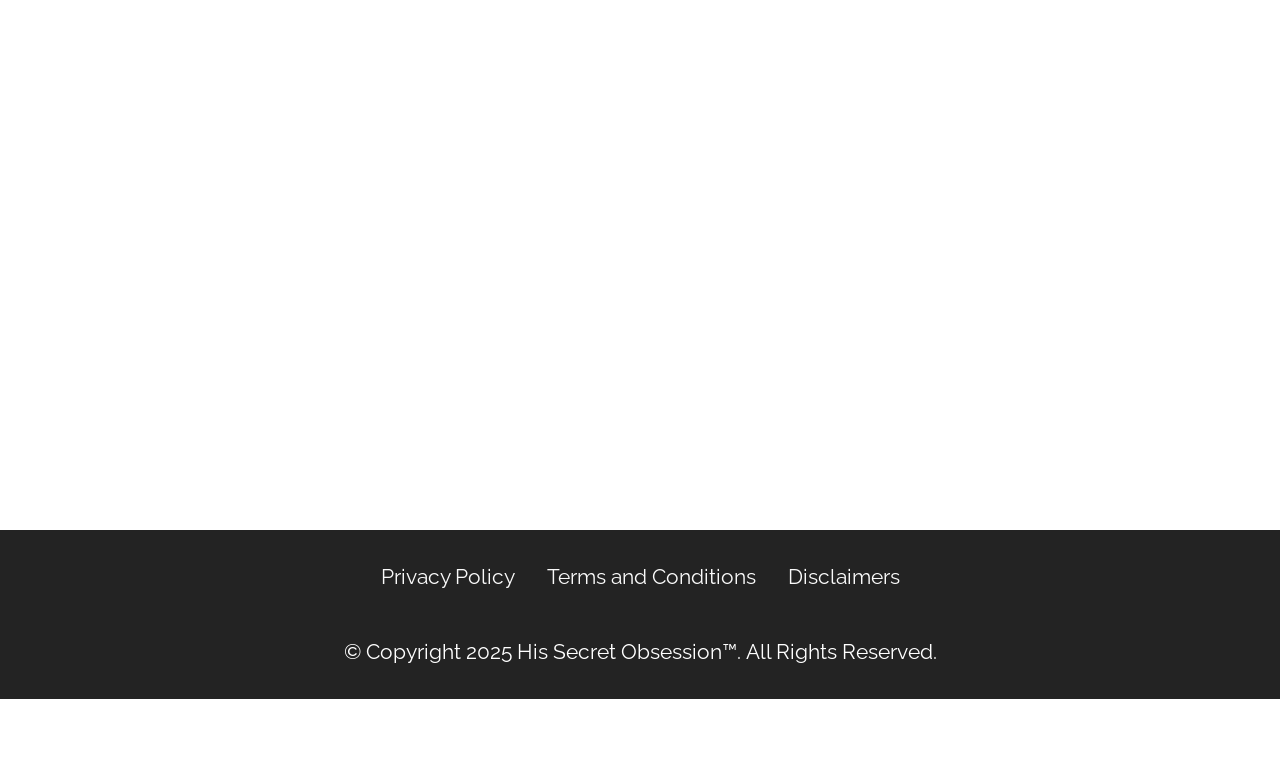
<file: Privacy.html.html>
<!DOCTYPE html>
<html  >
<head>
  <!-- Site made with Mobirise Website Builder v6.1.12, https://mobirise.com -->
  <meta charset="UTF-8">
  <meta http-equiv="X-UA-Compatible" content="IE=edge">
  <meta name="generator" content="Mobirise v6.1.12, mobirise.com">
  <meta name="viewport" content="width=device-width, initial-scale=1, minimum-scale=1">
  <link rel="shortcut icon" href="assets/images/order-his-secret-obsession-discounted-programs.webp" type="image/x-icon">
  <meta name="description" content="Privacy Policy for His Secret Obsession">
  
  
  <title>Privacy Policy</title>
  <link rel="stylesheet" href="assets/web/assets/mobirise-icons2/mobirise2.css">
  <link rel="stylesheet" href="assets/web/assets/mobirise-icons/mobirise-icons.css">
  <link rel="stylesheet" href="assets/bootstrap/css/bootstrap.min.css">
  <link rel="stylesheet" href="assets/animatecss/animate.css">
  <link rel="stylesheet" href="assets/dropdown/css/style.css">
  <link rel="stylesheet" href="assets/socicon/css/styles.css">
  <link rel="stylesheet" href="assets/theme/css/style.css">
  <link rel="preload" href="https://fonts.googleapis.com/css?family=Jost:100,200,300,400,500,600,700,800,900,100i,200i,300i,400i,500i,600i,700i,800i,900i&display=swap" as="style" onload="this.onload=null;this.rel='stylesheet'">
  <noscript><link rel="stylesheet" href="https://fonts.googleapis.com/css?family=Jost:100,200,300,400,500,600,700,800,900,100i,200i,300i,400i,500i,600i,700i,800i,900i&display=swap"></noscript>
  <link rel="preload" href="https://fonts.googleapis.com/css?family=Raleway:100,200,300,400,500,600,700,800,900,100i,200i,300i,400i,500i,600i,700i,800i,900i&display=swap" as="style" onload="this.onload=null;this.rel='stylesheet'">
  <noscript><link rel="stylesheet" href="https://fonts.googleapis.com/css?family=Raleway:100,200,300,400,500,600,700,800,900,100i,200i,300i,400i,500i,600i,700i,800i,900i&display=swap"></noscript>
  <link rel="preload" as="style" href="assets/mobirise/css/mbr-additional.css?v=gjRkpz"><link rel="stylesheet" href="assets/mobirise/css/mbr-additional.css?v=gjRkpz" type="text/css">

  
  
  
</head>
<body>
  
  <section data-bs-version="5.1" class="menu menu2 cid-tLclnOs7BI" once="menu" id="menu2-f">
    
    <nav class="navbar navbar-dropdown navbar-fixed-top navbar-expand-lg">
        <div class="container-fluid">
            <div class="navbar-brand">
                
                <span class="navbar-caption-wrap"><a class="navbar-caption text-white text-primary display-5">His Secret Obsession™<br></a></span>
            </div>
            <button class="navbar-toggler" type="button" data-toggle="collapse" data-bs-toggle="collapse" data-target="#navbarSupportedContent" data-bs-target="#navbarSupportedContent" aria-controls="navbarNavAltMarkup" aria-expanded="false" aria-label="Toggle navigation">
                <div class="hamburger">
                    <span></span>
                    <span></span>
                    <span></span>
                    <span></span>
                </div>
            </button>
            <div class="collapse navbar-collapse" id="navbarSupportedContent">
                <ul class="navbar-nav nav-dropdown" data-app-modern-menu="true"><li class="nav-item"><a class="nav-link link text-white text-primary display-4" href="index.html#content4-5f"><span class="mobi-mbri mobi-mbri-rocket mbr-iconfont mbr-iconfont-btn"></span>Benefits</a></li>
                    <li class="nav-item"><a class="nav-link link text-white text-primary display-4" href="index.html#content4-1p"><span class="mobi-mbri mobi-mbri-setting mbr-iconfont mbr-iconfont-btn"></span>Pros &amp; Cons</a></li>
                    <li class="nav-item"><a class="nav-link link text-white text-primary display-4" href="index.html#content4-3l"><span class="mbri-question mbr-iconfont mbr-iconfont-btn"></span>FAQ</a>
                    </li></ul>
                
                <div class="navbar-buttons mbr-section-btn"><a class="btn btn-danger display-4" href="https://26a2e7c7041pfm1auf-9iqjmei.hop.clickbank.net">ORDER NOW</a></div>
            </div>
        </div>
    </nav>
</section>

<section data-bs-version="5.1" class="content5 cid-tLGbBzduJA" id="content5-1f">
    
    <div class="container-fluid">
        <div class="row justify-content-center">
            <div class="col-md-12 col-lg-10">
                <h3 class="mbr-section-title mbr-fonts-style mb-4 display-2">
                    <strong>Privacy Policy</strong></h3>
                <h4 class="mbr-section-subtitle mbr-fonts-style mb-4 display-5">Privacy Policy for His Secret Obsession</h4>
                <p class="mbr-text mbr-fonts-style display-7">At Tina Psychic's Soulmate Sketch, accessible from ElectroSlim.com, we prioritize your privacy and are committed to protecting any information collected through your use of our website and products. This Privacy Policy explains what information is collected by ElectroSlim, how it is used, and your rights concerning your personal information.<br><br>If you have questions or need further clarification regarding our Privacy Policy, please feel free to contact us.<br><br>Consent<br>By using our website, you agree to the terms of our Privacy Policy and consent to the collection and use of information as outlined.<br><br>Information We Collect<br>Information You Provide to Us<br>When you interact with ElectroSlim, we may collect the following personal information based on your actions on the site:<br><br>Contact Information: Your name, email address, and phone number.<br>Payment and Billing Information: When you make a purchase, we collect your billing address, payment details, and other relevant billing information.<br>Other Voluntary Information: Any other information you choose to provide, such as feedback or inquiries through our support channels.<br>Automatically Collected Information<br>Our website uses tracking technologies such as cookies and web beacons to automatically collect data about your visit:<br><br>Device Information: Your device type, IP address, operating system, and browser type.<br>Usage Information: Information on how you navigate and use our site, including pages visited, links clicked, and date and time of access.<br>How We Use Your Information<br>We use the information we collect in several ways to enhance and personalize your experience with ElectroSlim, including:<br><br>Processing Orders: To process and fulfill your purchases.<br>Customer Support: To address any inquiries, requests, or support needs.<br>Site Improvement: To optimize and improve our website’s functionality and user experience.<br>Marketing and Promotions: To provide updates on our products, exclusive offers, and other marketing communications (with your consent).<br>Data Security and Fraud Prevention: To maintain the security of our site and protect against unauthorized access or other harmful activity.<br>Data Sharing and Disclosure<br>ElectroSlim does not sell, rent, or share your personal information with third parties, except in the following instances:<br><br>Service Providers: We may share your information with trusted third-party vendors who assist in operating our website, conducting business, or servicing your orders, as long as these parties agree to keep your information confidential.<br>Legal Requirements: We may release information if legally obligated to do so to comply with the law, enforce our policies, or protect the rights, safety, and property of ElectroSlim and its users.<br>Cookies and Tracking Technologies<br>ElectroSlim uses cookies and similar technologies to collect data to improve user experience and analyze website traffic. You can manage cookie preferences through your browser settings, but disabling cookies may limit certain functionalities of our site.<br><br>Your Privacy Rights<br>ElectroSlim respects your data privacy rights, and you may exercise the following rights as applicable:<br><br>Access: Request a copy of your personal information held by us.<br>Correction: Request corrections to inaccurate or incomplete information.<br>Deletion: Request deletion of your personal data, under certain conditions.<br>Objection: Object to certain processing activities, such as marketing communications.<br>Data Portability: Request that we transfer your data to another organization or directly to you.<br>If you wish to exercise any of these rights, please contact us, and we will respond within one month.<br><br>Data Security<br>We implement appropriate security measures to safeguard your personal information against unauthorized access, alteration, disclosure, or destruction. However, no method of transmission over the internet or electronic storage is completely secure, so we cannot guarantee absolute security.<br><br>Children’s Privacy<br>ElectroSlim is not intended for use by children under the age of 13, and we do not knowingly collect personal data from children. If we become aware that we have inadvertently collected such data, we will take prompt action to delete it.<br><br>Changes to This Privacy Policy<br>We may update this Privacy Policy from time to time. Any changes will be posted on this page, and, where appropriate, we will notify you via email. We encourage you to review this page periodically.<br><br>Contact Us<br>For any questions, concerns, or requests regarding this Privacy Policy, please contact us at:<br><br>Email: support@ElectroSlim.com<br></p>
            </div>
        </div>
    </div>
</section>

<section data-bs-version="5.1" class="footer3 cid-tLcGI6bA0p" once="footers" id="footer3-g">

    

    

    <div class="container">
        <div class="media-container-row align-center mbr-white">
            <div class="row row-links">
                <ul class="foot-menu">
                    
                    
                    
                    
                    
                <li class="foot-menu-item mbr-fonts-style display-4"><a href="PrivacyPolicy.html#content5-1f" class="text-white text-primary">Privacy Policy</a></li><li class="foot-menu-item mbr-fonts-style display-4"><a href="TermsAndConditions.html#content5-1h" class="text-white text-primary">Terms and Conditions</a></li><li class="foot-menu-item mbr-fonts-style display-4"><a href="Disclaimer.html#content5-1g" class="text-white">Disclaimers</a></li></ul>
            </div>
            
            <div class="row row-copirayt">
                <p class="mbr-text mb-0 mbr-fonts-style mbr-white align-center display-4"><br>© Copyright 2025 His Secret Obsession™.&nbsp;All Rights Reserved.</p>
            </div>
        </div>
    </div>
</section><section class="display-7" style="padding: 0;align-items: center;justify-content: center;flex-wrap: wrap;    align-content: center;display: flex;position: relative;height: 4rem;"><a href="https://mobiri.se/" style="flex: 1 1;height: 4rem;position: absolute;width: 100%;z-index: 1;"><img alt="" style="height: 4rem;" src="[data-uri]"></a><p style="margin: 0;text-align: center;" class="display-7">&#8204;</p><a style="z-index:1" href="https://mobirise.com/offline-website-builder.html">Offline Website Software</a></section><script src="assets/bootstrap/js/bootstrap.bundle.min.js"></script>  <script src="assets/smoothscroll/smooth-scroll.js"></script>  <script src="assets/ytplayer/index.js"></script>  <script src="assets/dropdown/js/navbar-dropdown.js"></script>  <script src="assets/theme/js/script.js"></script>  
  
  
 <div id="scrollToTop" class="scrollToTop mbr-arrow-up"><a style="text-align: center;"><i class="mbr-arrow-up-icon mbr-arrow-up-icon-cm cm-icon cm-icon-smallarrow-up"></i></a></div>
    <input name="animation" type="hidden">
  </body>
</html>
</file>
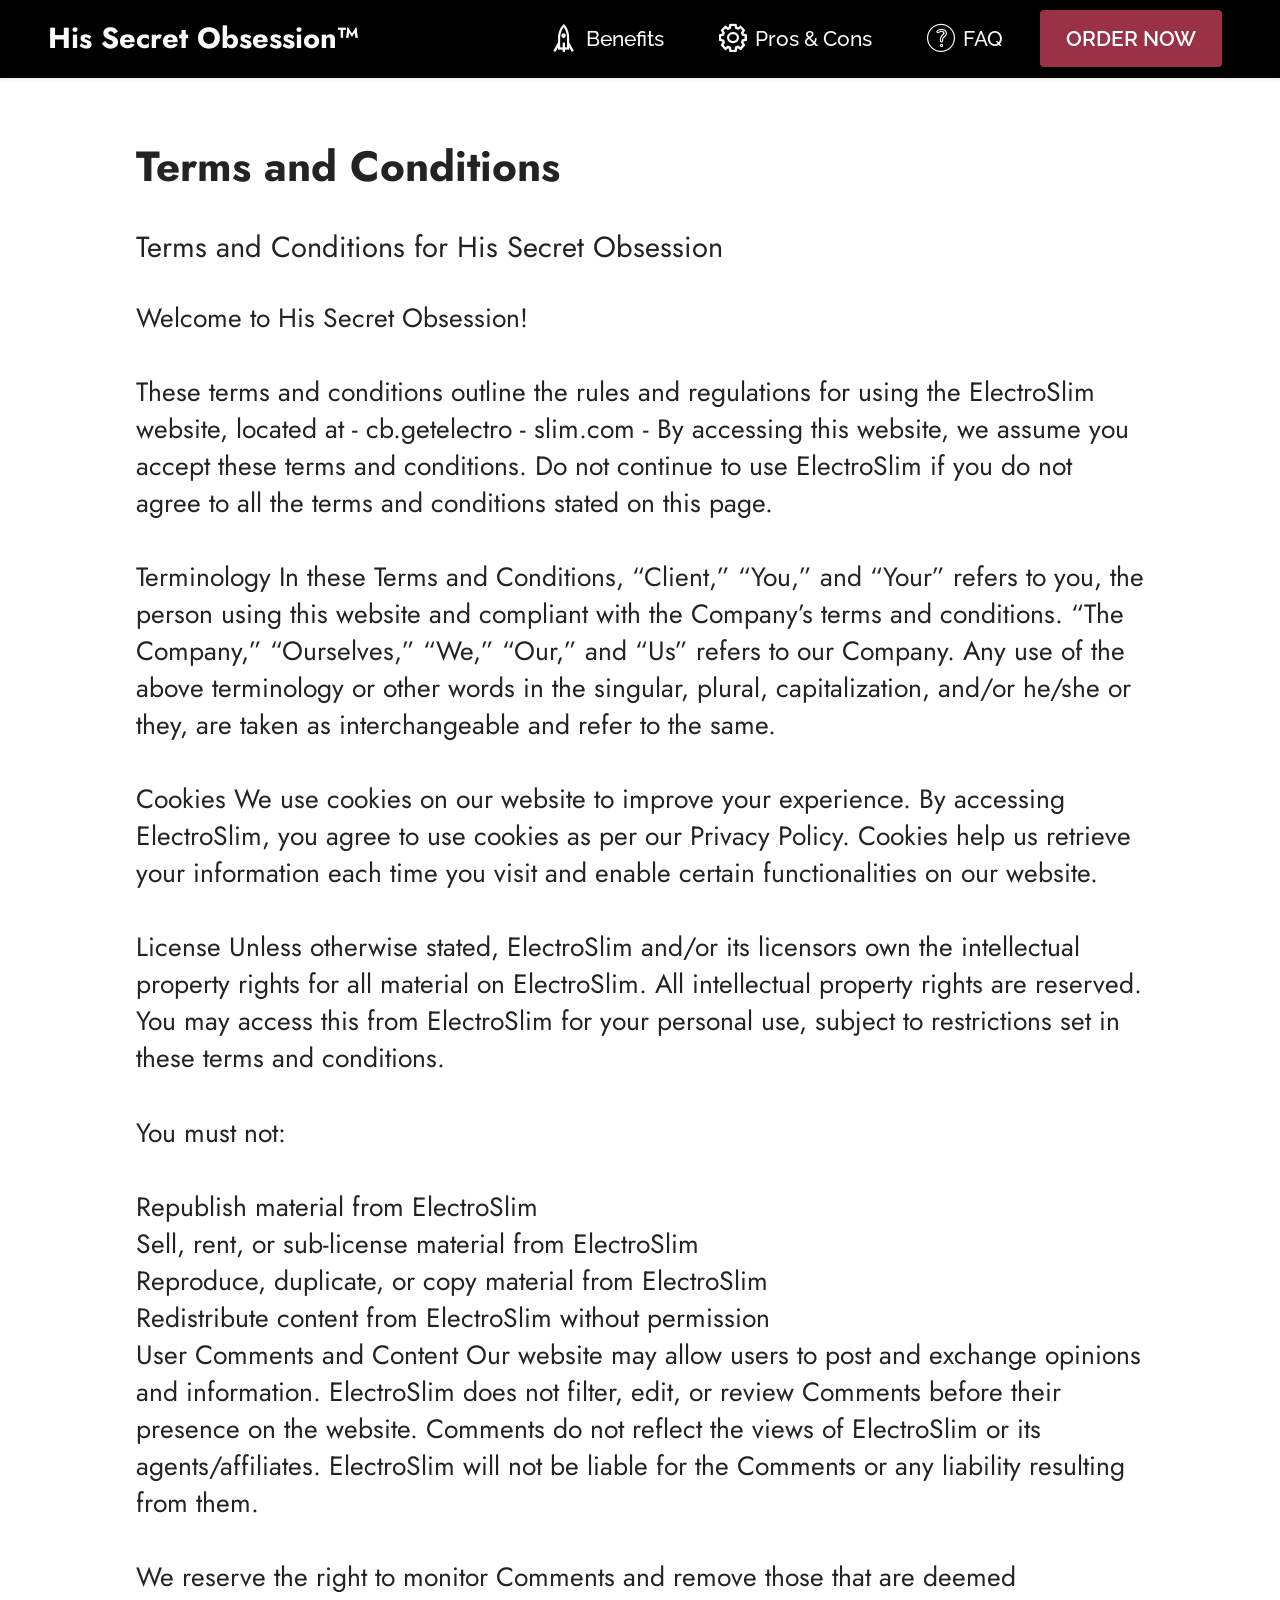
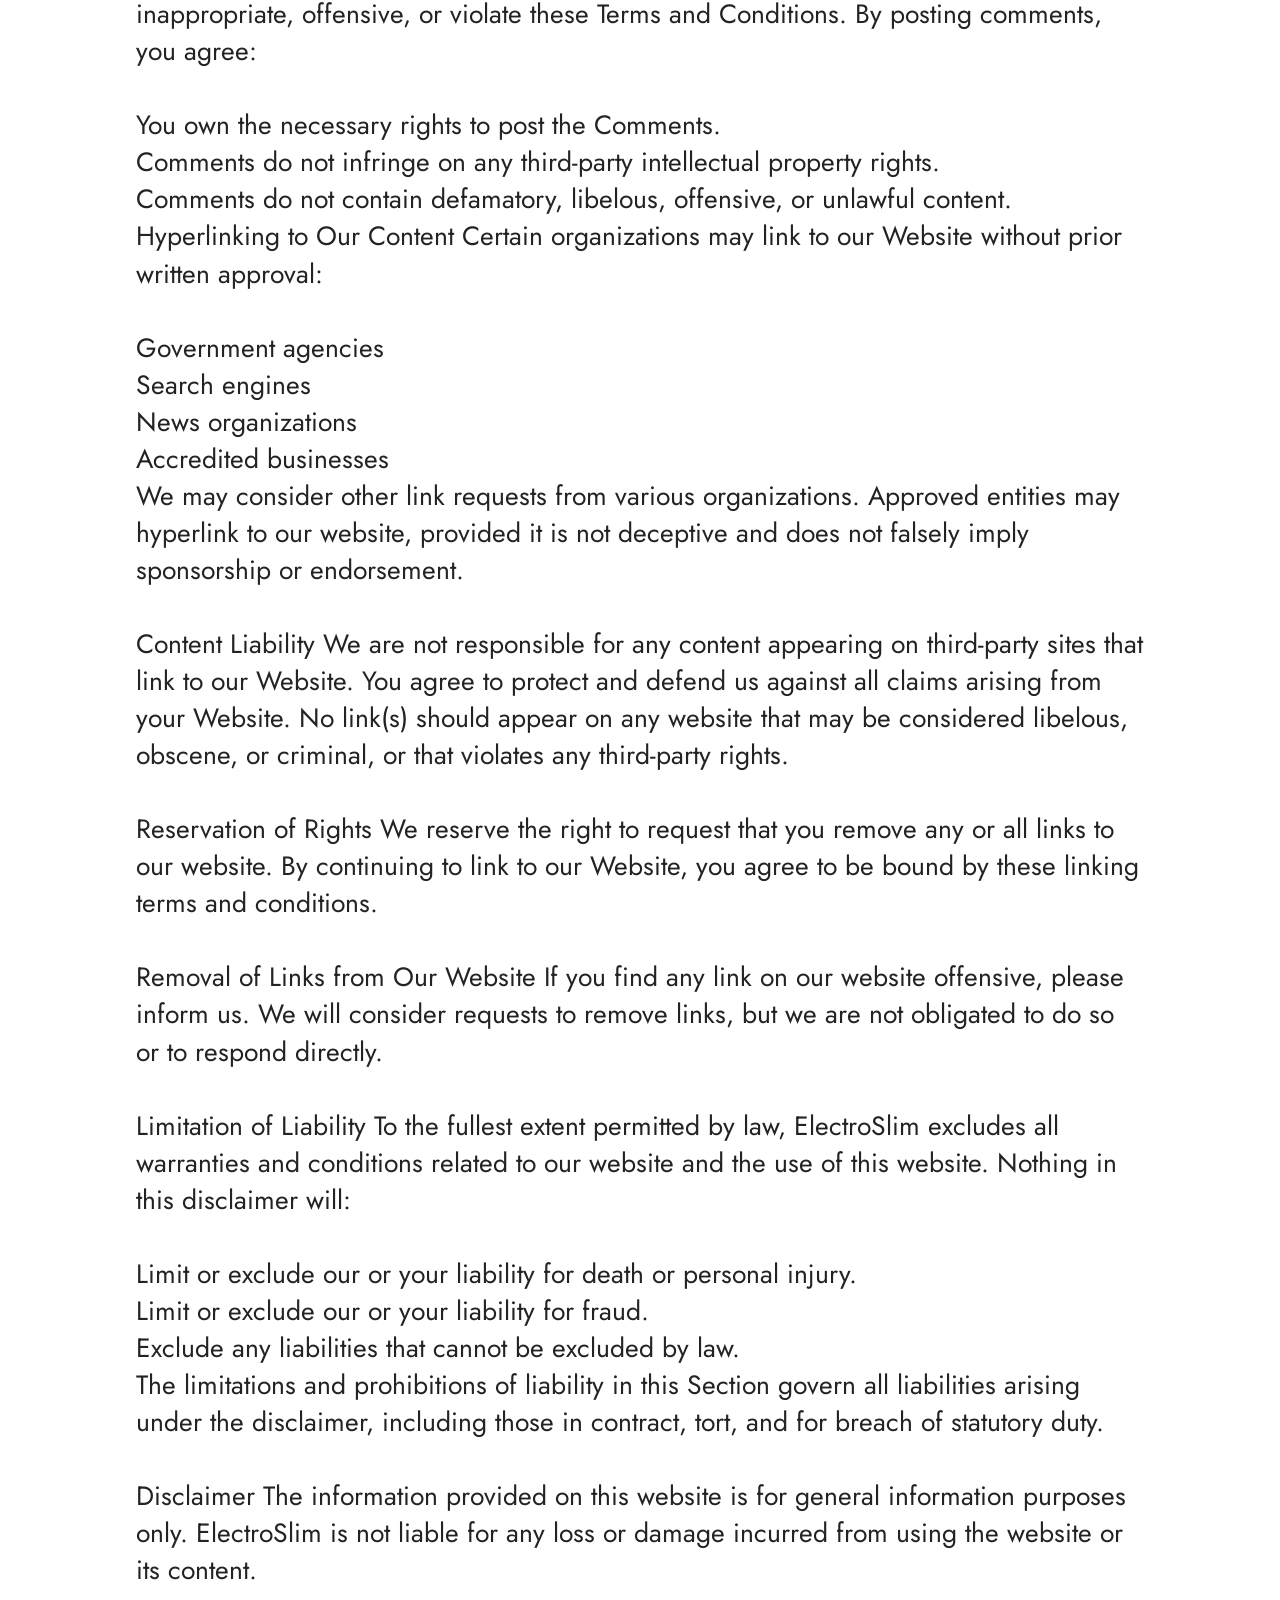
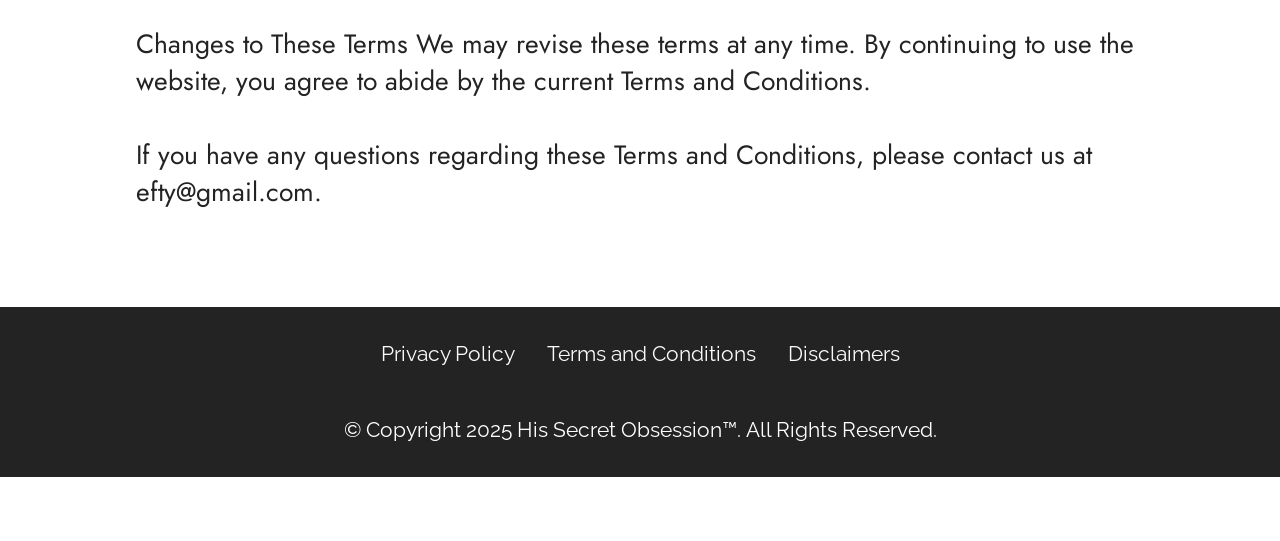
<file: Terms.html>
<!DOCTYPE html>
<html  >
<head>
  <!-- Site made with Mobirise Website Builder v6.1.12, https://mobirise.com -->
  <meta charset="UTF-8">
  <meta http-equiv="X-UA-Compatible" content="IE=edge">
  <meta name="generator" content="Mobirise v6.1.12, mobirise.com">
  <meta name="viewport" content="width=device-width, initial-scale=1, minimum-scale=1">
  <link rel="shortcut icon" href="assets/images/order-his-secret-obsession-discounted-programs.webp" type="image/x-icon">
  <meta name="description" content="Terms And Conditions for His Secret Obsession">
  
  
  <title>Terms And Conditions</title>
  <link rel="stylesheet" href="assets/web/assets/mobirise-icons2/mobirise2.css">
  <link rel="stylesheet" href="assets/web/assets/mobirise-icons/mobirise-icons.css">
  <link rel="stylesheet" href="assets/bootstrap/css/bootstrap.min.css">
  <link rel="stylesheet" href="assets/animatecss/animate.css">
  <link rel="stylesheet" href="assets/dropdown/css/style.css">
  <link rel="stylesheet" href="assets/socicon/css/styles.css">
  <link rel="stylesheet" href="assets/theme/css/style.css">
  <link rel="preload" href="https://fonts.googleapis.com/css?family=Jost:100,200,300,400,500,600,700,800,900,100i,200i,300i,400i,500i,600i,700i,800i,900i&display=swap" as="style" onload="this.onload=null;this.rel='stylesheet'">
  <noscript><link rel="stylesheet" href="https://fonts.googleapis.com/css?family=Jost:100,200,300,400,500,600,700,800,900,100i,200i,300i,400i,500i,600i,700i,800i,900i&display=swap"></noscript>
  <link rel="preload" href="https://fonts.googleapis.com/css?family=Raleway:100,200,300,400,500,600,700,800,900,100i,200i,300i,400i,500i,600i,700i,800i,900i&display=swap" as="style" onload="this.onload=null;this.rel='stylesheet'">
  <noscript><link rel="stylesheet" href="https://fonts.googleapis.com/css?family=Raleway:100,200,300,400,500,600,700,800,900,100i,200i,300i,400i,500i,600i,700i,800i,900i&display=swap"></noscript>
  <link rel="preload" as="style" href="assets/mobirise/css/mbr-additional.css?v=8dk0rf"><link rel="stylesheet" href="assets/mobirise/css/mbr-additional.css?v=8dk0rf" type="text/css">

  
  
  
</head>
<body>
  
  <section data-bs-version="5.1" class="menu menu2 cid-tLcIgUkpyM" once="menu" id="menu2-j">
    
    <nav class="navbar navbar-dropdown navbar-fixed-top navbar-expand-lg">
        <div class="container-fluid">
            <div class="navbar-brand">
                
                <span class="navbar-caption-wrap"><a class="navbar-caption text-white text-primary display-5">His Secret Obsession™<br></a></span>
            </div>
            <button class="navbar-toggler" type="button" data-toggle="collapse" data-bs-toggle="collapse" data-target="#navbarSupportedContent" data-bs-target="#navbarSupportedContent" aria-controls="navbarNavAltMarkup" aria-expanded="false" aria-label="Toggle navigation">
                <div class="hamburger">
                    <span></span>
                    <span></span>
                    <span></span>
                    <span></span>
                </div>
            </button>
            <div class="collapse navbar-collapse" id="navbarSupportedContent">
                <ul class="navbar-nav nav-dropdown" data-app-modern-menu="true"><li class="nav-item"><a class="nav-link link text-white text-primary display-4" href="index.html#content4-5f"><span class="mobi-mbri mobi-mbri-rocket mbr-iconfont mbr-iconfont-btn"></span>Benefits</a></li>
                    <li class="nav-item"><a class="nav-link link text-white text-primary display-4" href="index.html#content4-1p"><span class="mobi-mbri mobi-mbri-setting mbr-iconfont mbr-iconfont-btn"></span>Pros &amp; Cons</a></li>
                    <li class="nav-item"><a class="nav-link link text-white text-primary display-4" href="index.html#content4-3l"><span class="mbri-question mbr-iconfont mbr-iconfont-btn"></span>FAQ</a>
                    </li></ul>
                
                <div class="navbar-buttons mbr-section-btn"><a class="btn btn-danger display-4" href="https://26a2e7c7041pfm1auf-9iqjmei.hop.clickbank.net">ORDER NOW</a></div>
            </div>
        </div>
    </nav>
</section>

<section data-bs-version="5.1" class="content5 cid-tLGdvaL88b" id="content5-1h">
    
    <div class="container">
        <div class="row justify-content-center">
            <div class="col-md-12 col-lg-10">
                <h3 class="mbr-section-title mbr-fonts-style mb-4 display-2"><strong>Terms and Conditions</strong></h3>
                <h4 class="mbr-section-subtitle mbr-fonts-style mb-4 display-5">Terms and Conditions for His Secret Obsession</h4>
                <p class="mbr-text mbr-fonts-style display-7">Welcome to His Secret Obsession!<br><br>These terms and conditions outline the rules and regulations for using the ElectroSlim website, located at - cb.getelectro - slim.com - By accessing this website, we assume you accept these terms and conditions. Do not continue to use ElectroSlim if you do not agree to all the terms and conditions stated on this page.<br><br>Terminology In these Terms and Conditions, “Client,” “You,” and “Your” refers to you, the person using this website and compliant with the Company’s terms and conditions. “The Company,” “Ourselves,” “We,” “Our,” and “Us” refers to our Company. Any use of the above terminology or other words in the singular, plural, capitalization, and/or he/she or they, are taken as interchangeable and refer to the same.<br><br>Cookies We use cookies on our website to improve your experience. By accessing ElectroSlim, you agree to use cookies as per our Privacy Policy. Cookies help us retrieve your information each time you visit and enable certain functionalities on our website.<br><br>License Unless otherwise stated, ElectroSlim and/or its licensors own the intellectual property rights for all material on ElectroSlim. All intellectual property rights are reserved. You may access this from ElectroSlim for your personal use, subject to restrictions set in these terms and conditions.<br><br>You must not:<br><br>Republish material from ElectroSlim<br>Sell, rent, or sub-license material from ElectroSlim<br>Reproduce, duplicate, or copy material from ElectroSlim<br>Redistribute content from ElectroSlim without permission<br>User Comments and Content Our website may allow users to post and exchange opinions and information. ElectroSlim does not filter, edit, or review Comments before their presence on the website. Comments do not reflect the views of ElectroSlim or its agents/affiliates. ElectroSlim will not be liable for the Comments or any liability resulting from them.<br><br>We reserve the right to monitor Comments and remove those that are deemed inappropriate, offensive, or violate these Terms and Conditions. By posting comments, you agree:<br><br>You own the necessary rights to post the Comments.<br>Comments do not infringe on any third-party intellectual property rights.<br>Comments do not contain defamatory, libelous, offensive, or unlawful content.<br>Hyperlinking to Our Content Certain organizations may link to our Website without prior written approval:<br><br>Government agencies<br>Search engines<br>News organizations<br>Accredited businesses<br>We may consider other link requests from various organizations. Approved entities may hyperlink to our website, provided it is not deceptive and does not falsely imply sponsorship or endorsement.<br><br>Content Liability We are not responsible for any content appearing on third-party sites that link to our Website. You agree to protect and defend us against all claims arising from your Website. No link(s) should appear on any website that may be considered libelous, obscene, or criminal, or that violates any third-party rights.<br><br>Reservation of Rights We reserve the right to request that you remove any or all links to our website. By continuing to link to our Website, you agree to be bound by these linking terms and conditions.<br><br>Removal of Links from Our Website If you find any link on our website offensive, please inform us. We will consider requests to remove links, but we are not obligated to do so or to respond directly.<br><br>Limitation of Liability To the fullest extent permitted by law, ElectroSlim excludes all warranties and conditions related to our website and the use of this website. Nothing in this disclaimer will:<br><br>Limit or exclude our or your liability for death or personal injury.<br>Limit or exclude our or your liability for fraud.<br>Exclude any liabilities that cannot be excluded by law.<br>The limitations and prohibitions of liability in this Section govern all liabilities arising under the disclaimer, including those in contract, tort, and for breach of statutory duty.<br><br>Disclaimer The information provided on this website is for general information purposes only. ElectroSlim is not liable for any loss or damage incurred from using the website or its content.<br><br>Changes to These Terms We may revise these terms at any time. By continuing to use the website, you agree to abide by the current Terms and Conditions.<br><br>If you have any questions regarding these Terms and Conditions, please contact us at efty@gmail.com.</p>
            </div>
        </div>
    </div>
</section>

<section data-bs-version="5.1" class="footer3 cid-tLcIgUCFB9" once="footers" id="footer3-k">

    

    

    <div class="container">
        <div class="media-container-row align-center mbr-white">
            <div class="row row-links">
                <ul class="foot-menu">
                    
                    
                    
                    
                    
                <li class="foot-menu-item mbr-fonts-style display-4"><a href="PrivacyPolicy.html#content5-1f" class="text-white text-primary">Privacy Policy</a></li><li class="foot-menu-item mbr-fonts-style display-4"><a href="TermsAndConditions.html#content5-1h" class="text-white text-primary">Terms and Conditions</a></li><li class="foot-menu-item mbr-fonts-style display-4"><a href="Disclaimer.html#content5-1g" class="text-white">Disclaimers</a></li></ul>
            </div>
            
            <div class="row row-copirayt">
                <p class="mbr-text mb-0 mbr-fonts-style mbr-white align-center display-4"><br>© Copyright 2025 His Secret Obsession™.&nbsp;All Rights Reserved.</p>
            </div>
        </div>
    </div>
</section><section class="display-7" style="padding: 0;align-items: center;justify-content: center;flex-wrap: wrap;    align-content: center;display: flex;position: relative;height: 4rem;"><a href="https://mobiri.se/" style="flex: 1 1;height: 4rem;position: absolute;width: 100%;z-index: 1;"><img alt="" style="height: 4rem;" src="[data-uri]"></a><p style="margin: 0;text-align: center;" class="display-7">&#8204;</p><a style="z-index:1" href="https://mobirise.com/html-builder.html">HTML Generator</a></section><script src="assets/bootstrap/js/bootstrap.bundle.min.js"></script>  <script src="assets/smoothscroll/smooth-scroll.js"></script>  <script src="assets/ytplayer/index.js"></script>  <script src="assets/dropdown/js/navbar-dropdown.js"></script>  <script src="assets/theme/js/script.js"></script>  
  
  
 <div id="scrollToTop" class="scrollToTop mbr-arrow-up"><a style="text-align: center;"><i class="mbr-arrow-up-icon mbr-arrow-up-icon-cm cm-icon cm-icon-smallarrow-up"></i></a></div>
    <input name="animation" type="hidden">
  </body>
</html>
</file>
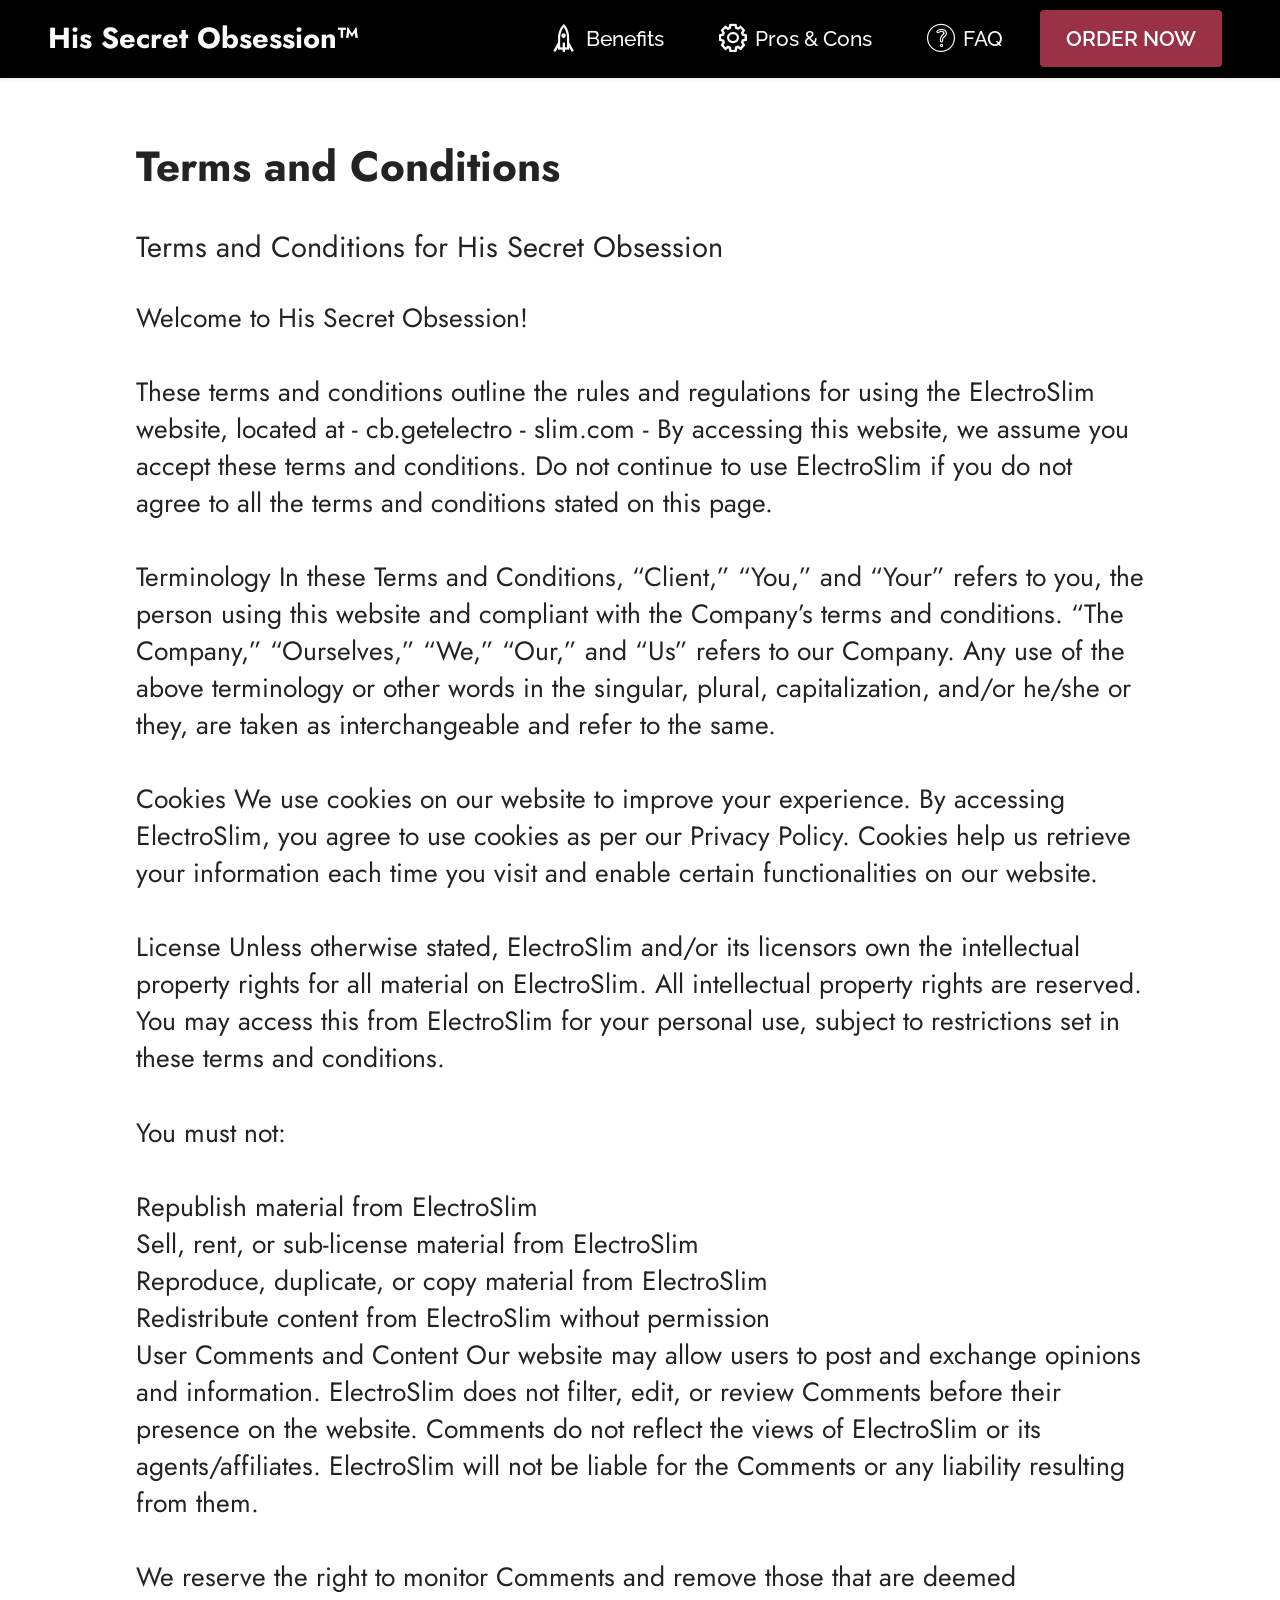
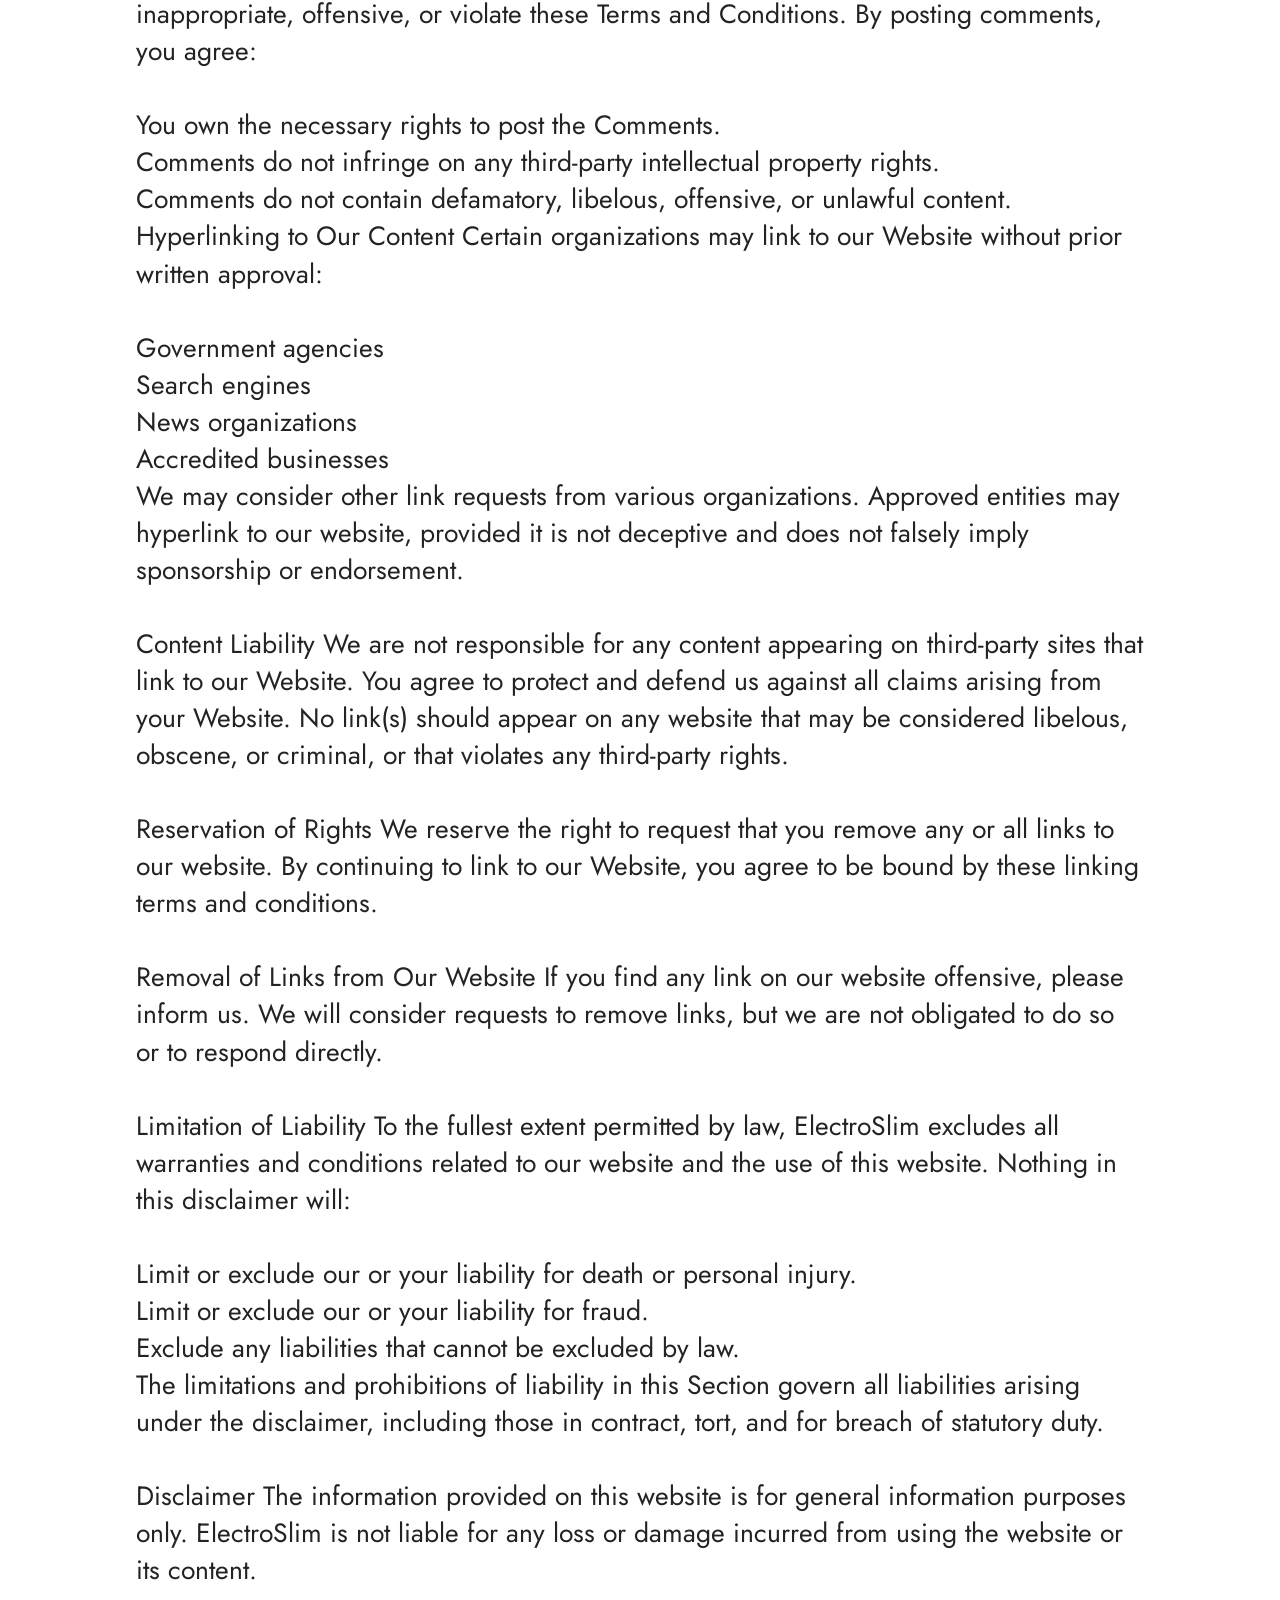
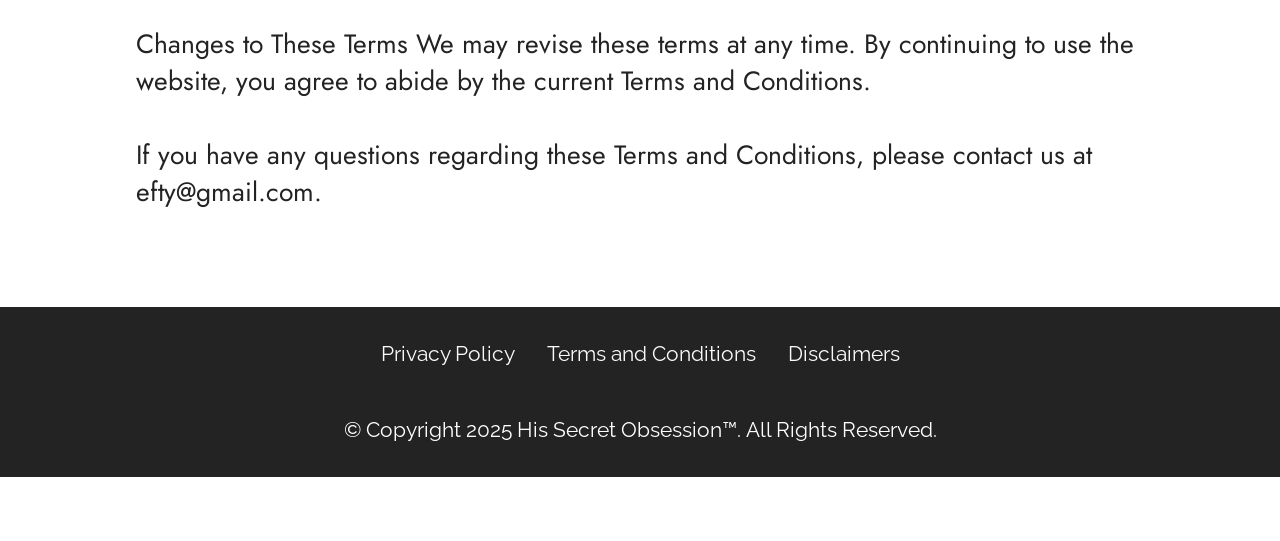
<file: Terms.html.html>
<!DOCTYPE html>
<html  >
<head>
  <!-- Site made with Mobirise Website Builder v6.1.12, https://mobirise.com -->
  <meta charset="UTF-8">
  <meta http-equiv="X-UA-Compatible" content="IE=edge">
  <meta name="generator" content="Mobirise v6.1.12, mobirise.com">
  <meta name="viewport" content="width=device-width, initial-scale=1, minimum-scale=1">
  <link rel="shortcut icon" href="assets/images/order-his-secret-obsession-discounted-programs.webp" type="image/x-icon">
  <meta name="description" content="Terms And Conditions for His Secret Obsession">
  
  
  <title>Terms And Conditions</title>
  <link rel="stylesheet" href="assets/web/assets/mobirise-icons2/mobirise2.css">
  <link rel="stylesheet" href="assets/web/assets/mobirise-icons/mobirise-icons.css">
  <link rel="stylesheet" href="assets/bootstrap/css/bootstrap.min.css">
  <link rel="stylesheet" href="assets/animatecss/animate.css">
  <link rel="stylesheet" href="assets/dropdown/css/style.css">
  <link rel="stylesheet" href="assets/socicon/css/styles.css">
  <link rel="stylesheet" href="assets/theme/css/style.css">
  <link rel="preload" href="https://fonts.googleapis.com/css?family=Jost:100,200,300,400,500,600,700,800,900,100i,200i,300i,400i,500i,600i,700i,800i,900i&display=swap" as="style" onload="this.onload=null;this.rel='stylesheet'">
  <noscript><link rel="stylesheet" href="https://fonts.googleapis.com/css?family=Jost:100,200,300,400,500,600,700,800,900,100i,200i,300i,400i,500i,600i,700i,800i,900i&display=swap"></noscript>
  <link rel="preload" href="https://fonts.googleapis.com/css?family=Raleway:100,200,300,400,500,600,700,800,900,100i,200i,300i,400i,500i,600i,700i,800i,900i&display=swap" as="style" onload="this.onload=null;this.rel='stylesheet'">
  <noscript><link rel="stylesheet" href="https://fonts.googleapis.com/css?family=Raleway:100,200,300,400,500,600,700,800,900,100i,200i,300i,400i,500i,600i,700i,800i,900i&display=swap"></noscript>
  <link rel="preload" as="style" href="assets/mobirise/css/mbr-additional.css?v=8dk0rf"><link rel="stylesheet" href="assets/mobirise/css/mbr-additional.css?v=8dk0rf" type="text/css">

  
  
  
</head>
<body>
  
  <section data-bs-version="5.1" class="menu menu2 cid-tLcIgUkpyM" once="menu" id="menu2-j">
    
    <nav class="navbar navbar-dropdown navbar-fixed-top navbar-expand-lg">
        <div class="container-fluid">
            <div class="navbar-brand">
                
                <span class="navbar-caption-wrap"><a class="navbar-caption text-white text-primary display-5">His Secret Obsession™<br></a></span>
            </div>
            <button class="navbar-toggler" type="button" data-toggle="collapse" data-bs-toggle="collapse" data-target="#navbarSupportedContent" data-bs-target="#navbarSupportedContent" aria-controls="navbarNavAltMarkup" aria-expanded="false" aria-label="Toggle navigation">
                <div class="hamburger">
                    <span></span>
                    <span></span>
                    <span></span>
                    <span></span>
                </div>
            </button>
            <div class="collapse navbar-collapse" id="navbarSupportedContent">
                <ul class="navbar-nav nav-dropdown" data-app-modern-menu="true"><li class="nav-item"><a class="nav-link link text-white text-primary display-4" href="index.html#content4-5f"><span class="mobi-mbri mobi-mbri-rocket mbr-iconfont mbr-iconfont-btn"></span>Benefits</a></li>
                    <li class="nav-item"><a class="nav-link link text-white text-primary display-4" href="index.html#content4-1p"><span class="mobi-mbri mobi-mbri-setting mbr-iconfont mbr-iconfont-btn"></span>Pros &amp; Cons</a></li>
                    <li class="nav-item"><a class="nav-link link text-white text-primary display-4" href="index.html#content4-3l"><span class="mbri-question mbr-iconfont mbr-iconfont-btn"></span>FAQ</a>
                    </li></ul>
                
                <div class="navbar-buttons mbr-section-btn"><a class="btn btn-danger display-4" href="https://26a2e7c7041pfm1auf-9iqjmei.hop.clickbank.net">ORDER NOW</a></div>
            </div>
        </div>
    </nav>
</section>

<section data-bs-version="5.1" class="content5 cid-tLGdvaL88b" id="content5-1h">
    
    <div class="container">
        <div class="row justify-content-center">
            <div class="col-md-12 col-lg-10">
                <h3 class="mbr-section-title mbr-fonts-style mb-4 display-2"><strong>Terms and Conditions</strong></h3>
                <h4 class="mbr-section-subtitle mbr-fonts-style mb-4 display-5">Terms and Conditions for His Secret Obsession</h4>
                <p class="mbr-text mbr-fonts-style display-7">Welcome to His Secret Obsession!<br><br>These terms and conditions outline the rules and regulations for using the ElectroSlim website, located at - cb.getelectro - slim.com - By accessing this website, we assume you accept these terms and conditions. Do not continue to use ElectroSlim if you do not agree to all the terms and conditions stated on this page.<br><br>Terminology In these Terms and Conditions, “Client,” “You,” and “Your” refers to you, the person using this website and compliant with the Company’s terms and conditions. “The Company,” “Ourselves,” “We,” “Our,” and “Us” refers to our Company. Any use of the above terminology or other words in the singular, plural, capitalization, and/or he/she or they, are taken as interchangeable and refer to the same.<br><br>Cookies We use cookies on our website to improve your experience. By accessing ElectroSlim, you agree to use cookies as per our Privacy Policy. Cookies help us retrieve your information each time you visit and enable certain functionalities on our website.<br><br>License Unless otherwise stated, ElectroSlim and/or its licensors own the intellectual property rights for all material on ElectroSlim. All intellectual property rights are reserved. You may access this from ElectroSlim for your personal use, subject to restrictions set in these terms and conditions.<br><br>You must not:<br><br>Republish material from ElectroSlim<br>Sell, rent, or sub-license material from ElectroSlim<br>Reproduce, duplicate, or copy material from ElectroSlim<br>Redistribute content from ElectroSlim without permission<br>User Comments and Content Our website may allow users to post and exchange opinions and information. ElectroSlim does not filter, edit, or review Comments before their presence on the website. Comments do not reflect the views of ElectroSlim or its agents/affiliates. ElectroSlim will not be liable for the Comments or any liability resulting from them.<br><br>We reserve the right to monitor Comments and remove those that are deemed inappropriate, offensive, or violate these Terms and Conditions. By posting comments, you agree:<br><br>You own the necessary rights to post the Comments.<br>Comments do not infringe on any third-party intellectual property rights.<br>Comments do not contain defamatory, libelous, offensive, or unlawful content.<br>Hyperlinking to Our Content Certain organizations may link to our Website without prior written approval:<br><br>Government agencies<br>Search engines<br>News organizations<br>Accredited businesses<br>We may consider other link requests from various organizations. Approved entities may hyperlink to our website, provided it is not deceptive and does not falsely imply sponsorship or endorsement.<br><br>Content Liability We are not responsible for any content appearing on third-party sites that link to our Website. You agree to protect and defend us against all claims arising from your Website. No link(s) should appear on any website that may be considered libelous, obscene, or criminal, or that violates any third-party rights.<br><br>Reservation of Rights We reserve the right to request that you remove any or all links to our website. By continuing to link to our Website, you agree to be bound by these linking terms and conditions.<br><br>Removal of Links from Our Website If you find any link on our website offensive, please inform us. We will consider requests to remove links, but we are not obligated to do so or to respond directly.<br><br>Limitation of Liability To the fullest extent permitted by law, ElectroSlim excludes all warranties and conditions related to our website and the use of this website. Nothing in this disclaimer will:<br><br>Limit or exclude our or your liability for death or personal injury.<br>Limit or exclude our or your liability for fraud.<br>Exclude any liabilities that cannot be excluded by law.<br>The limitations and prohibitions of liability in this Section govern all liabilities arising under the disclaimer, including those in contract, tort, and for breach of statutory duty.<br><br>Disclaimer The information provided on this website is for general information purposes only. ElectroSlim is not liable for any loss or damage incurred from using the website or its content.<br><br>Changes to These Terms We may revise these terms at any time. By continuing to use the website, you agree to abide by the current Terms and Conditions.<br><br>If you have any questions regarding these Terms and Conditions, please contact us at efty@gmail.com.</p>
            </div>
        </div>
    </div>
</section>

<section data-bs-version="5.1" class="footer3 cid-tLcIgUCFB9" once="footers" id="footer3-k">

    

    

    <div class="container">
        <div class="media-container-row align-center mbr-white">
            <div class="row row-links">
                <ul class="foot-menu">
                    
                    
                    
                    
                    
                <li class="foot-menu-item mbr-fonts-style display-4"><a href="PrivacyPolicy.html#content5-1f" class="text-white text-primary">Privacy Policy</a></li><li class="foot-menu-item mbr-fonts-style display-4"><a href="TermsAndConditions.html#content5-1h" class="text-white text-primary">Terms and Conditions</a></li><li class="foot-menu-item mbr-fonts-style display-4"><a href="Disclaimer.html#content5-1g" class="text-white">Disclaimers</a></li></ul>
            </div>
            
            <div class="row row-copirayt">
                <p class="mbr-text mb-0 mbr-fonts-style mbr-white align-center display-4"><br>© Copyright 2025 His Secret Obsession™.&nbsp;All Rights Reserved.</p>
            </div>
        </div>
    </div>
</section><section class="display-7" style="padding: 0;align-items: center;justify-content: center;flex-wrap: wrap;    align-content: center;display: flex;position: relative;height: 4rem;"><a href="https://mobiri.se/" style="flex: 1 1;height: 4rem;position: absolute;width: 100%;z-index: 1;"><img alt="" style="height: 4rem;" src="[data-uri]"></a><p style="margin: 0;text-align: center;" class="display-7">&#8204;</p><a style="z-index:1" href="https://mobirise.com/html-builder.html">HTML Generator</a></section><script src="assets/bootstrap/js/bootstrap.bundle.min.js"></script>  <script src="assets/smoothscroll/smooth-scroll.js"></script>  <script src="assets/ytplayer/index.js"></script>  <script src="assets/dropdown/js/navbar-dropdown.js"></script>  <script src="assets/theme/js/script.js"></script>  
  
  
 <div id="scrollToTop" class="scrollToTop mbr-arrow-up"><a style="text-align: center;"><i class="mbr-arrow-up-icon mbr-arrow-up-icon-cm cm-icon cm-icon-smallarrow-up"></i></a></div>
    <input name="animation" type="hidden">
  </body>
</html>
</file>
<file: assets/web/assets/mobirise-icons2/mobirise2.css>
@font-face {
  font-family: 'Moririse2';
  font-display: swap;
  src:  url('mobirise2.eot?f2bix4');
  src:  url('mobirise2.eot?f2bix4#iefix') format('embedded-opentype'),
    url('mobirise2.woff2?f2bix4') format('woff2'),
    url('mobirise2.woff?f2bix4') format('woff'),
    url('mobirise2.ttf?f2bix4') format('truetype'),
    url('mobirise2.svg?f2bix4#mobirise2') format('svg');
  font-weight: normal;
  font-style: normal;
}

[class^="mobi-"], [class*=" mobi-"] {
  /* use !important to prevent issues with browser extensions that change fonts */
  font-family: 'Moririse2' !important;
  speak: none;
  font-style: normal;
  font-weight: normal;
  font-variant: normal;
  text-transform: none;
  line-height: 1;

  /* Better Font Rendering =========== */
  -webkit-font-smoothing: antialiased;
  -moz-osx-font-smoothing: grayscale;
}

.mobi-mbri-add-submenu:before {
  content: "\e900";
}
.mobi-mbri-alert:before {
  content: "\e901";
}
.mobi-mbri-align-center:before {
  content: "\e902";
}
.mobi-mbri-align-justify:before {
  content: "\e903";
}
.mobi-mbri-align-left:before {
  content: "\e904";
}
.mobi-mbri-align-right:before {
  content: "\e905";
}
.mobi-mbri-android:before {
  content: "\e906";
}
.mobi-mbri-apple:before {
  content: "\e907";
}
.mobi-mbri-arrow-down:before {
  content: "\e908";
}
.mobi-mbri-arrow-next:before {
  content: "\e909";
}
.mobi-mbri-arrow-prev:before {
  content: "\e90a";
}
.mobi-mbri-arrow-up:before {
  content: "\e90b";
}
.mobi-mbri-bold:before {
  content: "\e90c";
}
.mobi-mbri-bookmark:before {
  content: "\e90d";
}
.mobi-mbri-bootstrap:before {
  content: "\e90e";
}
.mobi-mbri-briefcase:before {
  content: "\e90f";
}
.mobi-mbri-browse:before {
  content: "\e910";
}
.mobi-mbri-bulleted-list:before {
  content: "\e911";
}
.mobi-mbri-calendar:before {
  content: "\e912";
}
.mobi-mbri-camera:before {
  content: "\e913";
}
.mobi-mbri-cart-add:before {
  content: "\e914";
}
.mobi-mbri-cart-full:before {
  content: "\e915";
}
.mobi-mbri-cash:before {
  content: "\e916";
}
.mobi-mbri-change-style:before {
  content: "\e917";
}
.mobi-mbri-chat:before {
  content: "\e918";
}
.mobi-mbri-clock:before {
  content: "\e919";
}
.mobi-mbri-close:before {
  content: "\e91a";
}
.mobi-mbri-cloud:before {
  content: "\e91b";
}
.mobi-mbri-code:before {
  content: "\e91c";
}
.mobi-mbri-contact-form:before {
  content: "\e91d";
}
.mobi-mbri-credit-card:before {
  content: "\e91e";
}
.mobi-mbri-cursor-click:before {
  content: "\e91f";
}
.mobi-mbri-cust-feedback:before {
  content: "\e920";
}
.mobi-mbri-database:before {
  content: "\e921";
}
.mobi-mbri-delivery:before {
  content: "\e922";
}
.mobi-mbri-desktop:before {
  content: "\e923";
}
.mobi-mbri-devices:before {
  content: "\e924";
}
.mobi-mbri-down:before {
  content: "\e925";
}
.mobi-mbri-download-2:before {
  content: "\e926";
}
.mobi-mbri-download:before {
  content: "\e927";
}
.mobi-mbri-drag-n-drop-2:before {
  content: "\e928";
}
.mobi-mbri-drag-n-drop:before {
  content: "\e929";
}
.mobi-mbri-edit-2:before {
  content: "\e92a";
}
.mobi-mbri-edit:before {
  content: "\e92b";
}
.mobi-mbri-error:before {
  content: "\e92c";
}
.mobi-mbri-extension:before {
  content: "\e92d";
}
.mobi-mbri-features:before {
  content: "\e92e";
}
.mobi-mbri-file:before {
  content: "\e92f";
}
.mobi-mbri-flag:before {
  content: "\e930";
}
.mobi-mbri-folder:before {
  content: "\e931";
}
.mobi-mbri-gift:before {
  content: "\e932";
}
.mobi-mbri-github:before {
  content: "\e933";
}
.mobi-mbri-globe-2:before {
  content: "\e934";
}
.mobi-mbri-globe:before {
  content: "\e935";
}
.mobi-mbri-growing-chart:before {
  content: "\e936";
}
.mobi-mbri-hearth:before {
  content: "\e937";
}
.mobi-mbri-help:before {
  content: "\e938";
}
.mobi-mbri-home:before {
  content: "\e939";
}
.mobi-mbri-hot-cup:before {
  content: "\e93a";
}
.mobi-mbri-idea:before {
  content: "\e93b";
}
.mobi-mbri-image-gallery:before {
  content: "\e93c";
}
.mobi-mbri-image-slider:before {
  content: "\e93d";
}
.mobi-mbri-info:before {
  content: "\e93e";
}
.mobi-mbri-italic:before {
  content: "\e93f";
}
.mobi-mbri-key:before {
  content: "\e940";
}
.mobi-mbri-laptop:before {
  content: "\e941";
}
.mobi-mbri-layers:before {
  content: "\e942";
}
.mobi-mbri-left-right:before {
  content: "\e943";
}
.mobi-mbri-left:before {
  content: "\e944";
}
.mobi-mbri-letter:before {
  content: "\e945";
}
.mobi-mbri-like:before {
  content: "\e946";
}
.mobi-mbri-link:before {
  content: "\e947";
}
.mobi-mbri-lock:before {
  content: "\e948";
}
.mobi-mbri-login:before {
  content: "\e949";
}
.mobi-mbri-logout:before {
  content: "\e94a";
}
.mobi-mbri-magic-stick:before {
  content: "\e94b";
}
.mobi-mbri-map-pin:before {
  content: "\e94c";
}
.mobi-mbri-menu:before {
  content: "\e94d";
}
.mobi-mbri-mobile-2:before {
  content: "\e94e";
}
.mobi-mbri-mobile-horizontal:before {
  content: "\e94f";
}
.mobi-mbri-mobile:before {
  content: "\e950";
}
.mobi-mbri-mobirise:before {
  content: "\e951";
}
.mobi-mbri-more-horizontal:before {
  content: "\e952";
}
.mobi-mbri-more-vertical:before {
  content: "\e953";
}
.mobi-mbri-music:before {
  content: "\e954";
}
.mobi-mbri-new-file:before {
  content: "\e955";
}
.mobi-mbri-numbered-list:before {
  content: "\e956";
}
.mobi-mbri-opened-folder:before {
  content: "\e957";
}
.mobi-mbri-pages:before {
  content: "\e958";
}
.mobi-mbri-paper-plane:before {
  content: "\e959";
}
.mobi-mbri-paperclip:before {
  content: "\e95a";
}
.mobi-mbri-phone:before {
  content: "\e95b";
}
.mobi-mbri-photo:before {
  content: "\e95c";
}
.mobi-mbri-photos:before {
  content: "\e95d";
}
.mobi-mbri-pin:before {
  content: "\e95e";
}
.mobi-mbri-play:before {
  content: "\e95f";
}
.mobi-mbri-plus:before {
  content: "\e960";
}
.mobi-mbri-preview:before {
  content: "\e961";
}
.mobi-mbri-print:before {
  content: "\e962";
}
.mobi-mbri-protect:before {
  content: "\e963";
}
.mobi-mbri-question:before {
  content: "\e964";
}
.mobi-mbri-quote-left:before {
  content: "\e965";
}
.mobi-mbri-quote-right:before {
  content: "\e966";
}
.mobi-mbri-redo:before {
  content: "\e967";
}
.mobi-mbri-refresh:before {
  content: "\e968";
}
.mobi-mbri-responsive-2:before {
  content: "\e969";
}
.mobi-mbri-responsive:before {
  content: "\e96a";
}
.mobi-mbri-right:before {
  content: "\e96b";
}
.mobi-mbri-rocket:before {
  content: "\e96c";
}
.mobi-mbri-sad-face:before {
  content: "\e96d";
}
.mobi-mbri-sale:before {
  content: "\e96e";
}
.mobi-mbri-save:before {
  content: "\e96f";
}
.mobi-mbri-search:before {
  content: "\e970";
}
.mobi-mbri-setting-2:before {
  content: "\e971";
}
.mobi-mbri-setting-3:before {
  content: "\e972";
}
.mobi-mbri-setting:before {
  content: "\e973";
}
.mobi-mbri-share:before {
  content: "\e974";
}
.mobi-mbri-shopping-bag:before {
  content: "\e975";
}
.mobi-mbri-shopping-basket:before {
  content: "\e976";
}
.mobi-mbri-shopping-cart:before {
  content: "\e977";
}
.mobi-mbri-sites:before {
  content: "\e978";
}
.mobi-mbri-smile-face:before {
  content: "\e979";
}
.mobi-mbri-speed:before {
  content: "\e97a";
}
.mobi-mbri-star:before {
  content: "\e97b";
}
.mobi-mbri-success:before {
  content: "\e97c";
}
.mobi-mbri-sun:before {
  content: "\e97d";
}
.mobi-mbri-sun2:before {
  content: "\e97e";
}
.mobi-mbri-tablet-vertical:before {
  content: "\e97f";
}
.mobi-mbri-tablet:before {
  content: "\e980";
}
.mobi-mbri-target:before {
  content: "\e981";
}
.mobi-mbri-timer:before {
  content: "\e982";
}
.mobi-mbri-to-ftp:before {
  content: "\e983";
}
.mobi-mbri-to-local-drive:before {
  content: "\e984";
}
.mobi-mbri-touch-swipe:before {
  content: "\e985";
}
.mobi-mbri-touch:before {
  content: "\e986";
}
.mobi-mbri-trash:before {
  content: "\e987";
}
.mobi-mbri-underline:before {
  content: "\e988";
}
.mobi-mbri-undo:before {
  content: "\e989";
}
.mobi-mbri-unlink:before {
  content: "\e98a";
}
.mobi-mbri-unlock:before {
  content: "\e98b";
}
.mobi-mbri-up-down:before {
  content: "\e98c";
}
.mobi-mbri-up:before {
  content: "\e98d";
}
.mobi-mbri-update:before {
  content: "\e98e";
}
.mobi-mbri-upload-2:before {
  content: "\e98f";
}
.mobi-mbri-upload:before {
  content: "\e990";
}
.mobi-mbri-user-2:before {
  content: "\e991";
}
.mobi-mbri-user:before {
  content: "\e992";
}
.mobi-mbri-users:before {
  content: "\e993";
}
.mobi-mbri-video-play:before {
  content: "\e994";
}
.mobi-mbri-video:before {
  content: "\e995";
}
.mobi-mbri-watch:before {
  content: "\e996";
}
.mobi-mbri-website-theme-2:before {
  content: "\e997";
}
.mobi-mbri-website-theme:before {
  content: "\e998";
}
.mobi-mbri-wifi:before {
  content: "\e999";
}
.mobi-mbri-windows:before {
  content: "\e99a";
}
.mobi-mbri-zoom-in:before {
  content: "\e99b";
}
.mobi-mbri-zoom-out:before {
  content: "\e99c";
}
</file>
<file: assets/web/assets/mobirise-icons/mobirise-icons.css>
@font-face {
  font-family: 'MobiriseIcons';
  src:  url('mobirise-icons.eot?spat4u');
  src:  url('mobirise-icons.eot?spat4u#iefix') format('embedded-opentype'),
    url('mobirise-icons.woff2?spat4u') format('woff2'),
    url('mobirise-icons.woff?spat4u') format('woff'),
    url('mobirise-icons.ttf?spat4u') format('truetype'),
    url('mobirise-icons.svg?spat4u#MobiriseIcons') format('svg');
  font-weight: normal;
  font-style: normal;
  font-display: swap;
}

[class^="mbri-"], [class*=" mbri-"] {
  /* use !important to prevent issues with browser extensions that change fonts */
  font-family: MobiriseIcons !important;
  speak: none;
  font-style: normal;
  font-weight: normal;
  font-variant: normal;
  text-transform: none;
  line-height: 1;

  /* Better Font Rendering =========== */
  -webkit-font-smoothing: antialiased;
  -moz-osx-font-smoothing: grayscale;
}

.mbri-add-submenu:before {
  content: "\e900";
}
.mbri-alert:before {
  content: "\e901";
}
.mbri-align-center:before {
  content: "\e902";
}
.mbri-align-justify:before {
  content: "\e903";
}
.mbri-align-left:before {
  content: "\e904";
}
.mbri-align-right:before {
  content: "\e905";
}
.mbri-android:before {
  content: "\e906";
}
.mbri-apple:before {
  content: "\e907";
}
.mbri-arrow-down:before {
  content: "\e908";
}
.mbri-arrow-next:before {
  content: "\e909";
}
.mbri-arrow-prev:before {
  content: "\e90a";
}
.mbri-arrow-up:before {
  content: "\e90b";
}
.mbri-bold:before {
  content: "\e90c";
}
.mbri-bookmark:before {
  content: "\e90d";
}
.mbri-bootstrap:before {
  content: "\e90e";
}
.mbri-briefcase:before {
  content: "\e90f";
}
.mbri-browse:before {
  content: "\e910";
}
.mbri-bulleted-list:before {
  content: "\e911";
}
.mbri-calendar:before {
  content: "\e912";
}
.mbri-camera:before {
  content: "\e913";
}
.mbri-cart-add:before {
  content: "\e914";
}
.mbri-cart-full:before {
  content: "\e915";
}
.mbri-cash:before {
  content: "\e916";
}
.mbri-change-style:before {
  content: "\e917";
}
.mbri-chat:before {
  content: "\e918";
}
.mbri-clock:before {
  content: "\e919";
}
.mbri-close:before {
  content: "\e91a";
}
.mbri-cloud:before {
  content: "\e91b";
}
.mbri-code:before {
  content: "\e91c";
}
.mbri-contact-form:before {
  content: "\e91d";
}
.mbri-credit-card:before {
  content: "\e91e";
}
.mbri-cursor-click:before {
  content: "\e91f";
}
.mbri-cust-feedback:before {
  content: "\e920";
}
.mbri-database:before {
  content: "\e921";
}
.mbri-delivery:before {
  content: "\e922";
}
.mbri-desktop:before {
  content: "\e923";
}
.mbri-devices:before {
  content: "\e924";
}
.mbri-down:before {
  content: "\e925";
}
.mbri-download:before {
  content: "\e989";
}
.mbri-drag-n-drop:before {
  content: "\e927";
}
.mbri-drag-n-drop2:before {
  content: "\e928";
}
.mbri-edit:before {
  content: "\e929";
}
.mbri-edit2:before {
  content: "\e92a";
}
.mbri-error:before {
  content: "\e92b";
}
.mbri-extension:before {
  content: "\e92c";
}
.mbri-features:before {
  content: "\e92d";
}
.mbri-file:before {
  content: "\e92e";
}
.mbri-flag:before {
  content: "\e92f";
}
.mbri-folder:before {
  content: "\e930";
}
.mbri-gift:before {
  content: "\e931";
}
.mbri-github:before {
  content: "\e932";
}
.mbri-globe:before {
  content: "\e933";
}
.mbri-globe-2:before {
  content: "\e934";
}
.mbri-growing-chart:before {
  content: "\e935";
}
.mbri-hearth:before {
  content: "\e936";
}
.mbri-help:before {
  content: "\e937";
}
.mbri-home:before {
  content: "\e938";
}
.mbri-hot-cup:before {
  content: "\e939";
}
.mbri-idea:before {
  content: "\e93a";
}
.mbri-image-gallery:before {
  content: "\e93b";
}
.mbri-image-slider:before {
  content: "\e93c";
}
.mbri-info:before {
  content: "\e93d";
}
.mbri-italic:before {
  content: "\e93e";
}
.mbri-key:before {
  content: "\e93f";
}
.mbri-laptop:before {
  content: "\e940";
}
.mbri-layers:before {
  content: "\e941";
}
.mbri-left-right:before {
  content: "\e942";
}
.mbri-left:before {
  content: "\e943";
}
.mbri-letter:before {
  content: "\e944";
}
.mbri-like:before {
  content: "\e945";
}
.mbri-link:before {
  content: "\e946";
}
.mbri-lock:before {
  content: "\e947";
}
.mbri-login:before {
  content: "\e948";
}
.mbri-logout:before {
  content: "\e949";
}
.mbri-magic-stick:before {
  content: "\e94a";
}
.mbri-map-pin:before {
  content: "\e94b";
}
.mbri-menu:before {
  content: "\e94c";
}
.mbri-mobile:before {
  content: "\e94d";
}
.mbri-mobile2:before {
  content: "\e94e";
}
.mbri-mobirise:before {
  content: "\e94f";
}
.mbri-more-horizontal:before {
  content: "\e950";
}
.mbri-more-vertical:before {
  content: "\e951";
}
.mbri-music:before {
  content: "\e952";
}
.mbri-new-file:before {
  content: "\e953";
}
.mbri-numbered-list:before {
  content: "\e954";
}
.mbri-opened-folder:before {
  content: "\e955";
}
.mbri-pages:before {
  content: "\e956";
}
.mbri-paper-plane:before {
  content: "\e957";
}
.mbri-paperclip:before {
  content: "\e958";
}
.mbri-photo:before {
  content: "\e959";
}
.mbri-photos:before {
  content: "\e95a";
}
.mbri-pin:before {
  content: "\e95b";
}
.mbri-play:before {
  content: "\e95c";
}
.mbri-plus:before {
  content: "\e95d";
}
.mbri-preview:before {
  content: "\e95e";
}
.mbri-print:before {
  content: "\e95f";
}
.mbri-protect:before {
  content: "\e960";
}
.mbri-question:before {
  content: "\e961";
}
.mbri-quote-left:before {
  content: "\e962";
}
.mbri-quote-right:before {
  content: "\e963";
}
.mbri-refresh:before {
  content: "\e964";
}
.mbri-responsive:before {
  content: "\e965";
}
.mbri-right:before {
  content: "\e966";
}
.mbri-rocket:before {
  content: "\e967";
}
.mbri-sad-face:before {
  content: "\e968";
}
.mbri-sale:before {
  content: "\e969";
}
.mbri-save:before {
  content: "\e96a";
}
.mbri-search:before {
  content: "\e96b";
}
.mbri-setting:before {
  content: "\e96c";
}
.mbri-setting2:before {
  content: "\e96d";
}
.mbri-setting3:before {
  content: "\e96e";
}
.mbri-share:before {
  content: "\e96f";
}
.mbri-shopping-bag:before {
  content: "\e970";
}
.mbri-shopping-basket:before {
  content: "\e971";
}
.mbri-shopping-cart:before {
  content: "\e972";
}
.mbri-sites:before {
  content: "\e973";
}
.mbri-smile-face:before {
  content: "\e974";
}
.mbri-speed:before {
  content: "\e975";
}
.mbri-star:before {
  content: "\e976";
}
.mbri-success:before {
  content: "\e977";
}
.mbri-sun:before {
  content: "\e978";
}
.mbri-sun2:before {
  content: "\e979";
}
.mbri-tablet:before {
  content: "\e97a";
}
.mbri-tablet-vertical:before {
  content: "\e97b";
}
.mbri-target:before {
  content: "\e97c";
}
.mbri-timer:before {
  content: "\e97d";
}
.mbri-to-ftp:before {
  content: "\e97e";
}
.mbri-to-local-drive:before {
  content: "\e97f";
}
.mbri-touch-swipe:before {
  content: "\e980";
}
.mbri-touch:before {
  content: "\e981";
}
.mbri-trash:before {
  content: "\e982";
}
.mbri-underline:before {
  content: "\e983";
}
.mbri-unlink:before {
  content: "\e984";
}
.mbri-unlock:before {
  content: "\e985";
}
.mbri-up-down:before {
  content: "\e986";
}
.mbri-up:before {
  content: "\e987";
}
.mbri-update:before {
  content: "\e988";
}
.mbri-upload:before {
 content: "\e926"; 
}
.mbri-user:before {
  content: "\e98a";
}
.mbri-user2:before {
  content: "\e98b";
}
.mbri-users:before {
  content: "\e98c";
}
.mbri-video:before {
  content: "\e98d";
}
.mbri-video-play:before {
  content: "\e98e";
}
.mbri-watch:before {
  content: "\e98f";
}
.mbri-website-theme:before {
  content: "\e990";
}
.mbri-wifi:before {
  content: "\e991";
}
.mbri-windows:before {
  content: "\e992";
}
.mbri-zoom-out:before {
  content: "\e993";
}
.mbri-redo:before {
  content: "\e994";
}
.mbri-undo:before {
  content: "\e995";
}
</file>
<file: assets/dropdown/css/style.css>
.navbar-dropdown {
  left: 0;
  padding: 0;
  position: absolute;
  right: 0;
  top: 0;
  transition: all 0.45s ease;
  z-index: 1030;
  background: #282828; }
  .navbar-dropdown .navbar-logo {
    margin-right: 0.8rem;
    transition: margin 0.3s ease-in-out;
    vertical-align: middle; }
    .navbar-dropdown .navbar-logo img {
      height: 3.125rem;
      transition: all 0.3s ease-in-out; }
    .navbar-dropdown .navbar-logo.mbr-iconfont {
      font-size: 3.125rem;
      line-height: 3.125rem; }
  .navbar-dropdown .navbar-caption {
    font-weight: 700;
    white-space: normal;
    vertical-align: -4px;
    line-height: 3.125rem !important; }
    .navbar-dropdown .navbar-caption, .navbar-dropdown .navbar-caption:hover {
      color: inherit;
      text-decoration: none; }
  .navbar-dropdown .mbr-iconfont + .navbar-caption {
    vertical-align: -1px; }
  .navbar-dropdown.navbar-fixed-top {
    position: fixed; }
  .navbar-dropdown .navbar-brand span {
    vertical-align: -4px; }
  .navbar-dropdown.bg-color.transparent {
    background: none; }
  .navbar-dropdown.navbar-short .navbar-brand {
    padding: 0.625rem 0; }
    .navbar-dropdown.navbar-short .navbar-brand span {
      vertical-align: -1px; }
  .navbar-dropdown.navbar-short .navbar-caption {
    line-height: 2.375rem !important;
    vertical-align: -2px; }
  .navbar-dropdown.navbar-short .navbar-logo {
    margin-right: 0.5rem; }
    .navbar-dropdown.navbar-short .navbar-logo img {
      height: 2.375rem; }
    .navbar-dropdown.navbar-short .navbar-logo.mbr-iconfont {
      font-size: 2.375rem;
      line-height: 2.375rem; }
  .navbar-dropdown.navbar-short .mbr-table-cell {
    height: 3.625rem; }
  .navbar-dropdown .navbar-close {
    left: 0.6875rem;
    position: fixed;
    top: 0.75rem;
    z-index: 1000; }
  .navbar-dropdown .hamburger-icon {
    content: "";
    display: inline-block;
    vertical-align: middle;
    width: 16px;
    -webkit-box-shadow: 0 -6px 0 1px #282828,0 0 0 1px #282828,0 6px 0 1px #282828;
    -moz-box-shadow: 0 -6px 0 1px #282828,0 0 0 1px #282828,0 6px 0 1px #282828;
    box-shadow: 0 -6px 0 1px #282828,0 0 0 1px #282828,0 6px 0 1px #282828; }

.dropdown-menu .dropdown-toggle[data-toggle="dropdown-submenu"]::after {
  border-bottom: 0.35em solid transparent;
  border-left: 0.35em solid;
  border-right: 0;
  border-top: 0.35em solid transparent;
  margin-left: 0.3rem; }

.dropdown-menu .dropdown-item:focus {
  outline: 0; }

.nav-dropdown {
  font-size: 0.75rem;
  font-weight: 500;
  height: auto !important; }
  .nav-dropdown .nav-btn {
    padding-left: 1rem; }
  .nav-dropdown .link {
    margin: .667em 1.667em;
    font-weight: 500;
    padding: 0;
    transition: color .2s ease-in-out; }
    .nav-dropdown .link.dropdown-toggle {
      margin-right: 2.583em; }
      .nav-dropdown .link.dropdown-toggle::after {
        margin-left: .25rem;
        border-top: 0.35em solid;
        border-right: 0.35em solid transparent;
        border-left: 0.35em solid transparent;
        border-bottom: 0; }
      .nav-dropdown .link.dropdown-toggle[aria-expanded="true"] {
        margin: 0;
        padding: 0.667em 3.263em  0.667em 1.667em; }
  .nav-dropdown .link::after,
  .nav-dropdown .dropdown-item::after {
    color: inherit; }
  .nav-dropdown .btn {
    font-size: 0.75rem;
    font-weight: 700;
    letter-spacing: 0;
    margin-bottom: 0;
    padding-left: 1.25rem;
    padding-right: 1.25rem; }
  .nav-dropdown .dropdown-menu {
    border-radius: 0;
    border: 0;
    left: 0;
    margin: 0;
    padding-bottom: 1.25rem;
    padding-top: 1.25rem;
    position: relative; }
  .nav-dropdown .dropdown-submenu {
    margin-left: 0.125rem;
    top: 0; }
  .nav-dropdown .dropdown-item {
    font-weight: 500;
    line-height: 2;
    padding: 0.3846em 4.615em 0.3846em 1.5385em;
    position: relative;
    transition: color .2s ease-in-out, background-color .2s ease-in-out; }
    .nav-dropdown .dropdown-item::after {
      margin-top: -0.3077em;
      position: absolute;
      right: 1.1538em;
      top: 50%; }
    .nav-dropdown .dropdown-item:focus, .nav-dropdown .dropdown-item:hover {
      background: none; }

@media (max-width: 767px) {
  .nav-dropdown.navbar-toggleable-sm {
    bottom: 0;
    display: none;
    left: 0;
    overflow-x: hidden;
    position: fixed;
    top: 0;
    transform: translateX(-100%);
    -ms-transform: translateX(-100%);
    -webkit-transform: translateX(-100%);
    width: 18.75rem;
    z-index: 999; } }
.nav-dropdown.navbar-toggleable-xl {
  bottom: 0;
  display: none;
  left: 0;
  overflow-x: hidden;
  position: fixed;
  top: 0;
  transform: translateX(-100%);
  -ms-transform: translateX(-100%);
  -webkit-transform: translateX(-100%);
  width: 18.75rem;
  z-index: 999; }

.nav-dropdown-sm {
  display: block !important;
  overflow-x: hidden;
  overflow: auto;
  padding-top: 3.875rem; }
  .nav-dropdown-sm::after {
    content: "";
    display: block;
    height: 3rem;
    width: 100%; }
  .nav-dropdown-sm.collapse.in ~ .navbar-close {
    display: block !important; }
  .nav-dropdown-sm.collapsing, .nav-dropdown-sm.collapse.in {
    transform: translateX(0);
    -ms-transform: translateX(0);
    -webkit-transform: translateX(0);
    transition: all 0.25s ease-out;
    -webkit-transition: all 0.25s ease-out;
    background: #282828; }
  .nav-dropdown-sm.collapsing[aria-expanded="false"] {
    transform: translateX(-100%);
    -ms-transform: translateX(-100%);
    -webkit-transform: translateX(-100%); }
  .nav-dropdown-sm .nav-item {
    display: block;
    margin-left: 0 !important;
    padding-left: 0; }
  .nav-dropdown-sm .link,
  .nav-dropdown-sm .dropdown-item {
    border-top: 1px dotted rgba(255, 255, 255, 0.1);
    font-size: 0.8125rem;
    line-height: 1.6;
    margin: 0 !important;
    padding: 0.875rem 2.4rem 0.875rem 1.5625rem !important;
    position: relative;
    white-space: normal; }
    .nav-dropdown-sm .link:focus, .nav-dropdown-sm .link:hover,
    .nav-dropdown-sm .dropdown-item:focus,
    .nav-dropdown-sm .dropdown-item:hover {
      background: rgba(0, 0, 0, 0.2) !important;
      color: #c0a375; }
  .nav-dropdown-sm .nav-btn {
    position: relative;
    padding: 1.5625rem 1.5625rem 0 1.5625rem; }
    .nav-dropdown-sm .nav-btn::before {
      border-top: 1px dotted rgba(255, 255, 255, 0.1);
      content: "";
      left: 0;
      position: absolute;
      top: 0;
      width: 100%; }
    .nav-dropdown-sm .nav-btn + .nav-btn {
      padding-top: 0.625rem; }
      .nav-dropdown-sm .nav-btn + .nav-btn::before {
        display: none; }
  .nav-dropdown-sm .btn {
    padding: 0.625rem 0; }
  .nav-dropdown-sm .dropdown-toggle[data-toggle="dropdown-submenu"]::after {
    margin-left: .25rem;
    border-top: 0.35em solid;
    border-right: 0.35em solid transparent;
    border-left: 0.35em solid transparent;
    border-bottom: 0; }
  .nav-dropdown-sm .dropdown-toggle[data-toggle="dropdown-submenu"][aria-expanded="true"]::after {
    border-top: 0;
    border-right: 0.35em solid transparent;
    border-left: 0.35em solid transparent;
    border-bottom: 0.35em solid; }
  .nav-dropdown-sm .dropdown-menu {
    margin: 0;
    padding: 0;
    position: relative;
    top: 0;
    left: 0;
    width: 100%;
    border: 0;
    float: none;
    border-radius: 0;
    background: none; }
  .nav-dropdown-sm .dropdown-submenu {
    left: 100%;
    margin-left: 0.125rem;
    margin-top: -1.25rem;
    top: 0; }

.navbar-toggleable-sm .nav-dropdown .dropdown-menu {
  position: absolute; }

.navbar-toggleable-sm .nav-dropdown .dropdown-submenu {
  left: 100%;
  margin-left: 0.125rem;
  margin-top: -1.25rem;
  top: 0; }

.navbar-toggleable-sm.opened .nav-dropdown .dropdown-menu {
  position: relative; }

.navbar-toggleable-sm.opened .nav-dropdown .dropdown-submenu {
  left: 0;
  margin-left: 00rem;
  margin-top: 0rem;
  top: 0; }

.is-builder .nav-dropdown.collapsing {
  transition: none !important; }
</file>
<file: assets/socicon/css/styles.css>
@charset "UTF-8";

@font-face {
  font-family: 'Socicon';
  src:  url('../fonts/socicon.eot');
  src:  url('../fonts/socicon.eot?#iefix') format('embedded-opentype'),
    url('../fonts/socicon.woff2') format('woff2'),
    url('../fonts/socicon.ttf') format('truetype'),
    url('../fonts/socicon.woff') format('woff'),
    url('../fonts/socicon.svg#socicon') format('svg');
  font-weight: normal;
  font-style: normal;
  font-display: swap;
}

[data-icon]:before {
  font-family: "socicon" !important;
  content: attr(data-icon);
  font-style: normal !important;
  font-weight: normal !important;
  font-variant: normal !important;
  text-transform: none !important;
  speak: none;
  line-height: 1;
  -webkit-font-smoothing: antialiased;
  -moz-osx-font-smoothing: grayscale;
}

[class^="socicon-"], [class*=" socicon-"] {
  /* use !important to prevent issues with browser extensions that change fonts */
  font-family: 'Socicon' !important;
  speak: none;
  font-style: normal;
  font-weight: normal;
  font-variant: normal;
  text-transform: none;
  line-height: 1;

  /* Better Font Rendering =========== */
  -webkit-font-smoothing: antialiased;
  -moz-osx-font-smoothing: grayscale;
}

.socicon-500px:before {
  content: "\e000";
}
.socicon-8tracks:before {
  content: "\e001";
}
.socicon-airbnb:before {
  content: "\e002";
}
.socicon-alliance:before {
  content: "\e003";
}
.socicon-amazon:before {
  content: "\e004";
}
.socicon-amplement:before {
  content: "\e005";
}
.socicon-android:before {
  content: "\e006";
}
.socicon-angellist:before {
  content: "\e007";
}
.socicon-apple:before {
  content: "\e008";
}
.socicon-appnet:before {
  content: "\e009";
}
.socicon-baidu:before {
  content: "\e00a";
}
.socicon-bandcamp:before {
  content: "\e00b";
}
.socicon-battlenet:before {
  content: "\e00c";
}
.socicon-mixer:before {
  content: "\e00d";
}
.socicon-bebee:before {
  content: "\e00e";
}
.socicon-bebo:before {
  content: "\e00f";
}
.socicon-behance:before {
  content: "\e010";
}
.socicon-blizzard:before {
  content: "\e011";
}
.socicon-blogger:before {
  content: "\e012";
}
.socicon-buffer:before {
  content: "\e013";
}
.socicon-chrome:before {
  content: "\e014";
}
.socicon-coderwall:before {
  content: "\e015";
}
.socicon-curse:before {
  content: "\e016";
}
.socicon-dailymotion:before {
  content: "\e017";
}
.socicon-deezer:before {
  content: "\e018";
}
.socicon-delicious:before {
  content: "\e019";
}
.socicon-deviantart:before {
  content: "\e01a";
}
.socicon-diablo:before {
  content: "\e01b";
}
.socicon-digg:before {
  content: "\e01c";
}
.socicon-discord:before {
  content: "\e01d";
}
.socicon-disqus:before {
  content: "\e01e";
}
.socicon-douban:before {
  content: "\e01f";
}
.socicon-draugiem:before {
  content: "\e020";
}
.socicon-dribbble:before {
  content: "\e021";
}
.socicon-drupal:before {
  content: "\e022";
}
.socicon-ebay:before {
  content: "\e023";
}
.socicon-ello:before {
  content: "\e024";
}
.socicon-endomodo:before {
  content: "\e025";
}
.socicon-envato:before {
  content: "\e026";
}
.socicon-etsy:before {
  content: "\e027";
}
.socicon-facebook:before {
  content: "\e028";
}
.socicon-feedburner:before {
  content: "\e029";
}
.socicon-filmweb:before {
  content: "\e02a";
}
.socicon-firefox:before {
  content: "\e02b";
}
.socicon-flattr:before {
  content: "\e02c";
}
.socicon-flickr:before {
  content: "\e02d";
}
.socicon-formulr:before {
  content: "\e02e";
}
.socicon-forrst:before {
  content: "\e02f";
}
.socicon-foursquare:before {
  content: "\e030";
}
.socicon-friendfeed:before {
  content: "\e031";
}
.socicon-github:before {
  content: "\e032";
}
.socicon-goodreads:before {
  content: "\e033";
}
.socicon-google:before {
  content: "\e034";
}
.socicon-googlescholar:before {
  content: "\e035";
}
.socicon-googlegroups:before {
  content: "\e036";
}
.socicon-googlephotos:before {
  content: "\e037";
}
.socicon-googleplus:before {
  content: "\e038";
}
.socicon-grooveshark:before {
  content: "\e039";
}
.socicon-hackerrank:before {
  content: "\e03a";
}
.socicon-hearthstone:before {
  content: "\e03b";
}
.socicon-hellocoton:before {
  content: "\e03c";
}
.socicon-heroes:before {
  content: "\e03d";
}
.socicon-smashcast:before {
  content: "\e03e";
}
.socicon-horde:before {
  content: "\e03f";
}
.socicon-houzz:before {
  content: "\e040";
}
.socicon-icq:before {
  content: "\e041";
}
.socicon-identica:before {
  content: "\e042";
}
.socicon-imdb:before {
  content: "\e043";
}
.socicon-instagram:before {
  content: "\e044";
}
.socicon-issuu:before {
  content: "\e045";
}
.socicon-istock:before {
  content: "\e046";
}
.socicon-itunes:before {
  content: "\e047";
}
.socicon-keybase:before {
  content: "\e048";
}
.socicon-lanyrd:before {
  content: "\e049";
}
.socicon-lastfm:before {
  content: "\e04a";
}
.socicon-line:before {
  content: "\e04b";
}
.socicon-linkedin:before {
  content: "\e04c";
}
.socicon-livejournal:before {
  content: "\e04d";
}
.socicon-lyft:before {
  content: "\e04e";
}
.socicon-macos:before {
  content: "\e04f";
}
.socicon-mail:before {
  content: "\e050";
}
.socicon-medium:before {
  content: "\e051";
}
.socicon-meetup:before {
  content: "\e052";
}
.socicon-mixcloud:before {
  content: "\e053";
}
.socicon-modelmayhem:before {
  content: "\e054";
}
.socicon-mumble:before {
  content: "\e055";
}
.socicon-myspace:before {
  content: "\e056";
}
.socicon-newsvine:before {
  content: "\e057";
}
.socicon-nintendo:before {
  content: "\e058";
}
.socicon-npm:before {
  content: "\e059";
}
.socicon-odnoklassniki:before {
  content: "\e05a";
}
.socicon-openid:before {
  content: "\e05b";
}
.socicon-opera:before {
  content: "\e05c";
}
.socicon-outlook:before {
  content: "\e05d";
}
.socicon-overwatch:before {
  content: "\e05e";
}
.socicon-patreon:before {
  content: "\e05f";
}
.socicon-paypal:before {
  content: "\e060";
}
.socicon-periscope:before {
  content: "\e061";
}
.socicon-persona:before {
  content: "\e062";
}
.socicon-pinterest:before {
  content: "\e063";
}
.socicon-play:before {
  content: "\e064";
}
.socicon-player:before {
  content: "\e065";
}
.socicon-playstation:before {
  content: "\e066";
}
.socicon-pocket:before {
  content: "\e067";
}
.socicon-qq:before {
  content: "\e068";
}
.socicon-quora:before {
  content: "\e069";
}
.socicon-raidcall:before {
  content: "\e06a";
}
.socicon-ravelry:before {
  content: "\e06b";
}
.socicon-reddit:before {
  content: "\e06c";
}
.socicon-renren:before {
  content: "\e06d";
}
.socicon-researchgate:before {
  content: "\e06e";
}
.socicon-residentadvisor:before {
  content: "\e06f";
}
.socicon-reverbnation:before {
  content: "\e070";
}
.socicon-rss:before {
  content: "\e071";
}
.socicon-sharethis:before {
  content: "\e072";
}
.socicon-skype:before {
  content: "\e073";
}
.socicon-slideshare:before {
  content: "\e074";
}
.socicon-smugmug:before {
  content: "\e075";
}
.socicon-snapchat:before {
  content: "\e076";
}
.socicon-songkick:before {
  content: "\e077";
}
.socicon-soundcloud:before {
  content: "\e078";
}
.socicon-spotify:before {
  content: "\e079";
}
.socicon-stackexchange:before {
  content: "\e07a";
}
.socicon-stackoverflow:before {
  content: "\e07b";
}
.socicon-starcraft:before {
  content: "\e07c";
}
.socicon-stayfriends:before {
  content: "\e07d";
}
.socicon-steam:before {
  content: "\e07e";
}
.socicon-storehouse:before {
  content: "\e07f";
}
.socicon-strava:before {
  content: "\e080";
}
.socicon-streamjar:before {
  content: "\e081";
}
.socicon-stumbleupon:before {
  content: "\e082";
}
.socicon-swarm:before {
  content: "\e083";
}
.socicon-teamspeak:before {
  content: "\e084";
}
.socicon-teamviewer:before {
  content: "\e085";
}
.socicon-technorati:before {
  content: "\e086";
}
.socicon-telegram:before {
  content: "\e087";
}
.socicon-tripadvisor:before {
  content: "\e088";
}
.socicon-tripit:before {
  content: "\e089";
}
.socicon-triplej:before {
  content: "\e08a";
}
.socicon-tumblr:before {
  content: "\e08b";
}
.socicon-twitch:before {
  content: "\e08c";
}
.socicon-twitter:before {
  content: "\e08d";
}
.socicon-uber:before {
  content: "\e08e";
}
.socicon-ventrilo:before {
  content: "\e08f";
}
.socicon-viadeo:before {
  content: "\e090";
}
.socicon-viber:before {
  content: "\e091";
}
.socicon-viewbug:before {
  content: "\e092";
}
.socicon-vimeo:before {
  content: "\e093";
}
.socicon-vine:before {
  content: "\e094";
}
.socicon-vkontakte:before {
  content: "\e095";
}
.socicon-warcraft:before {
  content: "\e096";
}
.socicon-wechat:before {
  content: "\e097";
}
.socicon-weibo:before {
  content: "\e098";
}
.socicon-whatsapp:before {
  content: "\e099";
}
.socicon-wikipedia:before {
  content: "\e09a";
}
.socicon-windows:before {
  content: "\e09b";
}
.socicon-wordpress:before {
  content: "\e09c";
}
.socicon-wykop:before {
  content: "\e09d";
}
.socicon-xbox:before {
  content: "\e09e";
}
.socicon-xing:before {
  content: "\e09f";
}
.socicon-yahoo:before {
  content: "\e0a0";
}
.socicon-yammer:before {
  content: "\e0a1";
}
.socicon-yandex:before {
  content: "\e0a2";
}
.socicon-yelp:before {
  content: "\e0a3";
}
.socicon-younow:before {
  content: "\e0a4";
}
.socicon-youtube:before {
  content: "\e0a5";
}
.socicon-zapier:before {
  content: "\e0a6";
}
.socicon-zerply:before {
  content: "\e0a7";
}
.socicon-zomato:before {
  content: "\e0a8";
}
.socicon-zynga:before {
  content: "\e0a9";
}
.socicon-bluesky:before {
  content: "\e0aa";
}
.socicon-threads:before {
  content: "\e0ab";
}
.socicon-spreadshirt:before {
  content: "\e901";
}
.socicon-gamejolt:before {
  content: "\e902";
}
.socicon-trello:before {
  content: "\e903";
}
.socicon-tunein:before {
  content: "\e904";
}
.socicon-bloglovin:before {
  content: "\e905";
}
.socicon-gamewisp:before {
  content: "\e906";
}
.socicon-messenger:before {
  content: "\e907";
}
.socicon-pandora:before {
  content: "\e908";
}
.socicon-augment:before {
  content: "\e909";
}
.socicon-bitbucket:before {
  content: "\e90a";
}
.socicon-fyuse:before {
  content: "\e90b";
}
.socicon-yt-gaming:before {
  content: "\e90c";
}
.socicon-sketchfab:before {
  content: "\e90d";
}
.socicon-mobcrush:before {
  content: "\e90e";
}
.socicon-microsoft:before {
  content: "\e90f";
}
.socicon-realtor:before {
  content: "\e910";
}
.socicon-tidal:before {
  content: "\e911";
}
.socicon-qobuz:before {
  content: "\e912";
}
.socicon-natgeo:before {
  content: "\e913";
}
.socicon-mastodon:before {
  content: "\e914";
}
.socicon-unsplash:before {
  content: "\e915";
}
.socicon-homeadvisor:before {
  content: "\e916";
}
.socicon-angieslist:before {
  content: "\e917";
}
.socicon-codepen:before {
  content: "\e918";
}
.socicon-slack:before {
  content: "\e919";
}
.socicon-openaigym:before {
  content: "\e91a";
}
.socicon-logmein:before {
  content: "\e91b";
}
.socicon-fiverr:before {
  content: "\e91c";
}
.socicon-gotomeeting:before {
  content: "\e91d";
}
.socicon-aliexpress:before {
  content: "\e91e";
}
.socicon-guru:before {
  content: "\e91f";
}
.socicon-appstore:before {
  content: "\e920";
}
.socicon-homes:before {
  content: "\e921";
}
.socicon-zoom:before {
  content: "\e922";
}
.socicon-alibaba:before {
  content: "\e923";
}
.socicon-craigslist:before {
  content: "\e924";
}
.socicon-wix:before {
  content: "\e925";
}
.socicon-redfin:before {
  content: "\e926";
}
.socicon-googlecalendar:before {
  content: "\e927";
}
.socicon-shopify:before {
  content: "\e928";
}
.socicon-freelancer:before {
  content: "\e929";
}
.socicon-seedrs:before {
  content: "\e92a";
}
.socicon-bing:before {
  content: "\e92b";
}
.socicon-doodle:before {
  content: "\e92c";
}
.socicon-bonanza:before {
  content: "\e92d";
}
.socicon-squarespace:before {
  content: "\e92e";
}
.socicon-toptal:before {
  content: "\e92f";
}
.socicon-gust:before {
  content: "\e930";
}
.socicon-ask:before {
  content: "\e931";
}
.socicon-trulia:before {
  content: "\e932";
}
.socicon-loomly:before {
  content: "\e933";
}
.socicon-ghost:before {
  content: "\e934";
}
.socicon-upwork:before {
  content: "\e935";
}
.socicon-fundable:before {
  content: "\e936";
}
.socicon-booking:before {
  content: "\e937";
}
.socicon-googlemaps:before {
  content: "\e938";
}
.socicon-zillow:before {
  content: "\e939";
}
.socicon-niconico:before {
  content: "\e93a";
}
.socicon-toneden:before {
  content: "\e93b";
}
.socicon-crunchbase:before {
  content: "\e93c";
}
.socicon-homefy:before {
  content: "\e93d";
}
.socicon-calendly:before {
  content: "\e93e";
}
.socicon-livemaster:before {
  content: "\e93f";
}
.socicon-udemy:before {
  content: "\e940";
}
.socicon-codered:before {
  content: "\e941";
}
.socicon-origin:before {
  content: "\e942";
}
.socicon-nextdoor:before {
  content: "\e943";
}
.socicon-portfolio:before {
  content: "\e944";
}
.socicon-instructables:before {
  content: "\e945";
}
.socicon-gitlab:before {
  content: "\e946";
}
.socicon-hackernews:before {
  content: "\e947";
}
.socicon-smashwords:before {
  content: "\e948";
}
.socicon-kobo:before {
  content: "\e949";
}
.socicon-bookbub:before {
  content: "\e94a";
}
.socicon-mailru:before {
  content: "\e94b";
}
.socicon-moddb:before {
  content: "\e94c";
}
.socicon-indiedb:before {
  content: "\e94d";
}
.socicon-traxsource:before {
  content: "\e94e";
}
.socicon-gamefor:before {
  content: "\e94f";
}
.socicon-pixiv:before {
  content: "\e950";
}
.socicon-myanimelist:before {
  content: "\e951";
}
.socicon-blackberry:before {
  content: "\e952";
}
.socicon-wickr:before {
  content: "\e953";
}
.socicon-spip:before {
  content: "\e954";
}
.socicon-napster:before {
  content: "\e955";
}
.socicon-beatport:before {
  content: "\e956";
}
.socicon-hackerone:before {
  content: "\e957";
}
.socicon-internet:before {
  content: "\e958";
}
.socicon-ubuntu:before {
  content: "\e959";
}
.socicon-artstation:before {
  content: "\e95a";
}
.socicon-invision:before {
  content: "\e95b";
}
.socicon-torial:before {
  content: "\e95c";
}
.socicon-collectorz:before {
  content: "\e95d";
}
.socicon-seenthis:before {
  content: "\e95e";
}
.socicon-googleplaymusic:before {
  content: "\e95f";
}
.socicon-debian:before {
  content: "\e960";
}
.socicon-filmfreeway:before {
  content: "\e961";
}
.socicon-gnome:before {
  content: "\e962";
}
.socicon-itchio:before {
  content: "\e963";
}
.socicon-jamendo:before {
  content: "\e964";
}
.socicon-mix:before {
  content: "\e965";
}
.socicon-sharepoint:before {
  content: "\e966";
}
.socicon-tinder:before {
  content: "\e967";
}
.socicon-windguru:before {
  content: "\e968";
}
.socicon-cdbaby:before {
  content: "\e969";
}
.socicon-elementaryos:before {
  content: "\e96a";
}
.socicon-stage32:before {
  content: "\e96b";
}
.socicon-tiktok:before {
  content: "\e96c";
}
.socicon-gitter:before {
  content: "\e96d";
}
.socicon-letterboxd:before {
  content: "\e96e";
}
.socicon-threema:before {
  content: "\e96f";
}
.socicon-splice:before {
  content: "\e970";
}
.socicon-metapop:before {
  content: "\e971";
}
.socicon-naver:before {
  content: "\e972";
}
.socicon-remote:before {
  content: "\e973";
}
.socicon-flipboard:before {
  content: "\e974";
}
.socicon-googlehangouts:before {
  content: "\e975";
}
.socicon-dlive:before {
  content: "\e976";
}
.socicon-vsco:before {
  content: "\e977";
}
.socicon-stitcher:before {
  content: "\e978";
}
.socicon-avvo:before {
  content: "\e979";
}
.socicon-redbubble:before {
  content: "\e97a";
}
.socicon-society6:before {
  content: "\e97b";
}
.socicon-zazzle:before {
  content: "\e97c";
}
.socicon-eitaa:before {
  content: "\e97d";
}
.socicon-soroush:before {
  content: "\e97e";
}
.socicon-bale:before {
  content: "\e97f";
}
</file>
<file: assets/theme/css/style.css>
@charset "UTF-8";
section {
  background-color: #ffffff;
}

body {
  font-style: normal;
  line-height: 1.5;
  font-weight: 400;
  color: #232323;
  position: relative;
}

button {
  background-color: transparent;
  border-color: transparent;
}

.embla__button,
.carousel-control {
  background-color: #edefea !important;
  opacity: 0.8 !important;
  color: #464845 !important;
  border-color: #edefea !important;
}

.carousel .close,
.modalWindow .close {
  background-color: #edefea !important;
  color: #464845 !important;
  border-color: #edefea !important;
  opacity: 0.8 !important;
}

.carousel .close:hover,
.modalWindow .close:hover {
  opacity: 1 !important;
}

.carousel-indicators li {
  background-color: #edefea !important;
  border: 2px solid #464845 !important;
}

.carousel-indicators li:hover,
.carousel-indicators li:active {
  opacity: 0.8 !important;
}

.embla__button:hover,
.carousel-control:hover {
  background-color: #edefea !important;
  opacity: 1 !important;
}

.modalWindow-video-container {
  height: 80%;
}

section,
.container,
.container-fluid {
  position: relative;
  word-wrap: break-word;
}

a.mbr-iconfont:hover {
  text-decoration: none;
}

.article .lead p,
.article .lead ul,
.article .lead ol,
.article .lead pre,
.article .lead blockquote {
  margin-bottom: 0;
}

a {
  font-style: normal;
  font-weight: 400;
  cursor: pointer;
}
a, a:hover {
  text-decoration: none;
}

.mbr-section-title {
  font-style: normal;
  line-height: 1.3;
}

.mbr-section-subtitle {
  line-height: 1.3;
}

.mbr-text {
  font-style: normal;
  line-height: 1.7;
}

h1,
h2,
h3,
h4,
h5,
h6,
.display-1,
.display-2,
.display-4,
.display-5,
.display-7,
span,
p,
a {
  line-height: 1;
  word-break: break-word;
  word-wrap: break-word;
  font-weight: 400;
}

b,
strong {
  font-weight: bold;
}

input:-webkit-autofill, input:-webkit-autofill:hover, input:-webkit-autofill:focus, input:-webkit-autofill:active {
  transition-delay: 9999s;
  -webkit-transition-property: background-color, color;
  transition-property: background-color, color;
}

textarea[type=hidden] {
  display: none;
}

section {
  background-position: 50% 50%;
  background-repeat: no-repeat;
  background-size: cover;
}
section .mbr-background-video,
section .mbr-background-video-preview {
  position: absolute;
  bottom: 0;
  left: 0;
  right: 0;
  top: 0;
}

.hidden {
  visibility: hidden;
}

.mbr-z-index20 {
  z-index: 20;
}

/*! Base colors */
.mbr-white {
  color: #ffffff;
}

.mbr-black {
  color: #111111;
}

.mbr-bg-white {
  background-color: #ffffff;
}

.mbr-bg-black {
  background-color: #000000;
}

/*! Text-aligns */
.align-left {
  text-align: left;
}

.align-center {
  text-align: center;
}

.align-right {
  text-align: right;
}

/*! Font-weight  */
.mbr-light {
  font-weight: 300;
}

.mbr-regular {
  font-weight: 400;
}

.mbr-semibold {
  font-weight: 500;
}

.mbr-bold {
  font-weight: 700;
}

/*! Media  */
.media-content {
  flex-basis: 100%;
}

.media-container-row {
  display: flex;
  flex-direction: row;
  flex-wrap: wrap;
  justify-content: center;
  align-content: center;
  align-items: start;
}
.media-container-row .media-size-item {
  width: 400px;
}

.media-container-column {
  display: flex;
  flex-direction: column;
  flex-wrap: wrap;
  justify-content: center;
  align-content: center;
  align-items: stretch;
}
.media-container-column > * {
  width: 100%;
}

@media (min-width: 992px) {
  .media-container-row {
    flex-wrap: nowrap;
  }
}
figure {
  margin-bottom: 0;
  overflow: hidden;
}

figure[mbr-media-size] {
  transition: width 0.1s;
}

img,
iframe {
  display: block;
  width: 100%;
}

.card {
  background-color: transparent;
  border: none;
}

.card-box {
  width: 100%;
}

.card-img {
  text-align: center;
  flex-shrink: 0;
  -webkit-flex-shrink: 0;
}

.media {
  max-width: 100%;
  margin: 0 auto;
}

.mbr-figure {
  align-self: center;
}

.media-container > div {
  max-width: 100%;
}

.mbr-figure img,
.card-img img {
  width: 100%;
}

@media (max-width: 991px) {
  .media-size-item {
    width: auto !important;
  }
  .media {
    width: auto;
  }
  .mbr-figure {
    width: 100% !important;
  }
}
/*! Buttons */
.mbr-section-btn {
  margin-left: -0.6rem;
  margin-right: -0.6rem;
  font-size: 0;
}

.btn {
  font-weight: 600;
  border-width: 1px;
  font-style: normal;
  margin: 0.6rem 0.6rem;
  white-space: normal;
  transition: all 0.2s ease-in-out;
  display: inline-flex;
  align-items: center;
  justify-content: center;
  word-break: break-word;
}

.btn-sm {
  font-weight: 600;
  letter-spacing: 0px;
  transition: all 0.3s ease-in-out;
}

.btn-md {
  font-weight: 600;
  letter-spacing: 0px;
  transition: all 0.3s ease-in-out;
}

.btn-lg {
  font-weight: 600;
  letter-spacing: 0px;
  transition: all 0.3s ease-in-out;
}

.btn-form {
  margin: 0;
}
.btn-form:hover {
  cursor: pointer;
}

nav .mbr-section-btn {
  margin-left: 0rem;
  margin-right: 0rem;
}

/*! Btn icon margin */
.btn .mbr-iconfont,
.btn.btn-sm .mbr-iconfont {
  order: 1;
  cursor: pointer;
  margin-left: 0.5rem;
  vertical-align: sub;
}

.btn.btn-md .mbr-iconfont,
.btn.btn-md .mbr-iconfont {
  margin-left: 0.8rem;
}

.mbr-regular {
  font-weight: 400;
}

.mbr-semibold {
  font-weight: 500;
}

.mbr-bold {
  font-weight: 700;
}

[type=submit] {
  -webkit-appearance: none;
}

/*! Full-screen */
.mbr-fullscreen .mbr-overlay {
  min-height: 100vh;
}

.mbr-fullscreen {
  display: flex;
  display: -moz-flex;
  display: -ms-flex;
  display: -o-flex;
  align-items: center;
  min-height: 100vh;
  padding-top: 3rem;
  padding-bottom: 3rem;
}

/*! Map */
.map {
  height: 25rem;
  position: relative;
}
.map iframe {
  width: 100%;
  height: 100%;
}

/*! Scroll to top arrow */
.mbr-arrow-up {
  bottom: 25px;
  right: 90px;
  position: fixed;
  text-align: right;
  z-index: 5000;
  color: #ffffff;
  font-size: 22px;
}

.mbr-arrow-up a {
  background: rgba(0, 0, 0, 0.2);
  border-radius: 50%;
  color: #fff;
  display: inline-block;
  height: 60px;
  width: 60px;
  border: 2px solid #fff;
  outline-style: none !important;
  position: relative;
  text-decoration: none;
  transition: all 0.3s ease-in-out;
  cursor: pointer;
  text-align: center;
}
.mbr-arrow-up a:hover {
  background-color: rgba(0, 0, 0, 0.4);
}
.mbr-arrow-up a i {
  line-height: 60px;
}

.mbr-arrow-up-icon {
  display: block;
  color: #fff;
}

.mbr-arrow-up-icon::before {
  content: "›";
  display: inline-block;
  font-family: serif;
  font-size: 22px;
  line-height: 1;
  font-style: normal;
  position: relative;
  top: 6px;
  left: -4px;
  transform: rotate(-90deg);
}

/*! Arrow Down */
.mbr-arrow {
  position: absolute;
  bottom: 45px;
  left: 50%;
  width: 60px;
  height: 60px;
  cursor: pointer;
  background-color: rgba(80, 80, 80, 0.5);
  border-radius: 50%;
  transform: translateX(-50%);
}
@media (max-width: 767px) {
  .mbr-arrow {
    display: none;
  }
}
.mbr-arrow > a {
  display: inline-block;
  text-decoration: none;
  outline-style: none;
  animation: arrowdown 1.7s ease-in-out infinite;
  color: #ffffff;
}
.mbr-arrow > a > i {
  position: absolute;
  top: -2px;
  left: 15px;
  font-size: 2rem;
}

#scrollToTop a i::before {
  content: "";
  position: absolute;
  display: block;
  border-bottom: 2.5px solid #fff;
  border-left: 2.5px solid #fff;
  width: 27.8%;
  height: 27.8%;
  left: 50%;
  top: 51%;
  transform: translateY(-30%) translateX(-50%) rotate(135deg);
}

@keyframes arrowdown {
  0% {
    transform: translateY(0px);
  }
  50% {
    transform: translateY(-5px);
  }
  100% {
    transform: translateY(0px);
  }
}
@media (max-width: 500px) {
  .mbr-arrow-up {
    left: 0;
    right: 0;
    text-align: center;
  }
}
/*Gradients animation*/
@keyframes gradient-animation {
  from {
    background-position: 0% 100%;
    animation-timing-function: ease-in-out;
  }
  to {
    background-position: 100% 0%;
    animation-timing-function: ease-in-out;
  }
}
.bg-gradient {
  background-size: 200% 200%;
  animation: gradient-animation 5s infinite alternate;
  -webkit-animation: gradient-animation 5s infinite alternate;
}

.menu .navbar-brand {
  display: -webkit-flex;
}
.menu .navbar-brand span {
  display: flex;
  display: -webkit-flex;
}
.menu .navbar-brand .navbar-caption-wrap {
  display: -webkit-flex;
}
.menu .navbar-brand .navbar-logo img {
  display: -webkit-flex;
  width: auto;
}
@media (min-width: 768px) and (max-width: 991px) {
  .menu .navbar-toggleable-sm .navbar-nav {
    display: -ms-flexbox;
  }
}
@media (max-width: 991px) {
  .menu .navbar-collapse {
    max-height: 93.5vh;
  }
  .menu .navbar-collapse.show {
    overflow: auto;
  }
}
@media (min-width: 992px) {
  .menu .navbar-nav.nav-dropdown {
    display: -webkit-flex;
  }
  .menu .navbar-toggleable-sm .navbar-collapse {
    display: -webkit-flex !important;
  }
  .menu .collapsed .navbar-collapse {
    max-height: 93.5vh;
  }
  .menu .collapsed .navbar-collapse.show {
    overflow: auto;
  }
}
@media (max-width: 767px) {
  .menu .navbar-collapse {
    max-height: 80vh;
  }
}

.nav-link .mbr-iconfont {
  margin-right: 0.5rem;
}

.navbar {
  display: -webkit-flex;
  -webkit-flex-wrap: wrap;
  -webkit-align-items: center;
  -webkit-justify-content: space-between;
}

.navbar-collapse {
  -webkit-flex-basis: 100%;
  -webkit-flex-grow: 1;
  -webkit-align-items: center;
}

.nav-dropdown .link {
  padding: 0.667em 1.667em !important;
  margin: 0 !important;
}

.nav {
  display: -webkit-flex;
  -webkit-flex-wrap: wrap;
}

.row {
  display: -webkit-flex;
  -webkit-flex-wrap: wrap;
}

.justify-content-center {
  -webkit-justify-content: center;
}

.form-inline {
  display: -webkit-flex;
}

.card-wrapper {
  -webkit-flex: 1;
}

.carousel-control {
  z-index: 10;
  display: -webkit-flex;
}

.carousel-controls {
  display: -webkit-flex;
}

.media {
  display: -webkit-flex;
}

.form-group:focus {
  outline: none;
}

.jq-selectbox__select {
  padding: 7px 0;
  position: relative;
}

.jq-selectbox__dropdown {
  overflow: hidden;
  border-radius: 10px;
  position: absolute;
  top: 100%;
  left: 0 !important;
  width: 100% !important;
}

.jq-selectbox__trigger-arrow {
  right: 0;
  transform: translateY(-50%);
}

.jq-selectbox li {
  padding: 1.07em 0.5em;
}

input[type=range] {
  padding-left: 0 !important;
  padding-right: 0 !important;
}

.modal-dialog,
.modal-content {
  height: 100%;
}

.modal-dialog .carousel-inner {
  height: calc(100vh - 1.75rem);
}
@media (max-width: 575px) {
  .modal-dialog .carousel-inner {
    height: calc(100vh - 1rem);
  }
}

.carousel-item {
  text-align: center;
}

.carousel-item img {
  margin: auto;
}

.navbar-toggler {
  align-self: flex-start;
  padding: 0.25rem 0.75rem;
  font-size: 1.25rem;
  line-height: 1;
  background: transparent;
  border: 1px solid transparent;
  border-radius: 0.25rem;
}

.navbar-toggler:focus,
.navbar-toggler:hover {
  text-decoration: none;
  box-shadow: none;
}

.navbar-toggler-icon {
  display: inline-block;
  width: 1.5em;
  height: 1.5em;
  vertical-align: middle;
  content: "";
  background: no-repeat center center;
  background-size: 100% 100%;
}

.navbar-toggler-left {
  position: absolute;
  left: 1rem;
}

.navbar-toggler-right {
  position: absolute;
  right: 1rem;
}

.card-img {
  width: auto;
}

.menu .navbar.collapsed:not(.beta-menu) {
  flex-direction: column;
}

.carousel-item.active,
.carousel-item-next,
.carousel-item-prev {
  display: flex;
}

.note-air-layout .dropup .dropdown-menu,
.note-air-layout .navbar-fixed-bottom .dropdown .dropdown-menu {
  bottom: initial !important;
}

html,
body {
  height: auto;
  min-height: 100vh;
}

.dropup .dropdown-toggle::after {
  display: none;
}

.form-asterisk {
  font-family: initial;
  position: absolute;
  top: -2px;
  font-weight: normal;
}

.form-control-label {
  position: relative;
  cursor: pointer;
  margin-bottom: 0.357em;
  padding: 0;
}

.alert {
  color: #ffffff;
  border-radius: 0;
  border: 0;
  font-size: 1.1rem;
  line-height: 1.5;
  margin-bottom: 1.875rem;
  padding: 1.25rem;
  position: relative;
  text-align: center;
}
.alert.alert-form::after {
  background-color: inherit;
  bottom: -7px;
  content: "";
  display: block;
  height: 14px;
  left: 50%;
  margin-left: -7px;
  position: absolute;
  transform: rotate(45deg);
  width: 14px;
}

.form-control {
  background-color: #ffffff;
  background-clip: border-box;
  color: #232323;
  line-height: 1rem !important;
  height: auto;
  padding: 1.2rem 2rem;
  transition: border-color 0.25s ease 0s;
  border: 1px solid transparent !important;
  border-radius: 4px;
  box-shadow: rgba(0, 0, 0, 0.07) 0px 1px 1px 0px, rgba(0, 0, 0, 0.07) 0px 1px 3px 0px, rgba(0, 0, 0, 0.03) 0px 0px 0px 1px;
}
.form-active .form-control:invalid {
  border-color: red;
}

.row > * {
  padding-right: 1rem;
  padding-left: 1rem;
}

form .row {
  margin-left: -0.6rem;
  margin-right: -0.6rem;
}
form .row [class*=col] {
  padding-left: 0.6rem;
  padding-right: 0.6rem;
}

form .mbr-section-btn {
  padding-left: 0.6rem;
  padding-right: 0.6rem;
}

form .form-check-input {
  margin-top: 0.5;
}

textarea.form-control {
  line-height: 1.5rem !important;
}

.form-group {
  margin-bottom: 1.2rem;
}

.form-control,
form .btn {
  min-height: 48px;
}

.gdpr-block label span.textGDPR input[name=gdpr] {
  top: 7px;
}

.form-control:focus {
  box-shadow: none;
}

:focus {
  outline: none;
}

.mbr-overlay {
  background-color: #000;
  bottom: 0;
  left: 0;
  opacity: 0.5;
  position: absolute;
  right: 0;
  top: 0;
  z-index: 0;
  pointer-events: none;
}

blockquote {
  font-style: italic;
  padding: 3rem;
  font-size: 1.09rem;
  position: relative;
  border-left: 3px solid;
}

ul,
ol,
pre,
blockquote {
  margin-bottom: 2.3125rem;
}

.mt-4 {
  margin-top: 2rem !important;
}

.mb-4 {
  margin-bottom: 2rem !important;
}

.container,
.container-fluid {
  padding-left: 16px;
  padding-right: 16px;
}

.row {
  margin-left: -16px;
  margin-right: -16px;
}
.row > [class*=col] {
  padding-left: 16px;
  padding-right: 16px;
}

@media (min-width: 992px) {
  .container-fluid {
    padding-left: 32px;
    padding-right: 32px;
  }
}
@media (max-width: 991px) {
  .mbr-container {
    padding-left: 16px;
    padding-right: 16px;
  }
}
.app-video-wrapper > img {
  opacity: 1;
}

.app-video-wrapper {
  background: transparent;
}

.item {
  position: relative;
}

.dropdown-menu .dropdown-menu {
  left: 100%;
}

.dropdown-item + .dropdown-menu {
  display: none;
}

.dropdown-item:hover + .dropdown-menu,
.dropdown-menu:hover {
  display: block;
}

@media (min-aspect-ratio: 16/9) {
  .mbr-video-foreground {
    height: 300% !important;
    top: -100% !important;
  }
}
@media (max-aspect-ratio: 16/9) {
  .mbr-video-foreground {
    width: 300% !important;
    left: -100% !important;
  }
}.engine {
	position: absolute;
	text-indent: -2400px;
	text-align: center;
	padding: 0;
	top: 0;
	left: -2400px;
}
</file>
<file: assets/mobirise/css/mbr-additional.css>
.btn {
  border-width: 2px;
}
img,
.card-wrap,
.card-wrapper,
.video-wrapper,
.mbr-figure iframe,
.google-map iframe,
.slide-content,
.plan,
.card,
.item-wrapper,
.item-wrapper .mbr-overlay {
  border-radius: 2rem !important;
}
.video-wrapper {
  overflow: hidden;
}
body {
  font-family: Inter Tight;
}
.display-1 {
  font-family: 'Jost', sans-serif;
  font-size: 4.6rem;
  line-height: 1;
}
.display-1 > .mbr-iconfont {
  font-size: 5.75rem;
}
.display-2 {
  font-family: 'Jost', sans-serif;
  font-size: 3rem;
  line-height: 1;
}
.display-2 > .mbr-iconfont {
  font-size: 3.75rem;
}
.display-4 {
  font-family: 'Raleway', sans-serif;
  font-size: 1.4rem;
  line-height: 1.5;
}
.display-4 > .mbr-iconfont {
  font-size: 1.75rem;
}
.display-5 {
  font-family: 'Jost', sans-serif;
  font-size: 2rem;
  line-height: 1.5;
}
.display-5 > .mbr-iconfont {
  font-size: 2.5rem;
}
.display-7 {
  font-family: 'Jost', sans-serif;
  font-size: 1.8rem;
  line-height: 1.3;
}
.display-7 > .mbr-iconfont {
  font-size: 2.25rem;
}
/* ---- Fluid typography for mobile devices ---- */
/* 1.4 - font scale ratio ( bootstrap == 1.42857 ) */
/* 100vw - current viewport width */
/* (48 - 20)  48 == 48rem == 768px, 20 == 20rem == 320px(minimal supported viewport) */
/* 0.65 - min scale variable, may vary */
@media (max-width: 992px) {
  .display-1 {
    font-size: 3.68rem;
  }
}
@media (max-width: 768px) {
  .display-1 {
    font-size: 3.22rem;
    font-size: calc( 2.26rem + (4.6 - 2.26) * ((100vw - 20rem) / (48 - 20)));
    line-height: calc( 1.1 * (2.26rem + (4.6 - 2.26) * ((100vw - 20rem) / (48 - 20))));
  }
  .display-2 {
    font-size: 2.4rem;
    font-size: calc( 1.7rem + (3 - 1.7) * ((100vw - 20rem) / (48 - 20)));
    line-height: calc( 1.3 * (1.7rem + (3 - 1.7) * ((100vw - 20rem) / (48 - 20))));
  }
  .display-4 {
    font-size: 1.12rem;
    font-size: calc( 1.14rem + (1.4 - 1.14) * ((100vw - 20rem) / (48 - 20)));
    line-height: calc( 1.4 * (1.14rem + (1.4 - 1.14) * ((100vw - 20rem) / (48 - 20))));
  }
  .display-5 {
    font-size: 1.6rem;
    font-size: calc( 1.35rem + (2 - 1.35) * ((100vw - 20rem) / (48 - 20)));
    line-height: calc( 1.4 * (1.35rem + (2 - 1.35) * ((100vw - 20rem) / (48 - 20))));
  }
  .display-7 {
    font-size: 1.44rem;
    font-size: calc( 1.28rem + (1.8 - 1.28) * ((100vw - 20rem) / (48 - 20)));
    line-height: calc( 1.4 * (1.28rem + (1.8 - 1.28) * ((100vw - 20rem) / (48 - 20))));
  }
}
@media (min-width: 992px) and (max-width: 1400px) {
  .display-1 {
    font-size: 3.22rem;
    font-size: calc( 2.26rem + (4.6 - 2.26) * ((100vw - 62rem) / (87 - 62)));
    line-height: calc( 1.1 * (2.26rem + (4.6 - 2.26) * ((100vw - 62rem) / (87 - 62))));
  }
  .display-2 {
    font-size: 2.4rem;
    font-size: calc( 1.7rem + (3 - 1.7) * ((100vw - 62rem) / (87 - 62)));
    line-height: calc( 1.3 * (1.7rem + (3 - 1.7) * ((100vw - 62rem) / (87 - 62))));
  }
  .display-4 {
    font-size: 1.12rem;
    font-size: calc( 1.14rem + (1.4 - 1.14) * ((100vw - 62rem) / (87 - 62)));
    line-height: calc( 1.4 * (1.14rem + (1.4 - 1.14) * ((100vw - 62rem) / (87 - 62))));
  }
  .display-5 {
    font-size: 1.6rem;
    font-size: calc( 1.35rem + (2 - 1.35) * ((100vw - 62rem) / (87 - 62)));
    line-height: calc( 1.4 * (1.35rem + (2 - 1.35) * ((100vw - 62rem) / (87 - 62))));
  }
  .display-7 {
    font-size: 1.44rem;
    font-size: calc( 1.28rem + (1.8 - 1.28) * ((100vw - 62rem) / (87 - 62)));
    line-height: calc( 1.4 * (1.28rem + (1.8 - 1.28) * ((100vw - 62rem) / (87 - 62))));
  }
}
/* Buttons */
.btn {
  padding: 1.25rem 2rem;
  border-radius: 4px;
  padding: 0.75rem 1.5rem;
}
.btn-sm {
  padding: 0.6rem 1.2rem;
  border-radius: 4px;
}
.btn-md {
  padding: 0.6rem 1.2rem;
  border-radius: 4px;
}
.btn-lg {
  padding: 1.25rem 2rem;
  border-radius: 4px;
}
.bg-primary {
  background-color: #ffffff !important;
}
.bg-success {
  background-color: #3a341c !important;
}
.bg-info {
  background-color: #320707 !important;
}
.bg-warning {
  background-color: #a0e2e1 !important;
}
.bg-danger {
  background-color: #9a3145 !important;
}
.btn-primary,
.btn-primary:active {
  background-color: #ffffff !important;
  border-color: #ffffff !important;
  color: #808080 !important;
  box-shadow: none;
}
.btn-primary:hover,
.btn-primary:focus,
.btn-primary.focus,
.btn-primary.active {
  color: inherit;
  background-color: #ffffff !important;
  border-color: #ffffff !important;
  box-shadow: none;
}
.btn-primary.disabled,
.btn-primary:disabled {
  color: #808080 !important;
  background-color: #ffffff !important;
  border-color: #ffffff !important;
}
.btn-secondary,
.btn-secondary:active {
  background-color: #ffd7ef !important;
  border-color: #ffd7ef !important;
  color: #d70081 !important;
  box-shadow: none;
}
.btn-secondary:hover,
.btn-secondary:focus,
.btn-secondary.focus,
.btn-secondary.active {
  color: inherit;
  background-color: #ffffff !important;
  border-color: #ffffff !important;
  box-shadow: none;
}
.btn-secondary.disabled,
.btn-secondary:disabled {
  color: #d70081 !important;
  background-color: #ffffff !important;
  border-color: #ffffff !important;
}
.btn-info,
.btn-info:active {
  background-color: #320707 !important;
  border-color: #320707 !important;
  color: #ffffff !important;
  box-shadow: none;
}
.btn-info:hover,
.btn-info:focus,
.btn-info.focus,
.btn-info.active {
  color: inherit;
  background-color: #5f0d0d !important;
  border-color: #5f0d0d !important;
  box-shadow: none;
}
.btn-info.disabled,
.btn-info:disabled {
  color: #ffffff !important;
  background-color: #5f0d0d !important;
  border-color: #5f0d0d !important;
}
.btn-success,
.btn-success:active {
  background-color: #3a341c !important;
  border-color: #3a341c !important;
  color: #ffffff !important;
  box-shadow: none;
}
.btn-success:hover,
.btn-success:focus,
.btn-success.focus,
.btn-success.active {
  color: inherit;
  background-color: #5c532d !important;
  border-color: #5c532d !important;
  box-shadow: none;
}
.btn-success.disabled,
.btn-success:disabled {
  color: #ffffff !important;
  background-color: #5c532d !important;
  border-color: #5c532d !important;
}
.btn-warning,
.btn-warning:active {
  background-color: #a0e2e1 !important;
  border-color: #a0e2e1 !important;
  color: #1f6463 !important;
  box-shadow: none;
}
.btn-warning:hover,
.btn-warning:focus,
.btn-warning.focus,
.btn-warning.active {
  color: inherit;
  background-color: #c7eeed !important;
  border-color: #c7eeed !important;
  box-shadow: none;
}
.btn-warning.disabled,
.btn-warning:disabled {
  color: #1f6463 !important;
  background-color: #c7eeed !important;
  border-color: #c7eeed !important;
}
.btn-danger,
.btn-danger:active {
  background-color: #9a3145 !important;
  border-color: #9a3145 !important;
  color: #ffffff !important;
  box-shadow: none;
}
.btn-danger:hover,
.btn-danger:focus,
.btn-danger.focus,
.btn-danger.active {
  color: inherit;
  background-color: #c13d56 !important;
  border-color: #c13d56 !important;
  box-shadow: none;
}
.btn-danger.disabled,
.btn-danger:disabled {
  color: #ffffff !important;
  background-color: #c13d56 !important;
  border-color: #c13d56 !important;
}
.btn-white,
.btn-white:active {
  background-color: #eff0ec !important;
  border-color: #eff0ec !important;
  color: #757b62 !important;
  box-shadow: none;
}
.btn-white:hover,
.btn-white:focus,
.btn-white.focus,
.btn-white.active {
  color: inherit;
  background-color: #ffffff !important;
  border-color: #ffffff !important;
  box-shadow: none;
}
.btn-white.disabled,
.btn-white:disabled {
  color: #757b62 !important;
  background-color: #ffffff !important;
  border-color: #ffffff !important;
}
.btn-black,
.btn-black:active {
  background-color: #232323 !important;
  border-color: #232323 !important;
  color: #ffffff !important;
  box-shadow: none;
}
.btn-black:hover,
.btn-black:focus,
.btn-black.focus,
.btn-black.active {
  color: inherit;
  background-color: #3d3d3d !important;
  border-color: #3d3d3d !important;
  box-shadow: none;
}
.btn-black.disabled,
.btn-black:disabled {
  color: #ffffff !important;
  background-color: #3d3d3d !important;
  border-color: #3d3d3d !important;
}
.btn-primary-outline,
.btn-primary-outline:active {
  background-color: transparent !important;
  border-color: #ffffff;
  color: #ffffff;
}
.btn-primary-outline:hover,
.btn-primary-outline:focus,
.btn-primary-outline.focus,
.btn-primary-outline.active {
  color: #d4d4d4 !important;
  background-color: transparent !important;
  border-color: #d4d4d4 !important;
  box-shadow: none !important;
}
.btn-primary-outline.disabled,
.btn-primary-outline:disabled {
  color: #808080 !important;
  background-color: #ffffff !important;
  border-color: #ffffff !important;
}
.btn-secondary-outline,
.btn-secondary-outline:active {
  background-color: transparent !important;
  border-color: #ffd7ef;
  color: #ffd7ef;
}
.btn-secondary-outline:hover,
.btn-secondary-outline:focus,
.btn-secondary-outline.focus,
.btn-secondary-outline.active {
  color: #ff80cc !important;
  background-color: transparent !important;
  border-color: #ff80cc !important;
  box-shadow: none !important;
}
.btn-secondary-outline.disabled,
.btn-secondary-outline:disabled {
  color: #d70081 !important;
  background-color: #ffd7ef !important;
  border-color: #ffd7ef !important;
}
.btn-info-outline,
.btn-info-outline:active {
  background-color: transparent !important;
  border-color: #320707;
  color: #320707;
}
.btn-info-outline:hover,
.btn-info-outline:focus,
.btn-info-outline.focus,
.btn-info-outline.active {
  color: #000000 !important;
  background-color: transparent !important;
  border-color: #000000 !important;
  box-shadow: none !important;
}
.btn-info-outline.disabled,
.btn-info-outline:disabled {
  color: #ffffff !important;
  background-color: #320707 !important;
  border-color: #320707 !important;
}
.btn-success-outline,
.btn-success-outline:active {
  background-color: transparent !important;
  border-color: #3a341c;
  color: #3a341c;
}
.btn-success-outline:hover,
.btn-success-outline:focus,
.btn-success-outline.focus,
.btn-success-outline.active {
  color: #000000 !important;
  background-color: transparent !important;
  border-color: #000000 !important;
  box-shadow: none !important;
}
.btn-success-outline.disabled,
.btn-success-outline:disabled {
  color: #ffffff !important;
  background-color: #3a341c !important;
  border-color: #3a341c !important;
}
.btn-warning-outline,
.btn-warning-outline:active {
  background-color: transparent !important;
  border-color: #a0e2e1;
  color: #a0e2e1;
}
.btn-warning-outline:hover,
.btn-warning-outline:focus,
.btn-warning-outline.focus,
.btn-warning-outline.active {
  color: #5ececc !important;
  background-color: transparent !important;
  border-color: #5ececc !important;
  box-shadow: none !important;
}
.btn-warning-outline.disabled,
.btn-warning-outline:disabled {
  color: #1f6463 !important;
  background-color: #a0e2e1 !important;
  border-color: #a0e2e1 !important;
}
.btn-danger-outline,
.btn-danger-outline:active {
  background-color: transparent !important;
  border-color: #9a3145;
  color: #9a3145;
}
.btn-danger-outline:hover,
.btn-danger-outline:focus,
.btn-danger-outline.focus,
.btn-danger-outline.active {
  color: #581c28 !important;
  background-color: transparent !important;
  border-color: #581c28 !important;
  box-shadow: none !important;
}
.btn-danger-outline.disabled,
.btn-danger-outline:disabled {
  color: #ffffff !important;
  background-color: #9a3145 !important;
  border-color: #9a3145 !important;
}
.btn-black-outline,
.btn-black-outline:active {
  background-color: transparent !important;
  border-color: #232323;
  color: #232323;
}
.btn-black-outline:hover,
.btn-black-outline:focus,
.btn-black-outline.focus,
.btn-black-outline.active {
  color: #000000 !important;
  background-color: transparent !important;
  border-color: #000000 !important;
  box-shadow: none !important;
}
.btn-black-outline.disabled,
.btn-black-outline:disabled {
  color: #ffffff !important;
  background-color: #232323 !important;
  border-color: #232323 !important;
}
.btn-white-outline,
.btn-white-outline:active {
  background-color: transparent !important;
  border-color: #fafafa;
  color: #fafafa;
}
.btn-white-outline:hover,
.btn-white-outline:focus,
.btn-white-outline.focus,
.btn-white-outline.active {
  color: #cfcfcf !important;
  background-color: transparent !important;
  border-color: #cfcfcf !important;
  box-shadow: none !important;
}
.btn-white-outline.disabled,
.btn-white-outline:disabled {
  color: #7a7a7a !important;
  background-color: #fafafa !important;
  border-color: #fafafa !important;
}
.text-primary {
  color: #ffffff !important;
}
.text-secondary {
  color: #ffd7ef !important;
}
.text-success {
  color: #3a341c !important;
}
.text-info {
  color: #320707 !important;
}
.text-warning {
  color: #a0e2e1 !important;
}
.text-danger {
  color: #9a3145 !important;
}
.text-white {
  color: #fafafa !important;
}
.text-black {
  color: #232323 !important;
}
a.text-primary:hover,
a.text-primary:focus,
a.text-primary.active {
  color: #cccccc !important;
}
a.text-secondary:hover,
a.text-secondary:focus,
a.text-secondary.active {
  color: #ff71c6 !important;
}
a.text-success:hover,
a.text-success:focus,
a.text-success.active {
  color: #000000 !important;
}
a.text-info:hover,
a.text-info:focus,
a.text-info.active {
  color: #000000 !important;
}
a.text-warning:hover,
a.text-warning:focus,
a.text-warning.active {
  color: #52cac8 !important;
}
a.text-danger:hover,
a.text-danger:focus,
a.text-danger.active {
  color: #4d1822 !important;
}
a.text-white:hover,
a.text-white:focus,
a.text-white.active {
  color: #c7c7c7 !important;
}
a.text-black:hover,
a.text-black:focus,
a.text-black.active {
  color: #000000 !important;
}
a[class*="text-"]:not(.nav-link):not(.dropdown-item):not([role]):not(.navbar-caption) {
  position: relative;
  background-image: transparent;
  background-size: 10000px 2px;
  background-repeat: no-repeat;
  background-position: 0px 1.2em;
  background-position: -10000px 1.2em;
}
a[class*="text-"]:not(.nav-link):not(.dropdown-item):not([role]):not(.navbar-caption):hover {
  transition: background-position 2s ease-in-out;
  background-image: linear-gradient(currentColor 50%, currentColor 50%);
  background-position: 0px 1.2em;
}
.nav-tabs .nav-link.active {
  color: #ffffff;
}
.nav-tabs .nav-link:not(.active) {
  color: #232323;
}
.alert-success {
  background-color: #70c770;
}
.alert-info {
  background-color: #320707;
}
.alert-warning {
  background-color: #a0e2e1;
}
.alert-danger {
  background-color: #9a3145;
}
.mbr-gallery-filter li.active .btn {
  background-color: #ffffff;
  border-color: #ffffff;
  color: #8c8c8c;
}
.mbr-gallery-filter li.active .btn:focus {
  box-shadow: none;
}
a,
a:hover {
  color: #ffffff;
}
.mbr-plan-header.bg-primary .mbr-plan-subtitle,
.mbr-plan-header.bg-primary .mbr-plan-price-desc {
  color: #ffffff;
}
.mbr-plan-header.bg-success .mbr-plan-subtitle,
.mbr-plan-header.bg-success .mbr-plan-price-desc {
  color: #c0b27c;
}
.mbr-plan-header.bg-info .mbr-plan-subtitle,
.mbr-plan-header.bg-info .mbr-plan-price-desc {
  color: #f3abab;
}
.mbr-plan-header.bg-warning .mbr-plan-subtitle,
.mbr-plan-header.bg-warning .mbr-plan-price-desc {
  color: #ffffff;
}
.mbr-plan-header.bg-danger .mbr-plan-subtitle,
.mbr-plan-header.bg-danger .mbr-plan-price-desc {
  color: #d47789;
}
/* Scroll to top button*/
.form-control {
  font-family: 'Jost', sans-serif;
  font-size: 1.8rem;
  line-height: 1.3;
  font-weight: 400;
}
.form-control > .mbr-iconfont {
  font-size: 2.25rem;
}
.form-control:hover,
.form-control:focus {
  box-shadow: rgba(0, 0, 0, 0.07) 0px 1px 1px 0px, rgba(0, 0, 0, 0.07) 0px 1px 3px 0px, rgba(0, 0, 0, 0.03) 0px 0px 0px 1px;
  border-color: #ffffff !important;
}
.form-control:-webkit-input-placeholder {
  font-family: 'Jost', sans-serif;
  font-size: 1.8rem;
  line-height: 1.3;
  font-weight: 400;
}
.form-control:-webkit-input-placeholder > .mbr-iconfont {
  font-size: 2.25rem;
}
blockquote {
  border-color: #ffffff;
}
/* Forms */
.jq-selectbox li:hover,
.jq-selectbox li.selected {
  background-color: #ffffff;
  color: #000000;
}
.jq-number__spin {
  transition: 0.25s ease;
}
.jq-number__spin:hover {
  border-color: #ffffff;
}
.jq-selectbox .jq-selectbox__trigger-arrow,
.jq-number__spin.minus:after,
.jq-number__spin.plus:after {
  transition: 0.4s;
  border-top-color: #232323;
  border-bottom-color: #232323;
}
.jq-selectbox:hover .jq-selectbox__trigger-arrow,
.jq-number__spin.minus:hover:after,
.jq-number__spin.plus:hover:after {
  border-top-color: #ffffff;
  border-bottom-color: #ffffff;
}
.xdsoft_datetimepicker .xdsoft_calendar td.xdsoft_default,
.xdsoft_datetimepicker .xdsoft_calendar td.xdsoft_current,
.xdsoft_datetimepicker .xdsoft_timepicker .xdsoft_time_box > div > div.xdsoft_current {
  color: #000000 !important;
  background-color: #ffffff !important;
  box-shadow: none !important;
}
.xdsoft_datetimepicker .xdsoft_calendar td:hover,
.xdsoft_datetimepicker .xdsoft_timepicker .xdsoft_time_box > div > div:hover {
  color: #000000 !important;
  background: #ffd7ef !important;
  box-shadow: none !important;
}
.lazy-bg {
  background-image: none !important;
}
.lazy-placeholder:not(section),
.lazy-none {
  display: block;
  position: relative;
  padding-bottom: 56.25%;
  width: 100%;
  height: auto;
}
iframe.lazy-placeholder,
.lazy-placeholder:after {
  content: '';
  position: absolute;
  width: 200px;
  height: 200px;
  background: transparent no-repeat center;
  background-size: contain;
  top: 50%;
  left: 50%;
  transform: translateX(-50%) translateY(-50%);
  background-image: url("data:image/svg+xml;charset=UTF-8,%3csvg width='32' height='32' viewBox='0 0 64 64' xmlns='http://www.w3.org/2000/svg' stroke='%23ffffff' %3e%3cg fill='none' fill-rule='evenodd'%3e%3cg transform='translate(16 16)' stroke-width='2'%3e%3ccircle stroke-opacity='.5' cx='16' cy='16' r='16'/%3e%3cpath d='M32 16c0-9.94-8.06-16-16-16'%3e%3canimateTransform attributeName='transform' type='rotate' from='0 16 16' to='360 16 16' dur='1s' repeatCount='indefinite'/%3e%3c/path%3e%3c/g%3e%3c/g%3e%3c/svg%3e");
}
section.lazy-placeholder:after {
  opacity: 0.5;
}
body {
  overflow-x: hidden;
}
a {
  transition: color 0.6s;
}
@media (max-width: 1400px) {
  .container {
    max-width: 100%;
  }
}
@media (max-width: 1400px) and (min-width: 768px) {
  .container {
    padding-left: 32px;
    padding-right: 32px;
  }
}
@media (max-width: 1400px) and (min-width: 768px) {
  .container-fluid {
    padding-left: 32px;
    padding-right: 32px;
  }
}
@media (max-width: 767px) {
  .container-fluid {
    padding-left: 16px;
    padding-right: 16px;
  }
}
*:focus-visible {
  outline: red solid 2px !important;
  outline-offset: 2px !important;
  transition: outline 0.2s ease-in-out;
}
.cid-tLclnOs7BI {
  z-index: 1000;
  width: 100%;
  position: relative;
  min-height: 60px;
}
.cid-tLclnOs7BI nav.navbar {
  position: fixed;
}
.cid-tLclnOs7BI .dropdown-item:before {
  font-family: Moririse2 !important;
  content: "\e966";
  display: inline-block;
  width: 0;
  position: absolute;
  left: 1rem;
  top: 0.5rem;
  margin-right: 0.5rem;
  line-height: 1;
  font-size: inherit;
  vertical-align: middle;
  text-align: center;
  overflow: hidden;
  transform: scale(0, 1);
  transition: all 0.25s ease-in-out;
}
.cid-tLclnOs7BI .dropdown-menu {
  padding: 0;
  border-radius: 4px;
  box-shadow: 0 1px 3px 0 rgba(0, 0, 0, 0.1);
}
.cid-tLclnOs7BI .dropdown-item {
  border-bottom: 1px solid #e6e6e6;
}
.cid-tLclnOs7BI .dropdown-item:hover,
.cid-tLclnOs7BI .dropdown-item:focus {
  background: #ffffff !important;
  color: white !important;
}
.cid-tLclnOs7BI .dropdown-item:hover span {
  color: white;
}
.cid-tLclnOs7BI .dropdown-item:first-child {
  border-top-left-radius: 4px;
  border-top-right-radius: 4px;
}
.cid-tLclnOs7BI .dropdown-item:last-child {
  border-bottom: none;
  border-bottom-left-radius: 4px;
  border-bottom-right-radius: 4px;
}
.cid-tLclnOs7BI .nav-dropdown .link {
  padding: 0 0.3em !important;
  margin: 0.667em 1em !important;
}
.cid-tLclnOs7BI .nav-dropdown .link.dropdown-toggle::after {
  margin-left: 0.5rem;
  margin-top: 0.2rem;
}
.cid-tLclnOs7BI .nav-link {
  position: relative;
}
.cid-tLclnOs7BI .container {
  display: flex;
  margin: auto;
  flex-wrap: nowrap;
}
@media (max-width: 991px) {
  .cid-tLclnOs7BI .container {
    flex-wrap: wrap;
  }
}
.cid-tLclnOs7BI .container-fluid {
  flex-wrap: nowrap;
}
@media (max-width: 991px) {
  .cid-tLclnOs7BI .container-fluid {
    flex-wrap: wrap;
  }
}
.cid-tLclnOs7BI .iconfont-wrapper {
  color: #000000 !important;
  font-size: 1.5rem;
  padding-right: 0.5rem;
}
.cid-tLclnOs7BI .dropdown-menu,
.cid-tLclnOs7BI .navbar.opened {
  background: #000000 !important;
}
.cid-tLclnOs7BI .nav-item:focus,
.cid-tLclnOs7BI .nav-link:focus {
  outline: none;
}
.cid-tLclnOs7BI .dropdown .dropdown-menu .dropdown-item {
  width: auto;
  transition: all 0.25s ease-in-out;
}
.cid-tLclnOs7BI .dropdown .dropdown-menu .dropdown-item::after {
  right: 0.5rem;
}
.cid-tLclnOs7BI .dropdown .dropdown-menu .dropdown-item .mbr-iconfont {
  margin-right: 0.5rem;
  vertical-align: sub;
}
.cid-tLclnOs7BI .dropdown .dropdown-menu .dropdown-item .mbr-iconfont:before {
  display: inline-block;
  transform: scale(1, 1);
  transition: all 0.25s ease-in-out;
}
.cid-tLclnOs7BI .collapsed .dropdown-menu .dropdown-item:before {
  display: none;
}
.cid-tLclnOs7BI .collapsed .dropdown .dropdown-menu .dropdown-item {
  padding: 0.235em 1.5em 0.235em 1.5em !important;
  transition: none;
  margin: 0 !important;
}
.cid-tLclnOs7BI .navbar {
  min-height: 70px;
  transition: all 0.3s;
  border-bottom: 1px solid transparent;
  box-shadow: 0 1px 3px 0 rgba(0, 0, 0, 0.1);
  background: #000000;
}
.cid-tLclnOs7BI .navbar.opened {
  transition: all 0.3s;
}
.cid-tLclnOs7BI .navbar .dropdown-item {
  padding: 0.5rem 1.8rem;
}
.cid-tLclnOs7BI .navbar .navbar-logo img {
  width: auto;
}
.cid-tLclnOs7BI .navbar .navbar-collapse {
  justify-content: flex-end;
  z-index: 1;
}
.cid-tLclnOs7BI .navbar.collapsed {
  justify-content: center;
}
.cid-tLclnOs7BI .navbar.collapsed .nav-item .nav-link::before {
  display: none;
}
.cid-tLclnOs7BI .navbar.collapsed.opened .dropdown-menu {
  top: 0;
}
.cid-tLclnOs7BI .navbar.collapsed .dropdown-menu .dropdown-submenu {
  left: 0 !important;
}
.cid-tLclnOs7BI .navbar.collapsed .dropdown-menu .dropdown-item:after {
  right: auto;
}
.cid-tLclnOs7BI .navbar.collapsed .dropdown-menu .dropdown-toggle[data-toggle="dropdown-submenu"]:after {
  margin-left: 0.5rem;
  margin-top: 0.2rem;
  border-top: 0.35em solid;
  border-right: 0.35em solid transparent;
  border-left: 0.35em solid transparent;
  border-bottom: 0;
  top: 41%;
}
.cid-tLclnOs7BI .navbar.collapsed ul.navbar-nav li {
  margin: auto;
}
.cid-tLclnOs7BI .navbar.collapsed .dropdown-menu .dropdown-item {
  padding: 0.25rem 1.5rem;
  text-align: center;
}
.cid-tLclnOs7BI .navbar.collapsed .icons-menu {
  padding-left: 0;
  padding-right: 0;
  padding-top: 0.5rem;
  padding-bottom: 0.5rem;
}
@media (max-width: 991px) {
  .cid-tLclnOs7BI .navbar .nav-item .nav-link::before {
    display: none;
  }
  .cid-tLclnOs7BI .navbar.opened .dropdown-menu {
    top: 0;
  }
  .cid-tLclnOs7BI .navbar .dropdown-menu .dropdown-submenu {
    left: 0 !important;
  }
  .cid-tLclnOs7BI .navbar .dropdown-menu .dropdown-item:after {
    right: auto;
  }
  .cid-tLclnOs7BI .navbar .dropdown-menu .dropdown-toggle[data-toggle="dropdown-submenu"]:after {
    margin-left: 0.5rem;
    margin-top: 0.2rem;
    border-top: 0.35em solid;
    border-right: 0.35em solid transparent;
    border-left: 0.35em solid transparent;
    border-bottom: 0;
    top: 40%;
  }
  .cid-tLclnOs7BI .navbar .navbar-logo img {
    height: 3rem !important;
  }
  .cid-tLclnOs7BI .navbar ul.navbar-nav li {
    margin: auto;
  }
  .cid-tLclnOs7BI .navbar .dropdown-menu .dropdown-item {
    padding: 0.25rem 1.5rem !important;
    text-align: center;
  }
  .cid-tLclnOs7BI .navbar .navbar-brand {
    flex-shrink: initial;
    flex-basis: auto;
    word-break: break-word;
    padding-right: 2rem;
  }
  .cid-tLclnOs7BI .navbar .navbar-toggler {
    flex-basis: auto;
  }
  .cid-tLclnOs7BI .navbar .icons-menu {
    padding-left: 0;
    padding-top: 0.5rem;
    padding-bottom: 0.5rem;
  }
}
@media (max-width: 991px) and (max-width: 767px) {
  .cid-tLclnOs7BI .navbar .navbar-brand {
    width: calc(100% - 31px);
  }
}
.cid-tLclnOs7BI .navbar.navbar-short {
  min-height: 60px;
}
.cid-tLclnOs7BI .navbar.navbar-short .navbar-logo img {
  height: 2.5rem !important;
}
.cid-tLclnOs7BI .navbar.navbar-short .navbar-brand {
  min-height: 60px;
  padding: 0;
}
.cid-tLclnOs7BI .navbar-brand {
  min-height: 70px;
  flex-shrink: 0;
  align-items: center;
  margin-right: 0;
  padding: 10px 0;
  transition: all 0.3s;
  word-break: break-word;
  z-index: 1;
}
.cid-tLclnOs7BI .navbar-brand .navbar-caption {
  line-height: inherit !important;
}
.cid-tLclnOs7BI .navbar-brand .navbar-logo a {
  outline: none;
}
.cid-tLclnOs7BI .dropdown-item.active,
.cid-tLclnOs7BI .dropdown-item:active {
  background-color: transparent;
}
.cid-tLclnOs7BI .navbar-expand-lg .navbar-nav .nav-link {
  padding: 0;
}
.cid-tLclnOs7BI .nav-dropdown .link.dropdown-toggle {
  margin-right: 1.667em;
}
.cid-tLclnOs7BI .nav-dropdown .link.dropdown-toggle[aria-expanded="true"] {
  margin-right: 0;
  padding: 0.667em 1.667em;
}
.cid-tLclnOs7BI .navbar.navbar-expand-lg .dropdown .dropdown-menu {
  background: #000000;
}
.cid-tLclnOs7BI .navbar.navbar-expand-lg .dropdown .dropdown-menu .dropdown-submenu {
  margin: 0;
  left: 100%;
}
.cid-tLclnOs7BI .navbar .dropdown.open > .dropdown-menu {
  display: block;
}
.cid-tLclnOs7BI ul.navbar-nav {
  flex-wrap: wrap;
}
.cid-tLclnOs7BI .navbar-buttons {
  text-align: center;
  min-width: 170px;
}
.cid-tLclnOs7BI button.navbar-toggler {
  outline: none;
  width: 31px;
  height: 20px;
  cursor: pointer;
  transition: all 0.2s;
  position: relative;
  align-self: center;
}
.cid-tLclnOs7BI button.navbar-toggler .hamburger span {
  position: absolute;
  right: 0;
  width: 30px;
  height: 2px;
  border-right: 5px;
  background-color: #57b7a2;
}
.cid-tLclnOs7BI button.navbar-toggler .hamburger span:nth-child(1) {
  top: 0;
  transition: all 0.2s;
}
.cid-tLclnOs7BI button.navbar-toggler .hamburger span:nth-child(2) {
  top: 8px;
  transition: all 0.15s;
}
.cid-tLclnOs7BI button.navbar-toggler .hamburger span:nth-child(3) {
  top: 8px;
  transition: all 0.15s;
}
.cid-tLclnOs7BI button.navbar-toggler .hamburger span:nth-child(4) {
  top: 16px;
  transition: all 0.2s;
}
.cid-tLclnOs7BI nav.opened .hamburger span:nth-child(1) {
  top: 8px;
  width: 0;
  opacity: 0;
  right: 50%;
  transition: all 0.2s;
}
.cid-tLclnOs7BI nav.opened .hamburger span:nth-child(2) {
  transform: rotate(45deg);
  transition: all 0.25s;
}
.cid-tLclnOs7BI nav.opened .hamburger span:nth-child(3) {
  transform: rotate(-45deg);
  transition: all 0.25s;
}
.cid-tLclnOs7BI nav.opened .hamburger span:nth-child(4) {
  top: 8px;
  width: 0;
  opacity: 0;
  right: 50%;
  transition: all 0.2s;
}
.cid-tLclnOs7BI .navbar-dropdown {
  padding: 0 1rem;
  position: fixed;
}
.cid-tLclnOs7BI a.nav-link {
  display: flex;
  align-items: center;
  justify-content: center;
}
.cid-tLclnOs7BI .icons-menu {
  flex-wrap: nowrap;
  display: flex;
  justify-content: center;
  padding-left: 1rem;
  padding-right: 1rem;
  padding-top: 0.3rem;
  text-align: center;
}
@media screen and (-ms-high-contrast: active), (-ms-high-contrast: none) {
  .cid-tLclnOs7BI .navbar {
    height: 70px;
  }
  .cid-tLclnOs7BI .navbar.opened {
    height: auto;
  }
  .cid-tLclnOs7BI .nav-item .nav-link:hover::before {
    width: 175%;
    max-width: calc(100% + 2rem);
    left: -1rem;
  }
}
.cid-uuWVH3fCdr {
  padding-top: 0rem;
  padding-bottom: 0rem;
  background-color: #9a3145;
}
.cid-uuWVH3fCdr .line {
  background-color: #eabbd5;
  align: center;
  height: 2px;
  margin: 0 auto;
}
.cid-uuWVH3fCdr .mbr-text {
  color: #ffffff;
}
.cid-tLcpgbq2pq {
  padding-top: 0rem;
  padding-bottom: 0rem;
  background-color: #ffffff;
}
.cid-tLcpgbq2pq .mbr-fallback-image.disabled {
  display: none;
}
.cid-tLcpgbq2pq .mbr-fallback-image {
  display: block;
  background-size: cover;
  background-position: center center;
  width: 100%;
  height: 100%;
  position: absolute;
  top: 0;
}
.cid-tLcpgbq2pq .content-wrapper {
  background: #ffffff;
}
@media (max-width: 991px) {
  .cid-tLcpgbq2pq .content-wrapper .image-wrapper {
    margin-bottom: 2rem;
  }
}
@media (max-width: 767px) {
  .cid-tLcpgbq2pq .content-wrapper {
    padding: 1rem;
  }
}
@media (min-width: 768px) and (max-width: 991px) {
  .cid-tLcpgbq2pq .content-wrapper {
    padding: 2rem;
  }
}
@media (min-width: 992px) {
  .cid-tLcpgbq2pq .content-wrapper {
    padding: 5rem 3rem;
  }
  .cid-tLcpgbq2pq .content-wrapper .text-wrapper {
    padding-left: 2rem;
  }
}
.cid-tLcpgbq2pq .image-wrapper img {
  width: 100%;
  object-fit: cover;
}
.cid-tLcpgbq2pq .mbr-text,
.cid-tLcpgbq2pq .mbr-section-btn {
  text-align: left;
  color: #000000;
}
.cid-uscATRIyG4 {
  padding-top: 1rem;
  padding-bottom: 0rem;
  background-color: #9a3145;
}
.cid-uscATRIyG4 .mbr-fallback-image.disabled {
  display: none;
}
.cid-uscATRIyG4 .mbr-fallback-image {
  display: block;
  background-size: cover;
  background-position: center center;
  width: 100%;
  height: 100%;
  position: absolute;
  top: 0;
}
.cid-uscATRIyG4 .mbr-section-title {
  color: #ffffff;
}
.cid-uuVj4sPi7V {
  padding-top: 4rem;
  padding-bottom: 3rem;
  background-color: #fafafa;
}
.cid-uuVj4sPi7V .mbr-fallback-image.disabled {
  display: none;
}
.cid-uuVj4sPi7V .mbr-fallback-image {
  display: block;
  background-size: cover;
  background-position: center center;
  width: 100%;
  height: 100%;
  position: absolute;
  top: 0;
}
.cid-uuVj4sPi7V .item:not(:nth-last-child(1)) {
  margin-bottom: 2rem;
}
.cid-uuVj4sPi7V .item-wrapper {
  background-color: #ffffff;
  border-radius: 4px;
}
.cid-uuVj4sPi7V .image-wrapper img {
  width: 100%;
  object-fit: cover;
}
.cid-uuVj4sPi7V .social-row .soc-item {
  display: inline-block;
  text-align: center;
  border-radius: 50%;
  margin-right: 0.6rem;
  margin-bottom: 1rem;
  padding: 0.5rem;
  border: 2px solid #6592e6;
  transition: all 0.3s;
}
.cid-uuVj4sPi7V .social-row .soc-item .mbr-iconfont {
  display: flex;
  justify-content: center;
  align-content: center;
  color: #6592e6;
  font-size: 1.5rem;
  transition: all 0.3s;
}
.cid-uuVj4sPi7V .social-row .soc-item:hover {
  background-color: #6592e6;
}
.cid-uuVj4sPi7V .social-row .soc-item:hover .mbr-iconfont {
  color: #ffffff;
}
@media (max-width: 767px) {
  .cid-uuVj4sPi7V .card-box {
    padding: 1rem;
  }
}
@media (min-width: 768px) {
  .cid-uuVj4sPi7V .card-box {
    padding-right: 2rem;
  }
}
@media (min-width: 992px) {
  .cid-uuVj4sPi7V .card-box {
    padding-left: 2rem;
    padding-right: 4rem;
  }
}
.cid-uuVj4sPi7V .card-subtitle {
  color: #2c4d69;
}
.cid-tLcytCP5Mp {
  padding-top: 1rem;
  padding-bottom: 0rem;
  background-color: #9a3145;
}
.cid-tLcytCP5Mp .mbr-fallback-image.disabled {
  display: none;
}
.cid-tLcytCP5Mp .mbr-fallback-image {
  display: block;
  background-size: cover;
  background-position: center center;
  width: 100%;
  height: 100%;
  position: absolute;
  top: 0;
}
.cid-tLcytCP5Mp .mbr-section-subtitle {
  text-align: center;
}
.cid-tLcytCP5Mp .mbr-section-title {
  color: #ffffff;
}
.cid-uwNI4tEIqn {
  padding-top: 3rem;
  padding-bottom: 2rem;
  background-color: #ffffff;
}
.cid-uwNI4tEIqn .mbr-fallback-image.disabled {
  display: none;
}
.cid-uwNI4tEIqn .mbr-fallback-image {
  display: block;
  background-size: cover;
  background-position: center center;
  width: 100%;
  height: 100%;
  position: absolute;
  top: 0;
}
@media (max-width: 991px) {
  .cid-uwNI4tEIqn .image-wrapper {
    margin-bottom: 1rem;
  }
}
.cid-uwNI4tEIqn .row {
  align-items: center;
}
@media (max-width: 991px) {
  .cid-uwNI4tEIqn .image-wrapper {
    padding: 1rem;
  }
}
@media (min-width: 992px) {
  .cid-uwNI4tEIqn .text-wrapper {
    padding: 0 2rem;
  }
}
.cid-uwNI4tEIqn .mbr-section-title {
  color: #000000;
}
.cid-uwNI4tEIqn .mbr-text,
.cid-uwNI4tEIqn .mbr-section-btn {
  color: #000000;
}
.cid-tLcvjnZQTe {
  padding-top: 1rem;
  padding-bottom: 0rem;
  background-color: #9a3145;
}
.cid-tLcvjnZQTe .mbr-fallback-image.disabled {
  display: none;
}
.cid-tLcvjnZQTe .mbr-fallback-image {
  display: block;
  background-size: cover;
  background-position: center center;
  width: 100%;
  height: 100%;
  position: absolute;
  top: 0;
}
.cid-tLcvjnZQTe .mbr-section-title {
  color: #ffffff;
}
.cid-uvwQEolUDQ {
  padding-top: 3rem;
  padding-bottom: 2rem;
  background-color: #ffffff;
}
.cid-uvwQEolUDQ .mbr-text {
  color: #000000;
}
.cid-uvwQEolUDQ .mbr-section-subtitle {
  color: #000000;
}
.cid-uvwQEolUDQ .mbr-section-title {
  color: #000000;
}
.cid-veCtLDUbFg {
  padding-top: 0rem;
  padding-bottom: 0rem;
  background-color: #ffffff;
}
.cid-veCtLDUbFg .mbr-fallback-image.disabled {
  display: none;
}
.cid-veCtLDUbFg .mbr-fallback-image {
  display: block;
  background-size: cover;
  background-position: center center;
  width: 100%;
  height: 100%;
  position: absolute;
  top: 0;
}
@media (max-width: 991px) {
  .cid-veCtLDUbFg .image-wrapper {
    margin-bottom: 1rem;
  }
}
.cid-veCtLDUbFg .row {
  flex-direction: row-reverse;
}
.cid-veCtLDUbFg img {
  width: 100%;
}
.cid-uuVFROq2I5 {
  padding-top: 1rem;
  padding-bottom: 0rem;
  background-color: #9a3145;
}
.cid-uuVFROq2I5 .mbr-fallback-image.disabled {
  display: none;
}
.cid-uuVFROq2I5 .mbr-fallback-image {
  display: block;
  background-size: cover;
  background-position: center center;
  width: 100%;
  height: 100%;
  position: absolute;
  top: 0;
}
.cid-uuVFROq2I5 .mbr-section-title {
  color: #ffffff;
}
.cid-uvAWIFF1iC {
  padding-top: 2rem;
  padding-bottom: 0rem;
  background-color: #ffffff;
}
.cid-uvAWIFF1iC .mbr-fallback-image.disabled {
  display: none;
}
.cid-uvAWIFF1iC .mbr-fallback-image {
  display: block;
  background-size: cover;
  background-position: center center;
  width: 100%;
  height: 100%;
  position: absolute;
  top: 0;
}
.cid-uvAWIFF1iC .row {
  flex-direction: row-reverse;
}
.cid-uvwMfYx3ti {
  padding-top: 3rem;
  padding-bottom: 2rem;
  background-color: #ffffff;
}
.cid-uvwMfYx3ti .mbr-text {
  color: #000000;
}
.cid-uvwMfYx3ti .mbr-section-subtitle {
  color: #000000;
}
.cid-uvwMfYx3ti .mbr-section-title {
  color: #000000;
}
.cid-tLcAsozquJ {
  padding-top: 1rem;
  padding-bottom: 0rem;
  background-color: #9a3145;
}
.cid-tLcAsozquJ .mbr-fallback-image.disabled {
  display: none;
}
.cid-tLcAsozquJ .mbr-fallback-image {
  display: block;
  background-size: cover;
  background-position: center center;
  width: 100%;
  height: 100%;
  position: absolute;
  top: 0;
}
.cid-tLcAsozquJ .mbr-section-subtitle {
  text-align: center;
}
.cid-tLcAsozquJ .mbr-section-title {
  color: #ffffff;
}
.cid-uwPq3U0IK0 {
  padding-top: 3rem;
  padding-bottom: 0rem;
  background-color: #ffffff;
}
.cid-uwPq3U0IK0 .counter-container ol {
  margin-bottom: 0;
  counter-reset: myCounter;
}
.cid-uwPq3U0IK0 .counter-container ol li {
  margin-bottom: 1rem;
}
.cid-uwPq3U0IK0 .counter-container ol li {
  list-style: none;
  padding-left: 1rem;
  position: relative;
}
.cid-uwPq3U0IK0 .counter-container ol li:before {
  position: absolute;
  left: -40px;
  margin-top: 5px;
  counter-increment: myCounter;
  content: counter(myCounter);
  line-height: 40px;
  transition: all .2s;
  color: #ffffff;
  background: #9a3145;
  width: 40px;
  height: 40px;
  border-radius: 50%;
  display: flex;
  align-items: center;
  justify-content: center;
}
.cid-uvASrFLEQM {
  padding-top: 1rem;
  padding-bottom: 0rem;
  background-color: #9a3145;
}
.cid-uvASrFLEQM .mbr-fallback-image.disabled {
  display: none;
}
.cid-uvASrFLEQM .mbr-fallback-image {
  display: block;
  background-size: cover;
  background-position: center center;
  width: 100%;
  height: 100%;
  position: absolute;
  top: 0;
}
.cid-uvASrFLEQM .mbr-section-title {
  color: #fafafa;
}
.cid-uvASGLYLed {
  padding-top: 3rem;
  padding-bottom: 2rem;
  background-color: #ffffff;
}
.cid-tLFYRSndfi {
  padding-top: 1rem;
  padding-bottom: 0rem;
  background-color: #9a3145;
}
.cid-tLFYRSndfi .mbr-fallback-image.disabled {
  display: none;
}
.cid-tLFYRSndfi .mbr-fallback-image {
  display: block;
  background-size: cover;
  background-position: center center;
  width: 100%;
  height: 100%;
  position: absolute;
  top: 0;
}
.cid-tLFYRSndfi .mbr-section-subtitle {
  text-align: center;
}
.cid-tLFYRSndfi .mbr-section-title {
  color: #ffffff;
}
.cid-uvwQ459c10 {
  padding-top: 3rem;
  padding-bottom: 2rem;
  background-color: #ffffff;
}
.cid-uvwQ459c10 .mbr-text {
  color: #000000;
}
.cid-uvwQ459c10 .mbr-section-subtitle {
  color: #000000;
}
.cid-uvwQ459c10 .mbr-section-title {
  color: #000000;
}
.cid-veCtQ9ohQh {
  padding-top: 0rem;
  padding-bottom: 0rem;
  background-color: #ffffff;
}
.cid-veCtQ9ohQh .mbr-fallback-image.disabled {
  display: none;
}
.cid-veCtQ9ohQh .mbr-fallback-image {
  display: block;
  background-size: cover;
  background-position: center center;
  width: 100%;
  height: 100%;
  position: absolute;
  top: 0;
}
@media (max-width: 991px) {
  .cid-veCtQ9ohQh .image-wrapper {
    margin-bottom: 1rem;
  }
}
.cid-veCtQ9ohQh .row {
  flex-direction: row-reverse;
}
.cid-veCtQ9ohQh img {
  width: 100%;
}
.cid-uvx7I1F22c {
  padding-top: 1rem;
  padding-bottom: 0rem;
  background-color: #9a3145;
}
.cid-uvx7I1F22c .mbr-fallback-image.disabled {
  display: none;
}
.cid-uvx7I1F22c .mbr-fallback-image {
  display: block;
  background-size: cover;
  background-position: center center;
  width: 100%;
  height: 100%;
  position: absolute;
  top: 0;
}
.cid-uvx7I1F22c .mbr-section-title {
  color: #ffffff;
}
.cid-uvx8192MqO {
  padding-top: 3rem;
  padding-bottom: 2rem;
  background-color: #ffffff;
}
.cid-uvx8192MqO .counter-container ul {
  margin: 0;
  list-style: none;
  padding-left: 2.5rem;
}
.cid-uvx8192MqO .counter-container ul li {
  margin-bottom: 1rem;
  list-style: none;
  position: relative;
  padding-left: 1rem;
}
.cid-uvx8192MqO .counter-container ul li:before {
  position: absolute;
  left: -40px;
  content: "";
  display: flex;
  justify-content: center;
  align-items: center;
  color: #ffffff;
  background-color: #9a3145;
  width: 40px;
  height: 40px;
  border-radius: 50%;
  margin-top: 5px;
  content: "✓";
}
.cid-uvx8192MqO .mbr-section-title {
  text-align: left;
}
.cid-ufmVADuHUl {
  padding-top: 1rem;
  padding-bottom: 0rem;
  background-color: #9a3145;
}
.cid-ufmVADuHUl .mbr-fallback-image.disabled {
  display: none;
}
.cid-ufmVADuHUl .mbr-fallback-image {
  display: block;
  background-size: cover;
  background-position: center center;
  width: 100%;
  height: 100%;
  position: absolute;
  top: 0;
}
.cid-ufmVADuHUl .mbr-section-subtitle {
  text-align: center;
}
.cid-ufmVADuHUl .mbr-section-title {
  color: #f7f7f7;
  text-align: center;
}
.cid-uuhwKmCvFB {
  padding-top: 3rem;
  padding-bottom: 1rem;
  background-color: #ffffff;
}
.cid-uuhwKmCvFB .item-wrapper img {
  width: 80px;
  height: 80px;
  object-fit: cover;
  border-radius: 50% !important;
}
.cid-uuhwKmCvFB .mbr-fallback-image.disabled {
  display: none;
}
.cid-uuhwKmCvFB .mbr-fallback-image {
  display: block;
  background-size: cover;
  background-position: center center;
  width: 100%;
  height: 100%;
  position: absolute;
  top: 0;
}
.cid-uuhwKmCvFB .item-wrapper {
  background: #edefeb;
  padding: 2.25rem;
  height: 100%;
}
@media (max-width: 767px) {
  .cid-uuhwKmCvFB .item-wrapper {
    padding: 1.5rem;
    margin-bottom: 1rem;
  }
}
@media (min-width: 992px) and (max-width: 1200px) {
  .cid-uuhwKmCvFB .item-wrapper {
    padding: 2rem 1.5rem;
    margin-bottom: 1rem;
  }
}
.cid-uuhwKmCvFB .card-title,
.cid-uuhwKmCvFB .iconfont-wrapper {
  color: #2c4d69;
}
.cid-uuhwKmCvFB .content-head {
  max-width: 800px;
}
.cid-uuhwKmCvFB .mbr-section-title {
  color: #000000;
}
.cid-uuhwKmCvFB .mbr-section-subtitle {
  color: #000000;
}
.cid-uuhwKmCvFB .card-text {
  color: #000000;
}
.cid-uuhwKmCvFB .item-mb {
  margin-bottom: 2rem;
}
@media (max-width: 767px) {
  .cid-uuhwKmCvFB .item-mb {
    margin-bottom: 1rem;
  }
}
.cid-uv8PBSzflx {
  padding-top: 1rem;
  padding-bottom: 0rem;
  background-color: #9a3145;
}
.cid-uv8PBSzflx .mbr-fallback-image.disabled {
  display: none;
}
.cid-uv8PBSzflx .mbr-fallback-image {
  display: block;
  background-size: cover;
  background-position: center center;
  width: 100%;
  height: 100%;
  position: absolute;
  top: 0;
}
.cid-uv8PBSzflx .mbr-section-title {
  color: #ffffff;
}
.cid-tLFF32cDVj {
  padding-top: 0rem;
  padding-bottom: 0rem;
  background-color: #ffffff;
}
.cid-tLFF32cDVj .mbr-fallback-image.disabled {
  display: none;
}
.cid-tLFF32cDVj .mbr-fallback-image {
  display: block;
  background-size: cover;
  background-position: center center;
  width: 100%;
  height: 100%;
  position: absolute;
  top: 0;
}
.cid-tLFF32cDVj .content-wrapper {
  background: #ffffff;
}
@media (max-width: 991px) {
  .cid-tLFF32cDVj .content-wrapper .row {
    flex-direction: column-reverse;
  }
  .cid-tLFF32cDVj .content-wrapper .image-wrapper {
    margin-bottom: 2rem;
  }
}
@media (max-width: 767px) {
  .cid-tLFF32cDVj .content-wrapper {
    padding: 1rem;
  }
}
@media (min-width: 768px) and (max-width: 991px) {
  .cid-tLFF32cDVj .content-wrapper {
    padding: 2rem;
  }
}
@media (min-width: 992px) {
  .cid-tLFF32cDVj .content-wrapper {
    padding: 5rem 3rem;
  }
  .cid-tLFF32cDVj .content-wrapper .text-wrapper {
    padding-right: 2rem;
  }
}
.cid-tLFF32cDVj .image-wrapper img {
  width: 100%;
  object-fit: cover;
}
.cid-tLFF32cDVj .card-title {
  color: #000000;
}
.cid-uv1Gnps9MA {
  padding-top: 1rem;
  padding-bottom: 0rem;
  background-color: #9a3145;
}
.cid-uv1Gnps9MA .mbr-fallback-image.disabled {
  display: none;
}
.cid-uv1Gnps9MA .mbr-fallback-image {
  display: block;
  background-size: cover;
  background-position: center center;
  width: 100%;
  height: 100%;
  position: absolute;
  top: 0;
}
.cid-uv1Gnps9MA .mbr-section-title {
  color: #ffffff;
}
.cid-uv1GhkGs04 {
  padding-top: 3rem;
  padding-bottom: 2rem;
  background-color: #ffffff;
}
.cid-uv1GhkGs04 .counter-container ol {
  margin-bottom: 0;
  counter-reset: myCounter;
}
.cid-uv1GhkGs04 .counter-container ol li {
  margin-bottom: 1rem;
}
.cid-uv1GhkGs04 .counter-container ol li {
  list-style: none;
  padding-left: 1rem;
  position: relative;
}
.cid-uv1GhkGs04 .counter-container ol li:before {
  position: absolute;
  left: -40px;
  margin-top: 5px;
  counter-increment: myCounter;
  content: counter(myCounter);
  line-height: 40px;
  transition: all .2s;
  color: #ffffff;
  background: #5ea4e6;
  width: 40px;
  height: 40px;
  border-radius: 50%;
  display: flex;
  align-items: center;
  justify-content: center;
}
.cid-uwNK4Qsiwc {
  padding-top: 1rem;
  padding-bottom: 0rem;
  background-color: #9a3145;
}
.cid-uwNK4Qsiwc .mbr-fallback-image.disabled {
  display: none;
}
.cid-uwNK4Qsiwc .mbr-fallback-image {
  display: block;
  background-size: cover;
  background-position: center center;
  width: 100%;
  height: 100%;
  position: absolute;
  top: 0;
}
.cid-uwNK4Qsiwc .mbr-section-title {
  color: #ffffff;
}
.cid-uRsZtMhfRz {
  padding-top: 3rem;
  padding-bottom: 2rem;
  background-color: #ffffff;
}
.cid-uRsZtMhfRz .counter-container ol {
  margin-bottom: 0;
  counter-reset: myCounter;
}
.cid-uRsZtMhfRz .counter-container ol li {
  margin-bottom: 1rem;
}
.cid-uRsZtMhfRz .counter-container ol li {
  list-style: none;
  padding-left: 1rem;
  position: relative;
}
.cid-uRsZtMhfRz .counter-container ol li:before {
  position: absolute;
  left: -40px;
  margin-top: 5px;
  counter-increment: myCounter;
  content: counter(myCounter);
  line-height: 40px;
  transition: all .2s;
  color: #ffffff;
  background: #5ea4e6;
  width: 40px;
  height: 40px;
  border-radius: 50%;
  display: flex;
  align-items: center;
  justify-content: center;
}
.cid-uuSsnEMbb5 {
  padding-top: 1rem;
  padding-bottom: 0rem;
  background-color: #9a3145;
}
.cid-uuSsnEMbb5 .mbr-fallback-image.disabled {
  display: none;
}
.cid-uuSsnEMbb5 .mbr-fallback-image {
  display: block;
  background-size: cover;
  background-position: center center;
  width: 100%;
  height: 100%;
  position: absolute;
  top: 0;
}
.cid-uuSsnEMbb5 .mbr-section-title {
  color: #ffffff;
}
.cid-uuXopxnhoC {
  padding-top: 3rem;
  padding-bottom: 2rem;
  background-color: #ffffff;
}
.cid-uuXopxnhoC .mbr-fallback-image.disabled {
  display: none;
}
.cid-uuXopxnhoC .mbr-fallback-image {
  display: block;
  background-size: cover;
  background-position: center center;
  width: 100%;
  height: 100%;
  position: absolute;
  top: 0;
}
.cid-uuXopxnhoC .mbr-iconfont {
  font-size: 1.4rem !important;
  font-family: 'Moririse2' !important;
  color: #ffffff;
  margin-left: 1rem;
}
.cid-uuXopxnhoC .panel-group {
  border: none;
}
.cid-uuXopxnhoC .panel-title {
  display: flex;
  align-items: center;
  justify-content: space-between;
}
.cid-uuXopxnhoC .panel-body,
.cid-uuXopxnhoC .card-header {
  padding: 1rem 0;
}
.cid-uuXopxnhoC .panel-title-edit {
  color: #040404;
}
.cid-uuXopxnhoC .card .card-header {
  background-color: transparent;
  margin-bottom: 0;
}
.cid-tLFFRV0vg2 {
  padding-top: 2rem;
  padding-bottom: 0rem;
  background-color: #ffffff;
}
.cid-tLFFRV0vg2 .mbr-fallback-image.disabled {
  display: none;
}
.cid-tLFFRV0vg2 .mbr-fallback-image {
  display: block;
  background-size: cover;
  background-position: center center;
  width: 100%;
  height: 100%;
  position: absolute;
  top: 0;
}
.cid-tLFFXTzvIN {
  padding-top: 2rem;
  padding-bottom: 2rem;
  background-color: #ffffff;
}
.cid-tLFFXTzvIN .mbr-fallback-image.disabled {
  display: none;
}
.cid-tLFFXTzvIN .mbr-fallback-image {
  display: block;
  background-size: cover;
  background-position: center center;
  width: 100%;
  height: 100%;
  position: absolute;
  top: 0;
}
@media (max-width: 991px) {
  .cid-tLFFXTzvIN .image-wrapper {
    margin-bottom: 1rem;
  }
}
.cid-tLFFXTzvIN .row {
  flex-direction: row-reverse;
}
.cid-tLFFXTzvIN img {
  width: 100%;
}
.cid-tLFGm9OGVS {
  padding-top: 1rem;
  padding-bottom: 2rem;
  background-color: #ffffff;
}
.cid-tLFLR8HMXG {
  padding-top: 1rem;
  padding-bottom: 2rem;
  background-color: #ffffff;
}
.cid-tLFMeov0c5 {
  padding-top: 1rem;
  padding-bottom: 1rem;
  background-color: #ffffff;
}
.cid-tLFGB0l1Nb {
  padding-top: 1rem;
  padding-bottom: 0rem;
  background-color: #9a3145;
}
.cid-tLFGB0l1Nb .mbr-fallback-image.disabled {
  display: none;
}
.cid-tLFGB0l1Nb .mbr-fallback-image {
  display: block;
  background-size: cover;
  background-position: center center;
  width: 100%;
  height: 100%;
  position: absolute;
  top: 0;
}
.cid-tLFGB0l1Nb .mbr-section-subtitle {
  text-align: center;
}
.cid-tLFGB0l1Nb .mbr-section-title {
  color: #ffffff;
}
.cid-tLFHWIf7GG {
  padding-top: 2rem;
  padding-bottom: 0rem;
  background-color: #ffffff;
}
.cid-tLFHWIf7GG .mbr-fallback-image.disabled {
  display: none;
}
.cid-tLFHWIf7GG .mbr-fallback-image {
  display: block;
  background-size: cover;
  background-position: center center;
  width: 100%;
  height: 100%;
  position: absolute;
  top: 0;
}
@media (max-width: 991px) {
  .cid-tLFHWIf7GG .image-wrapper {
    margin-bottom: 1rem;
  }
}
.cid-tLFHWIf7GG .row {
  flex-direction: row-reverse;
}
.cid-tLFHWIf7GG img {
  width: 100%;
}
.cid-tLFHl1ieei {
  padding-top: 0rem;
  padding-bottom: 0rem;
  background-color: #ffffff;
}
.cid-tLFHl1ieei .mbr-fallback-image.disabled {
  display: none;
}
.cid-tLFHl1ieei .mbr-fallback-image {
  display: block;
  background-size: cover;
  background-position: center center;
  width: 100%;
  height: 100%;
  position: absolute;
  top: 0;
}
.cid-tLFHl1ieei .card-wrapper {
  background: #ffffff;
  border-radius: 4px;
}
@media (max-width: 767px) {
  .cid-tLFHl1ieei .card-wrapper {
    padding: 1rem;
  }
}
@media (min-width: 768px) and (max-width: 991px) {
  .cid-tLFHl1ieei .card-wrapper {
    padding: 2rem;
  }
}
@media (min-width: 992px) {
  .cid-tLFHl1ieei .card-wrapper {
    padding: 4rem;
  }
}
.cid-tLcGI6bA0p {
  padding-top: 2rem;
  padding-bottom: 2rem;
  background-color: #232323;
}
.cid-tLcGI6bA0p .row-links {
  width: 100%;
  justify-content: center;
}
.cid-tLcGI6bA0p .social-row {
  width: 100%;
  justify-content: center;
}
.cid-tLcGI6bA0p .media-container-row {
  flex-direction: column;
  justify-content: center;
  align-items: center;
}
.cid-tLcGI6bA0p .media-container-row .foot-menu {
  list-style: none;
  display: flex;
  justify-content: center;
  flex-wrap: wrap;
  padding: 0;
  margin-bottom: 0;
}
.cid-tLcGI6bA0p .media-container-row .foot-menu li {
  padding: 0 1rem 1rem 1rem;
}
.cid-tLcGI6bA0p .media-container-row .foot-menu li p {
  margin: 0;
}
.cid-tLcGI6bA0p .media-container-row .social-list {
  width: auto;
  padding-left: 0;
  margin-bottom: 0;
  list-style: none;
  display: flex;
  flex-wrap: wrap;
  justify-content: flex-end;
}
.cid-tLcGI6bA0p .media-container-row .social-list .mbr-iconfont-social {
  font-size: 1.5rem;
  color: #ffffff;
}
.cid-tLcGI6bA0p .media-container-row .social-list .soc-item {
  margin: 0 .5rem;
}
.cid-tLcGI6bA0p .media-container-row .social-list a {
  margin: 0;
  opacity: .5;
  transition: .2s linear;
}
.cid-tLcGI6bA0p .media-container-row .social-list a:hover {
  opacity: 1;
}
@media (max-width: 767px) {
  .cid-tLcGI6bA0p .media-container-row .social-list {
    -webkit-justify-content: center;
    justify-content: center;
  }
}
.cid-tLcGI6bA0p .media-container-row .row-copirayt {
  word-break: break-word;
  width: 100%;
}
.cid-tLcGI6bA0p .media-container-row .row-copirayt p {
  width: 100%;
}
.cid-tLcIcNEty3 {
  z-index: 1000;
  width: 100%;
  position: relative;
  min-height: 60px;
}
.cid-tLcIcNEty3 nav.navbar {
  position: fixed;
}
.cid-tLcIcNEty3 .dropdown-item:before {
  font-family: Moririse2 !important;
  content: "\e966";
  display: inline-block;
  width: 0;
  position: absolute;
  left: 1rem;
  top: 0.5rem;
  margin-right: 0.5rem;
  line-height: 1;
  font-size: inherit;
  vertical-align: middle;
  text-align: center;
  overflow: hidden;
  transform: scale(0, 1);
  transition: all 0.25s ease-in-out;
}
.cid-tLcIcNEty3 .dropdown-menu {
  padding: 0;
  border-radius: 4px;
  box-shadow: 0 1px 3px 0 rgba(0, 0, 0, 0.1);
}
.cid-tLcIcNEty3 .dropdown-item {
  border-bottom: 1px solid #e6e6e6;
}
.cid-tLcIcNEty3 .dropdown-item:hover,
.cid-tLcIcNEty3 .dropdown-item:focus {
  background: #ffffff !important;
  color: white !important;
}
.cid-tLcIcNEty3 .dropdown-item:hover span {
  color: white;
}
.cid-tLcIcNEty3 .dropdown-item:first-child {
  border-top-left-radius: 4px;
  border-top-right-radius: 4px;
}
.cid-tLcIcNEty3 .dropdown-item:last-child {
  border-bottom: none;
  border-bottom-left-radius: 4px;
  border-bottom-right-radius: 4px;
}
.cid-tLcIcNEty3 .nav-dropdown .link {
  padding: 0 0.3em !important;
  margin: 0.667em 1em !important;
}
.cid-tLcIcNEty3 .nav-dropdown .link.dropdown-toggle::after {
  margin-left: 0.5rem;
  margin-top: 0.2rem;
}
.cid-tLcIcNEty3 .nav-link {
  position: relative;
}
.cid-tLcIcNEty3 .container {
  display: flex;
  margin: auto;
  flex-wrap: nowrap;
}
@media (max-width: 991px) {
  .cid-tLcIcNEty3 .container {
    flex-wrap: wrap;
  }
}
.cid-tLcIcNEty3 .container-fluid {
  flex-wrap: nowrap;
}
@media (max-width: 991px) {
  .cid-tLcIcNEty3 .container-fluid {
    flex-wrap: wrap;
  }
}
.cid-tLcIcNEty3 .iconfont-wrapper {
  color: #000000 !important;
  font-size: 1.5rem;
  padding-right: 0.5rem;
}
.cid-tLcIcNEty3 .dropdown-menu,
.cid-tLcIcNEty3 .navbar.opened {
  background: #000000 !important;
}
.cid-tLcIcNEty3 .nav-item:focus,
.cid-tLcIcNEty3 .nav-link:focus {
  outline: none;
}
.cid-tLcIcNEty3 .dropdown .dropdown-menu .dropdown-item {
  width: auto;
  transition: all 0.25s ease-in-out;
}
.cid-tLcIcNEty3 .dropdown .dropdown-menu .dropdown-item::after {
  right: 0.5rem;
}
.cid-tLcIcNEty3 .dropdown .dropdown-menu .dropdown-item .mbr-iconfont {
  margin-right: 0.5rem;
  vertical-align: sub;
}
.cid-tLcIcNEty3 .dropdown .dropdown-menu .dropdown-item .mbr-iconfont:before {
  display: inline-block;
  transform: scale(1, 1);
  transition: all 0.25s ease-in-out;
}
.cid-tLcIcNEty3 .collapsed .dropdown-menu .dropdown-item:before {
  display: none;
}
.cid-tLcIcNEty3 .collapsed .dropdown .dropdown-menu .dropdown-item {
  padding: 0.235em 1.5em 0.235em 1.5em !important;
  transition: none;
  margin: 0 !important;
}
.cid-tLcIcNEty3 .navbar {
  min-height: 70px;
  transition: all 0.3s;
  border-bottom: 1px solid transparent;
  box-shadow: 0 1px 3px 0 rgba(0, 0, 0, 0.1);
  background: #000000;
}
.cid-tLcIcNEty3 .navbar.opened {
  transition: all 0.3s;
}
.cid-tLcIcNEty3 .navbar .dropdown-item {
  padding: 0.5rem 1.8rem;
}
.cid-tLcIcNEty3 .navbar .navbar-logo img {
  width: auto;
}
.cid-tLcIcNEty3 .navbar .navbar-collapse {
  justify-content: flex-end;
  z-index: 1;
}
.cid-tLcIcNEty3 .navbar.collapsed {
  justify-content: center;
}
.cid-tLcIcNEty3 .navbar.collapsed .nav-item .nav-link::before {
  display: none;
}
.cid-tLcIcNEty3 .navbar.collapsed.opened .dropdown-menu {
  top: 0;
}
.cid-tLcIcNEty3 .navbar.collapsed .dropdown-menu .dropdown-submenu {
  left: 0 !important;
}
.cid-tLcIcNEty3 .navbar.collapsed .dropdown-menu .dropdown-item:after {
  right: auto;
}
.cid-tLcIcNEty3 .navbar.collapsed .dropdown-menu .dropdown-toggle[data-toggle="dropdown-submenu"]:after {
  margin-left: 0.5rem;
  margin-top: 0.2rem;
  border-top: 0.35em solid;
  border-right: 0.35em solid transparent;
  border-left: 0.35em solid transparent;
  border-bottom: 0;
  top: 41%;
}
.cid-tLcIcNEty3 .navbar.collapsed ul.navbar-nav li {
  margin: auto;
}
.cid-tLcIcNEty3 .navbar.collapsed .dropdown-menu .dropdown-item {
  padding: 0.25rem 1.5rem;
  text-align: center;
}
.cid-tLcIcNEty3 .navbar.collapsed .icons-menu {
  padding-left: 0;
  padding-right: 0;
  padding-top: 0.5rem;
  padding-bottom: 0.5rem;
}
@media (max-width: 991px) {
  .cid-tLcIcNEty3 .navbar .nav-item .nav-link::before {
    display: none;
  }
  .cid-tLcIcNEty3 .navbar.opened .dropdown-menu {
    top: 0;
  }
  .cid-tLcIcNEty3 .navbar .dropdown-menu .dropdown-submenu {
    left: 0 !important;
  }
  .cid-tLcIcNEty3 .navbar .dropdown-menu .dropdown-item:after {
    right: auto;
  }
  .cid-tLcIcNEty3 .navbar .dropdown-menu .dropdown-toggle[data-toggle="dropdown-submenu"]:after {
    margin-left: 0.5rem;
    margin-top: 0.2rem;
    border-top: 0.35em solid;
    border-right: 0.35em solid transparent;
    border-left: 0.35em solid transparent;
    border-bottom: 0;
    top: 40%;
  }
  .cid-tLcIcNEty3 .navbar .navbar-logo img {
    height: 3rem !important;
  }
  .cid-tLcIcNEty3 .navbar ul.navbar-nav li {
    margin: auto;
  }
  .cid-tLcIcNEty3 .navbar .dropdown-menu .dropdown-item {
    padding: 0.25rem 1.5rem !important;
    text-align: center;
  }
  .cid-tLcIcNEty3 .navbar .navbar-brand {
    flex-shrink: initial;
    flex-basis: auto;
    word-break: break-word;
    padding-right: 2rem;
  }
  .cid-tLcIcNEty3 .navbar .navbar-toggler {
    flex-basis: auto;
  }
  .cid-tLcIcNEty3 .navbar .icons-menu {
    padding-left: 0;
    padding-top: 0.5rem;
    padding-bottom: 0.5rem;
  }
}
@media (max-width: 991px) and (max-width: 767px) {
  .cid-tLcIcNEty3 .navbar .navbar-brand {
    width: calc(100% - 31px);
  }
}
.cid-tLcIcNEty3 .navbar.navbar-short {
  min-height: 60px;
}
.cid-tLcIcNEty3 .navbar.navbar-short .navbar-logo img {
  height: 2.5rem !important;
}
.cid-tLcIcNEty3 .navbar.navbar-short .navbar-brand {
  min-height: 60px;
  padding: 0;
}
.cid-tLcIcNEty3 .navbar-brand {
  min-height: 70px;
  flex-shrink: 0;
  align-items: center;
  margin-right: 0;
  padding: 10px 0;
  transition: all 0.3s;
  word-break: break-word;
  z-index: 1;
}
.cid-tLcIcNEty3 .navbar-brand .navbar-caption {
  line-height: inherit !important;
}
.cid-tLcIcNEty3 .navbar-brand .navbar-logo a {
  outline: none;
}
.cid-tLcIcNEty3 .dropdown-item.active,
.cid-tLcIcNEty3 .dropdown-item:active {
  background-color: transparent;
}
.cid-tLcIcNEty3 .navbar-expand-lg .navbar-nav .nav-link {
  padding: 0;
}
.cid-tLcIcNEty3 .nav-dropdown .link.dropdown-toggle {
  margin-right: 1.667em;
}
.cid-tLcIcNEty3 .nav-dropdown .link.dropdown-toggle[aria-expanded="true"] {
  margin-right: 0;
  padding: 0.667em 1.667em;
}
.cid-tLcIcNEty3 .navbar.navbar-expand-lg .dropdown .dropdown-menu {
  background: #000000;
}
.cid-tLcIcNEty3 .navbar.navbar-expand-lg .dropdown .dropdown-menu .dropdown-submenu {
  margin: 0;
  left: 100%;
}
.cid-tLcIcNEty3 .navbar .dropdown.open > .dropdown-menu {
  display: block;
}
.cid-tLcIcNEty3 ul.navbar-nav {
  flex-wrap: wrap;
}
.cid-tLcIcNEty3 .navbar-buttons {
  text-align: center;
  min-width: 170px;
}
.cid-tLcIcNEty3 button.navbar-toggler {
  outline: none;
  width: 31px;
  height: 20px;
  cursor: pointer;
  transition: all 0.2s;
  position: relative;
  align-self: center;
}
.cid-tLcIcNEty3 button.navbar-toggler .hamburger span {
  position: absolute;
  right: 0;
  width: 30px;
  height: 2px;
  border-right: 5px;
  background-color: #57b7a2;
}
.cid-tLcIcNEty3 button.navbar-toggler .hamburger span:nth-child(1) {
  top: 0;
  transition: all 0.2s;
}
.cid-tLcIcNEty3 button.navbar-toggler .hamburger span:nth-child(2) {
  top: 8px;
  transition: all 0.15s;
}
.cid-tLcIcNEty3 button.navbar-toggler .hamburger span:nth-child(3) {
  top: 8px;
  transition: all 0.15s;
}
.cid-tLcIcNEty3 button.navbar-toggler .hamburger span:nth-child(4) {
  top: 16px;
  transition: all 0.2s;
}
.cid-tLcIcNEty3 nav.opened .hamburger span:nth-child(1) {
  top: 8px;
  width: 0;
  opacity: 0;
  right: 50%;
  transition: all 0.2s;
}
.cid-tLcIcNEty3 nav.opened .hamburger span:nth-child(2) {
  transform: rotate(45deg);
  transition: all 0.25s;
}
.cid-tLcIcNEty3 nav.opened .hamburger span:nth-child(3) {
  transform: rotate(-45deg);
  transition: all 0.25s;
}
.cid-tLcIcNEty3 nav.opened .hamburger span:nth-child(4) {
  top: 8px;
  width: 0;
  opacity: 0;
  right: 50%;
  transition: all 0.2s;
}
.cid-tLcIcNEty3 .navbar-dropdown {
  padding: 0 1rem;
  position: fixed;
}
.cid-tLcIcNEty3 a.nav-link {
  display: flex;
  align-items: center;
  justify-content: center;
}
.cid-tLcIcNEty3 .icons-menu {
  flex-wrap: nowrap;
  display: flex;
  justify-content: center;
  padding-left: 1rem;
  padding-right: 1rem;
  padding-top: 0.3rem;
  text-align: center;
}
@media screen and (-ms-high-contrast: active), (-ms-high-contrast: none) {
  .cid-tLcIcNEty3 .navbar {
    height: 70px;
  }
  .cid-tLcIcNEty3 .navbar.opened {
    height: auto;
  }
  .cid-tLcIcNEty3 .nav-item .nav-link:hover::before {
    width: 175%;
    max-width: calc(100% + 2rem);
    left: -1rem;
  }
}
.cid-tLGcNcCPOQ {
  padding-top: 5rem;
  padding-bottom: 5rem;
  background-color: #ffffff;
}
.cid-tLcIcOmdx2 {
  padding-top: 2rem;
  padding-bottom: 2rem;
  background-color: #232323;
}
.cid-tLcIcOmdx2 .row-links {
  width: 100%;
  justify-content: center;
}
.cid-tLcIcOmdx2 .social-row {
  width: 100%;
  justify-content: center;
}
.cid-tLcIcOmdx2 .media-container-row {
  flex-direction: column;
  justify-content: center;
  align-items: center;
}
.cid-tLcIcOmdx2 .media-container-row .foot-menu {
  list-style: none;
  display: flex;
  justify-content: center;
  flex-wrap: wrap;
  padding: 0;
  margin-bottom: 0;
}
.cid-tLcIcOmdx2 .media-container-row .foot-menu li {
  padding: 0 1rem 1rem 1rem;
}
.cid-tLcIcOmdx2 .media-container-row .foot-menu li p {
  margin: 0;
}
.cid-tLcIcOmdx2 .media-container-row .social-list {
  width: auto;
  padding-left: 0;
  margin-bottom: 0;
  list-style: none;
  display: flex;
  flex-wrap: wrap;
  justify-content: flex-end;
}
.cid-tLcIcOmdx2 .media-container-row .social-list .mbr-iconfont-social {
  font-size: 1.5rem;
  color: #ffffff;
}
.cid-tLcIcOmdx2 .media-container-row .social-list .soc-item {
  margin: 0 .5rem;
}
.cid-tLcIcOmdx2 .media-container-row .social-list a {
  margin: 0;
  opacity: .5;
  transition: .2s linear;
}
.cid-tLcIcOmdx2 .media-container-row .social-list a:hover {
  opacity: 1;
}
@media (max-width: 767px) {
  .cid-tLcIcOmdx2 .media-container-row .social-list {
    -webkit-justify-content: center;
    justify-content: center;
  }
}
.cid-tLcIcOmdx2 .media-container-row .row-copirayt {
  word-break: break-word;
  width: 100%;
}
.cid-tLcIcOmdx2 .media-container-row .row-copirayt p {
  width: 100%;
}
.cid-tLclnOs7BI {
  z-index: 1000;
  width: 100%;
  position: relative;
  min-height: 60px;
}
.cid-tLclnOs7BI nav.navbar {
  position: fixed;
}
.cid-tLclnOs7BI .dropdown-item:before {
  font-family: Moririse2 !important;
  content: "\e966";
  display: inline-block;
  width: 0;
  position: absolute;
  left: 1rem;
  top: 0.5rem;
  margin-right: 0.5rem;
  line-height: 1;
  font-size: inherit;
  vertical-align: middle;
  text-align: center;
  overflow: hidden;
  transform: scale(0, 1);
  transition: all 0.25s ease-in-out;
}
.cid-tLclnOs7BI .dropdown-menu {
  padding: 0;
  border-radius: 4px;
  box-shadow: 0 1px 3px 0 rgba(0, 0, 0, 0.1);
}
.cid-tLclnOs7BI .dropdown-item {
  border-bottom: 1px solid #e6e6e6;
}
.cid-tLclnOs7BI .dropdown-item:hover,
.cid-tLclnOs7BI .dropdown-item:focus {
  background: #ffffff !important;
  color: white !important;
}
.cid-tLclnOs7BI .dropdown-item:hover span {
  color: white;
}
.cid-tLclnOs7BI .dropdown-item:first-child {
  border-top-left-radius: 4px;
  border-top-right-radius: 4px;
}
.cid-tLclnOs7BI .dropdown-item:last-child {
  border-bottom: none;
  border-bottom-left-radius: 4px;
  border-bottom-right-radius: 4px;
}
.cid-tLclnOs7BI .nav-dropdown .link {
  padding: 0 0.3em !important;
  margin: 0.667em 1em !important;
}
.cid-tLclnOs7BI .nav-dropdown .link.dropdown-toggle::after {
  margin-left: 0.5rem;
  margin-top: 0.2rem;
}
.cid-tLclnOs7BI .nav-link {
  position: relative;
}
.cid-tLclnOs7BI .container {
  display: flex;
  margin: auto;
  flex-wrap: nowrap;
}
@media (max-width: 991px) {
  .cid-tLclnOs7BI .container {
    flex-wrap: wrap;
  }
}
.cid-tLclnOs7BI .container-fluid {
  flex-wrap: nowrap;
}
@media (max-width: 991px) {
  .cid-tLclnOs7BI .container-fluid {
    flex-wrap: wrap;
  }
}
.cid-tLclnOs7BI .iconfont-wrapper {
  color: #000000 !important;
  font-size: 1.5rem;
  padding-right: 0.5rem;
}
.cid-tLclnOs7BI .dropdown-menu,
.cid-tLclnOs7BI .navbar.opened {
  background: #000000 !important;
}
.cid-tLclnOs7BI .nav-item:focus,
.cid-tLclnOs7BI .nav-link:focus {
  outline: none;
}
.cid-tLclnOs7BI .dropdown .dropdown-menu .dropdown-item {
  width: auto;
  transition: all 0.25s ease-in-out;
}
.cid-tLclnOs7BI .dropdown .dropdown-menu .dropdown-item::after {
  right: 0.5rem;
}
.cid-tLclnOs7BI .dropdown .dropdown-menu .dropdown-item .mbr-iconfont {
  margin-right: 0.5rem;
  vertical-align: sub;
}
.cid-tLclnOs7BI .dropdown .dropdown-menu .dropdown-item .mbr-iconfont:before {
  display: inline-block;
  transform: scale(1, 1);
  transition: all 0.25s ease-in-out;
}
.cid-tLclnOs7BI .collapsed .dropdown-menu .dropdown-item:before {
  display: none;
}
.cid-tLclnOs7BI .collapsed .dropdown .dropdown-menu .dropdown-item {
  padding: 0.235em 1.5em 0.235em 1.5em !important;
  transition: none;
  margin: 0 !important;
}
.cid-tLclnOs7BI .navbar {
  min-height: 70px;
  transition: all 0.3s;
  border-bottom: 1px solid transparent;
  box-shadow: 0 1px 3px 0 rgba(0, 0, 0, 0.1);
  background: #000000;
}
.cid-tLclnOs7BI .navbar.opened {
  transition: all 0.3s;
}
.cid-tLclnOs7BI .navbar .dropdown-item {
  padding: 0.5rem 1.8rem;
}
.cid-tLclnOs7BI .navbar .navbar-logo img {
  width: auto;
}
.cid-tLclnOs7BI .navbar .navbar-collapse {
  justify-content: flex-end;
  z-index: 1;
}
.cid-tLclnOs7BI .navbar.collapsed {
  justify-content: center;
}
.cid-tLclnOs7BI .navbar.collapsed .nav-item .nav-link::before {
  display: none;
}
.cid-tLclnOs7BI .navbar.collapsed.opened .dropdown-menu {
  top: 0;
}
.cid-tLclnOs7BI .navbar.collapsed .dropdown-menu .dropdown-submenu {
  left: 0 !important;
}
.cid-tLclnOs7BI .navbar.collapsed .dropdown-menu .dropdown-item:after {
  right: auto;
}
.cid-tLclnOs7BI .navbar.collapsed .dropdown-menu .dropdown-toggle[data-toggle="dropdown-submenu"]:after {
  margin-left: 0.5rem;
  margin-top: 0.2rem;
  border-top: 0.35em solid;
  border-right: 0.35em solid transparent;
  border-left: 0.35em solid transparent;
  border-bottom: 0;
  top: 41%;
}
.cid-tLclnOs7BI .navbar.collapsed ul.navbar-nav li {
  margin: auto;
}
.cid-tLclnOs7BI .navbar.collapsed .dropdown-menu .dropdown-item {
  padding: 0.25rem 1.5rem;
  text-align: center;
}
.cid-tLclnOs7BI .navbar.collapsed .icons-menu {
  padding-left: 0;
  padding-right: 0;
  padding-top: 0.5rem;
  padding-bottom: 0.5rem;
}
@media (max-width: 991px) {
  .cid-tLclnOs7BI .navbar .nav-item .nav-link::before {
    display: none;
  }
  .cid-tLclnOs7BI .navbar.opened .dropdown-menu {
    top: 0;
  }
  .cid-tLclnOs7BI .navbar .dropdown-menu .dropdown-submenu {
    left: 0 !important;
  }
  .cid-tLclnOs7BI .navbar .dropdown-menu .dropdown-item:after {
    right: auto;
  }
  .cid-tLclnOs7BI .navbar .dropdown-menu .dropdown-toggle[data-toggle="dropdown-submenu"]:after {
    margin-left: 0.5rem;
    margin-top: 0.2rem;
    border-top: 0.35em solid;
    border-right: 0.35em solid transparent;
    border-left: 0.35em solid transparent;
    border-bottom: 0;
    top: 40%;
  }
  .cid-tLclnOs7BI .navbar .navbar-logo img {
    height: 3rem !important;
  }
  .cid-tLclnOs7BI .navbar ul.navbar-nav li {
    margin: auto;
  }
  .cid-tLclnOs7BI .navbar .dropdown-menu .dropdown-item {
    padding: 0.25rem 1.5rem !important;
    text-align: center;
  }
  .cid-tLclnOs7BI .navbar .navbar-brand {
    flex-shrink: initial;
    flex-basis: auto;
    word-break: break-word;
    padding-right: 2rem;
  }
  .cid-tLclnOs7BI .navbar .navbar-toggler {
    flex-basis: auto;
  }
  .cid-tLclnOs7BI .navbar .icons-menu {
    padding-left: 0;
    padding-top: 0.5rem;
    padding-bottom: 0.5rem;
  }
}
@media (max-width: 991px) and (max-width: 767px) {
  .cid-tLclnOs7BI .navbar .navbar-brand {
    width: calc(100% - 31px);
  }
}
.cid-tLclnOs7BI .navbar.navbar-short {
  min-height: 60px;
}
.cid-tLclnOs7BI .navbar.navbar-short .navbar-logo img {
  height: 2.5rem !important;
}
.cid-tLclnOs7BI .navbar.navbar-short .navbar-brand {
  min-height: 60px;
  padding: 0;
}
.cid-tLclnOs7BI .navbar-brand {
  min-height: 70px;
  flex-shrink: 0;
  align-items: center;
  margin-right: 0;
  padding: 10px 0;
  transition: all 0.3s;
  word-break: break-word;
  z-index: 1;
}
.cid-tLclnOs7BI .navbar-brand .navbar-caption {
  line-height: inherit !important;
}
.cid-tLclnOs7BI .navbar-brand .navbar-logo a {
  outline: none;
}
.cid-tLclnOs7BI .dropdown-item.active,
.cid-tLclnOs7BI .dropdown-item:active {
  background-color: transparent;
}
.cid-tLclnOs7BI .navbar-expand-lg .navbar-nav .nav-link {
  padding: 0;
}
.cid-tLclnOs7BI .nav-dropdown .link.dropdown-toggle {
  margin-right: 1.667em;
}
.cid-tLclnOs7BI .nav-dropdown .link.dropdown-toggle[aria-expanded="true"] {
  margin-right: 0;
  padding: 0.667em 1.667em;
}
.cid-tLclnOs7BI .navbar.navbar-expand-lg .dropdown .dropdown-menu {
  background: #000000;
}
.cid-tLclnOs7BI .navbar.navbar-expand-lg .dropdown .dropdown-menu .dropdown-submenu {
  margin: 0;
  left: 100%;
}
.cid-tLclnOs7BI .navbar .dropdown.open > .dropdown-menu {
  display: block;
}
.cid-tLclnOs7BI ul.navbar-nav {
  flex-wrap: wrap;
}
.cid-tLclnOs7BI .navbar-buttons {
  text-align: center;
  min-width: 170px;
}
.cid-tLclnOs7BI button.navbar-toggler {
  outline: none;
  width: 31px;
  height: 20px;
  cursor: pointer;
  transition: all 0.2s;
  position: relative;
  align-self: center;
}
.cid-tLclnOs7BI button.navbar-toggler .hamburger span {
  position: absolute;
  right: 0;
  width: 30px;
  height: 2px;
  border-right: 5px;
  background-color: #57b7a2;
}
.cid-tLclnOs7BI button.navbar-toggler .hamburger span:nth-child(1) {
  top: 0;
  transition: all 0.2s;
}
.cid-tLclnOs7BI button.navbar-toggler .hamburger span:nth-child(2) {
  top: 8px;
  transition: all 0.15s;
}
.cid-tLclnOs7BI button.navbar-toggler .hamburger span:nth-child(3) {
  top: 8px;
  transition: all 0.15s;
}
.cid-tLclnOs7BI button.navbar-toggler .hamburger span:nth-child(4) {
  top: 16px;
  transition: all 0.2s;
}
.cid-tLclnOs7BI nav.opened .hamburger span:nth-child(1) {
  top: 8px;
  width: 0;
  opacity: 0;
  right: 50%;
  transition: all 0.2s;
}
.cid-tLclnOs7BI nav.opened .hamburger span:nth-child(2) {
  transform: rotate(45deg);
  transition: all 0.25s;
}
.cid-tLclnOs7BI nav.opened .hamburger span:nth-child(3) {
  transform: rotate(-45deg);
  transition: all 0.25s;
}
.cid-tLclnOs7BI nav.opened .hamburger span:nth-child(4) {
  top: 8px;
  width: 0;
  opacity: 0;
  right: 50%;
  transition: all 0.2s;
}
.cid-tLclnOs7BI .navbar-dropdown {
  padding: 0 1rem;
  position: fixed;
}
.cid-tLclnOs7BI a.nav-link {
  display: flex;
  align-items: center;
  justify-content: center;
}
.cid-tLclnOs7BI .icons-menu {
  flex-wrap: nowrap;
  display: flex;
  justify-content: center;
  padding-left: 1rem;
  padding-right: 1rem;
  padding-top: 0.3rem;
  text-align: center;
}
@media screen and (-ms-high-contrast: active), (-ms-high-contrast: none) {
  .cid-tLclnOs7BI .navbar {
    height: 70px;
  }
  .cid-tLclnOs7BI .navbar.opened {
    height: auto;
  }
  .cid-tLclnOs7BI .nav-item .nav-link:hover::before {
    width: 175%;
    max-width: calc(100% + 2rem);
    left: -1rem;
  }
}
.cid-tLGbBzduJA {
  padding-top: 5rem;
  padding-bottom: 5rem;
  background-color: #ffffff;
}
.cid-tLcGI6bA0p {
  padding-top: 2rem;
  padding-bottom: 2rem;
  background-color: #232323;
}
.cid-tLcGI6bA0p .row-links {
  width: 100%;
  justify-content: center;
}
.cid-tLcGI6bA0p .social-row {
  width: 100%;
  justify-content: center;
}
.cid-tLcGI6bA0p .media-container-row {
  flex-direction: column;
  justify-content: center;
  align-items: center;
}
.cid-tLcGI6bA0p .media-container-row .foot-menu {
  list-style: none;
  display: flex;
  justify-content: center;
  flex-wrap: wrap;
  padding: 0;
  margin-bottom: 0;
}
.cid-tLcGI6bA0p .media-container-row .foot-menu li {
  padding: 0 1rem 1rem 1rem;
}
.cid-tLcGI6bA0p .media-container-row .foot-menu li p {
  margin: 0;
}
.cid-tLcGI6bA0p .media-container-row .social-list {
  width: auto;
  padding-left: 0;
  margin-bottom: 0;
  list-style: none;
  display: flex;
  flex-wrap: wrap;
  justify-content: flex-end;
}
.cid-tLcGI6bA0p .media-container-row .social-list .mbr-iconfont-social {
  font-size: 1.5rem;
  color: #ffffff;
}
.cid-tLcGI6bA0p .media-container-row .social-list .soc-item {
  margin: 0 .5rem;
}
.cid-tLcGI6bA0p .media-container-row .social-list a {
  margin: 0;
  opacity: .5;
  transition: .2s linear;
}
.cid-tLcGI6bA0p .media-container-row .social-list a:hover {
  opacity: 1;
}
@media (max-width: 767px) {
  .cid-tLcGI6bA0p .media-container-row .social-list {
    -webkit-justify-content: center;
    justify-content: center;
  }
}
.cid-tLcGI6bA0p .media-container-row .row-copirayt {
  word-break: break-word;
  width: 100%;
}
.cid-tLcGI6bA0p .media-container-row .row-copirayt p {
  width: 100%;
}
.cid-tLcIgUkpyM {
  z-index: 1000;
  width: 100%;
  position: relative;
  min-height: 60px;
}
.cid-tLcIgUkpyM nav.navbar {
  position: fixed;
}
.cid-tLcIgUkpyM .dropdown-item:before {
  font-family: Moririse2 !important;
  content: "\e966";
  display: inline-block;
  width: 0;
  position: absolute;
  left: 1rem;
  top: 0.5rem;
  margin-right: 0.5rem;
  line-height: 1;
  font-size: inherit;
  vertical-align: middle;
  text-align: center;
  overflow: hidden;
  transform: scale(0, 1);
  transition: all 0.25s ease-in-out;
}
.cid-tLcIgUkpyM .dropdown-menu {
  padding: 0;
  border-radius: 4px;
  box-shadow: 0 1px 3px 0 rgba(0, 0, 0, 0.1);
}
.cid-tLcIgUkpyM .dropdown-item {
  border-bottom: 1px solid #e6e6e6;
}
.cid-tLcIgUkpyM .dropdown-item:hover,
.cid-tLcIgUkpyM .dropdown-item:focus {
  background: #ffffff !important;
  color: white !important;
}
.cid-tLcIgUkpyM .dropdown-item:hover span {
  color: white;
}
.cid-tLcIgUkpyM .dropdown-item:first-child {
  border-top-left-radius: 4px;
  border-top-right-radius: 4px;
}
.cid-tLcIgUkpyM .dropdown-item:last-child {
  border-bottom: none;
  border-bottom-left-radius: 4px;
  border-bottom-right-radius: 4px;
}
.cid-tLcIgUkpyM .nav-dropdown .link {
  padding: 0 0.3em !important;
  margin: 0.667em 1em !important;
}
.cid-tLcIgUkpyM .nav-dropdown .link.dropdown-toggle::after {
  margin-left: 0.5rem;
  margin-top: 0.2rem;
}
.cid-tLcIgUkpyM .nav-link {
  position: relative;
}
.cid-tLcIgUkpyM .container {
  display: flex;
  margin: auto;
  flex-wrap: nowrap;
}
@media (max-width: 991px) {
  .cid-tLcIgUkpyM .container {
    flex-wrap: wrap;
  }
}
.cid-tLcIgUkpyM .container-fluid {
  flex-wrap: nowrap;
}
@media (max-width: 991px) {
  .cid-tLcIgUkpyM .container-fluid {
    flex-wrap: wrap;
  }
}
.cid-tLcIgUkpyM .iconfont-wrapper {
  color: #000000 !important;
  font-size: 1.5rem;
  padding-right: 0.5rem;
}
.cid-tLcIgUkpyM .dropdown-menu,
.cid-tLcIgUkpyM .navbar.opened {
  background: #000000 !important;
}
.cid-tLcIgUkpyM .nav-item:focus,
.cid-tLcIgUkpyM .nav-link:focus {
  outline: none;
}
.cid-tLcIgUkpyM .dropdown .dropdown-menu .dropdown-item {
  width: auto;
  transition: all 0.25s ease-in-out;
}
.cid-tLcIgUkpyM .dropdown .dropdown-menu .dropdown-item::after {
  right: 0.5rem;
}
.cid-tLcIgUkpyM .dropdown .dropdown-menu .dropdown-item .mbr-iconfont {
  margin-right: 0.5rem;
  vertical-align: sub;
}
.cid-tLcIgUkpyM .dropdown .dropdown-menu .dropdown-item .mbr-iconfont:before {
  display: inline-block;
  transform: scale(1, 1);
  transition: all 0.25s ease-in-out;
}
.cid-tLcIgUkpyM .collapsed .dropdown-menu .dropdown-item:before {
  display: none;
}
.cid-tLcIgUkpyM .collapsed .dropdown .dropdown-menu .dropdown-item {
  padding: 0.235em 1.5em 0.235em 1.5em !important;
  transition: none;
  margin: 0 !important;
}
.cid-tLcIgUkpyM .navbar {
  min-height: 70px;
  transition: all 0.3s;
  border-bottom: 1px solid transparent;
  box-shadow: 0 1px 3px 0 rgba(0, 0, 0, 0.1);
  background: #000000;
}
.cid-tLcIgUkpyM .navbar.opened {
  transition: all 0.3s;
}
.cid-tLcIgUkpyM .navbar .dropdown-item {
  padding: 0.5rem 1.8rem;
}
.cid-tLcIgUkpyM .navbar .navbar-logo img {
  width: auto;
}
.cid-tLcIgUkpyM .navbar .navbar-collapse {
  justify-content: flex-end;
  z-index: 1;
}
.cid-tLcIgUkpyM .navbar.collapsed {
  justify-content: center;
}
.cid-tLcIgUkpyM .navbar.collapsed .nav-item .nav-link::before {
  display: none;
}
.cid-tLcIgUkpyM .navbar.collapsed.opened .dropdown-menu {
  top: 0;
}
.cid-tLcIgUkpyM .navbar.collapsed .dropdown-menu .dropdown-submenu {
  left: 0 !important;
}
.cid-tLcIgUkpyM .navbar.collapsed .dropdown-menu .dropdown-item:after {
  right: auto;
}
.cid-tLcIgUkpyM .navbar.collapsed .dropdown-menu .dropdown-toggle[data-toggle="dropdown-submenu"]:after {
  margin-left: 0.5rem;
  margin-top: 0.2rem;
  border-top: 0.35em solid;
  border-right: 0.35em solid transparent;
  border-left: 0.35em solid transparent;
  border-bottom: 0;
  top: 41%;
}
.cid-tLcIgUkpyM .navbar.collapsed ul.navbar-nav li {
  margin: auto;
}
.cid-tLcIgUkpyM .navbar.collapsed .dropdown-menu .dropdown-item {
  padding: 0.25rem 1.5rem;
  text-align: center;
}
.cid-tLcIgUkpyM .navbar.collapsed .icons-menu {
  padding-left: 0;
  padding-right: 0;
  padding-top: 0.5rem;
  padding-bottom: 0.5rem;
}
@media (max-width: 991px) {
  .cid-tLcIgUkpyM .navbar .nav-item .nav-link::before {
    display: none;
  }
  .cid-tLcIgUkpyM .navbar.opened .dropdown-menu {
    top: 0;
  }
  .cid-tLcIgUkpyM .navbar .dropdown-menu .dropdown-submenu {
    left: 0 !important;
  }
  .cid-tLcIgUkpyM .navbar .dropdown-menu .dropdown-item:after {
    right: auto;
  }
  .cid-tLcIgUkpyM .navbar .dropdown-menu .dropdown-toggle[data-toggle="dropdown-submenu"]:after {
    margin-left: 0.5rem;
    margin-top: 0.2rem;
    border-top: 0.35em solid;
    border-right: 0.35em solid transparent;
    border-left: 0.35em solid transparent;
    border-bottom: 0;
    top: 40%;
  }
  .cid-tLcIgUkpyM .navbar .navbar-logo img {
    height: 3rem !important;
  }
  .cid-tLcIgUkpyM .navbar ul.navbar-nav li {
    margin: auto;
  }
  .cid-tLcIgUkpyM .navbar .dropdown-menu .dropdown-item {
    padding: 0.25rem 1.5rem !important;
    text-align: center;
  }
  .cid-tLcIgUkpyM .navbar .navbar-brand {
    flex-shrink: initial;
    flex-basis: auto;
    word-break: break-word;
    padding-right: 2rem;
  }
  .cid-tLcIgUkpyM .navbar .navbar-toggler {
    flex-basis: auto;
  }
  .cid-tLcIgUkpyM .navbar .icons-menu {
    padding-left: 0;
    padding-top: 0.5rem;
    padding-bottom: 0.5rem;
  }
}
@media (max-width: 991px) and (max-width: 767px) {
  .cid-tLcIgUkpyM .navbar .navbar-brand {
    width: calc(100% - 31px);
  }
}
.cid-tLcIgUkpyM .navbar.navbar-short {
  min-height: 60px;
}
.cid-tLcIgUkpyM .navbar.navbar-short .navbar-logo img {
  height: 2.5rem !important;
}
.cid-tLcIgUkpyM .navbar.navbar-short .navbar-brand {
  min-height: 60px;
  padding: 0;
}
.cid-tLcIgUkpyM .navbar-brand {
  min-height: 70px;
  flex-shrink: 0;
  align-items: center;
  margin-right: 0;
  padding: 10px 0;
  transition: all 0.3s;
  word-break: break-word;
  z-index: 1;
}
.cid-tLcIgUkpyM .navbar-brand .navbar-caption {
  line-height: inherit !important;
}
.cid-tLcIgUkpyM .navbar-brand .navbar-logo a {
  outline: none;
}
.cid-tLcIgUkpyM .dropdown-item.active,
.cid-tLcIgUkpyM .dropdown-item:active {
  background-color: transparent;
}
.cid-tLcIgUkpyM .navbar-expand-lg .navbar-nav .nav-link {
  padding: 0;
}
.cid-tLcIgUkpyM .nav-dropdown .link.dropdown-toggle {
  margin-right: 1.667em;
}
.cid-tLcIgUkpyM .nav-dropdown .link.dropdown-toggle[aria-expanded="true"] {
  margin-right: 0;
  padding: 0.667em 1.667em;
}
.cid-tLcIgUkpyM .navbar.navbar-expand-lg .dropdown .dropdown-menu {
  background: #000000;
}
.cid-tLcIgUkpyM .navbar.navbar-expand-lg .dropdown .dropdown-menu .dropdown-submenu {
  margin: 0;
  left: 100%;
}
.cid-tLcIgUkpyM .navbar .dropdown.open > .dropdown-menu {
  display: block;
}
.cid-tLcIgUkpyM ul.navbar-nav {
  flex-wrap: wrap;
}
.cid-tLcIgUkpyM .navbar-buttons {
  text-align: center;
  min-width: 170px;
}
.cid-tLcIgUkpyM button.navbar-toggler {
  outline: none;
  width: 31px;
  height: 20px;
  cursor: pointer;
  transition: all 0.2s;
  position: relative;
  align-self: center;
}
.cid-tLcIgUkpyM button.navbar-toggler .hamburger span {
  position: absolute;
  right: 0;
  width: 30px;
  height: 2px;
  border-right: 5px;
  background-color: #57b7a2;
}
.cid-tLcIgUkpyM button.navbar-toggler .hamburger span:nth-child(1) {
  top: 0;
  transition: all 0.2s;
}
.cid-tLcIgUkpyM button.navbar-toggler .hamburger span:nth-child(2) {
  top: 8px;
  transition: all 0.15s;
}
.cid-tLcIgUkpyM button.navbar-toggler .hamburger span:nth-child(3) {
  top: 8px;
  transition: all 0.15s;
}
.cid-tLcIgUkpyM button.navbar-toggler .hamburger span:nth-child(4) {
  top: 16px;
  transition: all 0.2s;
}
.cid-tLcIgUkpyM nav.opened .hamburger span:nth-child(1) {
  top: 8px;
  width: 0;
  opacity: 0;
  right: 50%;
  transition: all 0.2s;
}
.cid-tLcIgUkpyM nav.opened .hamburger span:nth-child(2) {
  transform: rotate(45deg);
  transition: all 0.25s;
}
.cid-tLcIgUkpyM nav.opened .hamburger span:nth-child(3) {
  transform: rotate(-45deg);
  transition: all 0.25s;
}
.cid-tLcIgUkpyM nav.opened .hamburger span:nth-child(4) {
  top: 8px;
  width: 0;
  opacity: 0;
  right: 50%;
  transition: all 0.2s;
}
.cid-tLcIgUkpyM .navbar-dropdown {
  padding: 0 1rem;
  position: fixed;
}
.cid-tLcIgUkpyM a.nav-link {
  display: flex;
  align-items: center;
  justify-content: center;
}
.cid-tLcIgUkpyM .icons-menu {
  flex-wrap: nowrap;
  display: flex;
  justify-content: center;
  padding-left: 1rem;
  padding-right: 1rem;
  padding-top: 0.3rem;
  text-align: center;
}
@media screen and (-ms-high-contrast: active), (-ms-high-contrast: none) {
  .cid-tLcIgUkpyM .navbar {
    height: 70px;
  }
  .cid-tLcIgUkpyM .navbar.opened {
    height: auto;
  }
  .cid-tLcIgUkpyM .nav-item .nav-link:hover::before {
    width: 175%;
    max-width: calc(100% + 2rem);
    left: -1rem;
  }
}
.cid-tLGdvaL88b {
  padding-top: 5rem;
  padding-bottom: 5rem;
  background-color: #ffffff;
}
.cid-tLcIgUCFB9 {
  padding-top: 2rem;
  padding-bottom: 2rem;
  background-color: #232323;
}
.cid-tLcIgUCFB9 .row-links {
  width: 100%;
  justify-content: center;
}
.cid-tLcIgUCFB9 .social-row {
  width: 100%;
  justify-content: center;
}
.cid-tLcIgUCFB9 .media-container-row {
  flex-direction: column;
  justify-content: center;
  align-items: center;
}
.cid-tLcIgUCFB9 .media-container-row .foot-menu {
  list-style: none;
  display: flex;
  justify-content: center;
  flex-wrap: wrap;
  padding: 0;
  margin-bottom: 0;
}
.cid-tLcIgUCFB9 .media-container-row .foot-menu li {
  padding: 0 1rem 1rem 1rem;
}
.cid-tLcIgUCFB9 .media-container-row .foot-menu li p {
  margin: 0;
}
.cid-tLcIgUCFB9 .media-container-row .social-list {
  width: auto;
  padding-left: 0;
  margin-bottom: 0;
  list-style: none;
  display: flex;
  flex-wrap: wrap;
  justify-content: flex-end;
}
.cid-tLcIgUCFB9 .media-container-row .social-list .mbr-iconfont-social {
  font-size: 1.5rem;
  color: #ffffff;
}
.cid-tLcIgUCFB9 .media-container-row .social-list .soc-item {
  margin: 0 .5rem;
}
.cid-tLcIgUCFB9 .media-container-row .social-list a {
  margin: 0;
  opacity: .5;
  transition: .2s linear;
}
.cid-tLcIgUCFB9 .media-container-row .social-list a:hover {
  opacity: 1;
}
@media (max-width: 767px) {
  .cid-tLcIgUCFB9 .media-container-row .social-list {
    -webkit-justify-content: center;
    justify-content: center;
  }
}
.cid-tLcIgUCFB9 .media-container-row .row-copirayt {
  word-break: break-word;
  width: 100%;
}
.cid-tLcIgUCFB9 .media-container-row .row-copirayt p {
  width: 100%;
}
</file>
